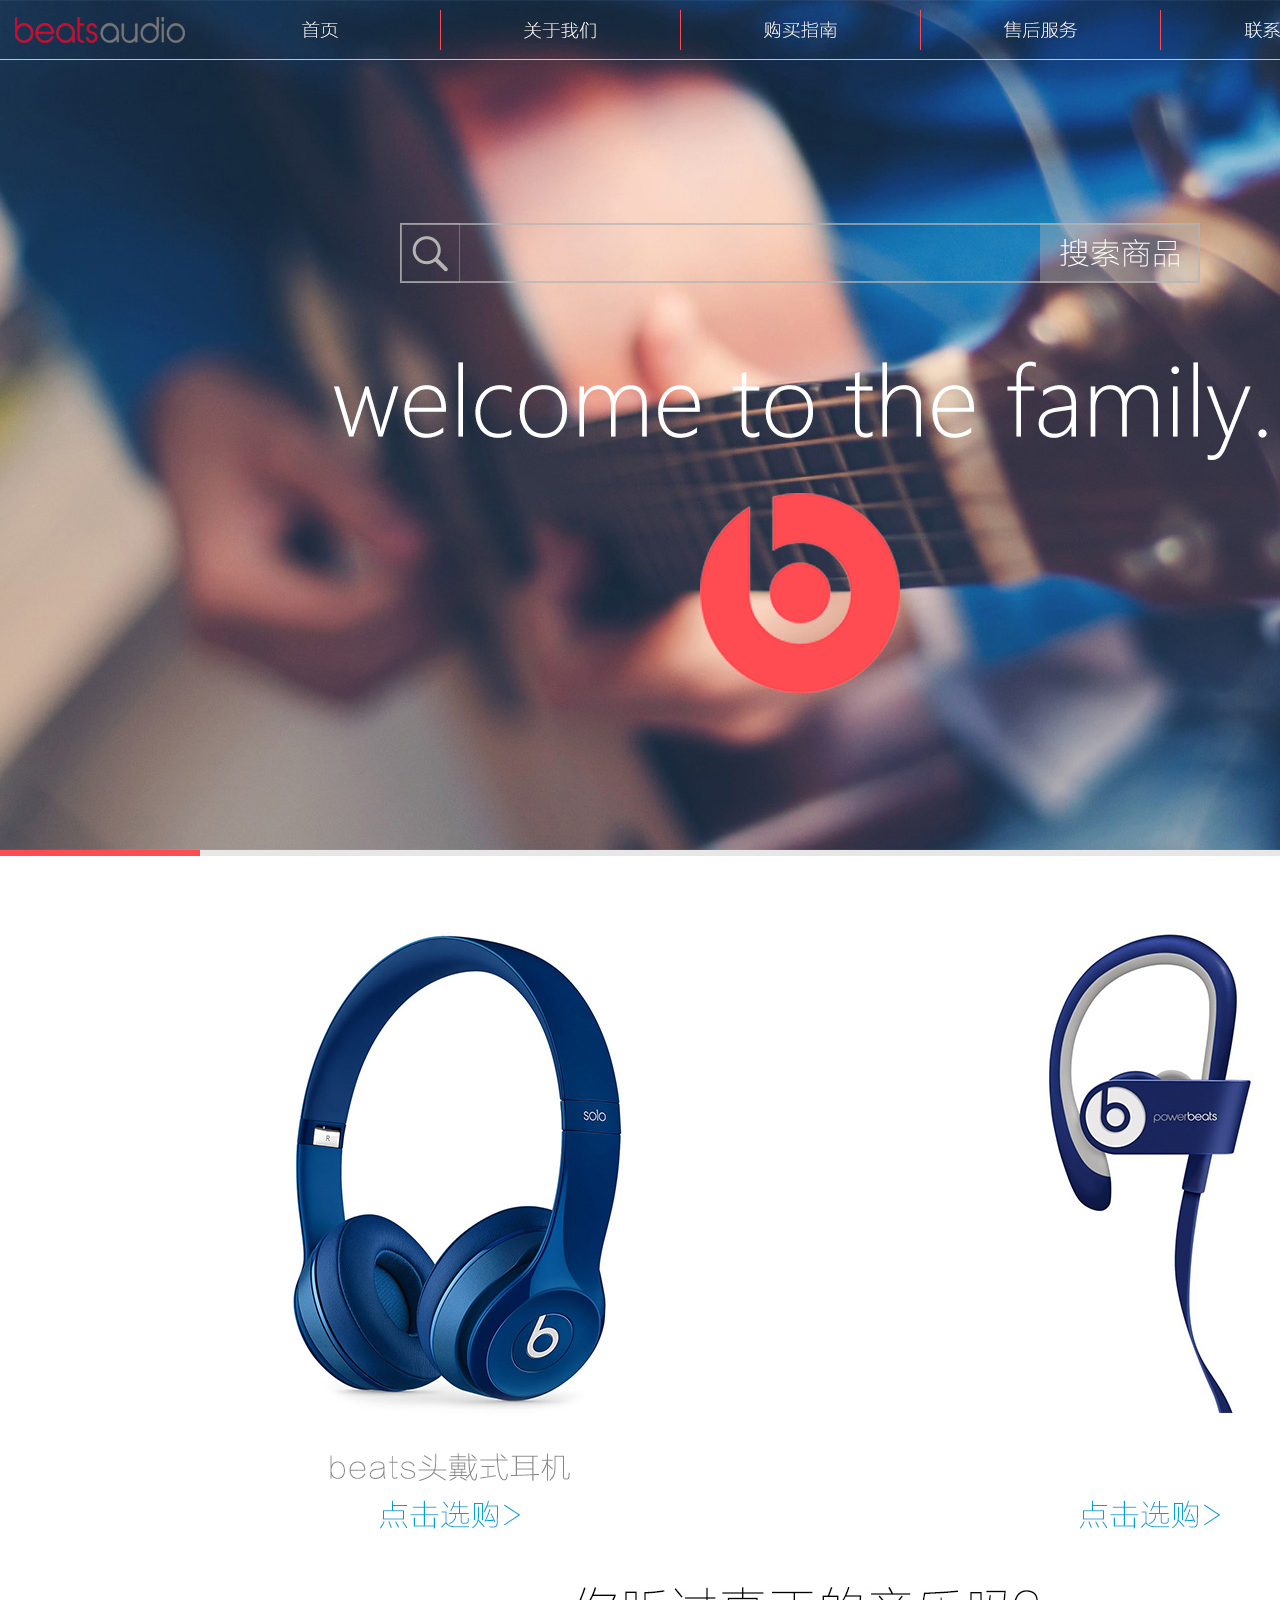
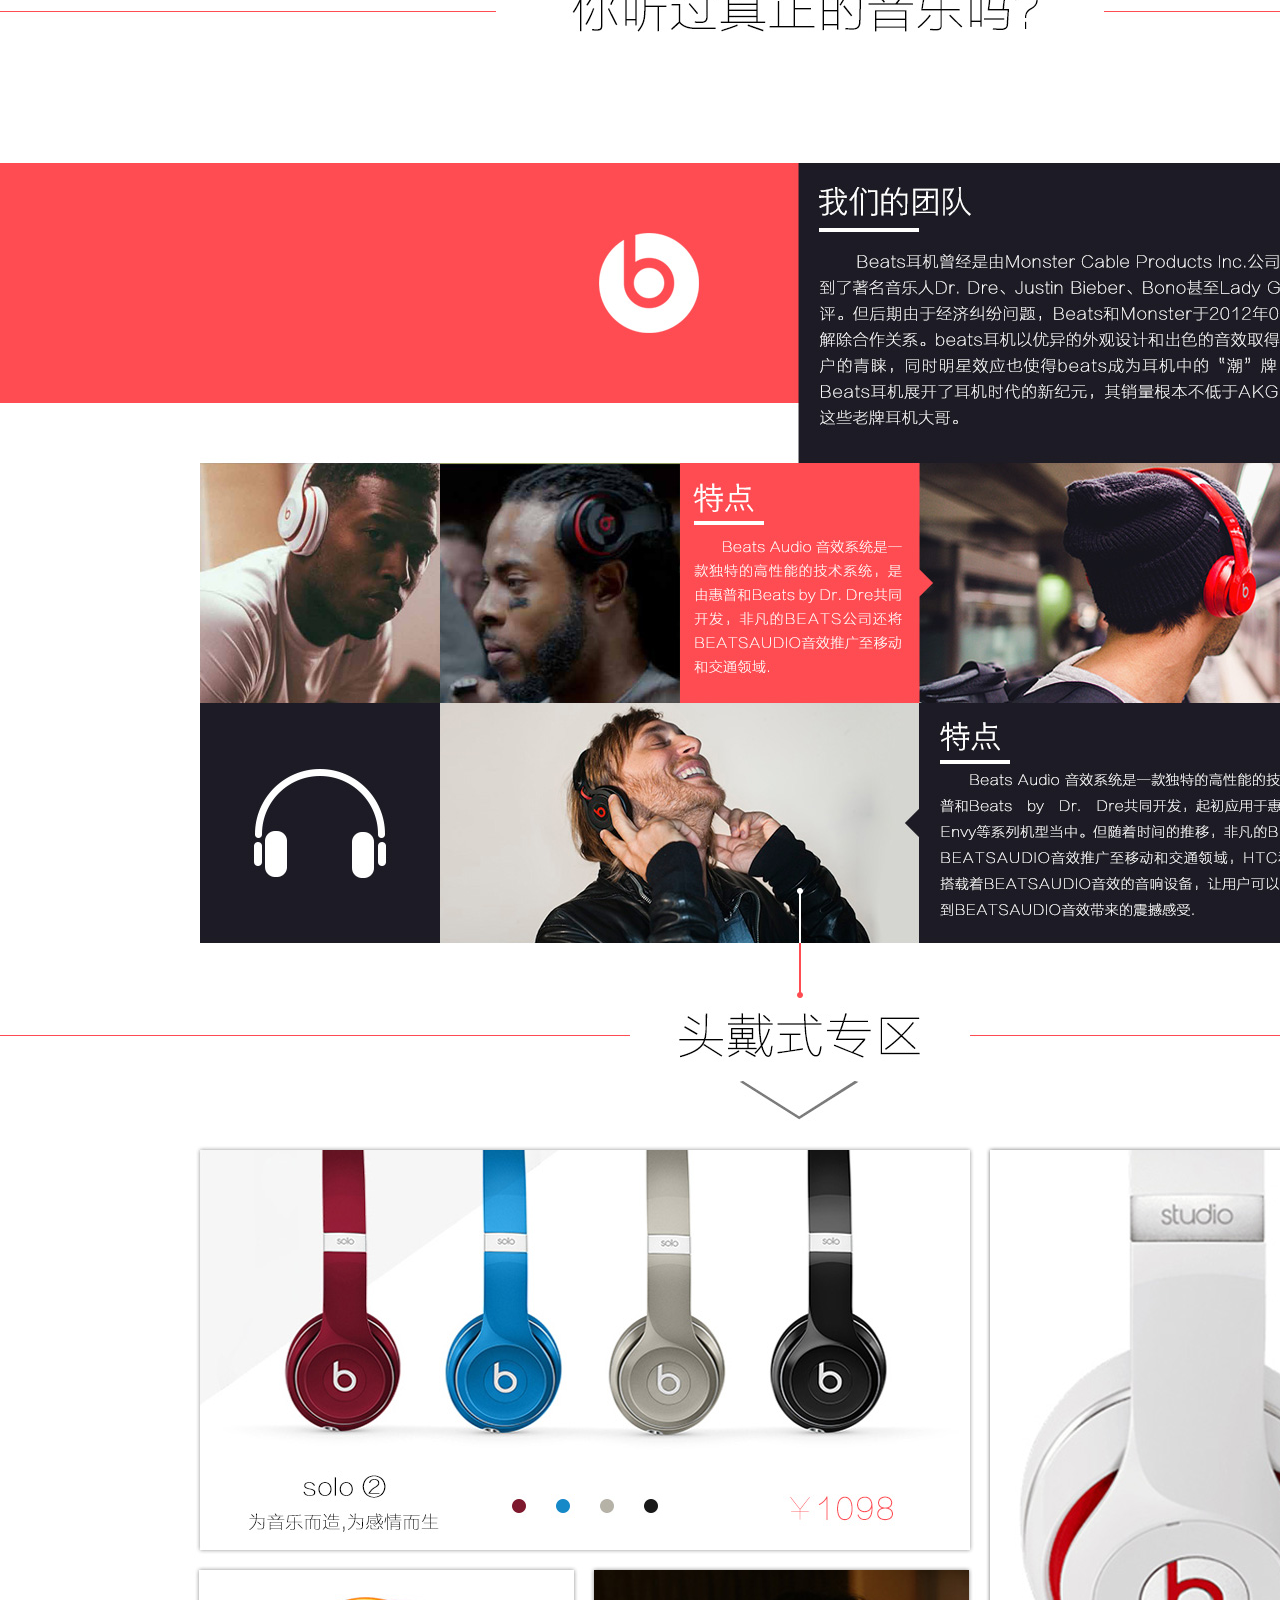
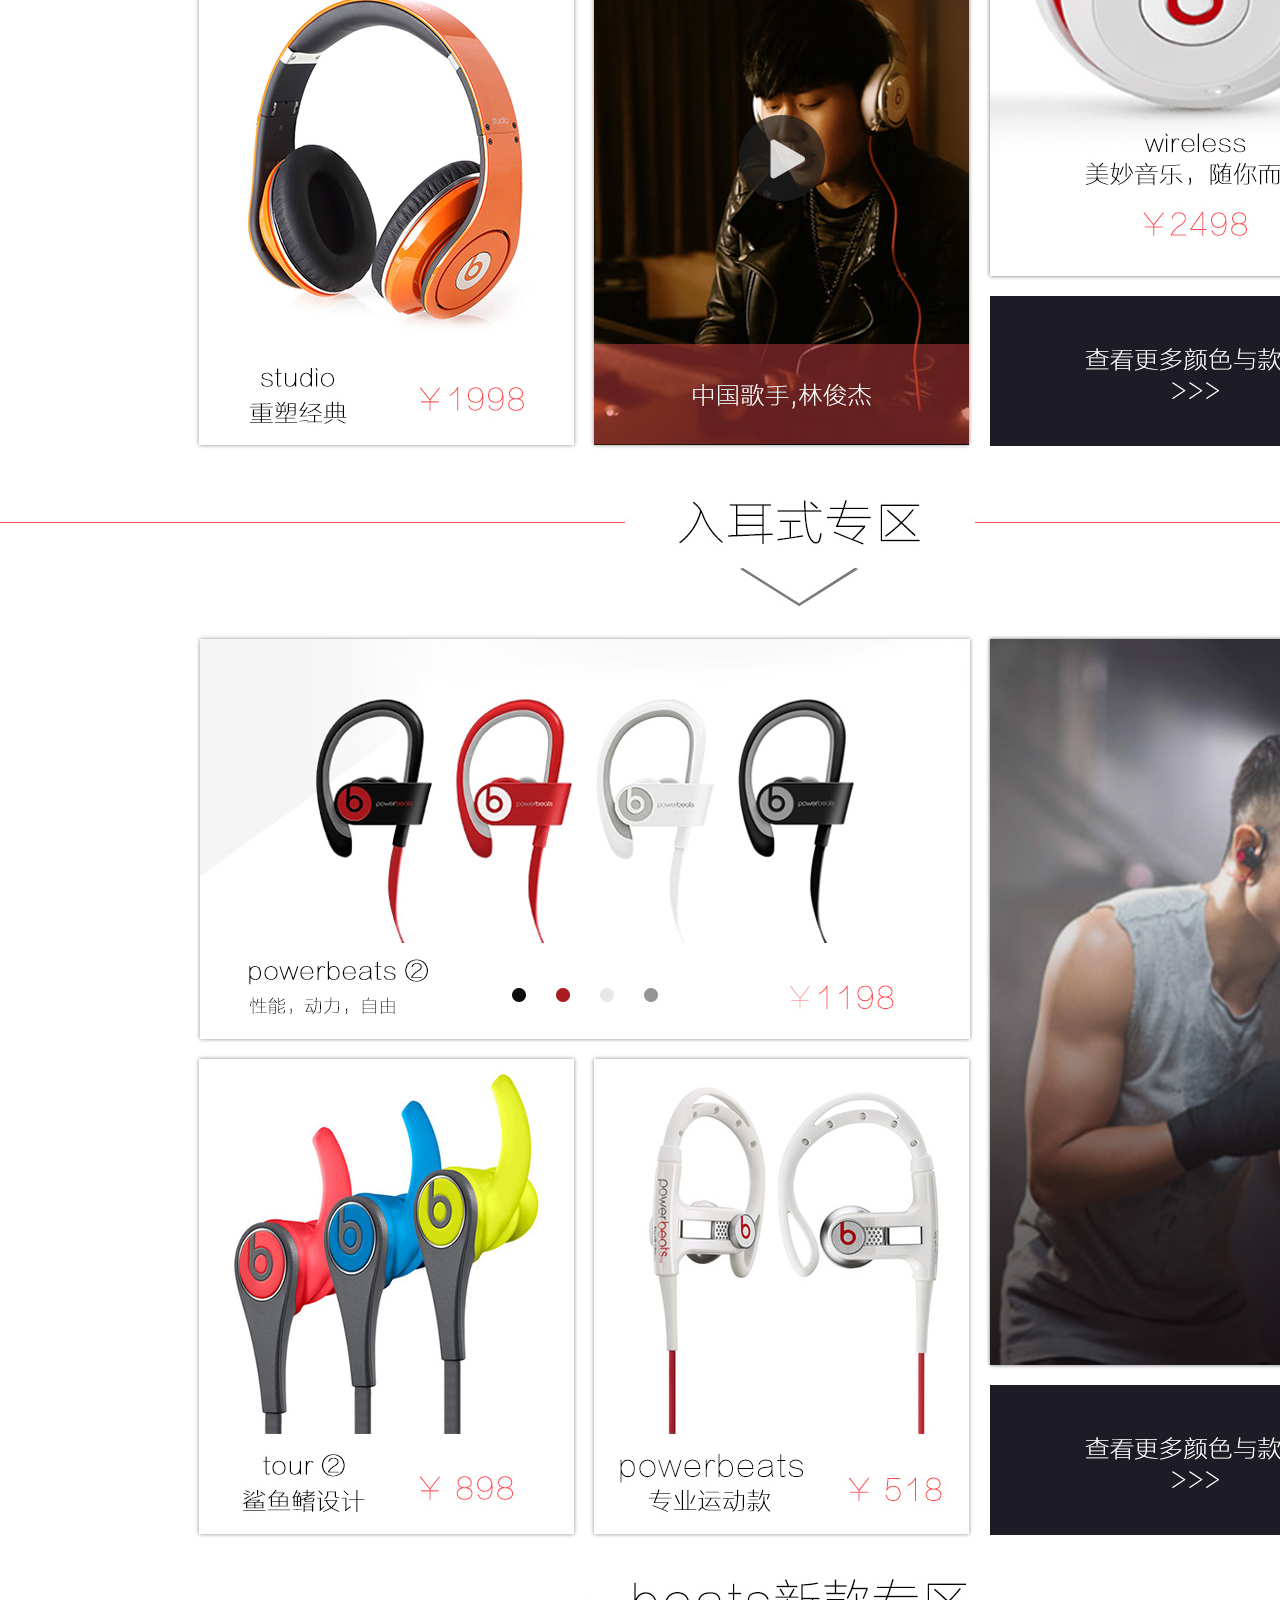
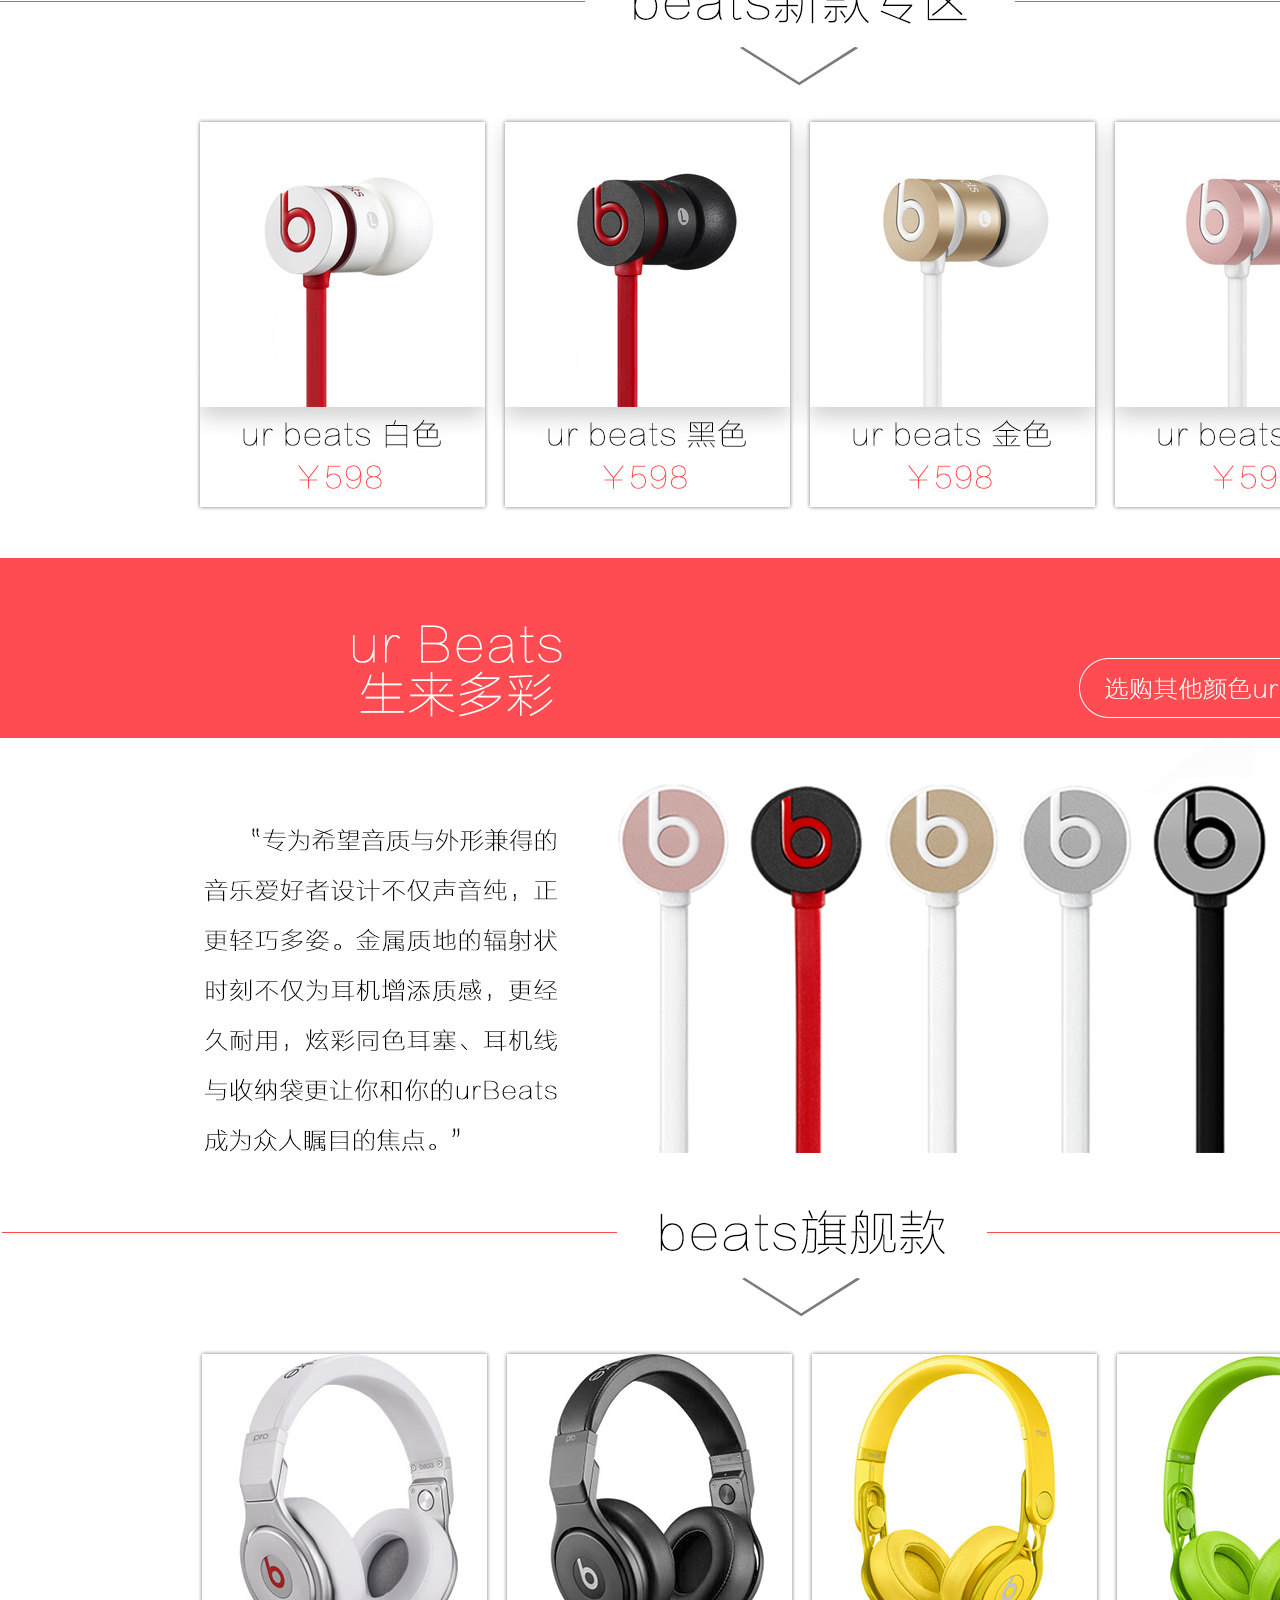
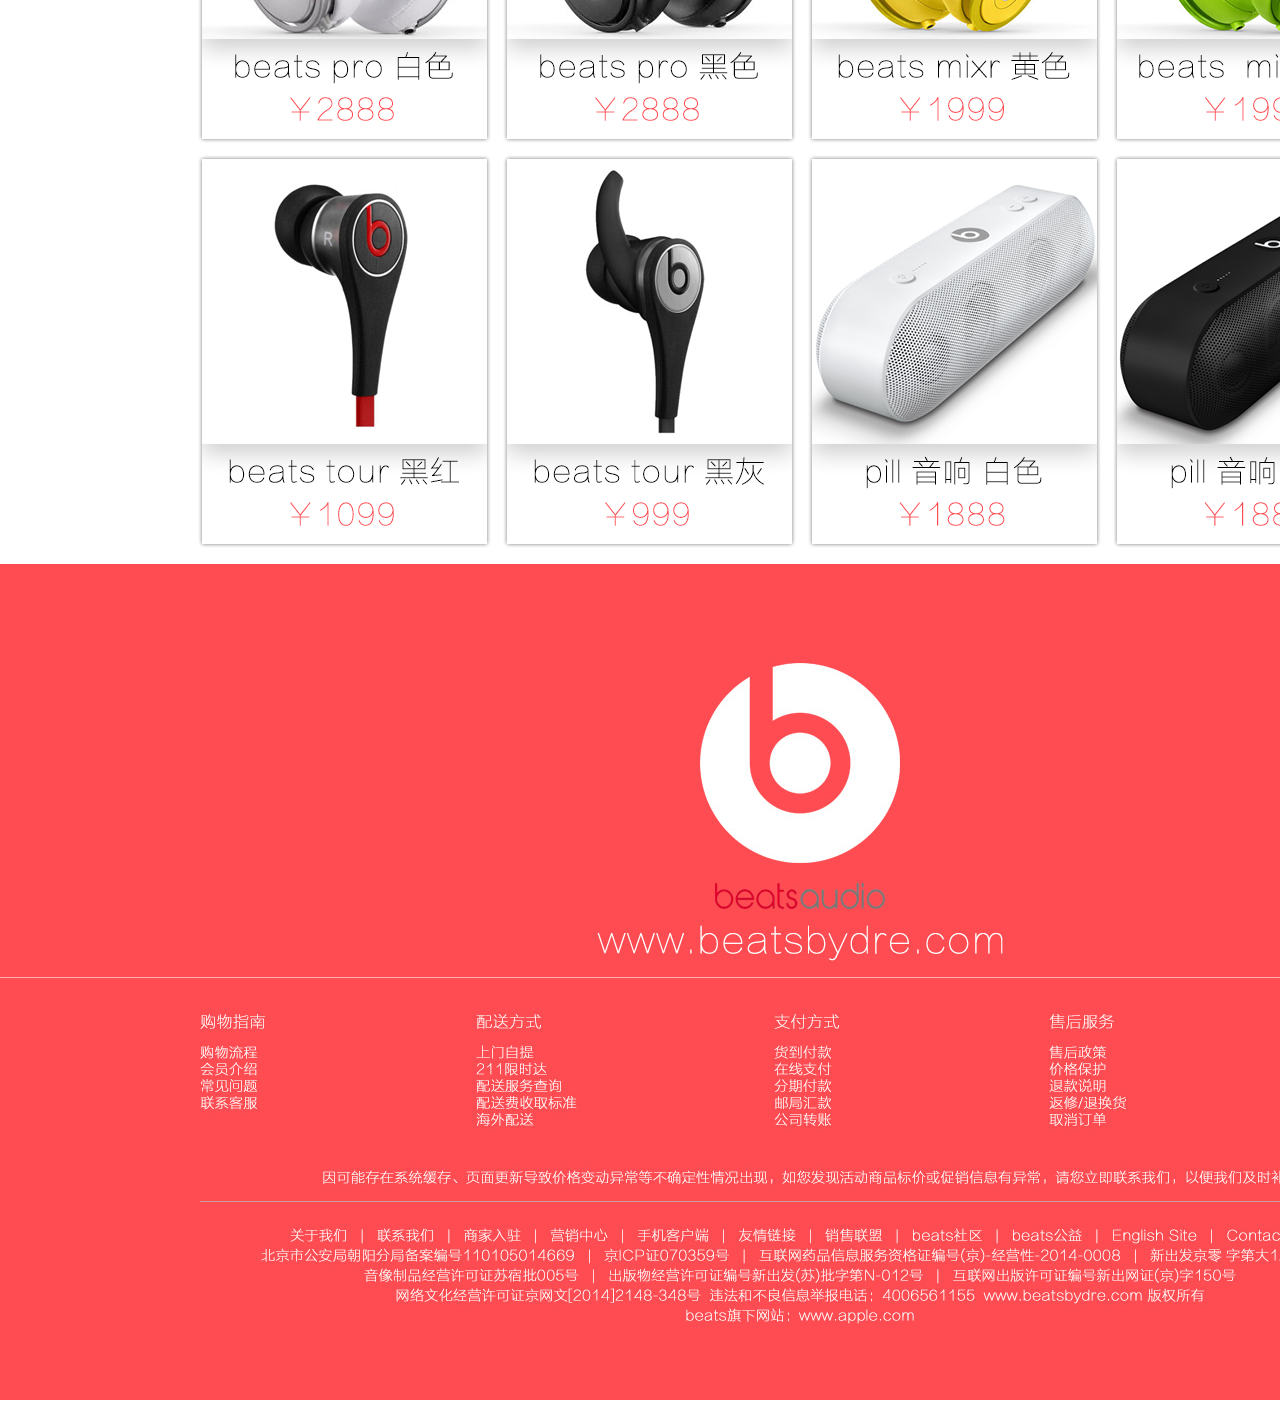
<file: beatsaudio/index.html>
<html>
<head>
<title>5812084344fe8</title>
<meta http-equiv="Content-Type" content="text/html; charset=utf-8">
</head>
<body bgcolor="#FFFFFF" leftmargin="0" topmargin="0" marginwidth="0" marginheight="0">
<!-- Save for Web Slices (5812084344fe8.psd) -->
<table id="__01" width="1601" height="7801" border="0" cellpadding="0" cellspacing="0">
	<tr>
		<td colspan="2">
			<img src="images/index_01.jpg" width="185" height="50" alt=""></td>
		<td colspan="4">
			<img src="images/index_02.jpg" width="256" height="50" alt=""></td>
		<td colspan="4">
			<img src="images/index_03.jpg" width="238" height="50" alt=""></td>
		<td colspan="2">
			<img src="images/index_04.jpg" width="240" height="50" alt=""></td>
		<td colspan="4">
			<img src="images/index_05.jpg" width="242" height="50" alt=""></td>
		<td colspan="3">
			<img src="images/index_06.jpg" width="439" height="50" alt=""></td>
		<td>
			<img src="images/&#x5206;&#x9694;&#x7b26;.gif" width="1" height="50" alt=""></td>
	</tr>
	<tr>
		<td colspan="19">
			<img src="images/index_07.jpg" width="1600" height="800" alt=""></td>
		<td>
			<img src="images/&#x5206;&#x9694;&#x7b26;.gif" width="1" height="800" alt=""></td>
	</tr>
	<tr>
		<td colspan="19">
			<img src="images/index_08.jpg" width="1600" height="6" alt=""></td>
		<td>
			<img src="images/&#x5206;&#x9694;&#x7b26;.gif" width="1" height="6" alt=""></td>
	</tr>
	<tr>
		<td colspan="11">
			<img src="images/index_09.jpg" width="800" height="731" alt=""></td>
		<td colspan="8">
			<img src="images/index_10.jpg" width="800" height="731" alt=""></td>
		<td>
			<img src="images/&#x5206;&#x9694;&#x7b26;.gif" width="1" height="731" alt=""></td>
	</tr>
	<tr>
		<td colspan="19">
			<img src="images/index_11.jpg" width="1600" height="45" alt=""></td>
		<td>
			<img src="images/&#x5206;&#x9694;&#x7b26;.gif" width="1" height="45" alt=""></td>
	</tr>
	<tr>
		<td colspan="19">
			<img src="images/index_12.jpg" width="1600" height="966" alt=""></td>
		<td>
			<img src="images/&#x5206;&#x9694;&#x7b26;.gif" width="1" height="966" alt=""></td>
	</tr>
	<tr>
		<td colspan="19">
			<img src="images/index_13.jpg" width="1600" height="83" alt=""></td>
		<td>
			<img src="images/&#x5206;&#x9694;&#x7b26;.gif" width="1" height="83" alt=""></td>
	</tr>
	<tr>
		<td colspan="19">
			<img src="images/index_14.jpg" width="1600" height="69" alt=""></td>
		<td>
			<img src="images/&#x5206;&#x9694;&#x7b26;.gif" width="1" height="69" alt=""></td>
	</tr>
	<tr>
		<td colspan="4" rowspan="2">
			<img src="images/index_15.jpg" width="199" height="420" alt=""></td>
		<td colspan="10">
			<img src="images/index_16.jpg" width="771" height="400" alt=""></td>
		<td rowspan="9">
			<img src="images/index_17.jpg" width="20" height="950" alt=""></td>
		<td colspan="3" rowspan="4">
			<img src="images/index_18.jpg" width="410" height="726" alt=""></td>
		<td rowspan="9">
			<img src="images/index_19.jpg" width="200" height="950" alt=""></td>
		<td>
			<img src="images/&#x5206;&#x9694;&#x7b26;.gif" width="1" height="400" alt=""></td>
	</tr>
	<tr>
		<td colspan="10">
			<img src="images/index_20.jpg" width="771" height="20" alt=""></td>
		<td>
			<img src="images/&#x5206;&#x9694;&#x7b26;.gif" width="1" height="20" alt=""></td>
	</tr>
	<tr>
		<td colspan="3" rowspan="7">
			<img src="images/index_21.jpg" width="198" height="530" alt=""></td>
		<td rowspan="4">
			<img src="images/index_22.jpg" width="1" height="474" alt=""></td>
		<td colspan="3" rowspan="4">
			<img src="images/index_23.jpg" width="375" height="474" alt=""></td>
		<td colspan="7">
			<img src="images/index_24.jpg" width="396" height="1" alt=""></td>
		<td>
			<img src="images/&#x5206;&#x9694;&#x7b26;.gif" width="1" height="1" alt=""></td>
	</tr>
	<tr>
		<td colspan="2" rowspan="6">
			<img src="images/index_25.jpg" width="20" height="529" alt=""></td>
		<td colspan="4" rowspan="4">
			<img src="images/index_26.jpg" width="375" height="474" alt=""></td>
		<td rowspan="6">
			<img src="images/index_27.jpg" width="1" height="529" alt=""></td>
		<td>
			<img src="images/&#x5206;&#x9694;&#x7b26;.gif" width="1" height="305" alt=""></td>
	</tr>
	<tr>
		<td colspan="3">
			<img src="images/index_28.jpg" width="410" height="20" alt=""></td>
		<td>
			<img src="images/&#x5206;&#x9694;&#x7b26;.gif" width="1" height="20" alt=""></td>
	</tr>
	<tr>
		<td colspan="3" rowspan="3">
			<img src="images/index_29.jpg" width="410" height="150" alt=""></td>
		<td>
			<img src="images/&#x5206;&#x9694;&#x7b26;.gif" width="1" height="148" alt=""></td>
	</tr>
	<tr>
		<td colspan="4" rowspan="3">
			<img src="images/index_30.jpg" width="376" height="56" alt=""></td>
		<td>
			<img src="images/&#x5206;&#x9694;&#x7b26;.gif" width="1" height="1" alt=""></td>
	</tr>
	<tr>
		<td colspan="4" rowspan="2">
			<img src="images/index_31.jpg" width="375" height="55" alt=""></td>
		<td>
			<img src="images/&#x5206;&#x9694;&#x7b26;.gif" width="1" height="1" alt=""></td>
	</tr>
	<tr>
		<td colspan="3">
			<img src="images/index_32.jpg" width="410" height="54" alt=""></td>
		<td>
			<img src="images/&#x5206;&#x9694;&#x7b26;.gif" width="1" height="54" alt=""></td>
	</tr>
	<tr>
		<td colspan="19">
			<img src="images/index_33.jpg" width="1600" height="106" alt=""></td>
		<td>
			<img src="images/&#x5206;&#x9694;&#x7b26;.gif" width="1" height="106" alt=""></td>
	</tr>
	<tr>
		<td colspan="19">
			<img src="images/index_34.jpg" width="1600" height="33" alt=""></td>
		<td>
			<img src="images/&#x5206;&#x9694;&#x7b26;.gif" width="1" height="33" alt=""></td>
	</tr>
	<tr>
		<td colspan="5" rowspan="6">
			<img src="images/index_35.jpg" width="200" height="941" alt=""></td>
		<td colspan="9">
			<img src="images/index_36.jpg" width="770" height="400" alt=""></td>
		<td rowspan="6">
			<img src="images/index_37.jpg" width="20" height="941" alt=""></td>
		<td colspan="3" rowspan="3">
			<img src="images/index_38.jpg" width="410" height="726" alt=""></td>
		<td rowspan="8">
			<img src="images/index_39.jpg" width="200" height="1519" alt=""></td>
		<td>
			<img src="images/&#x5206;&#x9694;&#x7b26;.gif" width="1" height="400" alt=""></td>
	</tr>
	<tr>
		<td colspan="9">
			<img src="images/index_40.jpg" width="770" height="20" alt=""></td>
		<td>
			<img src="images/&#x5206;&#x9694;&#x7b26;.gif" width="1" height="20" alt=""></td>
	</tr>
	<tr>
		<td colspan="3" rowspan="3">
			<img src="images/index_41.jpg" width="375" height="476" alt=""></td>
		<td rowspan="4">
			<img src="images/index_42.jpg" width="19" height="521" alt=""></td>
		<td colspan="4" rowspan="3">
			<img src="images/index_43.jpg" width="375" height="476" alt=""></td>
		<td rowspan="4">
			<img src="images/index_44.jpg" width="1" height="521" alt=""></td>
		<td>
			<img src="images/&#x5206;&#x9694;&#x7b26;.gif" width="1" height="306" alt=""></td>
	</tr>
	<tr>
		<td colspan="3">
			<img src="images/index_45.jpg" width="410" height="20" alt=""></td>
		<td>
			<img src="images/&#x5206;&#x9694;&#x7b26;.gif" width="1" height="20" alt=""></td>
	</tr>
	<tr>
		<td colspan="3">
			<img src="images/index_46.jpg" width="410" height="150" alt=""></td>
		<td>
			<img src="images/&#x5206;&#x9694;&#x7b26;.gif" width="1" height="150" alt=""></td>
	</tr>
	<tr>
		<td colspan="3">
			<img src="images/index_47.jpg" width="375" height="45" alt=""></td>
		<td colspan="4">
			<img src="images/index_48.jpg" width="375" height="45" alt=""></td>
		<td colspan="3">
			<img src="images/index_49.jpg" width="410" height="45" alt=""></td>
		<td>
			<img src="images/&#x5206;&#x9694;&#x7b26;.gif" width="1" height="45" alt=""></td>
	</tr>
	<tr>
		<td colspan="4" rowspan="2">
			<img src="images/index_50.jpg" width="199" height="578" alt=""></td>
		<td colspan="13">
			<img src="images/index_51.jpg" width="1200" height="105" alt=""></td>
		<td rowspan="2">
			<img src="images/index_52.jpg" width="1" height="578" alt=""></td>
		<td>
			<img src="images/&#x5206;&#x9694;&#x7b26;.gif" width="1" height="105" alt=""></td>
	</tr>
	<tr>
		<td colspan="13">
			<img src="images/index_53.jpg" width="1200" height="473" alt=""></td>
		<td>
			<img src="images/&#x5206;&#x9694;&#x7b26;.gif" width="1" height="473" alt=""></td>
	</tr>
	<tr>
		<td>
			<img src="images/index_54.jpg" width="2" height="1606" alt=""></td>
		<td colspan="18">
			<img src="images/index_55.jpg" width="1598" height="1606" alt=""></td>
		<td>
			<img src="images/&#x5206;&#x9694;&#x7b26;.gif" width="1" height="1606" alt=""></td>
	</tr>
	<tr>
		<td colspan="19">
			<img src="images/index_56.jpg" width="1600" height="836" alt=""></td>
		<td>
			<img src="images/&#x5206;&#x9694;&#x7b26;.gif" width="1" height="836" alt=""></td>
	</tr>
	<tr>
		<td>
			<img src="images/&#x5206;&#x9694;&#x7b26;.gif" width="2" height="1" alt=""></td>
		<td>
			<img src="images/&#x5206;&#x9694;&#x7b26;.gif" width="183" height="1" alt=""></td>
		<td>
			<img src="images/&#x5206;&#x9694;&#x7b26;.gif" width="13" height="1" alt=""></td>
		<td>
			<img src="images/&#x5206;&#x9694;&#x7b26;.gif" width="1" height="1" alt=""></td>
		<td>
			<img src="images/&#x5206;&#x9694;&#x7b26;.gif" width="1" height="1" alt=""></td>
		<td>
			<img src="images/&#x5206;&#x9694;&#x7b26;.gif" width="241" height="1" alt=""></td>
		<td>
			<img src="images/&#x5206;&#x9694;&#x7b26;.gif" width="133" height="1" alt=""></td>
		<td>
			<img src="images/&#x5206;&#x9694;&#x7b26;.gif" width="1" height="1" alt=""></td>
		<td>
			<img src="images/&#x5206;&#x9694;&#x7b26;.gif" width="19" height="1" alt=""></td>
		<td>
			<img src="images/&#x5206;&#x9694;&#x7b26;.gif" width="85" height="1" alt=""></td>
		<td>
			<img src="images/&#x5206;&#x9694;&#x7b26;.gif" width="121" height="1" alt=""></td>
		<td>
			<img src="images/&#x5206;&#x9694;&#x7b26;.gif" width="119" height="1" alt=""></td>
		<td>
			<img src="images/&#x5206;&#x9694;&#x7b26;.gif" width="50" height="1" alt=""></td>
		<td>
			<img src="images/&#x5206;&#x9694;&#x7b26;.gif" width="1" height="1" alt=""></td>
		<td>
			<img src="images/&#x5206;&#x9694;&#x7b26;.gif" width="20" height="1" alt=""></td>
		<td>
			<img src="images/&#x5206;&#x9694;&#x7b26;.gif" width="171" height="1" alt=""></td>
		<td>
			<img src="images/&#x5206;&#x9694;&#x7b26;.gif" width="238" height="1" alt=""></td>
		<td>
			<img src="images/&#x5206;&#x9694;&#x7b26;.gif" width="1" height="1" alt=""></td>
		<td>
			<img src="images/&#x5206;&#x9694;&#x7b26;.gif" width="200" height="1" alt=""></td>
		<td></td>
	</tr>
</table>
<!-- End Save for Web Slices -->
</body>
</html>
</file>
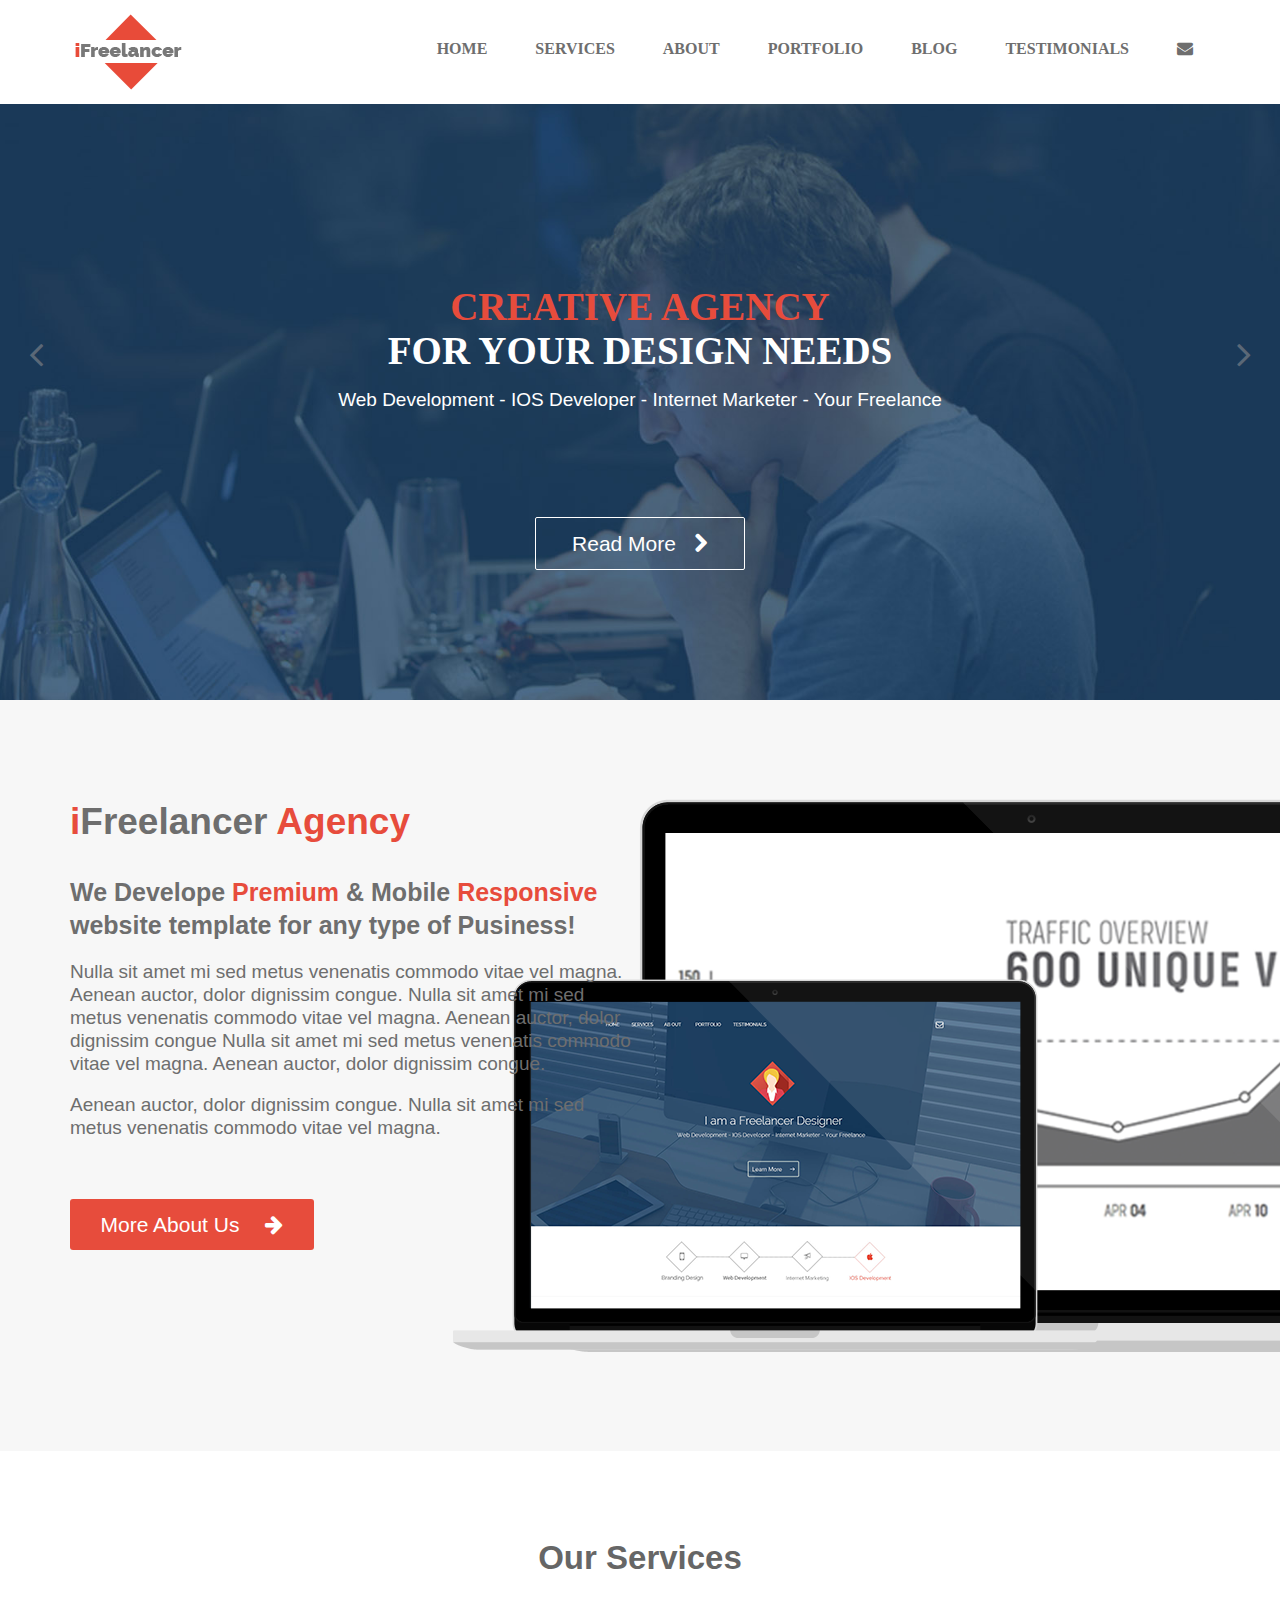
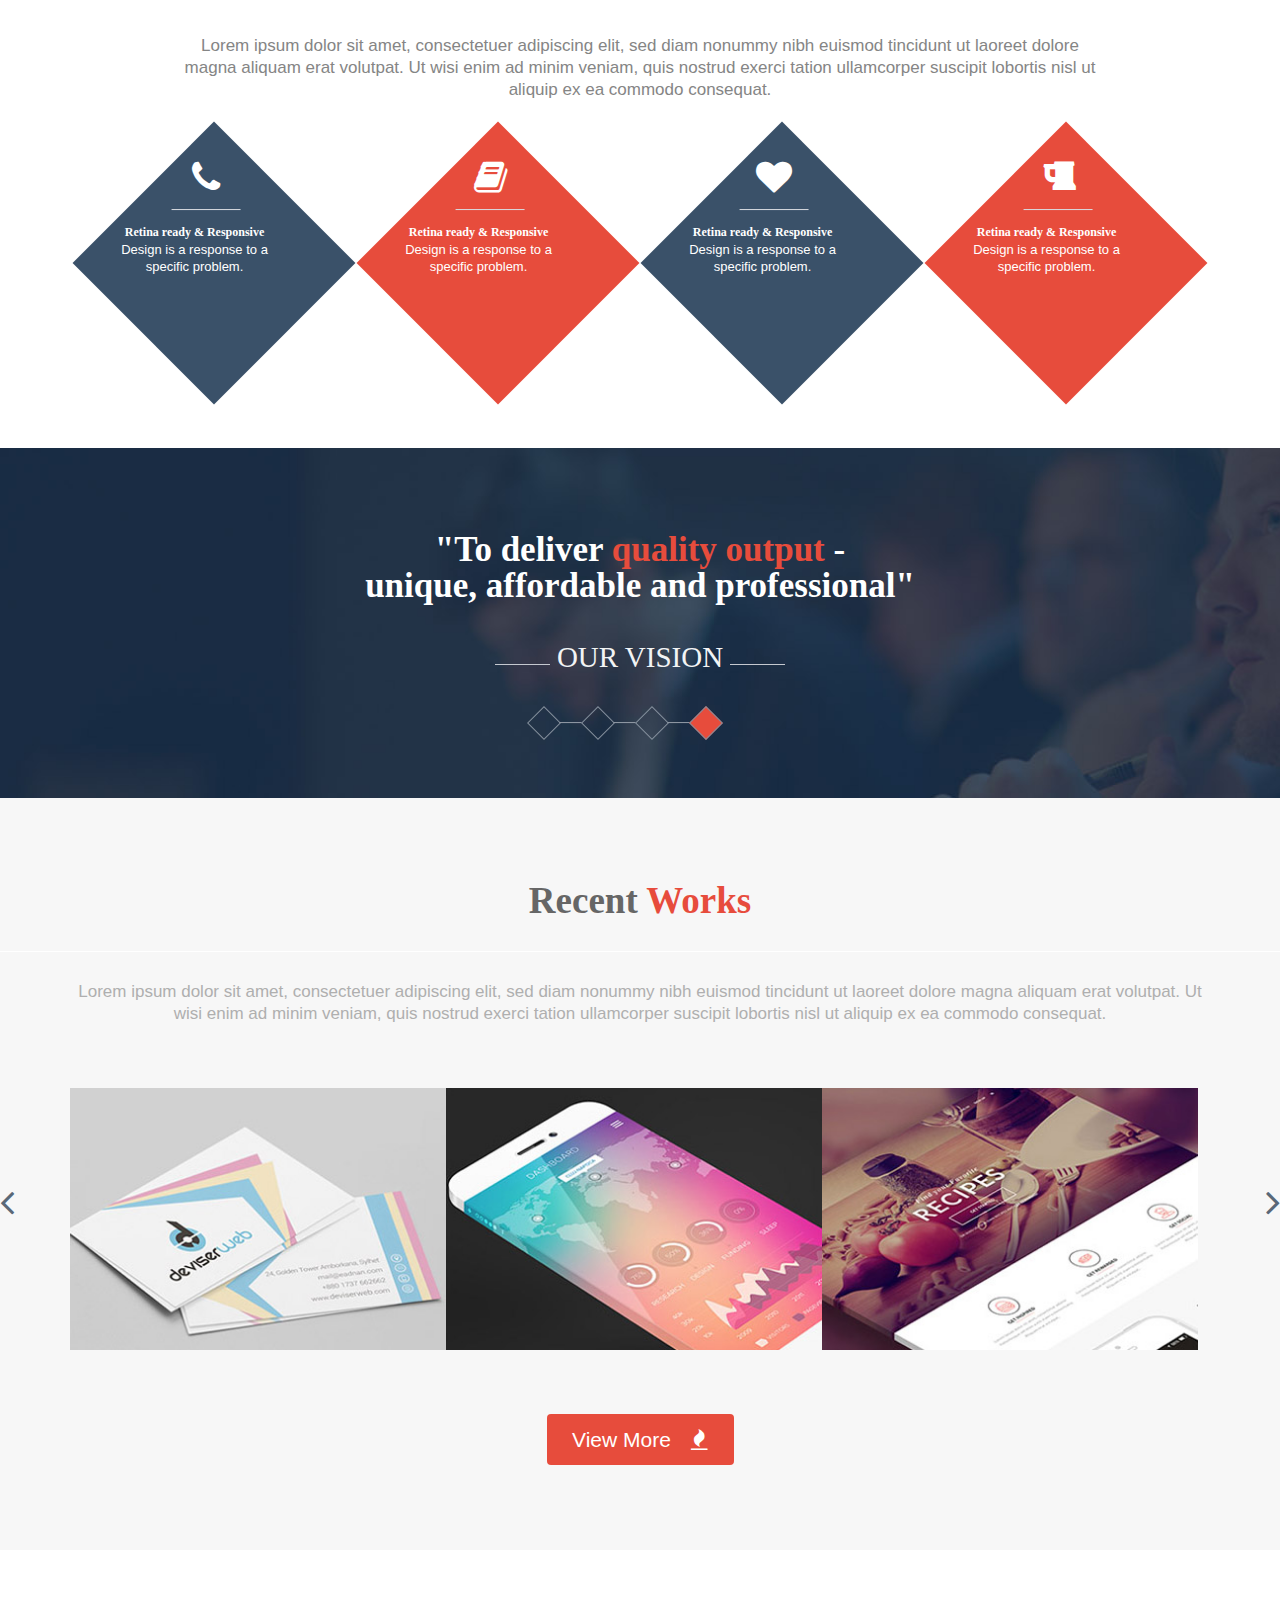
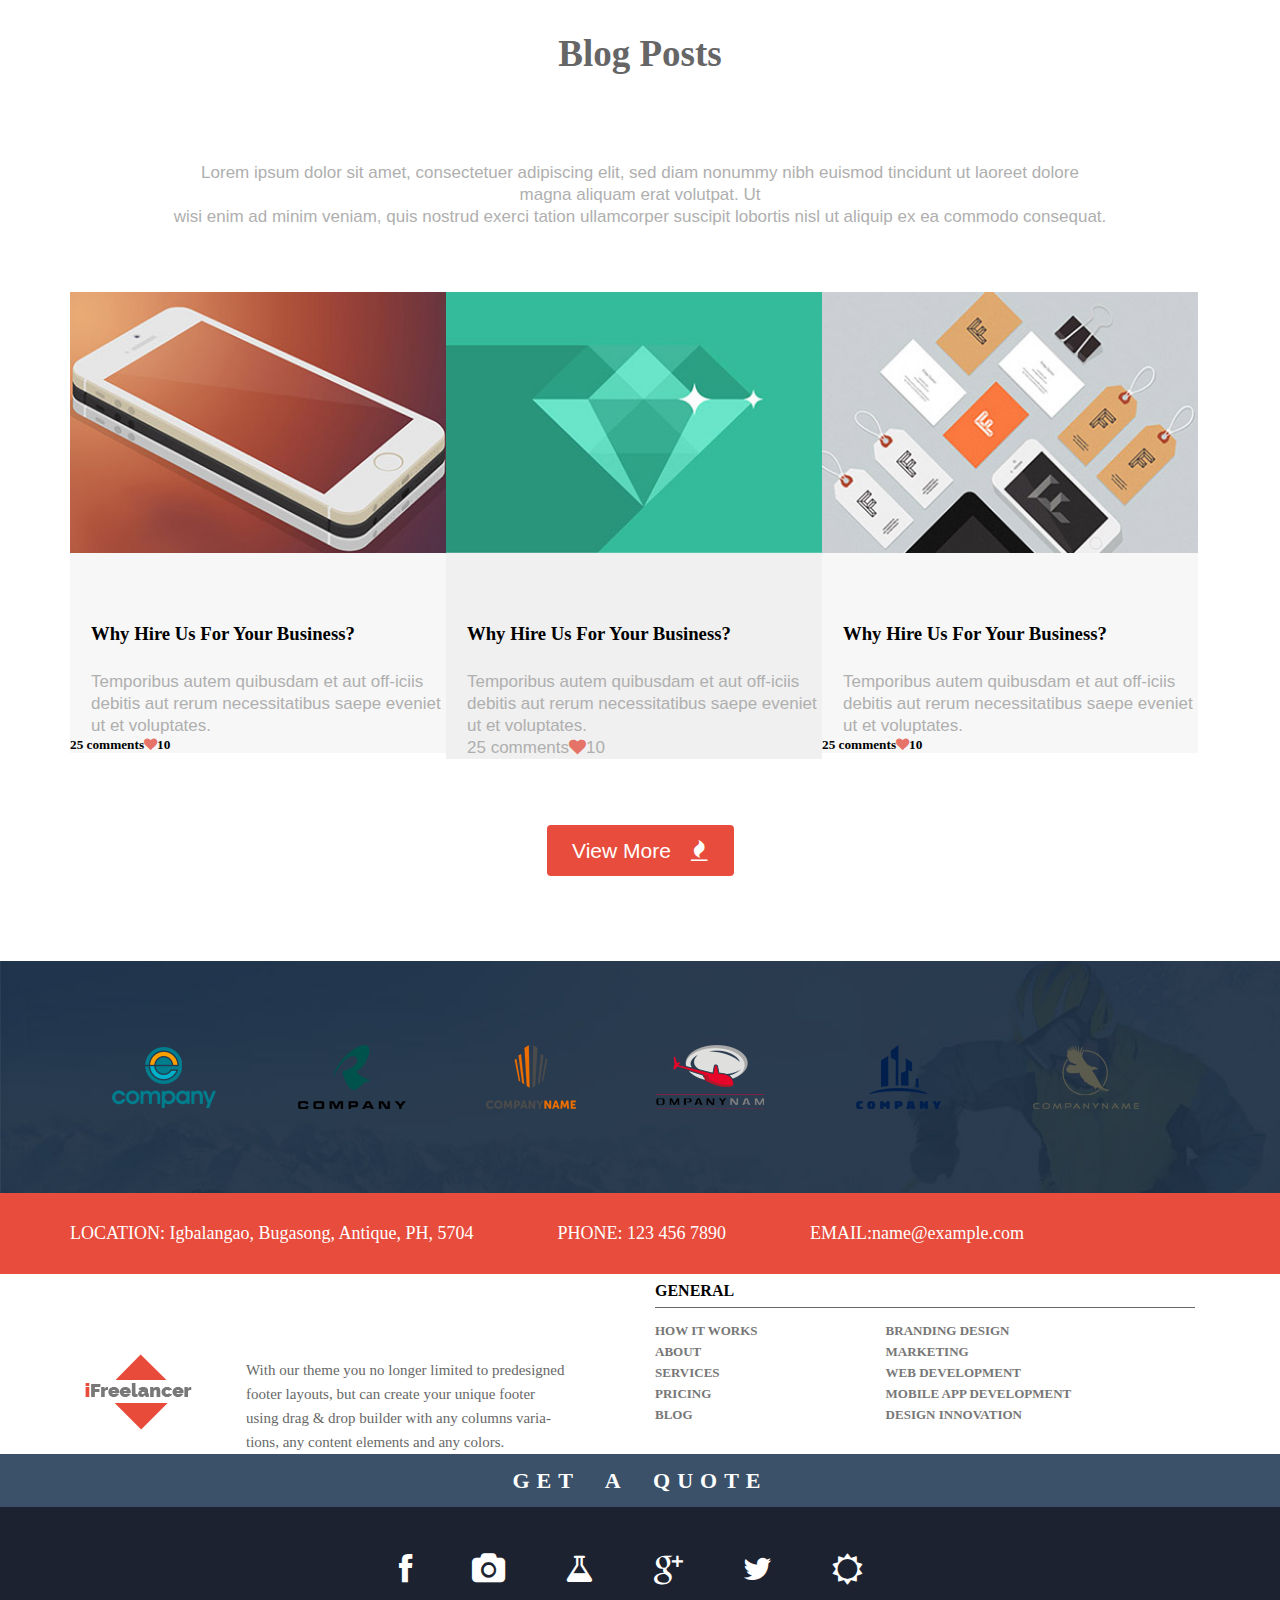
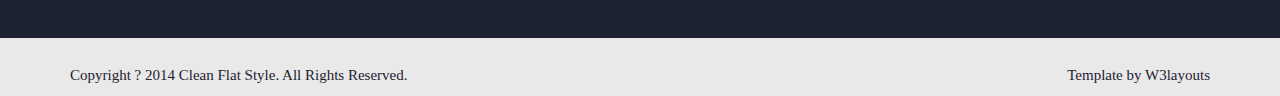
<file: ifreelancer/index.html>
<!doctype html>
<html>
<head>
<meta charset="utf-8">
<title>iFreelancer</title>
<link href="css/style.css" rel="stylesheet" type="text/css">
<link href="css/index.css" rel="stylesheet" type="text/css">
<link href="css/font-awesome.min.css" rel="stylesheet" type="text/css">
</head>

<body>
<header>
	<div class="logo"><a href="#"><img src="images/logo.png"></a></div>
    <ul>
    	<li><a href="#">HOME</a></li>
    	<li><a href="#">SERVICES</a></li>
    	<li><a href="#">ABOUT</a></li>
    	<li><a href="#">PORTFOLIO</a></li>
    	<li><a href="#">BLOG</a></li>
    	<li><a href="#">TESTIMONIALS</a></li>
    	<li><a href="#"><i class="icon-envelope"></i></a></li>
    </ul>
</header>
<section class="first">
	<div class="inner">
    	<h2><span>CREATIVE AGENCY</span><br/>FOR YOUR DESIGN NEEDS</h2>
        <p>Web Development - IOS Developer - Internet Marketer - Your Freelance</p>
        <div class="more"><a href="#">Read More<i class="icon-chevron-right"></i></a></div>
        <a href="#"><i class="icon-angle-left"></i></a>
        <a href="#"><i class="icon-angle-right"></i></a>
    </div>
</section>
<section class="two">
	<div class="inner">
    	<div class="text">
            <h2><span>i</span>Freelancer <span>Agency</span></h2>
            <h3>We Develope <span>Premium</span> & Mobile <span>Responsive</span> website template for any type of Pusiness!</h3>
            <p>Nulla sit amet mi sed metus venenatis commodo vitae vel magna. Aenean auctor, dolor dignissim congue. Nulla sit amet mi sed metus venenatis commodo vitae vel magna. Aenean auctor, dolor dignissim congue Nulla sit amet mi sed metus venenatis commodo vitae vel magna. Aenean auctor, dolor dignissim congue.</p>
            <p>Aenean auctor, dolor dignissim congue. Nulla sit amet mi sed metus venenatis commodo vitae vel magna.
        </p>
            <div class="more"><a href="#">More About Us<i class="icon-arrow-right"></i></a></div>
    	</div>
    </div>
</section>
<section class="tre">
	<h2>Our Services</h2>
    <p>Lorem ipsum dolor sit amet, consectetuer adipiscing elit, sed diam nonummy nibh euismod tincidunt ut laoreet dolore<br> magna aliquam erat volutpat. Ut wisi enim ad minim veniam, quis nostrud exerci tation ullamcorper suscipit lobortis nisl ut<br> aliquip ex ea commodo consequat.
</p>
    <ul>
    	<li><a href="#"><div class="icon"><i class="icon-phone"></i></div></i><h4>Retina ready & Responsive</h4><p>Design is a response to a specific problem.</p></a></li>
        <li><a href="#"><div class="icon"><i class="icon-book"></i></div></i><h4>Retina ready & Responsive</h4><p>Design is a response to a specific problem.</p></a></li>
    	<li><a href="#"><div class="icon"><i class="icon-heart"></i></div></i><h4>Retina ready & Responsive</h4><p>Design is a response to a specific problem.</p></a></li>
    	<li><a href="#"><div class="icon"><i class="icon-beer"></i></div></i><h4>Retina ready & Responsive</h4><p>Design is a response to a specific problem.</p></a></li>

    </ul>
</section>
<section class="four">
	<div class="inner">
        <h2>"To deliver <span>quality output</span> -<br/>unique, affordable and professional"</h2>
    <p>OUR VISION</p>
    <ul>
    	<li></li>
    	<li></li>
    	<li></li>
    	<li></li>
    </ul>
	</div>
</section>
<section class="five">
	<h2>Recent <span>Works</span></h2>
	<div class="inner">
    <p>Lorem ipsum dolor sit amet, consectetuer adipiscing elit, sed diam nonummy nibh euismod tincidunt ut laoreet dolore magna aliquam erat volutpat. Ut wisi enim ad minim veniam, quis nostrud exerci tation ullamcorper suscipit lobortis nisl ut aliquip ex ea commodo consequat.</p>
    <ul>
    	<li><img src="images/card.jpg"></li>
    	<li><img src="images/phone.jpg"></li>
    	<li><img src="images/food.jpg"></li>
    </ul>
    <div class="view"><a href="#">View More<i class="icon-fire"></i></a></div>
        <a href="#"><i class="icon-angle-left"></i></a>
        <a href="#"><i class="icon-angle-right"></i></a>
    </div>
</section>
<section class="six">
	<div class="inner">
    	<h2>Blog Posts</h2>
        <p>Lorem ipsum dolor sit amet, consectetuer adipiscing elit, sed diam nonummy nibh euismod tincidunt ut laoreet dolore<br/> magna aliquam erat volutpat. Ut<br/> wisi enim ad minim veniam, quis nostrud exerci tation ullamcorper suscipit lobortis nisl ut aliquip ex ea commodo consequat.</p>
        <ul>
        	<li><div class="pic"><img src="images/phone1.jpg"></div><h3>Why Hire Us For Your Business?</h3><p>Temporibus autem quibusdam et aut off-iciis debitis aut rerum necessitatibus saepe eveniet ut et voluptates.</p><h5>25 comments<i class="icon-heart"></i>10</h5></li>
       	  <li><div class="pic"><img src="images/dimond.jpg"></div><h3>Why Hire Us For Your Business?</h3><p>Temporibus autem quibusdam et aut off-iciis debitis aut rerum necessitatibus saepe eveniet ut et voluptates.</p><p>25 comments<i class="icon-heart"></i>10</h5></li>
       	  <li><div class="pic"><img src="images/tag.jpg"></div><h3>Why Hire Us For Your Business?</h3><p>Temporibus autem quibusdam et aut off-iciis debitis aut rerum necessitatibus saepe eveniet ut et voluptates.</p><h5>25 comments<i class="icon-heart"></i>10</h5></li>
        </ul>
        <div class="view">
        <a href="#">View More<i class="icon-fire"></i></a></div>
        <a href="#"><i class="icon-angle-left"></i></a>
        <a href="#"><i class="icon-angle-right"></i></a>
        </div>
    </div>
</section>
<section class="sev">
	<div class="inner">
	<ul>
    	<li><img src="images/company1.png"></li>
    	<li><img src="images/company2.png"></li>
    	<li><img src="images/company3.png"></li>
    	<li><img src="images/company4.png"></li>
    	<li><img src="images/company5.png"></li>
    	<li><img src="images/company6.png"></li>
    </ul>
    </div>
</section>
<section class="nine">
	<div class="inner">
    	<p>LOCATION: Igbalangao, Bugasong, Antique, PH, 5704</p>
        <p>PHONE: 123 456 7890</p>
        <p class="last">EMAIL:name@example.com</p>
    </div>
</section>
<section class="ten">
	<div class="left"><p>With our theme you no longer limited to predesigned footer layouts, but can create your unique footer using drag & drop builder with any columns varia-tions, any content elements and any colors.</p></div>
    <div class="right">
    	<h4>GENERAL</h4>
        <ul>
        	<li>HOW IT WORKS</li>
        	<li>ABOUT</li>
        	<li>SERVICES</li>
        	<li>PRICING</li>
        	<li>BLOG</li>
        </ul>
        <ul>
        	<li>BRANDING DESIGN</li>
        	<li>MARKETING</li>
        	<li>WEB DEVELOPMENT</li>
        	<li>MOBILE APP DEVELOPMENT</li>
        	<li>DESIGN INNOVATION</li>
        </ul>
    </div>
    <div class="clear"></div>
</section>
<section class="ele">GET A QUOTE</section>
<section class="twl">
	<div class="inner">
    	<ul>
        	<li><a href="#"><i class="icon-facebook"></i></a></li>
        	<li><a href="#"><i class="icon-camera"></i></a></li>
        	<li><a href="#"><i class="icon-beaker"></i></a></li>
        	<li><a href="#"><i class="icon-google-plus"></i></a></li>
        	<li><a href="#"><i class="icon-twitter"></i></a></li>
        	<li><a href="#"><i class="icon-sun"></i></a></li>
            <div class="clear"></div>
        </ul>
    </div>
</section>
<section class="bottom">
	<div class="inner">
    	<p class="left">Copyright ? 2014 Clean Flat Style. All Rights Reserved.</p>
    	<p class="right">Template by W3layouts</p>
        <div class="icon"><a href="#"><img src="images/up-arrow.png"></a></div>
        <div class="clear"></div>
    </div>
</section>
</body>
</html>
</file>
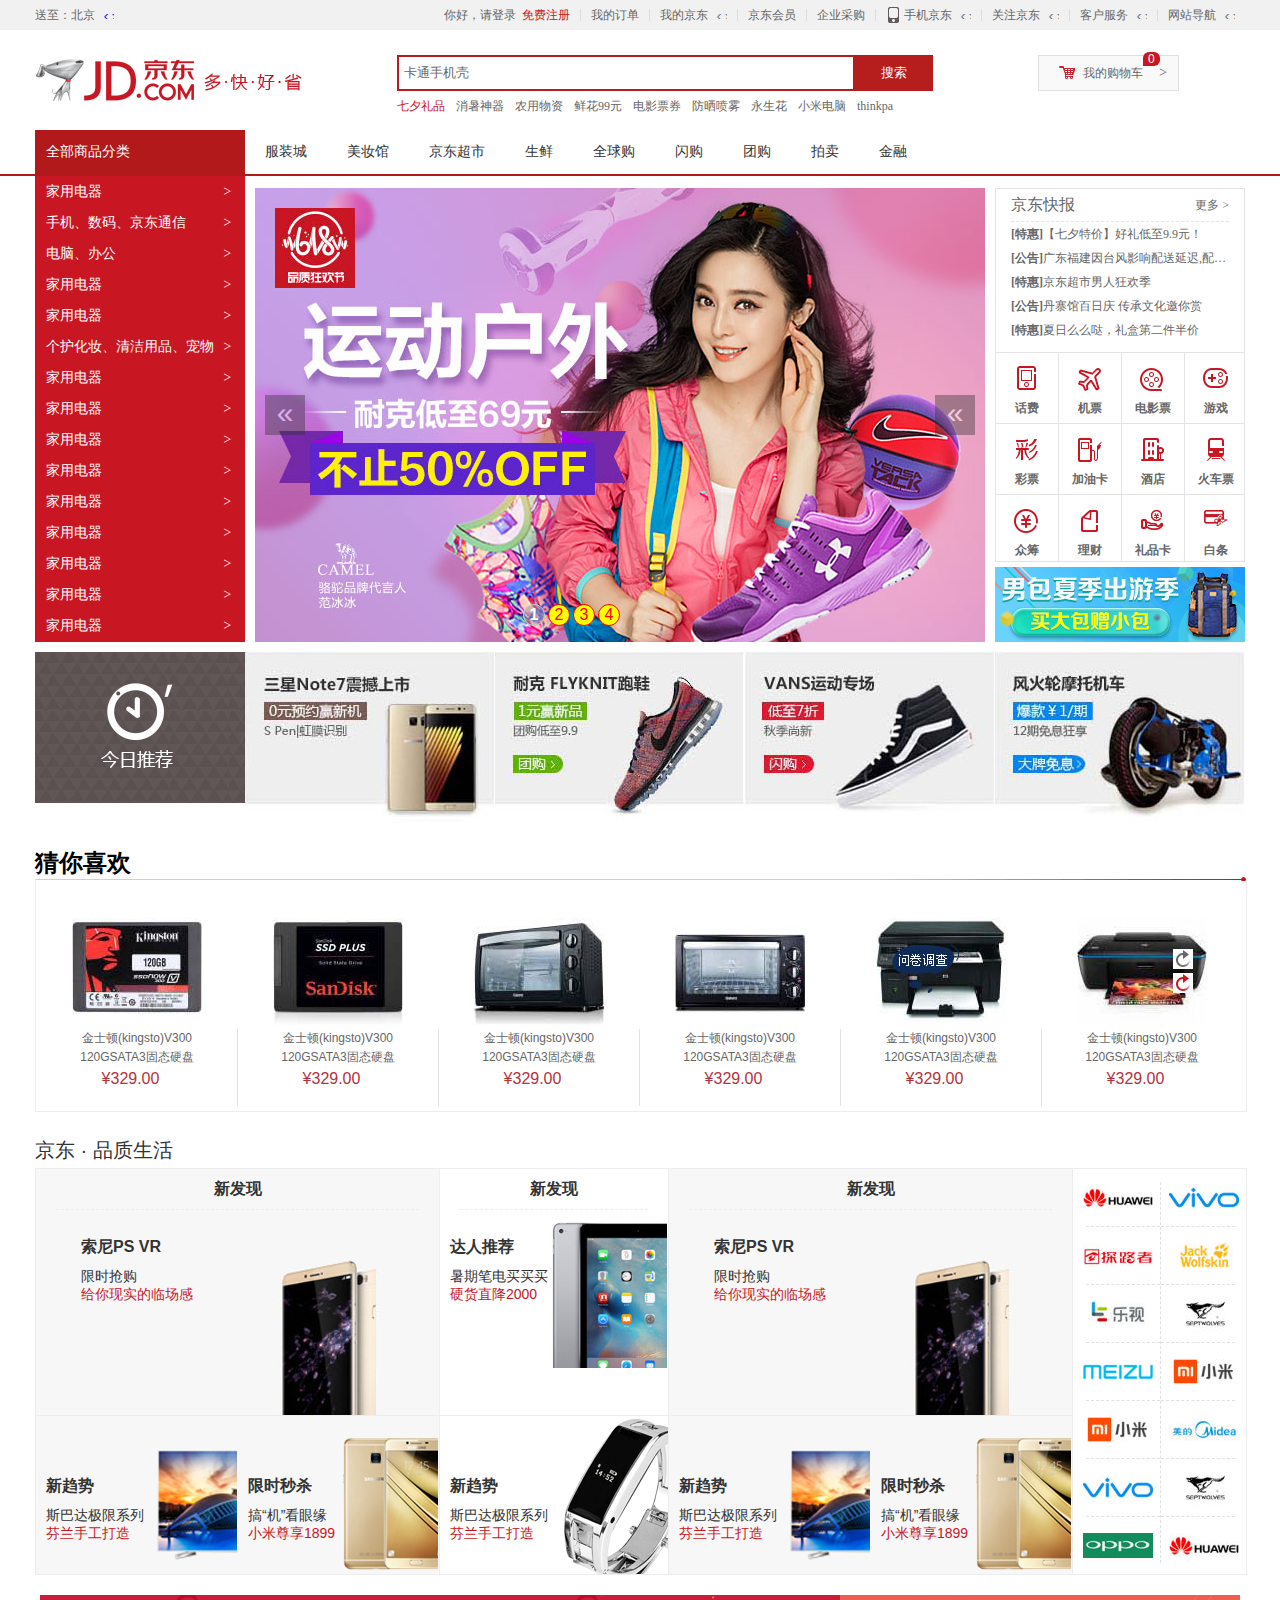
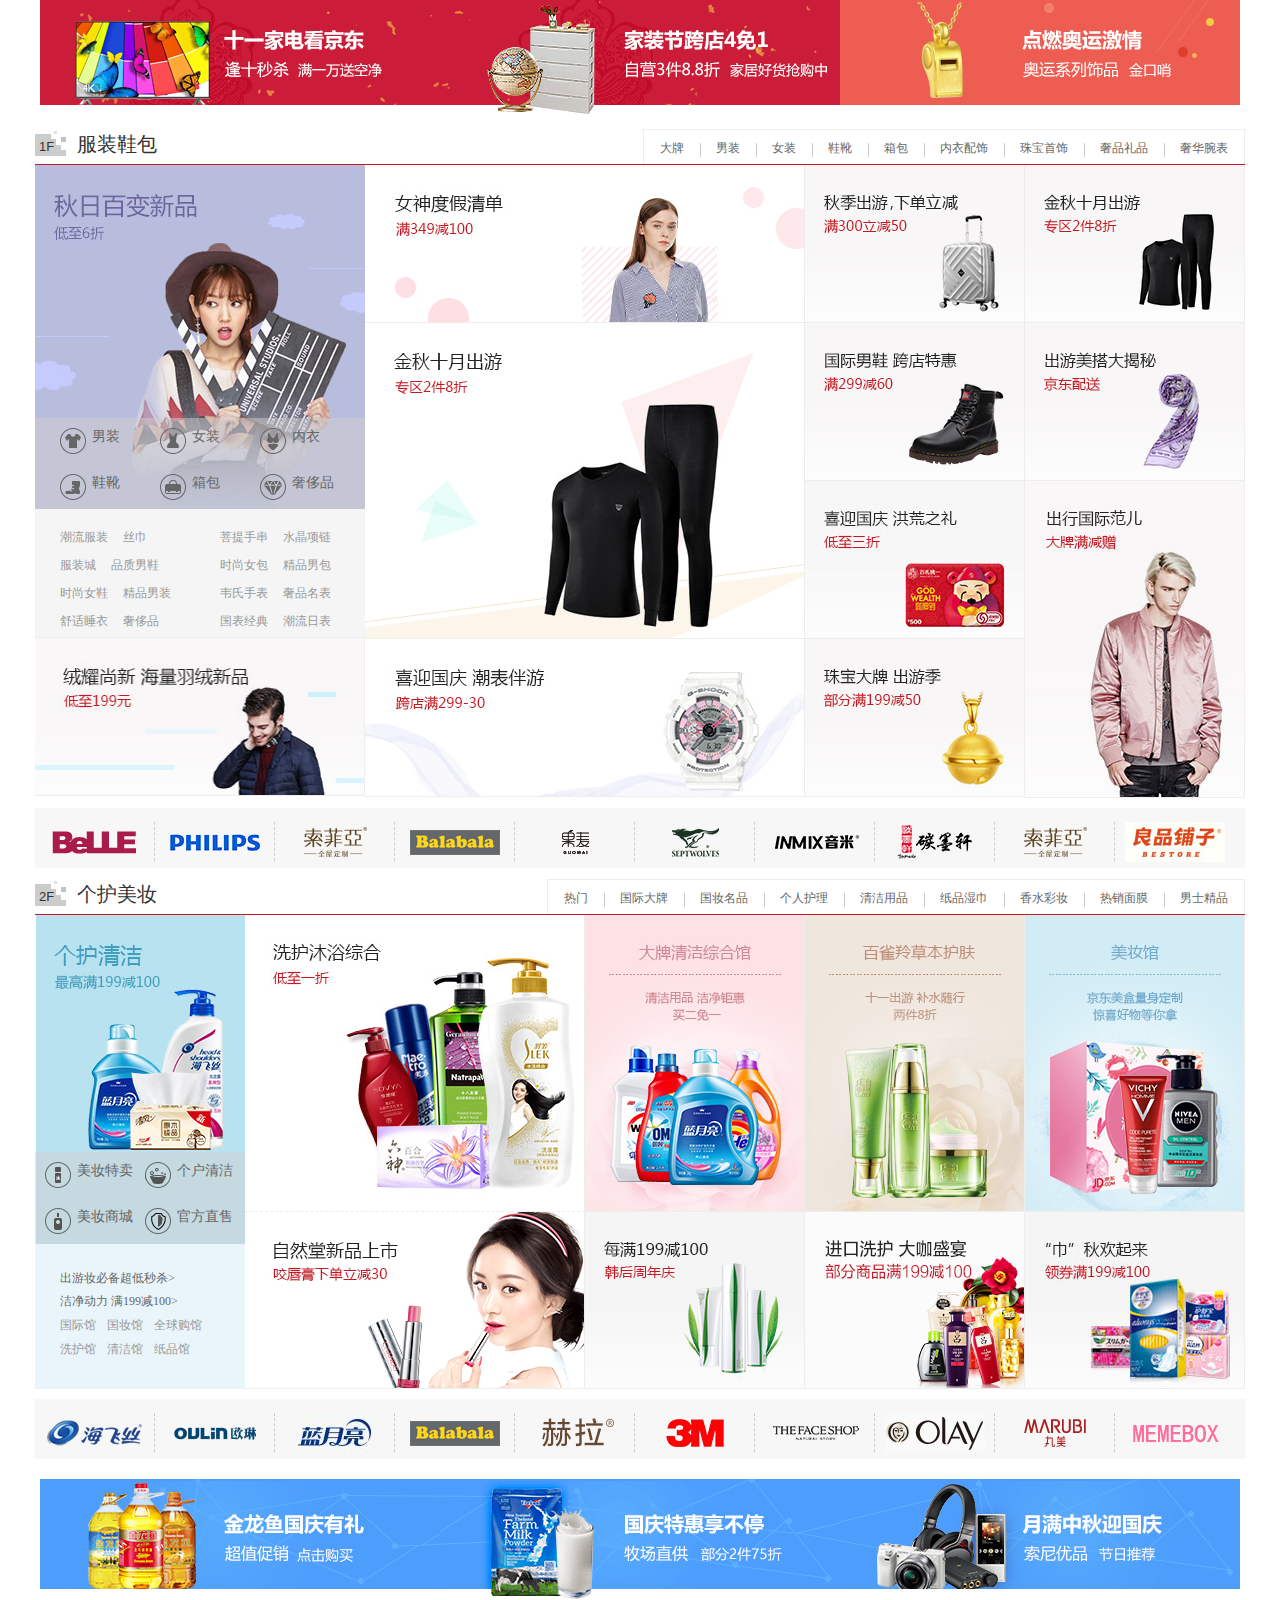
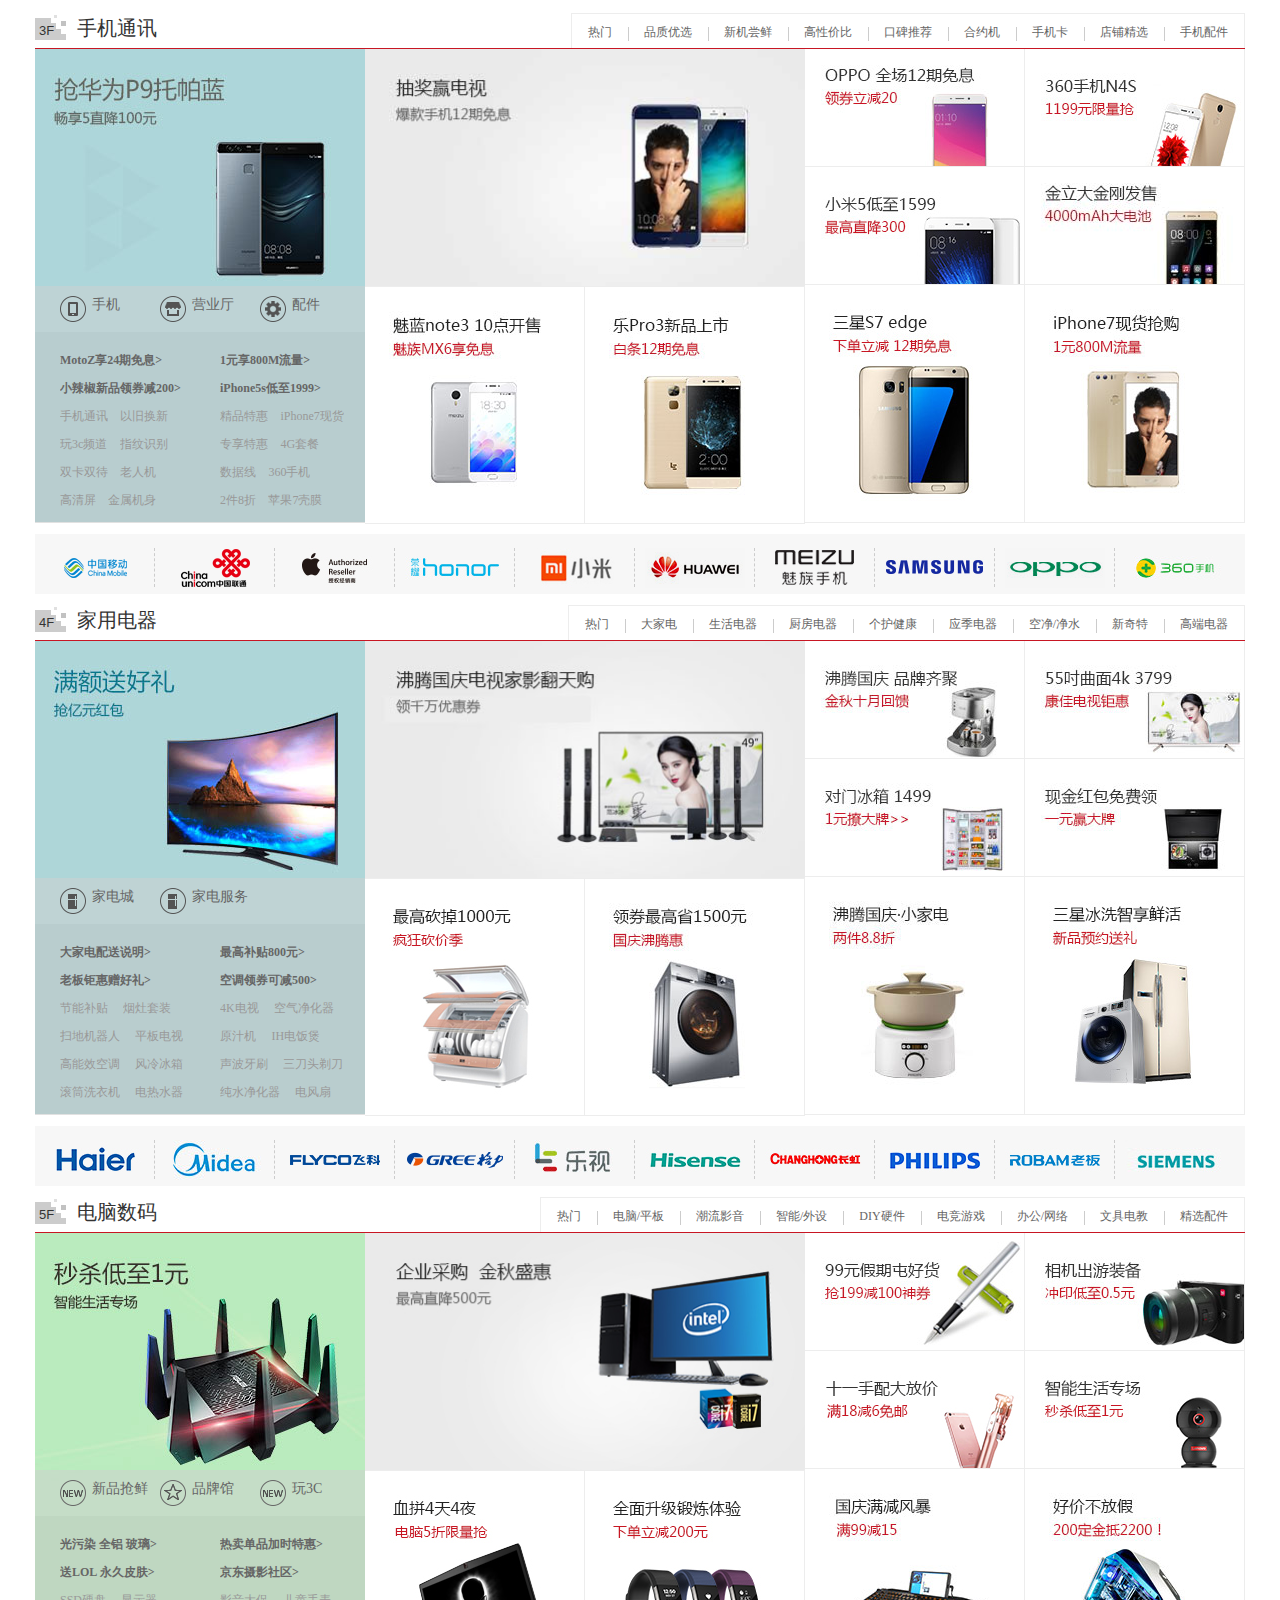
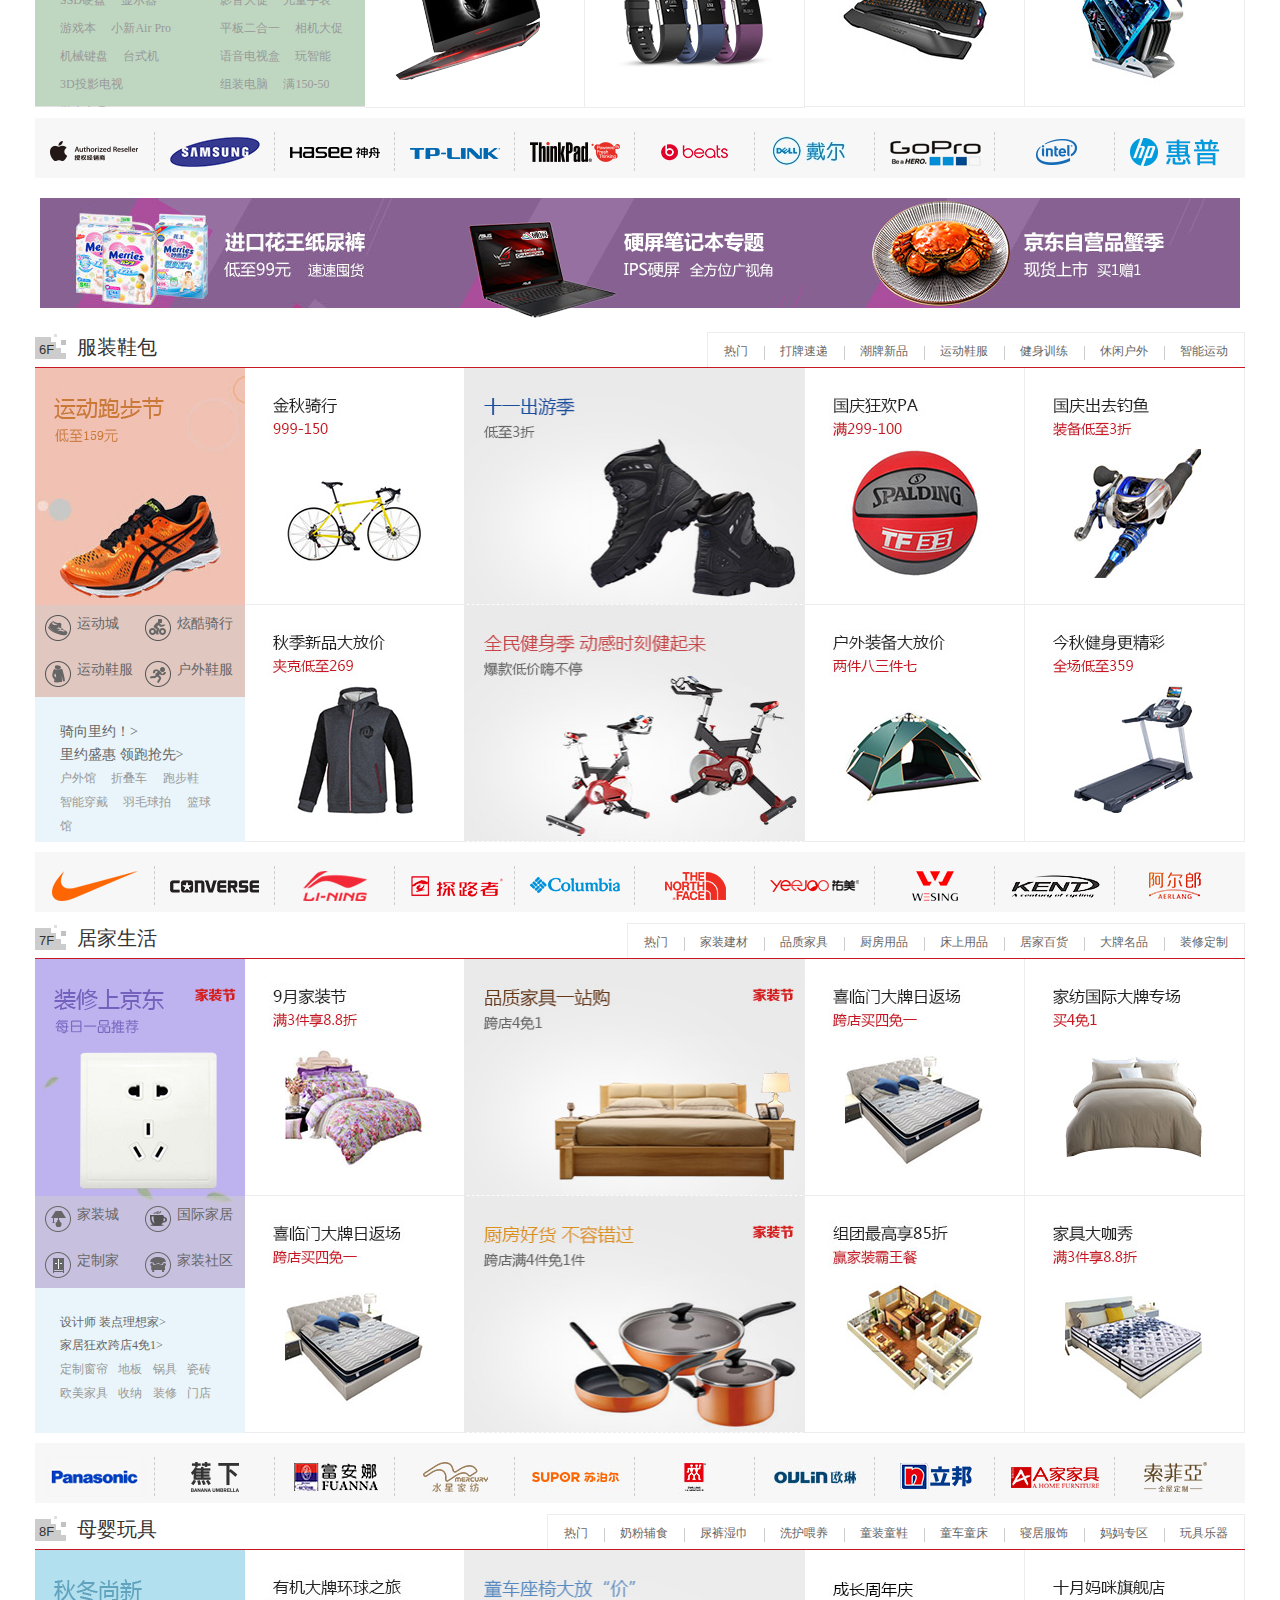
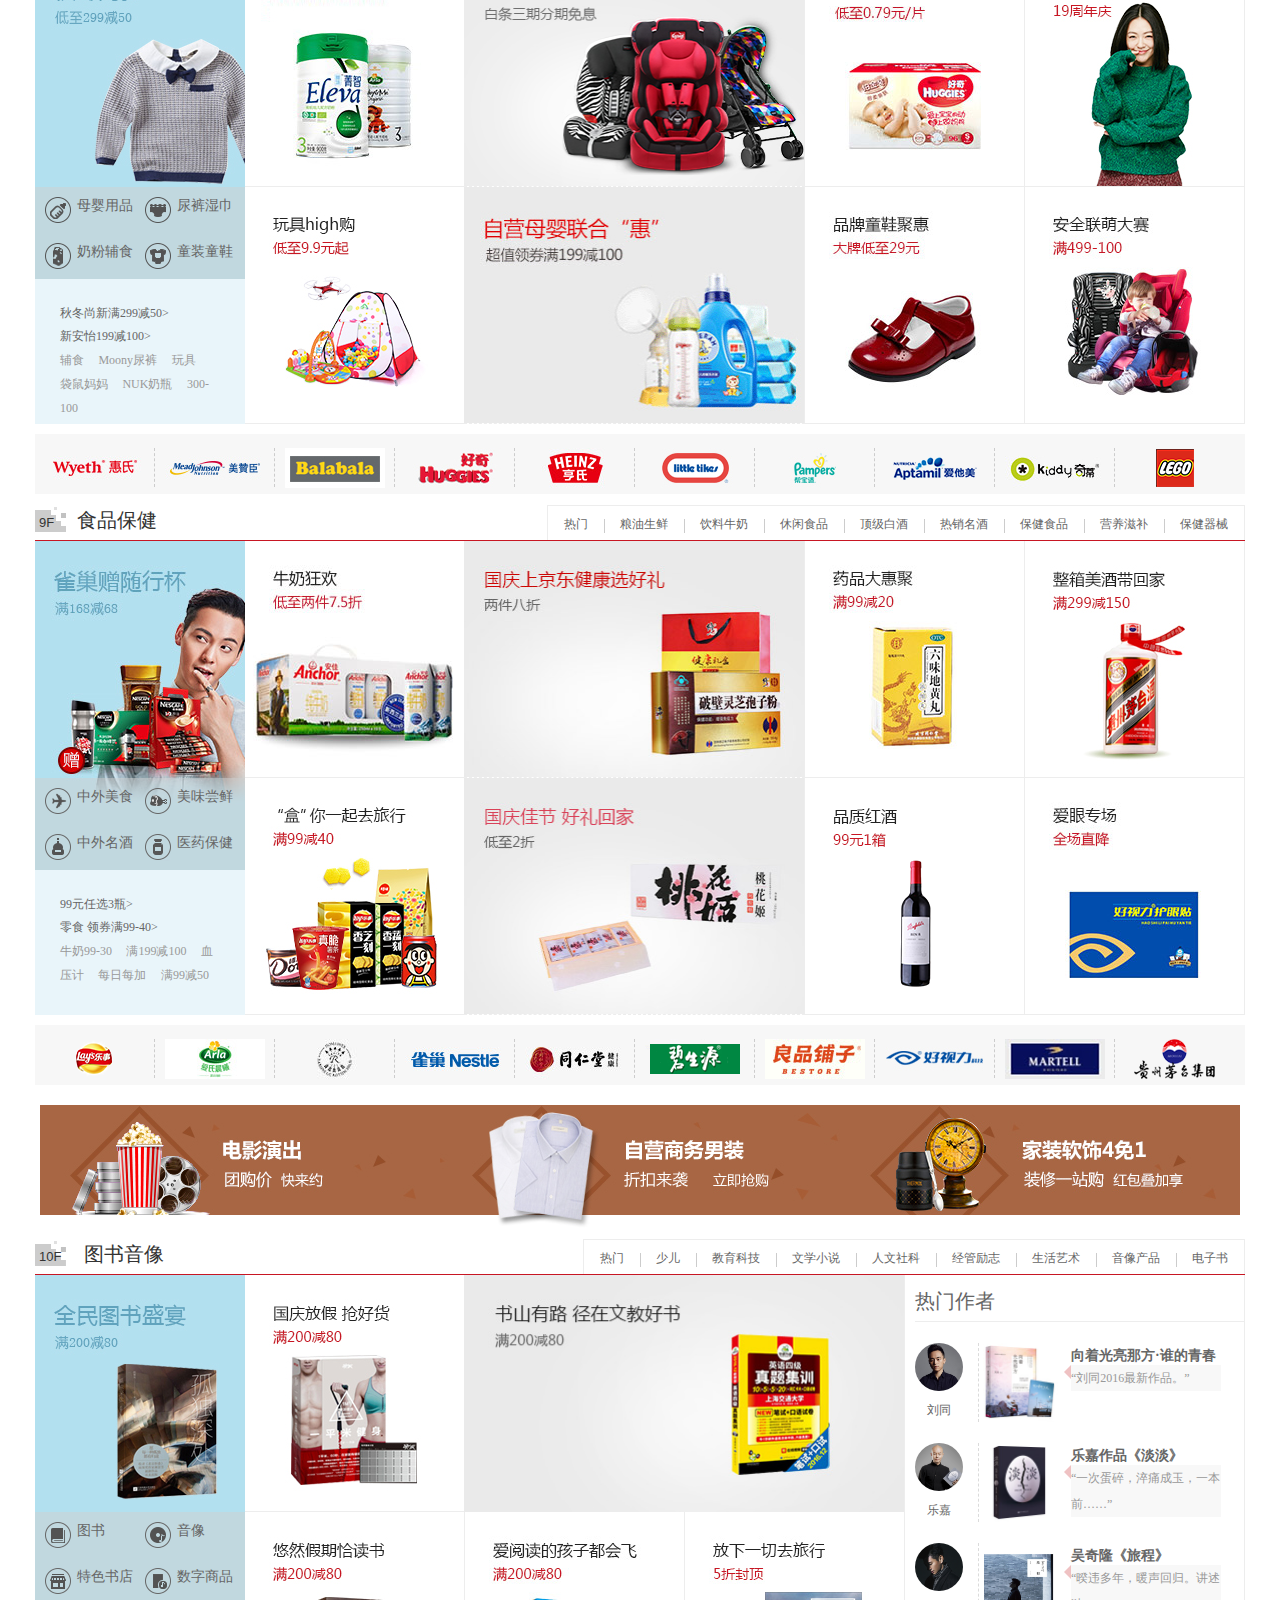
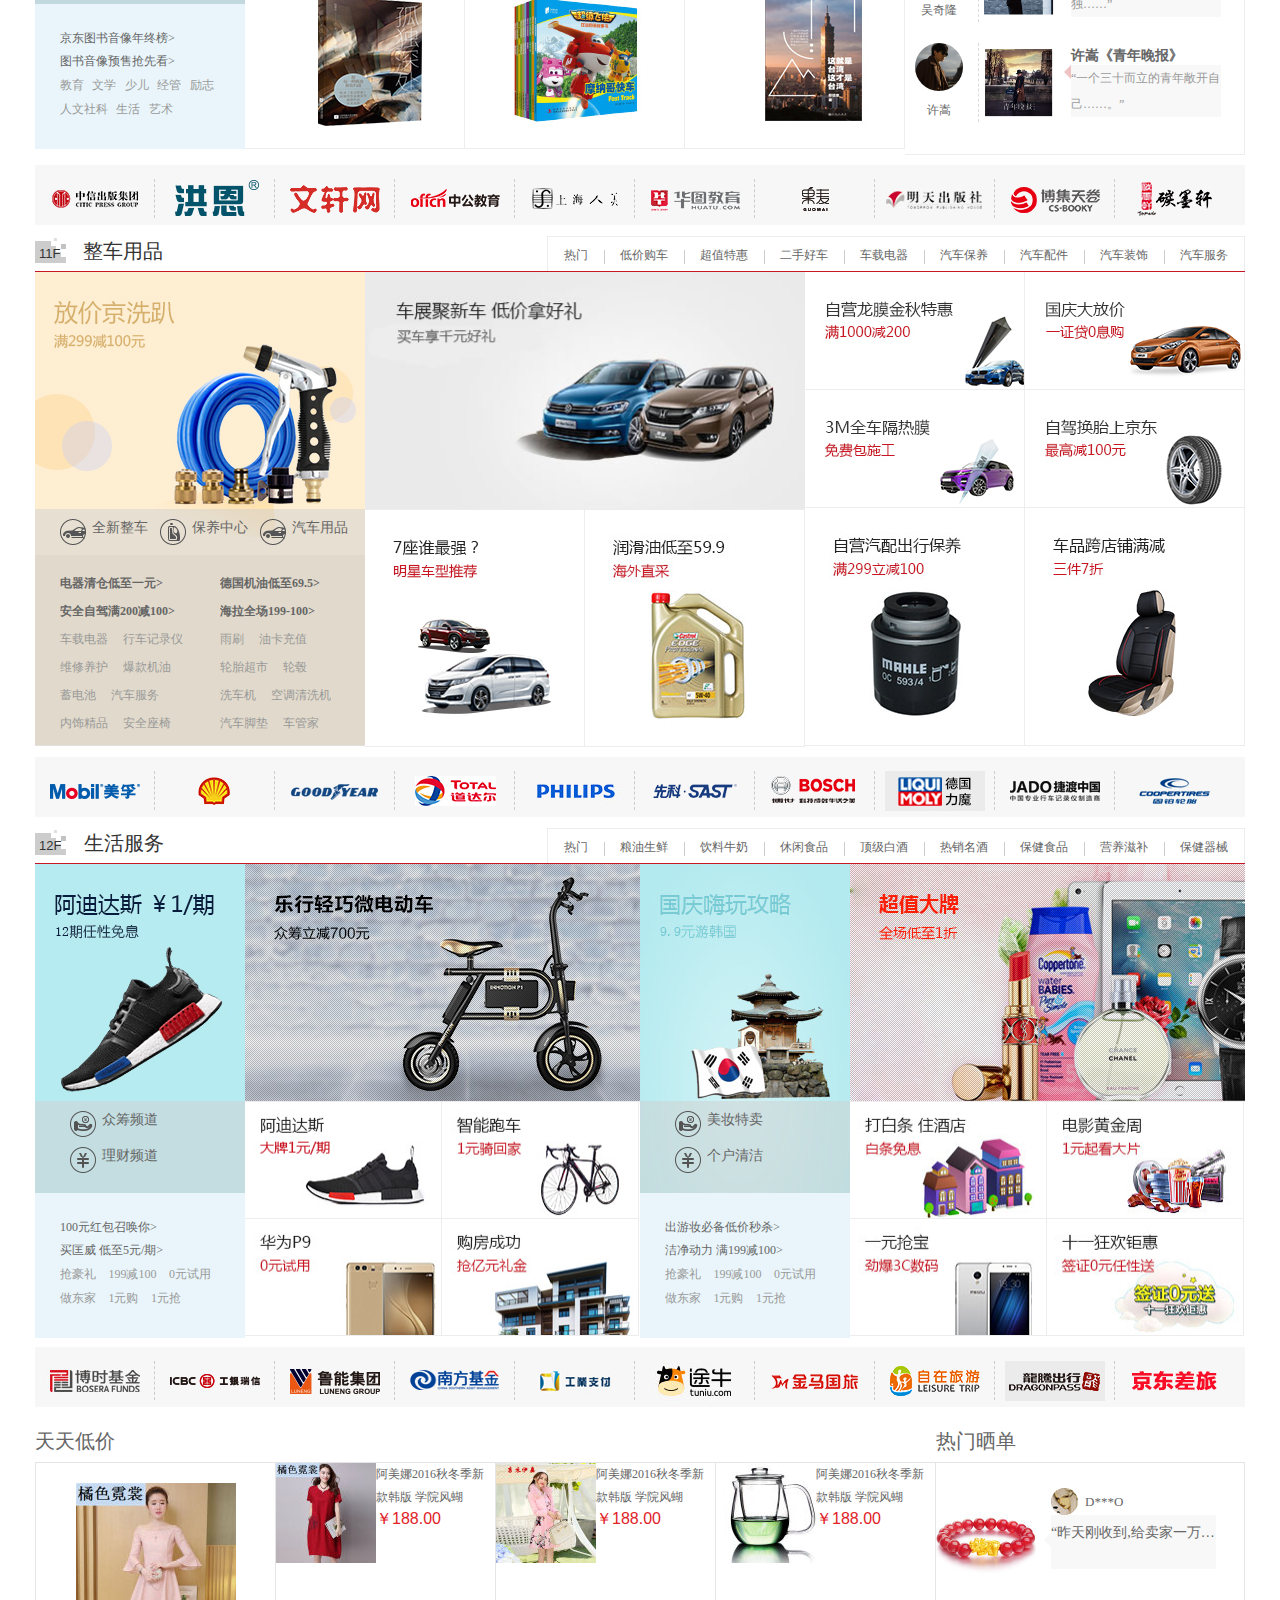
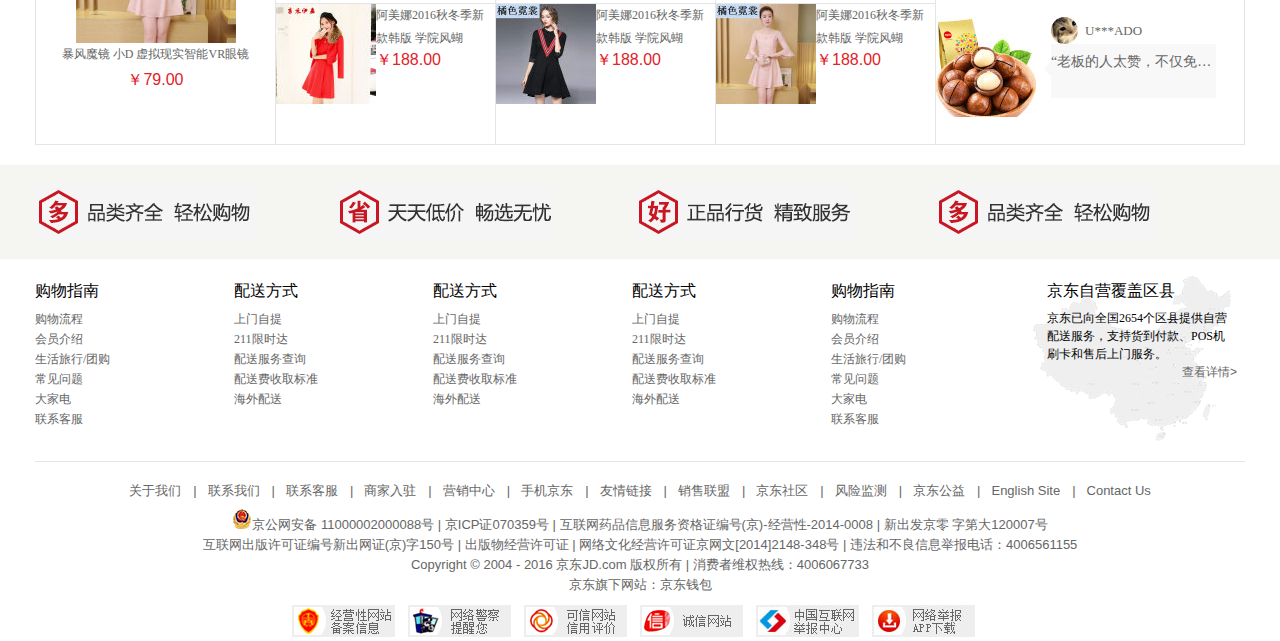
<file: jingdongIndex/index.html>
<!doctype html>
<html>
<head>
<meta charset="utf-8">
<title>京东首页</title>
<link href="css/style.css" rel="stylesheet" type="text/css">
<link href="css/index.css" rel="stylesheet" type="text/css">
<script src="js/hxsd_tools.js"></script>
<script>
window.onload=function(){
	var oListNav=document.getElementsByClassName('list_nav')[0];
	var oUl=oListNav.children[0];
	var aLi=oUl.children;
	var oPopup=document.getElementsByClassName('popup')[0];
	var aSection=document.getElementsByClassName('section1');
	var timer1;
	var timer2;
		for(var i=0;i<aLi.length;i++){
			aLi[i].index=i;
			aLi[i].onmouseover=function(){
				var _this=this;
				timer1=setTimeout(function(){
					oPopup.style.display='block';
					for(var j=0;j<aSection.length;j++){
						aSection[j].style.display='none';
						console.log(j)
					}
					aSection[_this.index].style.display='block';
					console.log(_this.index)
				},100)
				
			};
			function run(){
				timer2=setTimeout(function(){
					oPopup.style.display='none';	
				},100)
			};
			 
			aLi[i].onmouseout=function(){
				run();
			};
			oPopup.onmouseover=function(){
				clearTimeout(timer2)
			}
			oPopup.onmouseout=function(){
				run();
			}
		};
	//-----------banner轮播图------------------
	var oBanner=document.getElementById('banner_one');
	var oUl1=oBanner.getElementsByTagName('ul')[0];
	var aBtn=oBanner.getElementsByTagName('ol')[0].children;
	var aLi=oUl1.children;
	var li_w=aLi[1].offsetWidth;
	//alert(li_w)
	var timer;
	
	oUl1.style.width=li_w*aLi.length+'px';
	console.log(oUl1.style.width);
	function ac(n){								//------btn类名切换
		for(var q=0;q<aBtn.length;q++){
			aBtn[q].className='';
		}
		aBtn[n].className='ac';	
	};
	
	function run3(san){
		for(var i=0;i<san;i++){
			aBtn[i].index=i;
			aBtn[i].onclick=function(){
				for(var j=0;j<san;j++){
					aBtn[j].className='';
				};
				this.className='ac';
				hxsd_tools.move(oUl1,{"left":-li_w*this.index});
			};
		};		
	};
	run3(aBtn.length);
	var prevBtn=oBanner.children[2];
	var nextBtn=oBanner.children[3];
	var iNow=0;
	console.log(typeof prevBtn);
	prevBtn.onclick=function(){
		clearTimeout(timer);
		iNow--;
		if(iNow<0){iNow=0}
		ac(iNow);
		hxsd_tools.move(oUl1,{"left":-li_w*iNow},null,500);
	};
	
	nextBtn.onclick=function(){
		clearTimeout(timer);
		iNow++;
		if(iNow>aLi.length-1){iNow=aLi.length-1}
		ac(iNow);
		hxsd_tools.move(oUl1,{"left":-li_w*iNow},null,500)	
		console.log(iNow)
	};
	//自动播放-----------------------
	function run2(){
		var i=0;
		var n=0;
		var flag=true;
		timer=setInterval(function(){
			n++;
			for(var m=0;m<aBtn.length;m++){
				aBtn[m].className='';
			}
			if(n>aBtn.length-1){
				n=0;
			}
			i+=li_w;
			if(i>=li_w*aLi.length){
				i=0;
			};
			console.log(i);
			aBtn[n].className='ac';
			hxsd_tools.move(oUl1,{"left":-i});
		},1500);
	}
	run2();
	
	for(var i=0;i<aLi.length;i++){
		aLi[i].onmouseover=function(){
			clearInterval(timer);
		};
		aLi[i].onmouseout=function(){
			run2();	
		}
	};
	//---------------------------------
}
</script>
</head>

<body>
<div class="header">
	<div class="h_top clearfix">
    	<div class="inner">
        	<div class="map">送至：北京<a href="javascript:;"><i>◇</i></a></div>
            <ul>
            	<li><a href="javascript:;" class="first">你好，请登录</a><a href="javascript:;" class="red">免费注册</a></li>
                <li class="line"></li>
            	<li><a href="javascript:;">我的订单</a></li>
                <li class="line"></li>
            	<li class="bg"><a href="javascript:;">我的京东<i>◇</i></a></li>
                <li class="line"></li>
            	<li><a href="javascript:;">京东会员</a></li>
                <li class="line"></li>
            	<li><a href="javascript:;">企业采购</a></li>
                <li class="line"></li>
            	<li class="bg"><a href="javascript:;"><span></span>手机京东<i>◇</i></a></li>
                <li class="line"></li>
            	<li class="bg"><a href="javascript:;">关注京东<i>◇</i></a></li>
                <li class="line"></li>
            	<li class="bg"><a href="javascript:;">客户服务<i>◇</i></a></li>
                <li class="line"></li>
            	<li class="bg"><a href="javascript:;">网站导航<i>◇</i></a></li>
            </ul>
        </div>
    </div>
    <div class="h_mid clearfix">
        <div class="logo"><a href="javascript:;"><img src="images/logo-201305.png"></a></div>
        <div class="search">
        	<form>
            	<input type="text" value="卡通手机壳" class="kuang"><input type="submit" value="搜索" class="sub">
            </form>
            <div class="tags">
            <a href="javascript:;" class="one">七夕礼品</a><a href="javascript:;">消暑神器</a><a href="javascript:;">农用物资</a><a href="javascript:;">鲜花99元</a><a href="javascript:;">电影票券</a><a href="javascript:;">防晒喷雾</a><a href="javascript:;">永生花</a><a href="javascript:;">小米电脑</a><a href="javascript:;">thinkpa</a>
            </div>
        </div>
        <div class="buy">
        	<a href="javascript:;">我的购物车</a>
            <i>></i>
            <div class="number">0</div>
        </div>
    </div>
    <div class="h_bot clearfix">
    	<div class="fenlei">全部商品分类</div>
        <ul>
        	<li><a href="javascript:;">服装城</a></li>
        	<li><a href="javascript:;">美妆馆</a></li>
        	<li><a href="javascript:;">京东超市</a></li>
        	<li><a href="javascript:;">生鲜</a></li>
        	<li><a href="javascript:;">全球购</a></li>
        	<li><a href="javascript:;">闪购</a></li>
        	<li><a href="javascript:;">团购</a></li>
        	<li><a href="javascript:;">拍卖</a></li>
        	<li><a href="javascript:;">金融</a></li>
        </ul>
    </div>
</div>
<div class="page1">
	<div class="inner">
        <div class="page_top clearfix">
            <div class="wrap">
            	<div class="list_nav">
                <ul>
                    <li><h3><a href="javascript:;">家用电器</a></h3><i>></i></li>
                    <li><h3><a href="javascript:;">手机</a>、<a href="javascript:;">数码</a>、<a href="javascript:;">京东通信</a></h3><i>></i></li>
                    <li><h3><a href="javascript:;">电脑</a>、<a href="javascript:;">办公</a></h3><i>></i></li>
                    <li><h3><a href="javascript:;">家用电器</a></h3><i>></i></li>
                    <li><h3><a href="javascript:;">家用电器</a></h3><i>></i></li>
                    <li><h3><a href="javascript:;">个护化妆</a>、<a href="javascript:;">清洁用品</a>、<a href="javascript:;">宠物</a></h3><i>></i></li>
                    <li><h3><a href="javascript:;">家用电器</a></h3><i>></i></li>
                    <li><h3><a href="javascript:;">家用电器</a></h3><i>></i></li>
                    <li><h3><a href="javascript:;">家用电器</a></h3><i>></i></li>
                    <li><h3><a href="javascript:;">家用电器</a></h3><i>></i></li>
                    <li><h3><a href="javascript:;">家用电器</a></h3><i>></i></li>
                    <li><h3><a href="javascript:;">家用电器</a></h3><i>></i></li>
                    <li><h3><a href="javascript:;">家用电器</a></h3><i>></i></li>
                    <li><h3><a href="javascript:;">家用电器</a></h3><i>></i></li>
                    <li><h3><a href="javascript:;">家用电器</a></h3><i>></i></li>
                </ul>
            </div>
            	<div class="popup">
                	<div class="section1 clearfix">
                        <div class="left">
                        	<div class="brand">
                            	<a href="javascript:;">家电狂欢<i>></i></a>
                            	<a href="javascript:;">品牌日<i>></i></a>
                            	<a href="javascript:;">家电城<i>></i></a>
                            	<a href="javascript:;">智能生活馆<i>></i></a>
                            	<a href="javascript:;">京东净化馆<i>></i></a>
                            	<a href="javascript:;">京东帮服务店<i>></i></a>
                            	<a href="javascript:;">家电众筹馆<i>></i></a>
                            </div>
                            <div class="menu">
                            	<dl>
                                	<dt><a href="javascript:;">大家电<i>></i></a></dt>
                                    <dd><a href="javascript:;"><img src="images/573d8dd9N215dc6c9.jpg"></a><a href="javascript:;">平板电脑</a><a href="javascript:;">空调</a><a href="javascript:;">冰箱</a><a href="javascript:;">洗衣机</a><a href="javascript:;">家庭影院</a><a href="javascript:;">DVD</a><a href="javascript:;">迷你音响</a><a href="javascript:;">冷柜/冰吧</a><a href="javascript:;">酒柜</a><a href="javascript:;">家电配件</a></dd>
                                </dl>
                            	<dl>
                                	<dt><a href="javascript:;">厨卫大电<i>></i></a></dt>
                                    <dd><a href="javascript:;">油烟机</a><a href="javascript:;">燃气灶</a><a href="javascript:;">烟灶套装</a><a href="javascript:;">消毒柜</a><a href="javascript:;">洗碗机</a><a href="javascript:;">电热水器</a><a href="javascript:;">燃气热水器</a><a href="javascript:;">嵌入式厨电</a></dd>
                                </dl>
                            	<dl>
                                	<dt><a href="javascript:;">厨房小电<i>></i></a></dt>
                                    <dd><a href="javascript:;"><img src="images/573d8dd9N215dc6c9.jpg"></a><a href="javascript:;">电饭煲</a><a href="javascript:;">微波炉</a><a href="javascript:;">电烤箱</a><a href="javascript:;">电磁炉</a><a href="javascript:;">电压力锅</a><a href="javascript:;">豆浆机</a><a href="javascript:;">咖啡机</a><a href="javascript:;">面包机</a><a href="javascript:;">榨汁机</a><a href="javascript:;">料理机</a><a href="javascript:;">电饼铛</a><a href="javascript:;">养生壶/煎药壶</a><a href="javascript:;">酸奶机</a><a href="javascript:;">煮蛋器</a><a href="javascript:;">电水壶/热水瓶</a><a href="javascript:;">电炖锅</a><a href="javascript:;">多用途锅</a><a href="javascript:;">电烧烤炉</a><a href="javascript:;">电热饭盒</a><a href="javascript:;">其它厨房电器</a></dd>
                                </dl>
                            	<dl>
                                	<dt><a href="javascript:;">生活电器<i>></i></a></dt>
                                    <dd><a href="javascript:;">电风扇</a><a href="javascript:;">冷风扇</a><a href="javascript:;">吸尘器</a><a href="javascript:;">净化器</a><a href="javascript:;">扫地机器人</a><a href="javascript:;">加湿器</a><a href="javascript:;">挂烫机/熨斗</a><a href="javascript:;">取暖电器</a><a href="javascript:;">插座</a><a href="javascript:;">电话机</a><a href="javascript:;">净水器</a><a href="javascript:;">饮水机</a><a href="javascript:;">除湿机</a><a href="javascript:;">干衣机</a><a href="javascript:;">清洁机</a><a href="javascript:;">收录/音机</a><a href="javascript:;">其它生活电器</a><a href="javascript:;">生活电器配件</a></dd>
                                </dl>
                            	<dl>
                                	<dt><a href="javascript:;">个护健康<i>></i></a></dt>
                                    <dd><a href="javascript:;">剃须刀</a><a href="javascript:;">口腔护理</a><a href="javascript:;">电吹风</a><a href="javascript:;">美容器</a><a href="javascript:;">卷/直发器</a><a href="javascript:;">理发器</a><a href="javascript:;">剃/脱毛器</a><a href="javascript:;">足浴盆</a><a href="javascript:;">健康秤/厨房秤</a><a href="javascript:;">按摩器</a><a href="javascript:;">按摩椅</a><a href="javascript:;">血压计</a><a href="javascript:;">血糖仪</a><a href="javascript:;">体温计</a><a href="javascript:;">计步器/脂肪检测仪</a><a href="javascript:;">其它健康电器</a></dd>
                                </dl>
                            	<dl>
                                	<dt><a href="javascript:;">五金家装<i>></i></a></dt>
                                    <dd><a href="javascript:;">电动工具</a><a href="javascript:;">手动工具</a><a href="javascript:;">仪器仪表</a><a href="javascript:;">浴霸/排气扇</a><a href="javascript:;">灯具</a><a href="javascript:;">LED灯</a><a href="javascript:;">洁身器</a><a href="javascript:;">水槽</a><a href="javascript:;">水槽</a><a href="javascript:;">龙头</a><a href="javascript:;">淋浴花洒</a><a href="javascript:;">厨卫五金</a><a href="javascript:;">家具五金</a><a href="javascript:;">门铃</a><a href="javascript:;">电气开关</a><a href="javascript:;">插座</a><a href="javascript:;">电工电料</a><a href="javascript:;">监控安防</a><a href="javascript:;">电线/线缆</a></dd>
                              	</dl>
                            </div>
                        </div>
                        <div class="right">
                        	<div class="show">
                            	<ul class="clearfix">
                                	<li><a href="javascript:;"><img src="images/shou-icon_03.jpg"></a></li>
                                	<li><a href="javascript:;"><img src="images/shou-icon_05.jpg"></a></li>
                                	<li><a href="javascript:;"><img src="images/shou-icon_09.jpg"></a></li>
                                	<li><a href="javascript:;"><img src="images/shou-icon_10.jpg"></a></li>
                                	<li><a href="javascript:;"><img src="images/shou-icon_11.jpg"></a></li>
                                	<li><a href="javascript:;"><img src="images/shou-icon_13.jpg"></a></li>
                                	<li><a href="javascript:;"><img src="images/shou-icon_15.jpg"></a></li>
                                	<li><a href="javascript:;"><img src="images/shou-icon_16.jpg"></a></li>
                                </ul>
                                <div class="mid-icon">
                                    <a href="javascript:;"><img src="images/577f019cN4ea29161.jpg"></a>
                                    <a href="javascript:;"><img src="images/shou-icon_19.jpg"></a>
                                </div>
                            </div>
                        </div>
                    </div>
                    <div class="section1 clearfix">
                        <div class="left">
                        	<div class="brand">
                            	<a href="javascript:;">家电狂欢<i>></i></a>
                            	<a href="javascript:;">品牌日<i>></i></a>
                            	<a href="javascript:;">家电城<i>></i></a>
                            	<a href="javascript:;">智能生活馆<i>></i></a>
                            	<a href="javascript:;">京东净化馆<i>></i></a>
                            	<a href="javascript:;">京东帮服务店<i>></i></a>
                            </div>
                            <div class="menu">
                            	<dl>
                                	<dt><a href="javascript:;">大家电<i>></i></a></dt>
                                    <dd><a href="javascript:;"><img src="images/573d8dd9N215dc6c9.jpg"></a><a href="javascript:;">平板电脑</a><a href="javascript:;">空调</a><a href="javascript:;">冰箱</a><a href="javascript:;">洗衣机</a><a href="javascript:;">家庭影院</a><a href="javascript:;">DVD</a><a href="javascript:;">迷你音响</a><a href="javascript:;">冷柜/冰吧</a><a href="javascript:;">酒柜</a><a href="javascript:;">家电配件</a></dd>
                                </dl>
                            	<dl>
                                	<dt><a href="javascript:;">厨卫大电<i>></i></a></dt>
                                    <dd><a href="javascript:;">油烟机</a><a href="javascript:;">燃气灶</a><a href="javascript:;">烟灶套装</a><a href="javascript:;">消毒柜</a><a href="javascript:;">洗碗机</a><a href="javascript:;">电热水器</a><a href="javascript:;">燃气热水器</a><a href="javascript:;">嵌入式厨电</a></dd>
                                </dl>
                            	<dl>
                                	<dt><a href="javascript:;">厨房小电<i>></i></a></dt>
                                    <dd><a href="javascript:;"><img src="images/573d8dd9N215dc6c9.jpg"></a><a href="javascript:;">电饭煲</a><a href="javascript:;">微波炉</a><a href="javascript:;">电烤箱</a><a href="javascript:;">电磁炉</a><a href="javascript:;">电压力锅</a><a href="javascript:;">豆浆机</a><a href="javascript:;">咖啡机</a><a href="javascript:;">面包机</a><a href="javascript:;">榨汁机</a><a href="javascript:;">料理机</a><a href="javascript:;">电饼铛</a><a href="javascript:;">养生壶/煎药壶</a><a href="javascript:;">酸奶机</a><a href="javascript:;">煮蛋器</a><a href="javascript:;">电水壶/热水瓶</a><a href="javascript:;">电炖锅</a><a href="javascript:;">多用途锅</a><a href="javascript:;">电烧烤炉</a><a href="javascript:;">电热饭盒</a><a href="javascript:;">其它厨房电器</a></dd>
                                </dl>
                            	<dl>
                                	<dt><a href="javascript:;">生活电器<i>></i></a></dt>
                                    <dd><a href="javascript:;">电风扇</a><a href="javascript:;">冷风扇</a><a href="javascript:;">吸尘器</a><a href="javascript:;">净化器</a><a href="javascript:;">扫地机器人</a><a href="javascript:;">加湿器</a><a href="javascript:;">挂烫机/熨斗</a><a href="javascript:;">取暖电器</a><a href="javascript:;">插座</a><a href="javascript:;">电话机</a><a href="javascript:;">净水器</a><a href="javascript:;">饮水机</a><a href="javascript:;">除湿机</a><a href="javascript:;">干衣机</a><a href="javascript:;">清洁机</a><a href="javascript:;">收录/音机</a><a href="javascript:;">其它生活电器</a><a href="javascript:;">生活电器配件</a></dd>
                                </dl>
                            	<dl>
                                	<dt><a href="javascript:;">个护健康<i>></i></a></dt>
                                    <dd><a href="javascript:;">剃须刀</a><a href="javascript:;">口腔护理</a><a href="javascript:;">电吹风</a><a href="javascript:;">美容器</a><a href="javascript:;">卷/直发器</a><a href="javascript:;">理发器</a><a href="javascript:;">剃/脱毛器</a><a href="javascript:;">足浴盆</a><a href="javascript:;">健康秤/厨房秤</a><a href="javascript:;">按摩器</a><a href="javascript:;">按摩椅</a><a href="javascript:;">血压计</a><a href="javascript:;">血糖仪</a><a href="javascript:;">体温计</a><a href="javascript:;">计步器/脂肪检测仪</a><a href="javascript:;">其它健康电器</a></dd>
                                </dl>
                            	<dl>
                                	<dt><a href="javascript:;">五金家装<i>></i></a></dt>
                                    <dd><a href="javascript:;">电动工具</a><a href="javascript:;">手动工具</a><a href="javascript:;">仪器仪表</a><a href="javascript:;">浴霸/排气扇</a><a href="javascript:;">灯具</a><a href="javascript:;">LED灯</a><a href="javascript:;">洁身器</a><a href="javascript:;">水槽</a><a href="javascript:;">水槽</a><a href="javascript:;">龙头</a><a href="javascript:;">淋浴花洒</a><a href="javascript:;">厨卫五金</a><a href="javascript:;">家具五金</a><a href="javascript:;">门铃</a><a href="javascript:;">电气开关</a><a href="javascript:;">插座</a><a href="javascript:;">电工电料</a><a href="javascript:;">监控安防</a><a href="javascript:;">电线/线缆</a></dd>
                              	</dl>
                            </div>
                        </div>
                        <div class="right">
                        	<div class="show">
                            	<ul class="clearfix">
                                	<li><a href="javascript:;"><img src="images/shou-icon_03.jpg"></a></li>
                                	<li><a href="javascript:;"><img src="images/shou-icon_05.jpg"></a></li>
                                	<li><a href="javascript:;"><img src="images/shou-icon_09.jpg"></a></li>
                                	<li><a href="javascript:;"><img src="images/shou-icon_10.jpg"></a></li>
                                	<li><a href="javascript:;"><img src="images/shou-icon_11.jpg"></a></li>
                                	<li><a href="javascript:;"><img src="images/shou-icon_13.jpg"></a></li>
                                	<li><a href="javascript:;"><img src="images/shou-icon_15.jpg"></a></li>
                                	<li><a href="javascript:;"><img src="images/shou-icon_16.jpg"></a></li>
                                </ul>
                                <div class="mid-icon">
                                    <a href="javascript:;"><img src="images/577f019cN4ea29161.jpg"></a>
                                    <a href="javascript:;"><img src="images/shou-icon_19.jpg"></a>
                                </div>
                            </div>
                        </div>
                    </div>
                    <div class="section1 clearfix">
                        <div class="left">
                        	<div class="brand">
                            	<a href="javascript:;">家电狂欢<i>></i></a>
                            	<a href="javascript:;">品牌日<i>></i></a>
                            	<a href="javascript:;">家电城<i>></i></a>
                            	<a href="javascript:;">智能生活馆<i>></i></a>
                            	<a href="javascript:;">京东净化馆<i>></i></a>
                            	<a href="javascript:;">京东帮服务店<i>></i></a>
                            </div>
                            <div class="menu">
                            	<dl>
                                	<dt><a href="javascript:;">大家电<i>></i></a></dt>
                                    <dd><a href="javascript:;"><img src="images/573d8dd9N215dc6c9.jpg"></a><a href="javascript:;">平板电脑</a><a href="javascript:;">空调</a><a href="javascript:;">冰箱</a><a href="javascript:;">洗衣机</a><a href="javascript:;">家庭影院</a><a href="javascript:;">DVD</a><a href="javascript:;">迷你音响</a><a href="javascript:;">冷柜/冰吧</a><a href="javascript:;">酒柜</a><a href="javascript:;">家电配件</a></dd>
                                </dl>
                            	<dl>
                                	<dt><a href="javascript:;">厨卫大电<i>></i></a></dt>
                                    <dd><a href="javascript:;">油烟机</a><a href="javascript:;">燃气灶</a><a href="javascript:;">烟灶套装</a><a href="javascript:;">消毒柜</a><a href="javascript:;">洗碗机</a><a href="javascript:;">电热水器</a><a href="javascript:;">燃气热水器</a><a href="javascript:;">嵌入式厨电</a></dd>
                                </dl>
                            	<dl>
                                	<dt><a href="javascript:;">厨房小电<i>></i></a></dt>
                                    <dd><a href="javascript:;"><img src="images/573d8dd9N215dc6c9.jpg"></a><a href="javascript:;">电饭煲</a><a href="javascript:;">微波炉</a><a href="javascript:;">电烤箱</a><a href="javascript:;">电磁炉</a><a href="javascript:;">电压力锅</a><a href="javascript:;">豆浆机</a><a href="javascript:;">咖啡机</a><a href="javascript:;">面包机</a><a href="javascript:;">榨汁机</a><a href="javascript:;">料理机</a><a href="javascript:;">电饼铛</a><a href="javascript:;">养生壶/煎药壶</a><a href="javascript:;">酸奶机</a><a href="javascript:;">煮蛋器</a><a href="javascript:;">电水壶/热水瓶</a><a href="javascript:;">电炖锅</a><a href="javascript:;">多用途锅</a><a href="javascript:;">电烧烤炉</a><a href="javascript:;">电热饭盒</a><a href="javascript:;">其它厨房电器</a></dd>
                                </dl>
                            	<dl>
                                	<dt><a href="javascript:;">生活电器<i>></i></a></dt>
                                    <dd><a href="javascript:;">电风扇</a><a href="javascript:;">冷风扇</a><a href="javascript:;">吸尘器</a><a href="javascript:;">净化器</a><a href="javascript:;">扫地机器人</a><a href="javascript:;">加湿器</a><a href="javascript:;">挂烫机/熨斗</a><a href="javascript:;">取暖电器</a><a href="javascript:;">插座</a><a href="javascript:;">电话机</a><a href="javascript:;">净水器</a><a href="javascript:;">饮水机</a><a href="javascript:;">除湿机</a><a href="javascript:;">干衣机</a><a href="javascript:;">清洁机</a><a href="javascript:;">收录/音机</a><a href="javascript:;">其它生活电器</a><a href="javascript:;">生活电器配件</a></dd>
                                </dl>
                            	<dl>
                                	<dt><a href="javascript:;">个护健康<i>></i></a></dt>
                                    <dd><a href="javascript:;">剃须刀</a><a href="javascript:;">口腔护理</a><a href="javascript:;">电吹风</a><a href="javascript:;">美容器</a><a href="javascript:;">卷/直发器</a><a href="javascript:;">理发器</a><a href="javascript:;">剃/脱毛器</a><a href="javascript:;">足浴盆</a><a href="javascript:;">健康秤/厨房秤</a><a href="javascript:;">按摩器</a><a href="javascript:;">按摩椅</a><a href="javascript:;">血压计</a><a href="javascript:;">血糖仪</a><a href="javascript:;">体温计</a><a href="javascript:;">计步器/脂肪检测仪</a><a href="javascript:;">其它健康电器</a></dd>
                                </dl>
                            	<dl>
                                	<dt><a href="javascript:;">五金家装<i>></i></a></dt>
                                    <dd><a href="javascript:;">电动工具</a><a href="javascript:;">手动工具</a><a href="javascript:;">仪器仪表</a><a href="javascript:;">浴霸/排气扇</a><a href="javascript:;">灯具</a><a href="javascript:;">LED灯</a><a href="javascript:;">洁身器</a><a href="javascript:;">水槽</a><a href="javascript:;">水槽</a><a href="javascript:;">龙头</a><a href="javascript:;">淋浴花洒</a><a href="javascript:;">厨卫五金</a><a href="javascript:;">家具五金</a><a href="javascript:;">门铃</a><a href="javascript:;">电气开关</a><a href="javascript:;">插座</a><a href="javascript:;">电工电料</a><a href="javascript:;">监控安防</a><a href="javascript:;">电线/线缆</a></dd>
                              	</dl>
                            </div>
                        </div>
                        <div class="right">
                        	<div class="show">
                            	<ul class="clearfix">
                                	<li><a href="javascript:;"><img src="images/shou-icon_03.jpg"></a></li>
                                	<li><a href="javascript:;"><img src="images/shou-icon_05.jpg"></a></li>
                                	<li><a href="javascript:;"><img src="images/shou-icon_09.jpg"></a></li>
                                	<li><a href="javascript:;"><img src="images/shou-icon_10.jpg"></a></li>
                                	<li><a href="javascript:;"><img src="images/shou-icon_11.jpg"></a></li>
                                	<li><a href="javascript:;"><img src="images/shou-icon_13.jpg"></a></li>
                                	<li><a href="javascript:;"><img src="images/shou-icon_15.jpg"></a></li>
                                	<li><a href="javascript:;"><img src="images/shou-icon_16.jpg"></a></li>
                                </ul>
                                <div class="mid-icon">
                                    <a href="javascript:;"><img src="images/577f019cN4ea29161.jpg"></a>
                                    <a href="javascript:;"><img src="images/shou-icon_19.jpg"></a>
                                </div>
                            </div>
                        </div>
                    </div>
                    <div class="section1 clearfix">
                        <div class="left">
                        	<div class="brand">
                            	<a href="javascript:;">家电狂欢<i>></i></a>
                            	<a href="javascript:;">品牌日<i>></i></a>
                            	<a href="javascript:;">家电城<i>></i></a>
                            	<a href="javascript:;">智能生活馆<i>></i></a>
                            	<a href="javascript:;">京东净化馆<i>></i></a>
                            	<a href="javascript:;">京东帮服务店<i>></i></a>
                            </div>
                            <div class="menu">
                            	<dl>
                                	<dt><a href="javascript:;">大家电<i>></i></a></dt>
                                    <dd><a href="javascript:;"><img src="images/573d8dd9N215dc6c9.jpg"></a><a href="javascript:;">平板电脑</a><a href="javascript:;">空调</a><a href="javascript:;">冰箱</a><a href="javascript:;">洗衣机</a><a href="javascript:;">家庭影院</a><a href="javascript:;">DVD</a><a href="javascript:;">迷你音响</a><a href="javascript:;">冷柜/冰吧</a><a href="javascript:;">酒柜</a><a href="javascript:;">家电配件</a></dd>
                                </dl>
                            	<dl>
                                	<dt><a href="javascript:;">厨卫大电<i>></i></a></dt>
                                    <dd><a href="javascript:;">油烟机</a><a href="javascript:;">燃气灶</a><a href="javascript:;">烟灶套装</a><a href="javascript:;">消毒柜</a><a href="javascript:;">洗碗机</a><a href="javascript:;">电热水器</a><a href="javascript:;">燃气热水器</a><a href="javascript:;">嵌入式厨电</a></dd>
                                </dl>
                            	<dl>
                                	<dt><a href="javascript:;">厨房小电<i>></i></a></dt>
                                    <dd><a href="javascript:;"><img src="images/573d8dd9N215dc6c9.jpg"></a><a href="javascript:;">电饭煲</a><a href="javascript:;">微波炉</a><a href="javascript:;">电烤箱</a><a href="javascript:;">电磁炉</a><a href="javascript:;">电压力锅</a><a href="javascript:;">豆浆机</a><a href="javascript:;">咖啡机</a><a href="javascript:;">面包机</a><a href="javascript:;">榨汁机</a><a href="javascript:;">料理机</a><a href="javascript:;">电饼铛</a><a href="javascript:;">养生壶/煎药壶</a><a href="javascript:;">酸奶机</a><a href="javascript:;">煮蛋器</a><a href="javascript:;">电水壶/热水瓶</a><a href="javascript:;">电炖锅</a><a href="javascript:;">多用途锅</a><a href="javascript:;">电烧烤炉</a><a href="javascript:;">电热饭盒</a><a href="javascript:;">其它厨房电器</a></dd>
                                </dl>
                            	<dl>
                                	<dt><a href="javascript:;">生活电器<i>></i></a></dt>
                                    <dd><a href="javascript:;">电风扇</a><a href="javascript:;">冷风扇</a><a href="javascript:;">吸尘器</a><a href="javascript:;">净化器</a><a href="javascript:;">扫地机器人</a><a href="javascript:;">加湿器</a><a href="javascript:;">挂烫机/熨斗</a><a href="javascript:;">取暖电器</a><a href="javascript:;">插座</a><a href="javascript:;">电话机</a><a href="javascript:;">净水器</a><a href="javascript:;">饮水机</a><a href="javascript:;">除湿机</a><a href="javascript:;">干衣机</a><a href="javascript:;">清洁机</a><a href="javascript:;">收录/音机</a><a href="javascript:;">其它生活电器</a><a href="javascript:;">生活电器配件</a></dd>
                                </dl>
                            	<dl>
                                	<dt><a href="javascript:;">个护健康<i>></i></a></dt>
                                    <dd><a href="javascript:;">剃须刀</a><a href="javascript:;">口腔护理</a><a href="javascript:;">电吹风</a><a href="javascript:;">美容器</a><a href="javascript:;">卷/直发器</a><a href="javascript:;">理发器</a><a href="javascript:;">剃/脱毛器</a><a href="javascript:;">足浴盆</a><a href="javascript:;">健康秤/厨房秤</a><a href="javascript:;">按摩器</a><a href="javascript:;">按摩椅</a><a href="javascript:;">血压计</a><a href="javascript:;">血糖仪</a><a href="javascript:;">体温计</a><a href="javascript:;">计步器/脂肪检测仪</a><a href="javascript:;">其它健康电器</a></dd>
                                </dl>
                            	<dl>
                                	<dt><a href="javascript:;">五金家装<i>></i></a></dt>
                                    <dd><a href="javascript:;">电动工具</a><a href="javascript:;">手动工具</a><a href="javascript:;">仪器仪表</a><a href="javascript:;">浴霸/排气扇</a><a href="javascript:;">灯具</a><a href="javascript:;">LED灯</a><a href="javascript:;">洁身器</a><a href="javascript:;">水槽</a><a href="javascript:;">水槽</a><a href="javascript:;">龙头</a><a href="javascript:;">淋浴花洒</a><a href="javascript:;">厨卫五金</a><a href="javascript:;">家具五金</a><a href="javascript:;">门铃</a><a href="javascript:;">电气开关</a><a href="javascript:;">插座</a><a href="javascript:;">电工电料</a><a href="javascript:;">监控安防</a><a href="javascript:;">电线/线缆</a></dd>
                              	</dl>
                            </div>
                        </div>
                        <div class="right">
                        	<div class="show">
                            	<ul class="clearfix">
                                	<li><a href="javascript:;"><img src="images/shou-icon_03.jpg"></a></li>
                                	<li><a href="javascript:;"><img src="images/shou-icon_05.jpg"></a></li>
                                	<li><a href="javascript:;"><img src="images/shou-icon_09.jpg"></a></li>
                                	<li><a href="javascript:;"><img src="images/shou-icon_10.jpg"></a></li>
                                	<li><a href="javascript:;"><img src="images/shou-icon_11.jpg"></a></li>
                                	<li><a href="javascript:;"><img src="images/shou-icon_13.jpg"></a></li>
                                	<li><a href="javascript:;"><img src="images/shou-icon_15.jpg"></a></li>
                                	<li><a href="javascript:;"><img src="images/shou-icon_16.jpg"></a></li>
                                </ul>
                                <div class="mid-icon">
                                    <a href="javascript:;"><img src="images/577f019cN4ea29161.jpg"></a>
                                    <a href="javascript:;"><img src="images/shou-icon_19.jpg"></a>
                                </div>
                            </div>
                        </div>
                    </div>
                	<div class="section1 clearfix">
                        <div class="left">
                        	<div class="brand">
                            	<a href="javascript:;">家电狂欢<i>></i></a>
                            	<a href="javascript:;">品牌日<i>></i></a>
                            	<a href="javascript:;">家电城<i>></i></a>
                            	<a href="javascript:;">智能生活馆<i>></i></a>
                            	<a href="javascript:;">京东净化馆<i>></i></a>
                            	<a href="javascript:;">京东帮服务店<i>></i></a>
                            	<a href="javascript:;">家电众筹馆<i>></i></a>
                            </div>
                            <div class="menu">
                            	<dl>
                                	<dt><a href="javascript:;">大家电<i>></i></a></dt>
                                    <dd><a href="javascript:;"><img src="images/573d8dd9N215dc6c9.jpg"></a><a href="javascript:;">平板电脑</a><a href="javascript:;">空调</a><a href="javascript:;">冰箱</a><a href="javascript:;">洗衣机</a><a href="javascript:;">家庭影院</a><a href="javascript:;">DVD</a><a href="javascript:;">迷你音响</a><a href="javascript:;">冷柜/冰吧</a><a href="javascript:;">酒柜</a><a href="javascript:;">家电配件</a></dd>
                                </dl>
                            	<dl>
                                	<dt><a href="javascript:;">厨卫大电<i>></i></a></dt>
                                    <dd><a href="javascript:;">油烟机</a><a href="javascript:;">燃气灶</a><a href="javascript:;">烟灶套装</a><a href="javascript:;">消毒柜</a><a href="javascript:;">洗碗机</a><a href="javascript:;">电热水器</a><a href="javascript:;">燃气热水器</a><a href="javascript:;">嵌入式厨电</a></dd>
                                </dl>
                            	<dl>
                                	<dt><a href="javascript:;">厨房小电<i>></i></a></dt>
                                    <dd><a href="javascript:;"><img src="images/573d8dd9N215dc6c9.jpg"></a><a href="javascript:;">电饭煲</a><a href="javascript:;">微波炉</a><a href="javascript:;">电烤箱</a><a href="javascript:;">电磁炉</a><a href="javascript:;">电压力锅</a><a href="javascript:;">豆浆机</a><a href="javascript:;">咖啡机</a><a href="javascript:;">面包机</a><a href="javascript:;">榨汁机</a><a href="javascript:;">料理机</a><a href="javascript:;">电饼铛</a><a href="javascript:;">养生壶/煎药壶</a><a href="javascript:;">酸奶机</a><a href="javascript:;">煮蛋器</a><a href="javascript:;">电水壶/热水瓶</a><a href="javascript:;">电炖锅</a><a href="javascript:;">多用途锅</a><a href="javascript:;">电烧烤炉</a><a href="javascript:;">电热饭盒</a><a href="javascript:;">其它厨房电器</a></dd>
                                </dl>
                            	<dl>
                                	<dt><a href="javascript:;">生活电器<i>></i></a></dt>
                                    <dd><a href="javascript:;">电风扇</a><a href="javascript:;">冷风扇</a><a href="javascript:;">吸尘器</a><a href="javascript:;">净化器</a><a href="javascript:;">扫地机器人</a><a href="javascript:;">加湿器</a><a href="javascript:;">挂烫机/熨斗</a><a href="javascript:;">取暖电器</a><a href="javascript:;">插座</a><a href="javascript:;">电话机</a><a href="javascript:;">净水器</a><a href="javascript:;">饮水机</a><a href="javascript:;">除湿机</a><a href="javascript:;">干衣机</a><a href="javascript:;">清洁机</a><a href="javascript:;">收录/音机</a><a href="javascript:;">其它生活电器</a><a href="javascript:;">生活电器配件</a></dd>
                                </dl>
                            	<dl>
                                	<dt><a href="javascript:;">个护健康<i>></i></a></dt>
                                    <dd><a href="javascript:;">剃须刀</a><a href="javascript:;">口腔护理</a><a href="javascript:;">电吹风</a><a href="javascript:;">美容器</a><a href="javascript:;">卷/直发器</a><a href="javascript:;">理发器</a><a href="javascript:;">剃/脱毛器</a><a href="javascript:;">足浴盆</a><a href="javascript:;">健康秤/厨房秤</a><a href="javascript:;">按摩器</a><a href="javascript:;">按摩椅</a><a href="javascript:;">血压计</a><a href="javascript:;">血糖仪</a><a href="javascript:;">体温计</a><a href="javascript:;">计步器/脂肪检测仪</a><a href="javascript:;">其它健康电器</a></dd>
                                </dl>
                            	<dl>
                                	<dt><a href="javascript:;">五金家装<i>></i></a></dt>
                                    <dd><a href="javascript:;">电动工具</a><a href="javascript:;">手动工具</a><a href="javascript:;">仪器仪表</a><a href="javascript:;">浴霸/排气扇</a><a href="javascript:;">灯具</a><a href="javascript:;">LED灯</a><a href="javascript:;">洁身器</a><a href="javascript:;">水槽</a><a href="javascript:;">水槽</a><a href="javascript:;">龙头</a><a href="javascript:;">淋浴花洒</a><a href="javascript:;">厨卫五金</a><a href="javascript:;">家具五金</a><a href="javascript:;">门铃</a><a href="javascript:;">电气开关</a><a href="javascript:;">插座</a><a href="javascript:;">电工电料</a><a href="javascript:;">监控安防</a><a href="javascript:;">电线/线缆</a></dd>
                              	</dl>
                            </div>
                        </div>
                        <div class="right">
                        	<div class="show">
                            	<ul class="clearfix">
                                	<li><a href="javascript:;"><img src="images/shou-icon_03.jpg"></a></li>
                                	<li><a href="javascript:;"><img src="images/shou-icon_05.jpg"></a></li>
                                	<li><a href="javascript:;"><img src="images/shou-icon_09.jpg"></a></li>
                                	<li><a href="javascript:;"><img src="images/shou-icon_10.jpg"></a></li>
                                	<li><a href="javascript:;"><img src="images/shou-icon_11.jpg"></a></li>
                                	<li><a href="javascript:;"><img src="images/shou-icon_13.jpg"></a></li>
                                	<li><a href="javascript:;"><img src="images/shou-icon_15.jpg"></a></li>
                                	<li><a href="javascript:;"><img src="images/shou-icon_16.jpg"></a></li>
                                </ul>
                                <div class="mid-icon">
                                    <a href="javascript:;"><img src="images/577f019cN4ea29161.jpg"></a>
                                    <a href="javascript:;"><img src="images/shou-icon_19.jpg"></a>
                                </div>
                            </div>
                        </div>
                    </div>
                    <div class="section1 clearfix">
                        <div class="left">
                        	<div class="brand">
                            	<a href="javascript:;">家电狂欢<i>></i></a>
                            	<a href="javascript:;">品牌日<i>></i></a>
                            	<a href="javascript:;">家电城<i>></i></a>
                            	<a href="javascript:;">智能生活馆<i>></i></a>
                            	<a href="javascript:;">京东净化馆<i>></i></a>
                            	<a href="javascript:;">京东帮服务店<i>></i></a>
                            </div>
                            <div class="menu">
                            	<dl>
                                	<dt><a href="javascript:;">大家电<i>></i></a></dt>
                                    <dd><a href="javascript:;"><img src="images/573d8dd9N215dc6c9.jpg"></a><a href="javascript:;">平板电脑</a><a href="javascript:;">空调</a><a href="javascript:;">冰箱</a><a href="javascript:;">洗衣机</a><a href="javascript:;">家庭影院</a><a href="javascript:;">DVD</a><a href="javascript:;">迷你音响</a><a href="javascript:;">冷柜/冰吧</a><a href="javascript:;">酒柜</a><a href="javascript:;">家电配件</a></dd>
                                </dl>
                            	<dl>
                                	<dt><a href="javascript:;">厨卫大电<i>></i></a></dt>
                                    <dd><a href="javascript:;">油烟机</a><a href="javascript:;">燃气灶</a><a href="javascript:;">烟灶套装</a><a href="javascript:;">消毒柜</a><a href="javascript:;">洗碗机</a><a href="javascript:;">电热水器</a><a href="javascript:;">燃气热水器</a><a href="javascript:;">嵌入式厨电</a></dd>
                                </dl>
                            	<dl>
                                	<dt><a href="javascript:;">厨房小电<i>></i></a></dt>
                                    <dd><a href="javascript:;"><img src="images/573d8dd9N215dc6c9.jpg"></a><a href="javascript:;">电饭煲</a><a href="javascript:;">微波炉</a><a href="javascript:;">电烤箱</a><a href="javascript:;">电磁炉</a><a href="javascript:;">电压力锅</a><a href="javascript:;">豆浆机</a><a href="javascript:;">咖啡机</a><a href="javascript:;">面包机</a><a href="javascript:;">榨汁机</a><a href="javascript:;">料理机</a><a href="javascript:;">电饼铛</a><a href="javascript:;">养生壶/煎药壶</a><a href="javascript:;">酸奶机</a><a href="javascript:;">煮蛋器</a><a href="javascript:;">电水壶/热水瓶</a><a href="javascript:;">电炖锅</a><a href="javascript:;">多用途锅</a><a href="javascript:;">电烧烤炉</a><a href="javascript:;">电热饭盒</a><a href="javascript:;">其它厨房电器</a></dd>
                                </dl>
                            	<dl>
                                	<dt><a href="javascript:;">生活电器<i>></i></a></dt>
                                    <dd><a href="javascript:;">电风扇</a><a href="javascript:;">冷风扇</a><a href="javascript:;">吸尘器</a><a href="javascript:;">净化器</a><a href="javascript:;">扫地机器人</a><a href="javascript:;">加湿器</a><a href="javascript:;">挂烫机/熨斗</a><a href="javascript:;">取暖电器</a><a href="javascript:;">插座</a><a href="javascript:;">电话机</a><a href="javascript:;">净水器</a><a href="javascript:;">饮水机</a><a href="javascript:;">除湿机</a><a href="javascript:;">干衣机</a><a href="javascript:;">清洁机</a><a href="javascript:;">收录/音机</a><a href="javascript:;">其它生活电器</a><a href="javascript:;">生活电器配件</a></dd>
                                </dl>
                            	<dl>
                                	<dt><a href="javascript:;">个护健康<i>></i></a></dt>
                                    <dd><a href="javascript:;">剃须刀</a><a href="javascript:;">口腔护理</a><a href="javascript:;">电吹风</a><a href="javascript:;">美容器</a><a href="javascript:;">卷/直发器</a><a href="javascript:;">理发器</a><a href="javascript:;">剃/脱毛器</a><a href="javascript:;">足浴盆</a><a href="javascript:;">健康秤/厨房秤</a><a href="javascript:;">按摩器</a><a href="javascript:;">按摩椅</a><a href="javascript:;">血压计</a><a href="javascript:;">血糖仪</a><a href="javascript:;">体温计</a><a href="javascript:;">计步器/脂肪检测仪</a><a href="javascript:;">其它健康电器</a></dd>
                                </dl>
                            	<dl>
                                	<dt><a href="javascript:;">五金家装<i>></i></a></dt>
                                    <dd><a href="javascript:;">电动工具</a><a href="javascript:;">手动工具</a><a href="javascript:;">仪器仪表</a><a href="javascript:;">浴霸/排气扇</a><a href="javascript:;">灯具</a><a href="javascript:;">LED灯</a><a href="javascript:;">洁身器</a><a href="javascript:;">水槽</a><a href="javascript:;">水槽</a><a href="javascript:;">龙头</a><a href="javascript:;">淋浴花洒</a><a href="javascript:;">厨卫五金</a><a href="javascript:;">家具五金</a><a href="javascript:;">门铃</a><a href="javascript:;">电气开关</a><a href="javascript:;">插座</a><a href="javascript:;">电工电料</a><a href="javascript:;">监控安防</a><a href="javascript:;">电线/线缆</a></dd>
                              	</dl>
                            </div>
                        </div>
                        <div class="right">
                        	<div class="show">
                            	<ul class="clearfix">
                                	<li><a href="javascript:;"><img src="images/shou-icon_03.jpg"></a></li>
                                	<li><a href="javascript:;"><img src="images/shou-icon_05.jpg"></a></li>
                                	<li><a href="javascript:;"><img src="images/shou-icon_09.jpg"></a></li>
                                	<li><a href="javascript:;"><img src="images/shou-icon_10.jpg"></a></li>
                                	<li><a href="javascript:;"><img src="images/shou-icon_11.jpg"></a></li>
                                	<li><a href="javascript:;"><img src="images/shou-icon_13.jpg"></a></li>
                                	<li><a href="javascript:;"><img src="images/shou-icon_15.jpg"></a></li>
                                	<li><a href="javascript:;"><img src="images/shou-icon_16.jpg"></a></li>
                                </ul>
                                <div class="mid-icon">
                                    <a href="javascript:;"><img src="images/577f019cN4ea29161.jpg"></a>
                                    <a href="javascript:;"><img src="images/shou-icon_19.jpg"></a>
                                </div>
                            </div>
                        </div>
                    </div>
                    <div class="section1 clearfix">
                        <div class="left">
                        	<div class="brand">
                            	<a href="javascript:;">家电狂欢<i>></i></a>
                            	<a href="javascript:;">品牌日<i>></i></a>
                            	<a href="javascript:;">家电城<i>></i></a>
                            	<a href="javascript:;">智能生活馆<i>></i></a>
                            	<a href="javascript:;">京东净化馆<i>></i></a>
                            	<a href="javascript:;">京东帮服务店<i>></i></a>
                            </div>
                            <div class="menu">
                            	<dl>
                                	<dt><a href="javascript:;">大家电<i>></i></a></dt>
                                    <dd><a href="javascript:;"><img src="images/573d8dd9N215dc6c9.jpg"></a><a href="javascript:;">平板电脑</a><a href="javascript:;">空调</a><a href="javascript:;">冰箱</a><a href="javascript:;">洗衣机</a><a href="javascript:;">家庭影院</a><a href="javascript:;">DVD</a><a href="javascript:;">迷你音响</a><a href="javascript:;">冷柜/冰吧</a><a href="javascript:;">酒柜</a><a href="javascript:;">家电配件</a></dd>
                                </dl>
                            	<dl>
                                	<dt><a href="javascript:;">厨卫大电<i>></i></a></dt>
                                    <dd><a href="javascript:;">油烟机</a><a href="javascript:;">燃气灶</a><a href="javascript:;">烟灶套装</a><a href="javascript:;">消毒柜</a><a href="javascript:;">洗碗机</a><a href="javascript:;">电热水器</a><a href="javascript:;">燃气热水器</a><a href="javascript:;">嵌入式厨电</a></dd>
                                </dl>
                            	<dl>
                                	<dt><a href="javascript:;">厨房小电<i>></i></a></dt>
                                    <dd><a href="javascript:;"><img src="images/573d8dd9N215dc6c9.jpg"></a><a href="javascript:;">电饭煲</a><a href="javascript:;">微波炉</a><a href="javascript:;">电烤箱</a><a href="javascript:;">电磁炉</a><a href="javascript:;">电压力锅</a><a href="javascript:;">豆浆机</a><a href="javascript:;">咖啡机</a><a href="javascript:;">面包机</a><a href="javascript:;">榨汁机</a><a href="javascript:;">料理机</a><a href="javascript:;">电饼铛</a><a href="javascript:;">养生壶/煎药壶</a><a href="javascript:;">酸奶机</a><a href="javascript:;">煮蛋器</a><a href="javascript:;">电水壶/热水瓶</a><a href="javascript:;">电炖锅</a><a href="javascript:;">多用途锅</a><a href="javascript:;">电烧烤炉</a><a href="javascript:;">电热饭盒</a><a href="javascript:;">其它厨房电器</a></dd>
                                </dl>
                            	<dl>
                                	<dt><a href="javascript:;">生活电器<i>></i></a></dt>
                                    <dd><a href="javascript:;">电风扇</a><a href="javascript:;">冷风扇</a><a href="javascript:;">吸尘器</a><a href="javascript:;">净化器</a><a href="javascript:;">扫地机器人</a><a href="javascript:;">加湿器</a><a href="javascript:;">挂烫机/熨斗</a><a href="javascript:;">取暖电器</a><a href="javascript:;">插座</a><a href="javascript:;">电话机</a><a href="javascript:;">净水器</a><a href="javascript:;">饮水机</a><a href="javascript:;">除湿机</a><a href="javascript:;">干衣机</a><a href="javascript:;">清洁机</a><a href="javascript:;">收录/音机</a><a href="javascript:;">其它生活电器</a><a href="javascript:;">生活电器配件</a></dd>
                                </dl>
                            	<dl>
                                	<dt><a href="javascript:;">个护健康<i>></i></a></dt>
                                    <dd><a href="javascript:;">剃须刀</a><a href="javascript:;">口腔护理</a><a href="javascript:;">电吹风</a><a href="javascript:;">美容器</a><a href="javascript:;">卷/直发器</a><a href="javascript:;">理发器</a><a href="javascript:;">剃/脱毛器</a><a href="javascript:;">足浴盆</a><a href="javascript:;">健康秤/厨房秤</a><a href="javascript:;">按摩器</a><a href="javascript:;">按摩椅</a><a href="javascript:;">血压计</a><a href="javascript:;">血糖仪</a><a href="javascript:;">体温计</a><a href="javascript:;">计步器/脂肪检测仪</a><a href="javascript:;">其它健康电器</a></dd>
                                </dl>
                            	<dl>
                                	<dt><a href="javascript:;">五金家装<i>></i></a></dt>
                                    <dd><a href="javascript:;">电动工具</a><a href="javascript:;">手动工具</a><a href="javascript:;">仪器仪表</a><a href="javascript:;">浴霸/排气扇</a><a href="javascript:;">灯具</a><a href="javascript:;">LED灯</a><a href="javascript:;">洁身器</a><a href="javascript:;">水槽</a><a href="javascript:;">水槽</a><a href="javascript:;">龙头</a><a href="javascript:;">淋浴花洒</a><a href="javascript:;">厨卫五金</a><a href="javascript:;">家具五金</a><a href="javascript:;">门铃</a><a href="javascript:;">电气开关</a><a href="javascript:;">插座</a><a href="javascript:;">电工电料</a><a href="javascript:;">监控安防</a><a href="javascript:;">电线/线缆</a></dd>
                              	</dl>
                            </div>
                        </div>
                        <div class="right">
                        	<div class="show">
                            	<ul class="clearfix">
                                	<li><a href="javascript:;"><img src="images/shou-icon_03.jpg"></a></li>
                                	<li><a href="javascript:;"><img src="images/shou-icon_05.jpg"></a></li>
                                	<li><a href="javascript:;"><img src="images/shou-icon_09.jpg"></a></li>
                                	<li><a href="javascript:;"><img src="images/shou-icon_10.jpg"></a></li>
                                	<li><a href="javascript:;"><img src="images/shou-icon_11.jpg"></a></li>
                                	<li><a href="javascript:;"><img src="images/shou-icon_13.jpg"></a></li>
                                	<li><a href="javascript:;"><img src="images/shou-icon_15.jpg"></a></li>
                                	<li><a href="javascript:;"><img src="images/shou-icon_16.jpg"></a></li>
                                </ul>
                                <div class="mid-icon">
                                    <a href="javascript:;"><img src="images/577f019cN4ea29161.jpg"></a>
                                    <a href="javascript:;"><img src="images/shou-icon_19.jpg"></a>
                                </div>
                            </div>
                        </div>
                    </div>
                    <div class="section1 clearfix">
                        <div class="left">
                        	<div class="brand">
                            	<a href="javascript:;">家电狂欢<i>></i></a>
                            	<a href="javascript:;">品牌日<i>></i></a>
                            	<a href="javascript:;">家电城<i>></i></a>
                            	<a href="javascript:;">智能生活馆<i>></i></a>
                            	<a href="javascript:;">京东净化馆<i>></i></a>
                            	<a href="javascript:;">京东帮服务店<i>></i></a>
                            </div>
                            <div class="menu">
                            	<dl>
                                	<dt><a href="javascript:;">大家电<i>></i></a></dt>
                                    <dd><a href="javascript:;"><img src="images/573d8dd9N215dc6c9.jpg"></a><a href="javascript:;">平板电脑</a><a href="javascript:;">空调</a><a href="javascript:;">冰箱</a><a href="javascript:;">洗衣机</a><a href="javascript:;">家庭影院</a><a href="javascript:;">DVD</a><a href="javascript:;">迷你音响</a><a href="javascript:;">冷柜/冰吧</a><a href="javascript:;">酒柜</a><a href="javascript:;">家电配件</a></dd>
                                </dl>
                            	<dl>
                                	<dt><a href="javascript:;">厨卫大电<i>></i></a></dt>
                                    <dd><a href="javascript:;">油烟机</a><a href="javascript:;">燃气灶</a><a href="javascript:;">烟灶套装</a><a href="javascript:;">消毒柜</a><a href="javascript:;">洗碗机</a><a href="javascript:;">电热水器</a><a href="javascript:;">燃气热水器</a><a href="javascript:;">嵌入式厨电</a></dd>
                                </dl>
                            	<dl>
                                	<dt><a href="javascript:;">厨房小电<i>></i></a></dt>
                                    <dd><a href="javascript:;"><img src="images/573d8dd9N215dc6c9.jpg"></a><a href="javascript:;">电饭煲</a><a href="javascript:;">微波炉</a><a href="javascript:;">电烤箱</a><a href="javascript:;">电磁炉</a><a href="javascript:;">电压力锅</a><a href="javascript:;">豆浆机</a><a href="javascript:;">咖啡机</a><a href="javascript:;">面包机</a><a href="javascript:;">榨汁机</a><a href="javascript:;">料理机</a><a href="javascript:;">电饼铛</a><a href="javascript:;">养生壶/煎药壶</a><a href="javascript:;">酸奶机</a><a href="javascript:;">煮蛋器</a><a href="javascript:;">电水壶/热水瓶</a><a href="javascript:;">电炖锅</a><a href="javascript:;">多用途锅</a><a href="javascript:;">电烧烤炉</a><a href="javascript:;">电热饭盒</a><a href="javascript:;">其它厨房电器</a></dd>
                                </dl>
                            	<dl>
                                	<dt><a href="javascript:;">生活电器<i>></i></a></dt>
                                    <dd><a href="javascript:;">电风扇</a><a href="javascript:;">冷风扇</a><a href="javascript:;">吸尘器</a><a href="javascript:;">净化器</a><a href="javascript:;">扫地机器人</a><a href="javascript:;">加湿器</a><a href="javascript:;">挂烫机/熨斗</a><a href="javascript:;">取暖电器</a><a href="javascript:;">插座</a><a href="javascript:;">电话机</a><a href="javascript:;">净水器</a><a href="javascript:;">饮水机</a><a href="javascript:;">除湿机</a><a href="javascript:;">干衣机</a><a href="javascript:;">清洁机</a><a href="javascript:;">收录/音机</a><a href="javascript:;">其它生活电器</a><a href="javascript:;">生活电器配件</a></dd>
                                </dl>
                            	<dl>
                                	<dt><a href="javascript:;">个护健康<i>></i></a></dt>
                                    <dd><a href="javascript:;">剃须刀</a><a href="javascript:;">口腔护理</a><a href="javascript:;">电吹风</a><a href="javascript:;">美容器</a><a href="javascript:;">卷/直发器</a><a href="javascript:;">理发器</a><a href="javascript:;">剃/脱毛器</a><a href="javascript:;">足浴盆</a><a href="javascript:;">健康秤/厨房秤</a><a href="javascript:;">按摩器</a><a href="javascript:;">按摩椅</a><a href="javascript:;">血压计</a><a href="javascript:;">血糖仪</a><a href="javascript:;">体温计</a><a href="javascript:;">计步器/脂肪检测仪</a><a href="javascript:;">其它健康电器</a></dd>
                                </dl>
                            	<dl>
                                	<dt><a href="javascript:;">五金家装<i>></i></a></dt>
                                    <dd><a href="javascript:;">电动工具</a><a href="javascript:;">手动工具</a><a href="javascript:;">仪器仪表</a><a href="javascript:;">浴霸/排气扇</a><a href="javascript:;">灯具</a><a href="javascript:;">LED灯</a><a href="javascript:;">洁身器</a><a href="javascript:;">水槽</a><a href="javascript:;">水槽</a><a href="javascript:;">龙头</a><a href="javascript:;">淋浴花洒</a><a href="javascript:;">厨卫五金</a><a href="javascript:;">家具五金</a><a href="javascript:;">门铃</a><a href="javascript:;">电气开关</a><a href="javascript:;">插座</a><a href="javascript:;">电工电料</a><a href="javascript:;">监控安防</a><a href="javascript:;">电线/线缆</a></dd>
                              	</dl>
                            </div>
                        </div>
                        <div class="right">
                        	<div class="show">
                            	<ul class="clearfix">
                                	<li><a href="javascript:;"><img src="images/shou-icon_03.jpg"></a></li>
                                	<li><a href="javascript:;"><img src="images/shou-icon_05.jpg"></a></li>
                                	<li><a href="javascript:;"><img src="images/shou-icon_09.jpg"></a></li>
                                	<li><a href="javascript:;"><img src="images/shou-icon_10.jpg"></a></li>
                                	<li><a href="javascript:;"><img src="images/shou-icon_11.jpg"></a></li>
                                	<li><a href="javascript:;"><img src="images/shou-icon_13.jpg"></a></li>
                                	<li><a href="javascript:;"><img src="images/shou-icon_15.jpg"></a></li>
                                	<li><a href="javascript:;"><img src="images/shou-icon_16.jpg"></a></li>
                                </ul>
                                <div class="mid-icon">
                                    <a href="javascript:;"><img src="images/577f019cN4ea29161.jpg"></a>
                                    <a href="javascript:;"><img src="images/shou-icon_19.jpg"></a>
                                </div>
                            </div>
                        </div>
                    </div>
                	<div class="section1 clearfix">
                        <div class="left">
                        	<div class="brand">
                            	<a href="javascript:;">家电狂欢<i>></i></a>
                            	<a href="javascript:;">品牌日<i>></i></a>
                            	<a href="javascript:;">家电城<i>></i></a>
                            	<a href="javascript:;">智能生活馆<i>></i></a>
                            	<a href="javascript:;">京东净化馆<i>></i></a>
                            	<a href="javascript:;">京东帮服务店<i>></i></a>
                            	<a href="javascript:;">家电众筹馆<i>></i></a>
                            </div>
                            <div class="menu">
                            	<dl>
                                	<dt><a href="javascript:;">大家电<i>></i></a></dt>
                                    <dd><a href="javascript:;"><img src="images/573d8dd9N215dc6c9.jpg"></a><a href="javascript:;">平板电脑</a><a href="javascript:;">空调</a><a href="javascript:;">冰箱</a><a href="javascript:;">洗衣机</a><a href="javascript:;">家庭影院</a><a href="javascript:;">DVD</a><a href="javascript:;">迷你音响</a><a href="javascript:;">冷柜/冰吧</a><a href="javascript:;">酒柜</a><a href="javascript:;">家电配件</a></dd>
                                </dl>
                            	<dl>
                                	<dt><a href="javascript:;">厨卫大电<i>></i></a></dt>
                                    <dd><a href="javascript:;">油烟机</a><a href="javascript:;">燃气灶</a><a href="javascript:;">烟灶套装</a><a href="javascript:;">消毒柜</a><a href="javascript:;">洗碗机</a><a href="javascript:;">电热水器</a><a href="javascript:;">燃气热水器</a><a href="javascript:;">嵌入式厨电</a></dd>
                                </dl>
                            	<dl>
                                	<dt><a href="javascript:;">厨房小电<i>></i></a></dt>
                                    <dd><a href="javascript:;"><img src="images/573d8dd9N215dc6c9.jpg"></a><a href="javascript:;">电饭煲</a><a href="javascript:;">微波炉</a><a href="javascript:;">电烤箱</a><a href="javascript:;">电磁炉</a><a href="javascript:;">电压力锅</a><a href="javascript:;">豆浆机</a><a href="javascript:;">咖啡机</a><a href="javascript:;">面包机</a><a href="javascript:;">榨汁机</a><a href="javascript:;">料理机</a><a href="javascript:;">电饼铛</a><a href="javascript:;">养生壶/煎药壶</a><a href="javascript:;">酸奶机</a><a href="javascript:;">煮蛋器</a><a href="javascript:;">电水壶/热水瓶</a><a href="javascript:;">电炖锅</a><a href="javascript:;">多用途锅</a><a href="javascript:;">电烧烤炉</a><a href="javascript:;">电热饭盒</a><a href="javascript:;">其它厨房电器</a></dd>
                                </dl>
                            	<dl>
                                	<dt><a href="javascript:;">生活电器<i>></i></a></dt>
                                    <dd><a href="javascript:;">电风扇</a><a href="javascript:;">冷风扇</a><a href="javascript:;">吸尘器</a><a href="javascript:;">净化器</a><a href="javascript:;">扫地机器人</a><a href="javascript:;">加湿器</a><a href="javascript:;">挂烫机/熨斗</a><a href="javascript:;">取暖电器</a><a href="javascript:;">插座</a><a href="javascript:;">电话机</a><a href="javascript:;">净水器</a><a href="javascript:;">饮水机</a><a href="javascript:;">除湿机</a><a href="javascript:;">干衣机</a><a href="javascript:;">清洁机</a><a href="javascript:;">收录/音机</a><a href="javascript:;">其它生活电器</a><a href="javascript:;">生活电器配件</a></dd>
                                </dl>
                            	<dl>
                                	<dt><a href="javascript:;">个护健康<i>></i></a></dt>
                                    <dd><a href="javascript:;">剃须刀</a><a href="javascript:;">口腔护理</a><a href="javascript:;">电吹风</a><a href="javascript:;">美容器</a><a href="javascript:;">卷/直发器</a><a href="javascript:;">理发器</a><a href="javascript:;">剃/脱毛器</a><a href="javascript:;">足浴盆</a><a href="javascript:;">健康秤/厨房秤</a><a href="javascript:;">按摩器</a><a href="javascript:;">按摩椅</a><a href="javascript:;">血压计</a><a href="javascript:;">血糖仪</a><a href="javascript:;">体温计</a><a href="javascript:;">计步器/脂肪检测仪</a><a href="javascript:;">其它健康电器</a></dd>
                                </dl>
                            	<dl>
                                	<dt><a href="javascript:;">五金家装<i>></i></a></dt>
                                    <dd><a href="javascript:;">电动工具</a><a href="javascript:;">手动工具</a><a href="javascript:;">仪器仪表</a><a href="javascript:;">浴霸/排气扇</a><a href="javascript:;">灯具</a><a href="javascript:;">LED灯</a><a href="javascript:;">洁身器</a><a href="javascript:;">水槽</a><a href="javascript:;">水槽</a><a href="javascript:;">龙头</a><a href="javascript:;">淋浴花洒</a><a href="javascript:;">厨卫五金</a><a href="javascript:;">家具五金</a><a href="javascript:;">门铃</a><a href="javascript:;">电气开关</a><a href="javascript:;">插座</a><a href="javascript:;">电工电料</a><a href="javascript:;">监控安防</a><a href="javascript:;">电线/线缆</a></dd>
                              	</dl>
                            </div>
                        </div>
                        <div class="right">
                        	<div class="show">
                            	<ul class="clearfix">
                                	<li><a href="javascript:;"><img src="images/shou-icon_03.jpg"></a></li>
                                	<li><a href="javascript:;"><img src="images/shou-icon_05.jpg"></a></li>
                                	<li><a href="javascript:;"><img src="images/shou-icon_09.jpg"></a></li>
                                	<li><a href="javascript:;"><img src="images/shou-icon_10.jpg"></a></li>
                                	<li><a href="javascript:;"><img src="images/shou-icon_11.jpg"></a></li>
                                	<li><a href="javascript:;"><img src="images/shou-icon_13.jpg"></a></li>
                                	<li><a href="javascript:;"><img src="images/shou-icon_15.jpg"></a></li>
                                	<li><a href="javascript:;"><img src="images/shou-icon_16.jpg"></a></li>
                                </ul>
                                <div class="mid-icon">
                                    <a href="javascript:;"><img src="images/577f019cN4ea29161.jpg"></a>
                                    <a href="javascript:;"><img src="images/shou-icon_19.jpg"></a>
                                </div>
                            </div>
                        </div>
                    </div>
                    <div class="section1 clearfix">
                        <div class="left">
                        	<div class="brand">
                            	<a href="javascript:;">家电狂欢<i>></i></a>
                            	<a href="javascript:;">品牌日<i>></i></a>
                            	<a href="javascript:;">家电城<i>></i></a>
                            	<a href="javascript:;">智能生活馆<i>></i></a>
                            	<a href="javascript:;">京东净化馆<i>></i></a>
                            	<a href="javascript:;">京东帮服务店<i>></i></a>
                            </div>
                            <div class="menu">
                            	<dl>
                                	<dt><a href="javascript:;">大家电<i>></i></a></dt>
                                    <dd><a href="javascript:;"><img src="images/573d8dd9N215dc6c9.jpg"></a><a href="javascript:;">平板电脑</a><a href="javascript:;">空调</a><a href="javascript:;">冰箱</a><a href="javascript:;">洗衣机</a><a href="javascript:;">家庭影院</a><a href="javascript:;">DVD</a><a href="javascript:;">迷你音响</a><a href="javascript:;">冷柜/冰吧</a><a href="javascript:;">酒柜</a><a href="javascript:;">家电配件</a></dd>
                                </dl>
                            	<dl>
                                	<dt><a href="javascript:;">厨卫大电<i>></i></a></dt>
                                    <dd><a href="javascript:;">油烟机</a><a href="javascript:;">燃气灶</a><a href="javascript:;">烟灶套装</a><a href="javascript:;">消毒柜</a><a href="javascript:;">洗碗机</a><a href="javascript:;">电热水器</a><a href="javascript:;">燃气热水器</a><a href="javascript:;">嵌入式厨电</a></dd>
                                </dl>
                            	<dl>
                                	<dt><a href="javascript:;">厨房小电<i>></i></a></dt>
                                    <dd><a href="javascript:;"><img src="images/573d8dd9N215dc6c9.jpg"></a><a href="javascript:;">电饭煲</a><a href="javascript:;">微波炉</a><a href="javascript:;">电烤箱</a><a href="javascript:;">电磁炉</a><a href="javascript:;">电压力锅</a><a href="javascript:;">豆浆机</a><a href="javascript:;">咖啡机</a><a href="javascript:;">面包机</a><a href="javascript:;">榨汁机</a><a href="javascript:;">料理机</a><a href="javascript:;">电饼铛</a><a href="javascript:;">养生壶/煎药壶</a><a href="javascript:;">酸奶机</a><a href="javascript:;">煮蛋器</a><a href="javascript:;">电水壶/热水瓶</a><a href="javascript:;">电炖锅</a><a href="javascript:;">多用途锅</a><a href="javascript:;">电烧烤炉</a><a href="javascript:;">电热饭盒</a><a href="javascript:;">其它厨房电器</a></dd>
                                </dl>
                            	<dl>
                                	<dt><a href="javascript:;">生活电器<i>></i></a></dt>
                                    <dd><a href="javascript:;">电风扇</a><a href="javascript:;">冷风扇</a><a href="javascript:;">吸尘器</a><a href="javascript:;">净化器</a><a href="javascript:;">扫地机器人</a><a href="javascript:;">加湿器</a><a href="javascript:;">挂烫机/熨斗</a><a href="javascript:;">取暖电器</a><a href="javascript:;">插座</a><a href="javascript:;">电话机</a><a href="javascript:;">净水器</a><a href="javascript:;">饮水机</a><a href="javascript:;">除湿机</a><a href="javascript:;">干衣机</a><a href="javascript:;">清洁机</a><a href="javascript:;">收录/音机</a><a href="javascript:;">其它生活电器</a><a href="javascript:;">生活电器配件</a></dd>
                                </dl>
                            	<dl>
                                	<dt><a href="javascript:;">个护健康<i>></i></a></dt>
                                    <dd><a href="javascript:;">剃须刀</a><a href="javascript:;">口腔护理</a><a href="javascript:;">电吹风</a><a href="javascript:;">美容器</a><a href="javascript:;">卷/直发器</a><a href="javascript:;">理发器</a><a href="javascript:;">剃/脱毛器</a><a href="javascript:;">足浴盆</a><a href="javascript:;">健康秤/厨房秤</a><a href="javascript:;">按摩器</a><a href="javascript:;">按摩椅</a><a href="javascript:;">血压计</a><a href="javascript:;">血糖仪</a><a href="javascript:;">体温计</a><a href="javascript:;">计步器/脂肪检测仪</a><a href="javascript:;">其它健康电器</a></dd>
                                </dl>
                            	<dl>
                                	<dt><a href="javascript:;">五金家装<i>></i></a></dt>
                                    <dd><a href="javascript:;">电动工具</a><a href="javascript:;">手动工具</a><a href="javascript:;">仪器仪表</a><a href="javascript:;">浴霸/排气扇</a><a href="javascript:;">灯具</a><a href="javascript:;">LED灯</a><a href="javascript:;">洁身器</a><a href="javascript:;">水槽</a><a href="javascript:;">水槽</a><a href="javascript:;">龙头</a><a href="javascript:;">淋浴花洒</a><a href="javascript:;">厨卫五金</a><a href="javascript:;">家具五金</a><a href="javascript:;">门铃</a><a href="javascript:;">电气开关</a><a href="javascript:;">插座</a><a href="javascript:;">电工电料</a><a href="javascript:;">监控安防</a><a href="javascript:;">电线/线缆</a></dd>
                              	</dl>
                            </div>
                        </div>
                        <div class="right">
                        	<div class="show">
                            	<ul class="clearfix">
                                	<li><a href="javascript:;"><img src="images/shou-icon_03.jpg"></a></li>
                                	<li><a href="javascript:;"><img src="images/shou-icon_05.jpg"></a></li>
                                	<li><a href="javascript:;"><img src="images/shou-icon_09.jpg"></a></li>
                                	<li><a href="javascript:;"><img src="images/shou-icon_10.jpg"></a></li>
                                	<li><a href="javascript:;"><img src="images/shou-icon_11.jpg"></a></li>
                                	<li><a href="javascript:;"><img src="images/shou-icon_13.jpg"></a></li>
                                	<li><a href="javascript:;"><img src="images/shou-icon_15.jpg"></a></li>
                                	<li><a href="javascript:;"><img src="images/shou-icon_16.jpg"></a></li>
                                </ul>
                                <div class="mid-icon">
                                    <a href="javascript:;"><img src="images/577f019cN4ea29161.jpg"></a>
                                    <a href="javascript:;"><img src="images/shou-icon_19.jpg"></a>
                                </div>
                            </div>
                        </div>
                    </div>
                    <div class="section1 clearfix">
                        <div class="left">
                        	<div class="brand">
                            	<a href="javascript:;">家电狂欢<i>></i></a>
                            	<a href="javascript:;">品牌日<i>></i></a>
                            	<a href="javascript:;">家电城<i>></i></a>
                            	<a href="javascript:;">智能生活馆<i>></i></a>
                            	<a href="javascript:;">京东净化馆<i>></i></a>
                            	<a href="javascript:;">京东帮服务店<i>></i></a>
                            </div>
                            <div class="menu">
                            	<dl>
                                	<dt><a href="javascript:;">大家电<i>></i></a></dt>
                                    <dd><a href="javascript:;"><img src="images/573d8dd9N215dc6c9.jpg"></a><a href="javascript:;">平板电脑</a><a href="javascript:;">空调</a><a href="javascript:;">冰箱</a><a href="javascript:;">洗衣机</a><a href="javascript:;">家庭影院</a><a href="javascript:;">DVD</a><a href="javascript:;">迷你音响</a><a href="javascript:;">冷柜/冰吧</a><a href="javascript:;">酒柜</a><a href="javascript:;">家电配件</a></dd>
                                </dl>
                            	<dl>
                                	<dt><a href="javascript:;">厨卫大电<i>></i></a></dt>
                                    <dd><a href="javascript:;">油烟机</a><a href="javascript:;">燃气灶</a><a href="javascript:;">烟灶套装</a><a href="javascript:;">消毒柜</a><a href="javascript:;">洗碗机</a><a href="javascript:;">电热水器</a><a href="javascript:;">燃气热水器</a><a href="javascript:;">嵌入式厨电</a></dd>
                                </dl>
                            	<dl>
                                	<dt><a href="javascript:;">厨房小电<i>></i></a></dt>
                                    <dd><a href="javascript:;"><img src="images/573d8dd9N215dc6c9.jpg"></a><a href="javascript:;">电饭煲</a><a href="javascript:;">微波炉</a><a href="javascript:;">电烤箱</a><a href="javascript:;">电磁炉</a><a href="javascript:;">电压力锅</a><a href="javascript:;">豆浆机</a><a href="javascript:;">咖啡机</a><a href="javascript:;">面包机</a><a href="javascript:;">榨汁机</a><a href="javascript:;">料理机</a><a href="javascript:;">电饼铛</a><a href="javascript:;">养生壶/煎药壶</a><a href="javascript:;">酸奶机</a><a href="javascript:;">煮蛋器</a><a href="javascript:;">电水壶/热水瓶</a><a href="javascript:;">电炖锅</a><a href="javascript:;">多用途锅</a><a href="javascript:;">电烧烤炉</a><a href="javascript:;">电热饭盒</a><a href="javascript:;">其它厨房电器</a></dd>
                                </dl>
                            	<dl>
                                	<dt><a href="javascript:;">生活电器<i>></i></a></dt>
                                    <dd><a href="javascript:;">电风扇</a><a href="javascript:;">冷风扇</a><a href="javascript:;">吸尘器</a><a href="javascript:;">净化器</a><a href="javascript:;">扫地机器人</a><a href="javascript:;">加湿器</a><a href="javascript:;">挂烫机/熨斗</a><a href="javascript:;">取暖电器</a><a href="javascript:;">插座</a><a href="javascript:;">电话机</a><a href="javascript:;">净水器</a><a href="javascript:;">饮水机</a><a href="javascript:;">除湿机</a><a href="javascript:;">干衣机</a><a href="javascript:;">清洁机</a><a href="javascript:;">收录/音机</a><a href="javascript:;">其它生活电器</a><a href="javascript:;">生活电器配件</a></dd>
                                </dl>
                            	<dl>
                                	<dt><a href="javascript:;">个护健康<i>></i></a></dt>
                                    <dd><a href="javascript:;">剃须刀</a><a href="javascript:;">口腔护理</a><a href="javascript:;">电吹风</a><a href="javascript:;">美容器</a><a href="javascript:;">卷/直发器</a><a href="javascript:;">理发器</a><a href="javascript:;">剃/脱毛器</a><a href="javascript:;">足浴盆</a><a href="javascript:;">健康秤/厨房秤</a><a href="javascript:;">按摩器</a><a href="javascript:;">按摩椅</a><a href="javascript:;">血压计</a><a href="javascript:;">血糖仪</a><a href="javascript:;">体温计</a><a href="javascript:;">计步器/脂肪检测仪</a><a href="javascript:;">其它健康电器</a></dd>
                                </dl>
                            	<dl>
                                	<dt><a href="javascript:;">五金家装<i>></i></a></dt>
                                    <dd><a href="javascript:;">电动工具</a><a href="javascript:;">手动工具</a><a href="javascript:;">仪器仪表</a><a href="javascript:;">浴霸/排气扇</a><a href="javascript:;">灯具</a><a href="javascript:;">LED灯</a><a href="javascript:;">洁身器</a><a href="javascript:;">水槽</a><a href="javascript:;">水槽</a><a href="javascript:;">龙头</a><a href="javascript:;">淋浴花洒</a><a href="javascript:;">厨卫五金</a><a href="javascript:;">家具五金</a><a href="javascript:;">门铃</a><a href="javascript:;">电气开关</a><a href="javascript:;">插座</a><a href="javascript:;">电工电料</a><a href="javascript:;">监控安防</a><a href="javascript:;">电线/线缆</a></dd>
                              	</dl>
                            </div>
                        </div>
                        <div class="right">
                        	<div class="show">
                            	<ul class="clearfix">
                                	<li><a href="javascript:;"><img src="images/shou-icon_03.jpg"></a></li>
                                	<li><a href="javascript:;"><img src="images/shou-icon_05.jpg"></a></li>
                                	<li><a href="javascript:;"><img src="images/shou-icon_09.jpg"></a></li>
                                	<li><a href="javascript:;"><img src="images/shou-icon_10.jpg"></a></li>
                                	<li><a href="javascript:;"><img src="images/shou-icon_11.jpg"></a></li>
                                	<li><a href="javascript:;"><img src="images/shou-icon_13.jpg"></a></li>
                                	<li><a href="javascript:;"><img src="images/shou-icon_15.jpg"></a></li>
                                	<li><a href="javascript:;"><img src="images/shou-icon_16.jpg"></a></li>
                                </ul>
                                <div class="mid-icon">
                                    <a href="javascript:;"><img src="images/577f019cN4ea29161.jpg"></a>
                                    <a href="javascript:;"><img src="images/shou-icon_19.jpg"></a>
                                </div>
                            </div>
                        </div>
                    </div>
                    <div class="section1 clearfix">
                        <div class="left">
                        	<div class="brand">
                            	<a href="javascript:;">家电狂欢<i>></i></a>
                            	<a href="javascript:;">品牌日<i>></i></a>
                            	<a href="javascript:;">家电城<i>></i></a>
                            	<a href="javascript:;">智能生活馆<i>></i></a>
                            	<a href="javascript:;">京东净化馆<i>></i></a>
                            	<a href="javascript:;">京东帮服务店<i>></i></a>
                            </div>
                            <div class="menu">
                            	<dl>
                                	<dt><a href="javascript:;">大家电<i>></i></a></dt>
                                    <dd><a href="javascript:;"><img src="images/573d8dd9N215dc6c9.jpg"></a><a href="javascript:;">平板电脑</a><a href="javascript:;">空调</a><a href="javascript:;">冰箱</a><a href="javascript:;">洗衣机</a><a href="javascript:;">家庭影院</a><a href="javascript:;">DVD</a><a href="javascript:;">迷你音响</a><a href="javascript:;">冷柜/冰吧</a><a href="javascript:;">酒柜</a><a href="javascript:;">家电配件</a></dd>
                                </dl>
                            	<dl>
                                	<dt><a href="javascript:;">厨卫大电<i>></i></a></dt>
                                    <dd><a href="javascript:;">油烟机</a><a href="javascript:;">燃气灶</a><a href="javascript:;">烟灶套装</a><a href="javascript:;">消毒柜</a><a href="javascript:;">洗碗机</a><a href="javascript:;">电热水器</a><a href="javascript:;">燃气热水器</a><a href="javascript:;">嵌入式厨电</a></dd>
                                </dl>
                            	<dl>
                                	<dt><a href="javascript:;">厨房小电<i>></i></a></dt>
                                    <dd><a href="javascript:;"><img src="images/573d8dd9N215dc6c9.jpg"></a><a href="javascript:;">电饭煲</a><a href="javascript:;">微波炉</a><a href="javascript:;">电烤箱</a><a href="javascript:;">电磁炉</a><a href="javascript:;">电压力锅</a><a href="javascript:;">豆浆机</a><a href="javascript:;">咖啡机</a><a href="javascript:;">面包机</a><a href="javascript:;">榨汁机</a><a href="javascript:;">料理机</a><a href="javascript:;">电饼铛</a><a href="javascript:;">养生壶/煎药壶</a><a href="javascript:;">酸奶机</a><a href="javascript:;">煮蛋器</a><a href="javascript:;">电水壶/热水瓶</a><a href="javascript:;">电炖锅</a><a href="javascript:;">多用途锅</a><a href="javascript:;">电烧烤炉</a><a href="javascript:;">电热饭盒</a><a href="javascript:;">其它厨房电器</a></dd>
                                </dl>
                            	<dl>
                                	<dt><a href="javascript:;">生活电器<i>></i></a></dt>
                                    <dd><a href="javascript:;">电风扇</a><a href="javascript:;">冷风扇</a><a href="javascript:;">吸尘器</a><a href="javascript:;">净化器</a><a href="javascript:;">扫地机器人</a><a href="javascript:;">加湿器</a><a href="javascript:;">挂烫机/熨斗</a><a href="javascript:;">取暖电器</a><a href="javascript:;">插座</a><a href="javascript:;">电话机</a><a href="javascript:;">净水器</a><a href="javascript:;">饮水机</a><a href="javascript:;">除湿机</a><a href="javascript:;">干衣机</a><a href="javascript:;">清洁机</a><a href="javascript:;">收录/音机</a><a href="javascript:;">其它生活电器</a><a href="javascript:;">生活电器配件</a></dd>
                                </dl>
                            	<dl>
                                	<dt><a href="javascript:;">个护健康<i>></i></a></dt>
                                    <dd><a href="javascript:;">剃须刀</a><a href="javascript:;">口腔护理</a><a href="javascript:;">电吹风</a><a href="javascript:;">美容器</a><a href="javascript:;">卷/直发器</a><a href="javascript:;">理发器</a><a href="javascript:;">剃/脱毛器</a><a href="javascript:;">足浴盆</a><a href="javascript:;">健康秤/厨房秤</a><a href="javascript:;">按摩器</a><a href="javascript:;">按摩椅</a><a href="javascript:;">血压计</a><a href="javascript:;">血糖仪</a><a href="javascript:;">体温计</a><a href="javascript:;">计步器/脂肪检测仪</a><a href="javascript:;">其它健康电器</a></dd>
                                </dl>
                            	<dl>
                                	<dt><a href="javascript:;">五金家装<i>></i></a></dt>
                                    <dd><a href="javascript:;">电动工具</a><a href="javascript:;">手动工具</a><a href="javascript:;">仪器仪表</a><a href="javascript:;">浴霸/排气扇</a><a href="javascript:;">灯具</a><a href="javascript:;">LED灯</a><a href="javascript:;">洁身器</a><a href="javascript:;">水槽</a><a href="javascript:;">水槽</a><a href="javascript:;">龙头</a><a href="javascript:;">淋浴花洒</a><a href="javascript:;">厨卫五金</a><a href="javascript:;">家具五金</a><a href="javascript:;">门铃</a><a href="javascript:;">电气开关</a><a href="javascript:;">插座</a><a href="javascript:;">电工电料</a><a href="javascript:;">监控安防</a><a href="javascript:;">电线/线缆</a></dd>
                              	</dl>
                            </div>
                        </div>
                        <div class="right">
                        	<div class="show">
                            	<ul class="clearfix">
                                	<li><a href="javascript:;"><img src="images/shou-icon_03.jpg"></a></li>
                                	<li><a href="javascript:;"><img src="images/shou-icon_05.jpg"></a></li>
                                	<li><a href="javascript:;"><img src="images/shou-icon_09.jpg"></a></li>
                                	<li><a href="javascript:;"><img src="images/shou-icon_10.jpg"></a></li>
                                	<li><a href="javascript:;"><img src="images/shou-icon_11.jpg"></a></li>
                                	<li><a href="javascript:;"><img src="images/shou-icon_13.jpg"></a></li>
                                	<li><a href="javascript:;"><img src="images/shou-icon_15.jpg"></a></li>
                                	<li><a href="javascript:;"><img src="images/shou-icon_16.jpg"></a></li>
                                </ul>
                                <div class="mid-icon">
                                    <a href="javascript:;"><img src="images/577f019cN4ea29161.jpg"></a>
                                    <a href="javascript:;"><img src="images/shou-icon_19.jpg"></a>
                                </div>
                            </div>
                        </div>
                    </div>
                	<div class="section1 clearfix">
                        <div class="left">
                        	<div class="brand">
                            	<a href="javascript:;">家电狂欢<i>></i></a>
                            	<a href="javascript:;">品牌日<i>></i></a>
                            	<a href="javascript:;">家电城<i>></i></a>
                            	<a href="javascript:;">智能生活馆<i>></i></a>
                            	<a href="javascript:;">京东净化馆<i>></i></a>
                            	<a href="javascript:;">京东帮服务店<i>></i></a>
                            	<a href="javascript:;">家电众筹馆<i>></i></a>
                            </div>
                            <div class="menu">
                            	<dl>
                                	<dt><a href="javascript:;">大家电<i>></i></a></dt>
                                    <dd><a href="javascript:;"><img src="images/573d8dd9N215dc6c9.jpg"></a><a href="javascript:;">平板电脑</a><a href="javascript:;">空调</a><a href="javascript:;">冰箱</a><a href="javascript:;">洗衣机</a><a href="javascript:;">家庭影院</a><a href="javascript:;">DVD</a><a href="javascript:;">迷你音响</a><a href="javascript:;">冷柜/冰吧</a><a href="javascript:;">酒柜</a><a href="javascript:;">家电配件</a></dd>
                                </dl>
                            	<dl>
                                	<dt><a href="javascript:;">厨卫大电<i>></i></a></dt>
                                    <dd><a href="javascript:;">油烟机</a><a href="javascript:;">燃气灶</a><a href="javascript:;">烟灶套装</a><a href="javascript:;">消毒柜</a><a href="javascript:;">洗碗机</a><a href="javascript:;">电热水器</a><a href="javascript:;">燃气热水器</a><a href="javascript:;">嵌入式厨电</a></dd>
                                </dl>
                            	<dl>
                                	<dt><a href="javascript:;">厨房小电<i>></i></a></dt>
                                    <dd><a href="javascript:;"><img src="images/573d8dd9N215dc6c9.jpg"></a><a href="javascript:;">电饭煲</a><a href="javascript:;">微波炉</a><a href="javascript:;">电烤箱</a><a href="javascript:;">电磁炉</a><a href="javascript:;">电压力锅</a><a href="javascript:;">豆浆机</a><a href="javascript:;">咖啡机</a><a href="javascript:;">面包机</a><a href="javascript:;">榨汁机</a><a href="javascript:;">料理机</a><a href="javascript:;">电饼铛</a><a href="javascript:;">养生壶/煎药壶</a><a href="javascript:;">酸奶机</a><a href="javascript:;">煮蛋器</a><a href="javascript:;">电水壶/热水瓶</a><a href="javascript:;">电炖锅</a><a href="javascript:;">多用途锅</a><a href="javascript:;">电烧烤炉</a><a href="javascript:;">电热饭盒</a><a href="javascript:;">其它厨房电器</a></dd>
                                </dl>
                            	<dl>
                                	<dt><a href="javascript:;">生活电器<i>></i></a></dt>
                                    <dd><a href="javascript:;">电风扇</a><a href="javascript:;">冷风扇</a><a href="javascript:;">吸尘器</a><a href="javascript:;">净化器</a><a href="javascript:;">扫地机器人</a><a href="javascript:;">加湿器</a><a href="javascript:;">挂烫机/熨斗</a><a href="javascript:;">取暖电器</a><a href="javascript:;">插座</a><a href="javascript:;">电话机</a><a href="javascript:;">净水器</a><a href="javascript:;">饮水机</a><a href="javascript:;">除湿机</a><a href="javascript:;">干衣机</a><a href="javascript:;">清洁机</a><a href="javascript:;">收录/音机</a><a href="javascript:;">其它生活电器</a><a href="javascript:;">生活电器配件</a></dd>
                                </dl>
                            	<dl>
                                	<dt><a href="javascript:;">个护健康<i>></i></a></dt>
                                    <dd><a href="javascript:;">剃须刀</a><a href="javascript:;">口腔护理</a><a href="javascript:;">电吹风</a><a href="javascript:;">美容器</a><a href="javascript:;">卷/直发器</a><a href="javascript:;">理发器</a><a href="javascript:;">剃/脱毛器</a><a href="javascript:;">足浴盆</a><a href="javascript:;">健康秤/厨房秤</a><a href="javascript:;">按摩器</a><a href="javascript:;">按摩椅</a><a href="javascript:;">血压计</a><a href="javascript:;">血糖仪</a><a href="javascript:;">体温计</a><a href="javascript:;">计步器/脂肪检测仪</a><a href="javascript:;">其它健康电器</a></dd>
                                </dl>
                            	<dl>
                                	<dt><a href="javascript:;">五金家装<i>></i></a></dt>
                                    <dd><a href="javascript:;">电动工具</a><a href="javascript:;">手动工具</a><a href="javascript:;">仪器仪表</a><a href="javascript:;">浴霸/排气扇</a><a href="javascript:;">灯具</a><a href="javascript:;">LED灯</a><a href="javascript:;">洁身器</a><a href="javascript:;">水槽</a><a href="javascript:;">水槽</a><a href="javascript:;">龙头</a><a href="javascript:;">淋浴花洒</a><a href="javascript:;">厨卫五金</a><a href="javascript:;">家具五金</a><a href="javascript:;">门铃</a><a href="javascript:;">电气开关</a><a href="javascript:;">插座</a><a href="javascript:;">电工电料</a><a href="javascript:;">监控安防</a><a href="javascript:;">电线/线缆</a></dd>
                              	</dl>
                            </div>
                        </div>
                        <div class="right">
                        	<div class="show">
                            	<ul class="clearfix">
                                	<li><a href="javascript:;"><img src="images/shou-icon_03.jpg"></a></li>
                                	<li><a href="javascript:;"><img src="images/shou-icon_05.jpg"></a></li>
                                	<li><a href="javascript:;"><img src="images/shou-icon_09.jpg"></a></li>
                                	<li><a href="javascript:;"><img src="images/shou-icon_10.jpg"></a></li>
                                	<li><a href="javascript:;"><img src="images/shou-icon_11.jpg"></a></li>
                                	<li><a href="javascript:;"><img src="images/shou-icon_13.jpg"></a></li>
                                	<li><a href="javascript:;"><img src="images/shou-icon_15.jpg"></a></li>
                                	<li><a href="javascript:;"><img src="images/shou-icon_16.jpg"></a></li>
                                </ul>
                                <div class="mid-icon">
                                    <a href="javascript:;"><img src="images/577f019cN4ea29161.jpg"></a>
                                    <a href="javascript:;"><img src="images/shou-icon_19.jpg"></a>
                                </div>
                            </div>
                        </div>
                    </div>
                    <div class="section1 clearfix">
                        <div class="left">
                        	<div class="brand">
                            	<a href="javascript:;">家电狂欢<i>></i></a>
                            	<a href="javascript:;">品牌日<i>></i></a>
                            	<a href="javascript:;">家电城<i>></i></a>
                            	<a href="javascript:;">智能生活馆<i>></i></a>
                            	<a href="javascript:;">京东净化馆<i>></i></a>
                            	<a href="javascript:;">京东帮服务店<i>></i></a>
                            </div>
                            <div class="menu">
                            	<dl>
                                	<dt><a href="javascript:;">大家电<i>></i></a></dt>
                                    <dd><a href="javascript:;"><img src="images/573d8dd9N215dc6c9.jpg"></a><a href="javascript:;">平板电脑</a><a href="javascript:;">空调</a><a href="javascript:;">冰箱</a><a href="javascript:;">洗衣机</a><a href="javascript:;">家庭影院</a><a href="javascript:;">DVD</a><a href="javascript:;">迷你音响</a><a href="javascript:;">冷柜/冰吧</a><a href="javascript:;">酒柜</a><a href="javascript:;">家电配件</a></dd>
                                </dl>
                            	<dl>
                                	<dt><a href="javascript:;">厨卫大电<i>></i></a></dt>
                                    <dd><a href="javascript:;">油烟机</a><a href="javascript:;">燃气灶</a><a href="javascript:;">烟灶套装</a><a href="javascript:;">消毒柜</a><a href="javascript:;">洗碗机</a><a href="javascript:;">电热水器</a><a href="javascript:;">燃气热水器</a><a href="javascript:;">嵌入式厨电</a></dd>
                                </dl>
                            	<dl>
                                	<dt><a href="javascript:;">厨房小电<i>></i></a></dt>
                                    <dd><a href="javascript:;"><img src="images/573d8dd9N215dc6c9.jpg"></a><a href="javascript:;">电饭煲</a><a href="javascript:;">微波炉</a><a href="javascript:;">电烤箱</a><a href="javascript:;">电磁炉</a><a href="javascript:;">电压力锅</a><a href="javascript:;">豆浆机</a><a href="javascript:;">咖啡机</a><a href="javascript:;">面包机</a><a href="javascript:;">榨汁机</a><a href="javascript:;">料理机</a><a href="javascript:;">电饼铛</a><a href="javascript:;">养生壶/煎药壶</a><a href="javascript:;">酸奶机</a><a href="javascript:;">煮蛋器</a><a href="javascript:;">电水壶/热水瓶</a><a href="javascript:;">电炖锅</a><a href="javascript:;">多用途锅</a><a href="javascript:;">电烧烤炉</a><a href="javascript:;">电热饭盒</a><a href="javascript:;">其它厨房电器</a></dd>
                                </dl>
                            	<dl>
                                	<dt><a href="javascript:;">生活电器<i>></i></a></dt>
                                    <dd><a href="javascript:;">电风扇</a><a href="javascript:;">冷风扇</a><a href="javascript:;">吸尘器</a><a href="javascript:;">净化器</a><a href="javascript:;">扫地机器人</a><a href="javascript:;">加湿器</a><a href="javascript:;">挂烫机/熨斗</a><a href="javascript:;">取暖电器</a><a href="javascript:;">插座</a><a href="javascript:;">电话机</a><a href="javascript:;">净水器</a><a href="javascript:;">饮水机</a><a href="javascript:;">除湿机</a><a href="javascript:;">干衣机</a><a href="javascript:;">清洁机</a><a href="javascript:;">收录/音机</a><a href="javascript:;">其它生活电器</a><a href="javascript:;">生活电器配件</a></dd>
                                </dl>
                            	<dl>
                                	<dt><a href="javascript:;">个护健康<i>></i></a></dt>
                                    <dd><a href="javascript:;">剃须刀</a><a href="javascript:;">口腔护理</a><a href="javascript:;">电吹风</a><a href="javascript:;">美容器</a><a href="javascript:;">卷/直发器</a><a href="javascript:;">理发器</a><a href="javascript:;">剃/脱毛器</a><a href="javascript:;">足浴盆</a><a href="javascript:;">健康秤/厨房秤</a><a href="javascript:;">按摩器</a><a href="javascript:;">按摩椅</a><a href="javascript:;">血压计</a><a href="javascript:;">血糖仪</a><a href="javascript:;">体温计</a><a href="javascript:;">计步器/脂肪检测仪</a><a href="javascript:;">其它健康电器</a></dd>
                                </dl>
                            	<dl>
                                	<dt><a href="javascript:;">五金家装<i>></i></a></dt>
                                    <dd><a href="javascript:;">电动工具</a><a href="javascript:;">手动工具</a><a href="javascript:;">仪器仪表</a><a href="javascript:;">浴霸/排气扇</a><a href="javascript:;">灯具</a><a href="javascript:;">LED灯</a><a href="javascript:;">洁身器</a><a href="javascript:;">水槽</a><a href="javascript:;">水槽</a><a href="javascript:;">龙头</a><a href="javascript:;">淋浴花洒</a><a href="javascript:;">厨卫五金</a><a href="javascript:;">家具五金</a><a href="javascript:;">门铃</a><a href="javascript:;">电气开关</a><a href="javascript:;">插座</a><a href="javascript:;">电工电料</a><a href="javascript:;">监控安防</a><a href="javascript:;">电线/线缆</a></dd>
                              	</dl>
                            </div>
                        </div>
                        <div class="right">
                        	<div class="show">
                            	<ul class="clearfix">
                                	<li><a href="javascript:;"><img src="images/shou-icon_03.jpg"></a></li>
                                	<li><a href="javascript:;"><img src="images/shou-icon_05.jpg"></a></li>
                                	<li><a href="javascript:;"><img src="images/shou-icon_09.jpg"></a></li>
                                	<li><a href="javascript:;"><img src="images/shou-icon_10.jpg"></a></li>
                                	<li><a href="javascript:;"><img src="images/shou-icon_11.jpg"></a></li>
                                	<li><a href="javascript:;"><img src="images/shou-icon_13.jpg"></a></li>
                                	<li><a href="javascript:;"><img src="images/shou-icon_15.jpg"></a></li>
                                	<li><a href="javascript:;"><img src="images/shou-icon_16.jpg"></a></li>
                                </ul>
                                <div class="mid-icon">
                                    <a href="javascript:;"><img src="images/577f019cN4ea29161.jpg"></a>
                                    <a href="javascript:;"><img src="images/shou-icon_19.jpg"></a>
                                </div>
                            </div>
                        </div>
                    </div>
                    <div class="section1 clearfix">
                        <div class="left">
                        	<div class="brand">
                            	<a href="javascript:;">家电狂欢<i>></i></a>
                            	<a href="javascript:;">品牌日<i>></i></a>
                            	<a href="javascript:;">家电城<i>></i></a>
                            	<a href="javascript:;">智能生活馆<i>></i></a>
                            	<a href="javascript:;">京东净化馆<i>></i></a>
                            	<a href="javascript:;">京东帮服务店<i>></i></a>
                            </div>
                            <div class="menu">
                            	<dl>
                                	<dt><a href="javascript:;">大家电<i>></i></a></dt>
                                    <dd><a href="javascript:;"><img src="images/573d8dd9N215dc6c9.jpg"></a><a href="javascript:;">平板电脑</a><a href="javascript:;">空调</a><a href="javascript:;">冰箱</a><a href="javascript:;">洗衣机</a><a href="javascript:;">家庭影院</a><a href="javascript:;">DVD</a><a href="javascript:;">迷你音响</a><a href="javascript:;">冷柜/冰吧</a><a href="javascript:;">酒柜</a><a href="javascript:;">家电配件</a></dd>
                                </dl>
                            	<dl>
                                	<dt><a href="javascript:;">厨卫大电<i>></i></a></dt>
                                    <dd><a href="javascript:;">油烟机</a><a href="javascript:;">燃气灶</a><a href="javascript:;">烟灶套装</a><a href="javascript:;">消毒柜</a><a href="javascript:;">洗碗机</a><a href="javascript:;">电热水器</a><a href="javascript:;">燃气热水器</a><a href="javascript:;">嵌入式厨电</a></dd>
                                </dl>
                            	<dl>
                                	<dt><a href="javascript:;">厨房小电<i>></i></a></dt>
                                    <dd><a href="javascript:;"><img src="images/573d8dd9N215dc6c9.jpg"></a><a href="javascript:;">电饭煲</a><a href="javascript:;">微波炉</a><a href="javascript:;">电烤箱</a><a href="javascript:;">电磁炉</a><a href="javascript:;">电压力锅</a><a href="javascript:;">豆浆机</a><a href="javascript:;">咖啡机</a><a href="#">面包机</a><a href="#">榨汁机</a># href="#">料理机</a><a href="javascript:;">电饼铛</a><a href="javascript:;">养生壶/煎药壶</a><a href="javascript:;">酸奶机</a><a href="javascript:;">煮蛋器</a><a href="javascript:;">电水壶/热水瓶</a><a href="javascript:;">电炖锅</a><a href="javascript:;">多用途锅</a><a href="javascript:;">电烧烤炉</a><a href="javascript:;">电热饭盒</a><a href="javascript:;">其它厨房电器</a></dd>
                                </dl>
                            	<dl>
                                	<dt><a href="javascript:;">生活电器<i>></i></a></dt>
                                    <dd><a href="javascript:;">电风扇</a><a href="javascript:;">冷风扇</a><a href="javascript:;">吸尘器</a><a href="javascript:;">净化器</a><a href="javascript:;">扫地机器人</a><a href="javascript:;">加湿器</a><a href="javascript:;">挂烫机/熨斗</a><a href="javascript:;">取暖电器</a><a href="javascript:;">插座</a><a href="javascript:;">电话机</a><a href="javascript:;">净水器</a><a href="javascript:;">饮水机</a><a href="javascript:;">除湿机</a><a href="javascript:;">干衣机</a><a href="javascript:;">清洁机</a><a href="javascript:;">收录/音机</a><a href="javascript:;">其它生活电器</a><a href="javascript:;">生活电器配件</a></dd>
                                </dl>
                            	<dl>
                                	<dt><a href="javascript:;">个护健康<i>></i></a></dt>
                                    <dd><a href="javascript:;">剃须刀</a><a href="javascript:;">口腔护理</a><a href="javascript:;">电吹风</a><a href="javascript:;">美容器</a><a href="javascript:;">卷/直发器</a><a href="javascript:;">理发器</a><a href="javascript:;">剃/脱毛器</a><a href="javascript:;">足浴盆</a><a href="javascript:;">健康秤/厨房秤</a><a href="javascript:;">按摩器</a><a href="javascript:;">按摩椅</a><a href="javascript:;">血压计</a><a href="javascript:;">血糖仪</a><a href="javascript:;">体温计</a><a href="javascript:;">计步器/脂肪检测仪</a><a href="javascript:;">其它健康电器</a></dd>
                                </dl>
                            	<dl>
                                	<dt><a href="javascript:;">五金家装<i>></i></a></dt>
                                    <dd><a href="javascript:;">电动工具</a><a href="javascript:;">手动工具</a><a href="javascript:;">仪器仪表</a><a href="javascript:;">浴霸/排气扇</a><a href="javascript:;">灯具</a><a href="javascript:;">LED灯</a><a href="javascript:;">洁身器</a><a href="javascript:;">水槽</a><a href="javascript:;">水槽</a><a href="javascript:;">龙头</a><a href="javascript:;">淋浴花洒</a><a href="javascript:;">厨卫五金</a><a href="javascript:;">家具五金</a><a href="javascript:;">门铃</a><a href="javascript:;">电气开关</a><a href="javascript:;">插座</a><a href="javascript:;">电工电料</a><a href="javascript:;">监控安防</a><a href="javascript:;">电线/线缆</a></dd>
                              	</dl>
                            </div>
                        </div>
                        <div class="right">
                        	<div class="show">
                            	<ul class="clearfix">
                                	<li><a href="javascript:;"><img src="images/shou-icon_03.jpg"></a></li>
                                	<li><a href="javascript:;"><img src="images/shou-icon_05.jpg"></a></li>
                                	<li><a href="javascript:;"><img src="images/shou-icon_09.jpg"></a></li>
                                	<li><a href="javascript:;"><img src="images/shou-icon_10.jpg"></a></li>
                                	<li><a href="javascript:;"><img src="images/shou-icon_11.jpg"></a></li>
                                	<li><a href="javascript:;"><img src="images/shou-icon_13.jpg"></a></li>
                                	<li><a href="javascript:;"><img src="images/shou-icon_15.jpg"></a></li>
                                	<li><a href="javascript:;"><img src="images/shou-icon_16.jpg"></a></li>
                                </ul>
                                <div class="mid-icon">
                                    <a href="javascript:;"><img src="images/577f019cN4ea29161.jpg"></a>
                                    <a href="javascript:;"><img src="images/shou-icon_19.jpg"></a>
                                </div>
                            </div>
                        </div>
                    </div>
                </div>
            </div>
            <div class="banner" id='banner_one'>
            	<ul>
                	<li><a href="javascript:;"><img src="images/574c0514Ne3530f5d.jpg"></a></li>
                    <li><a href="javascript:;"><img src="images/l-lunbo-2.jpg"></a></li>
                    <li><a href="javascript:;"><img src="images/l-lunbo-6.jpg"></a></li>
                    <li><a href="javascript:;"><img src="images/l-lunbo-3.jpg"></a></li>
                </ul>
                <ol>
                    <li class="ac">1</li>
                    <li>2</li>
                    <li>3</li>
                    <li>4</li>
    			</ol>
                <a href="javascript:;" class="prevBtn">&laquo;</a>
                <a href="javascript:;" class="nextBtn">&laquo;</a>
            </div>
            <div class="page_text">
            	<div class="news">
                	<div class="title">
                    	<h2>京东快报</h2><a href="javascript:;">更多 ></a>
                    </div>
                    <ul>
                    	<li><a href="javascript:;"><span>[特惠]</span>【七夕特价】好礼低至9.9元！</a></li>
                    	<li><a href="javascript:;"><span>[公告]</span>广东福建因台风影响配送延迟,配送日期顺延两日</a></li>
                    	<li><a href="javascript:;"><span>[特惠]</span>京东超市男人狂欢季</a></li>
                    	<li><a href="javascript:;"><span>[公告]</span>丹寨馆百日庆 传承文化邀你赏</a></li>
                    	<li><a href="javascript:;"><span>[特惠]</span>夏日么么哒，礼盒第二件半价</a></li>
                    </ul>
                </div>
                <div class="icon">
                	<ul>
                    	<li><a href="javascript:;"><i></i><span>话费</span></a></li>
                    	<li><a href="javascript:;"><i class="er"></i><span>机票</span></a></li>
                    	<li><a href="javascript:;"><i class="san"></i><span>电影票</span></a></li>
                    	<li><a href="javascript:;"><i class="si"></i><span>游戏</span></a></li>
                    	<li><a href="javascript:;"><i class="wu"></i><span>彩票</span></a></li>
                    	<li><a href="javascript:;"><i class="liu"></i><span>加油卡</span></a></li>
                    	<li><a href="javascript:;"><i class="qi"></i><span>酒店</span></a></li>
                    	<li><a href="javascript:;"><i class="ba"></i><span>火车票</span></a></li>
                    	<li><a href="javascript:;"><i class="jiu"></i><span>众筹</span></a></li>
                    	<li><a href="javascript:;"><i class="shi"></i><span>理财</span></a></li>
                    	<li><a href="javascript:;"><i class="shiyi"></i><span>礼品卡</span></a></li>
                    	<li><a href="javascript:;"><i class="shier"></i><span>白条</span></a></li>
                    </ul>
                </div>
                <div class="pic"><a href="javascript:;"><img src="images/577cd92fN2de2d25a.jpg"></a></div>
            </div>
        </div>
        <div class="page_bot clearfix">
        	<div class="left"><a href="javascript:;"></a></div>
            <div class="right">
            	<ul>
                	<li><a href="javascript:;"><img src="images/jd2_03.jpg"></a></li>
                	<li><a href="javascript:;"><img src="images/jd2_05.jpg"></a></li>
                	<li><a href="javascript:;"><img src="images/jd2_06.jpg"></a></li>
                	<li><a href="javascript:;"><img src="images/jd2_08.jpg"></a></li>
                </ul>
            </div>
        </div>
    </div>
</div>
<div class="page2">
	<div class="title">
	  <h2>猜你喜欢</h2><a href="javascript:;"></a>
    </div>
    <div class="con">
    	<i></i>
        <ul>
        	<li><a href="javascript:;"><img src="images/like_03.jpg"><div class="text"><p>金士顿(kingsto)V300 120GSATA3固态硬盘</p><span>¥329.00</span></div></a></li>
        	<li><a href="javascript:;"><img src="images/like_05.jpg"><div class="text"><p>金士顿(kingsto)V300 120GSATA3固态硬盘</p><span>¥329.00</span></div></a></li>
        	<li><a href="javascript:;"><img src="images/like_07.jpg"><div class="text"><p>金士顿(kingsto)V300 120GSATA3固态硬盘</p><span>¥329.00</span></div></a></li>
        	<li><a href="javascript:;"><img src="images/like_09.jpg"><div class="text"><p>金士顿(kingsto)V300 120GSATA3固态硬盘</p><span>¥329.00</span></div></a></li>
        	<li><a href="javascript:;"><img src="images/like_11.jpg"><div class="text"><p>金士顿(kingsto)V300 120GSATA3固态硬盘</p><span>¥329.00</span></div></a></li>
        	<li><a href="javascript:;"><img src="images/like_13.jpg"><div class="text"><p>金士顿(kingsto)V300 120GSATA3固态硬盘</p><span>¥329.00</span></div></a></li>
        </ul>
    </div>
</div>
<div class="page3">
	<h3>京东 · 品质生活</h3>
	<div class="con">
    	<div class="text">
        	<div class="text-top">
            	<a href="javascript:;">
                    <h4>新发现</h4>
                    <div class="pic"><img src="images/57a0a62fNd04717a8.jpg"></div>
                    <div class="font">
                        <h5>索尼PS VR</h5>
                        <p>限时抢购</p>
                        <span>给你现实的临场感</span>
                    </div>
                </a>
            </div>
            <div class="text-bot">
            	<a href="javascript:;"><div class="pic"><img src="images/57a08d53Naf7f716c.jpg"></div>
                	<div class="font">
                        <h5>新趋势</h5>
                        <p>斯巴达极限系列</p>
                        <span>芬兰手工打造</span>
                    </div>
                </a>
            	<a href="javascript:;" class="er"><div class="pic"><img src="images/577b75faNb5780d1c.jpg"></div>
                	<div class="font">
                        <h5>限时秒杀</h5>
                        <p>搞“机”看眼缘</p>
                        <span>小米尊享1899</span>
                    </div>
                </a>
            </div>
        </div>
    	<div class="text box">
        	<div class="text-top">
            	<a href="javascript:;">
                    <h4>新发现</h4>
                    <div class="pic"><img src="images/577b7f77N7e736645.jpg"></div>
                    <div class="font">
                        <h5>达人推荐</h5>
                        <p>暑期笔电买买买</p>
                        <span>硬货直降2000</span>
                    </div>
                </a>
            </div>
            <div class="text-bot">
            	<a href="javascript:;">
            	<div class="pic"><img src="images/57d652ebNaf14d666.jpg"></div>
                	<div class="font">
                        <h5>新趋势</h5>
                        <p>斯巴达极限系列</p>
                        <span>芬兰手工打造</span>
                    </div>
                </a>
            </div>
        </div>
            	<div class="text">
        	<div class="text-top">
            	<a href="javascript:;">
                    <h4>新发现</h4>
                    <div class="pic"><img src="images/57a0a62fNd04717a8.jpg"></div>
                    <div class="font">
                        <h5>索尼PS VR</h5>
                        <p>限时抢购</p>
                        <span>给你现实的临场感</span>
                    </div>
                </a>
            </div>
            <div class="text-bot">
            	<a href="javascript:;"><div class="pic"><img src="images/57a08d53Naf7f716c.jpg"></div>
                	<div class="font">
                        <h5>新趋势</h5>
                        <p>斯巴达极限系列</p>
                        <span>芬兰手工打造</span>
                    </div>
                </a>
            	<a href="javascript:;" class="er"><div class="pic"><img src="images/577b75faNb5780d1c.jpg"></div>
                	<div class="font">
                        <h5>限时秒杀</h5>
                        <p>搞“机”看眼缘</p>
                        <span>小米尊享1899</span>
                    </div>
                </a>
            </div>
        </div>

        <div class="icon">
        	<div class="i_left">
            	<ul>
                	<li><a href="javascript:;"><img src="images/5786128bN6232ac1b.jpg"></a></li>
                	<li><a href="javascript:;"><img src="images/5762439eNad1cbdfe.jpg"></a></li>
                	<li><a href="javascript:;"><img src="images/56b17227N33396de6.jpg"></a></li>
                	<li><a href="javascript:;"><img src="images/564d4328N6fb33fc8.png"></a></li>
                	<li><a href="javascript:;"><img src="images/56fe1ec7N0c3302e2.jpg"></a></li>
                	<li><a href="javascript:;"><img src="images/563b3484N9ba68e13.jpg"></a></li>
                	<li><a href="javascript:;"><img src="images/56b2f385N8e4eb051.jpg"></a></li>
                </ul>
            </div>
            <div class="i_left i_right">
            	 <ul>
                	<li><a href="javascript:;"><img src="images/563b3484N9ba68e13.jpg"></a></li>
                	<li><a href="javascript:;"><img src="images/56a5cd77N8d890c92.jpg"></a></li>
                	<li><a href="javascript:;"><img src="images/569dce20N87f111d4.jpg"></a></li>
                	<li><a href="javascript:;"><img src="images/56fe1ec7N0c3302e2.jpg"></a></li>
                	<li><a href="javascript:;"><img src="images/56724bebN11ce6e78.jpg"></a></li>
                	<li><a href="javascript:;"><img src="images/569dce20N87f111d4.jpg"></a></li>
                	<li><a href="javascript:;"><img src="images/5786128bN6232ac1b.jpg"></a></li>
                </ul>

            </div>
        </div>
    </div>
</div>
<div class="advert">
	<ul>
    	<li><a href="javascript:;"><img src="images/57e4dec5Nf3cbd1aa.png"></a></li>
    	<li><a href="javascript:;"><img src="images/57e90458Nc99f61ed.png"></a></li>
    	<li><a href="javascript:;"><img src="images/579862f4N69e8f478.jpg"></a></li>
    </ul>
</div>
<div class="page4">
	<div class="title clearfix">
    	<h2><span>1F</span>服装鞋包</h2>
        <div class="nav">
        	<ul>
            	<li><a href="javascript:;">大牌</a><span></span></li>
            	<li><a href="javascript:;">男装</a><span></span></li>
            	<li><a href="javascript:;">女装</a><span></span></li>
            	<li><a href="javascript:;">鞋靴</a><span></span></li>
            	<li><a href="javascript:;">箱包</a><span></span></li>
            	<li><a href="javascript:;">内衣配饰</a><span></span></li>
            	<li><a href="javascript:;">珠宝首饰</a><span></span></li>
            	<li><a href="javascript:;">奢品礼品</a><span></span></li>
            	<li><a href="javascript:;">奢华腕表</a></li>
            </ul>
        </div>
    </div>
    <div class="con clearfix">
    	<div class="left">
        	<div class="pic"><a href="javascript:;"><img src="images/57e7e7b5N337c30af.jpg"></a>
            	<div class="fukuang">
                	<ul>
                    	<li><a href="javascript:;">男装</a></li>
                    	<li class="er"><a href="javascript:;">女装</a></li>
                    	<li class="san"><a href="javascript:;">内衣</a></li>
                    	<li class="si"><a href="javascript:;">鞋靴</a></li>
                    	<li class="wu"><a href="javascript:;">箱包</a></li>
                    	<li class="liu"><a href="javascript:;">奢侈品</a></li>
                    </ul>
                </div>
            </div>
            <div class="list clearfix">
            	<div class="list-1">
                	<a href="javascript:;">潮流服装</a>
                	<a href="javascript:;">丝巾</a>
                	<a href="javascript:;">服装城</a>
                	<a href="javascript:;">品质男鞋</a>
                	<a href="javascript:;">时尚女鞋</a>
                	<a href="javascript:;">精品男装</a>
                	<a href="javascript:;">舒适睡衣</a>
                	<a href="javascript:;">奢侈品</a>
                </div>
                <div class="list-2">
                    <a href="javascript:;">菩提手串</a>
                	<a href="javascript:;">水晶项链</a>
                	<a href="javascript:;">时尚女包</a>
                	<a href="javascript:;">精品男包</a>
                	<a href="javascript:;">韦氏手表</a>
                	<a href="javascript:;">奢品名表</a>
                	<a href="javascript:;">国表经典</a>
                	<a href="javascript:;">潮流日表</a>
                </div>
            </div>
            <div class="down"><a href="javascript:;"><img src="images/57e7e7eaN99f474af.jpg"></a></div>
        </div>
        <div class="mid">
        	<div class="pic-1"><a href="javascript:;"><img src="images/floor1-10.jpg"></a></div>
            <div class="pic-2"><a href="javascript:;"><img src="images/f1-lunbo-4.jpg"></a></div>
            <div class="pic-3"><a href="javascript:;"><img src="images/floor1-8.jpg"></a></div>
        </div>
        <div class="right clearfix">
        	<ul>
            	<li><a href="javascript:;"><img src="images/floor1-1.jpg"></a></li>
            	<li><a href="javascript:;"><img src="images/floor1-2.jpg"></a></li>
            	<li><a href="javascript:;"><img src="images/floor1-3.jpg"></a></li>
            	<li><a href="javascript:;"><img src="images/floor1-4.jpg"></a></li>
            	<li><a href="javascript:;"><img src="images/floor1-5.jpg"></a></li>
            	<li class="long"><a href="javascript:;"><img src="images/floor1-6.jpg"></a></li>
            	<li><a href="javascript:;"><img src="images/floor1-7.jpg"></a></li>
            </ul>
        </div>
    </div>
</div>
<div class="paizi">
	<ul>
    	<li><a href="javascript:;"><img src="images/f-b-1.jpg"></a></li>
    	<li><a href="javascript:;"><img src="images/f4-b-8.jpg"></a></li>
    	<li><a href="javascript:;"><img src="images/f7-b-0.jpg"></a></li>
    	<li><a href="javascript:;"><img src="images/f-b-4.png"></a></li>
    	<li><a href="javascript:;"><img src="images/f10-b-7.jpg"></a></li>
    	<li><a href="javascript:;"><img src="images/f-b-2.png"></a></li>
    	<li><a href="javascript:;"><img src="images/f-b-3.jpg"></a></li>
    	<li><a href="javascript:;"><img src="images/f10-b-0.jpg"></a></li>
    	<li><a href="javascript:;"><img src="images/f7-b-0.jpg"></a></li>
    	<li><a href="javascript:;" class="last"><img src="images/f9-b-7.jpg"></a></li>
    </ul>
</div>
<div class="page4">
	<div class="title clearfix">
    	<h2><span>2F</span>个护美妆</h2>
        <div class="nav">
        	<ul>
            	<li><a href="javascript:;">热门</a><span></span></li>
            	<li><a href="javascript:;">国际大牌</a><span></span></li>
            	<li><a href="javascript:;">国妆名品</a><span></span></li>
            	<li><a href="javascript:;">个人护理</a><span></span></li>
            	<li><a href="javascript:;">清洁用品</a><span></span></li>
            	<li><a href="javascript:;">纸品湿巾</a><span></span></li>
            	<li><a href="javascript:;">香水彩妆</a><span></span></li>
            	<li><a href="javascript:;">热销面膜</a><span></span></li>
            	<li><a href="javascript:;">男士精品</a></li>
            </ul>
        </div>
    </div>
    <div class="con clearfix">
    	<div class="left loft-2">
        	<div class="pic"><a href="javascript:;"><img src="images/floor02_ad01.jpg"></a>
            	<div class="fukuang kuang-2">
                	<ul class="ul-2">
                    	<li><a href="javascript:;">美妆特卖</a></li>
                    	<li class="er"><a href="javascript:;">个户清洁</a></li>
                    	<li class="san"><a href="javascript:;">美妆商城</a></li>
                    	<li class="si"><a href="javascript:;">官方直售</a></li>
                    </ul>
                </div>
            </div>
            <div class="loft-2-bot">
            	<p>出游妆必备超低秒杀></p>
                <p>洁净动力 满199减100></p>
                <a href="javascript:;">国际馆</a><a href="javascript:;">国妆馆</a><a href="javascript:;">全球购馆</a><a href="javascript:;">洗护馆</a><a href="javascript:;">清洁馆</a><a href="javascript:;">纸品馆</a>
            </div>
        </div>
        <div class="mid mid-2">
        	<div class="pic-1"><a href="javascript:;"><img src="images/hot01.jpg"></a></div>
            <div class="pic-2"><a href="javascript:;"><img src="images/f2-lunbo-1.2.jpg"></a></div>
        </div>
        <div class="right clearfix rig-2">
        	<ul>
            	<li class="shang"><a href="javascript:;"><img src="images/hot02.jpg"></a></li>
            	<li class="shang"><a href="javascript:;"><img src="images/hot03.jpg"></a></li>
            	<li class="shang"><a href="javascript:;"><img src="images/hot04.jpg"></a></li>
            </ul>
        	<ul>
            	<li class="xia"><a href="javascript:;"><img src="images/hot06.jpg"></a></li>
            	<li class="xia"><a href="javascript:;"><img src="images/hot07.jpg"></a></li>
            	<li class="xia"><a href="javascript:;"><img src="images/hot08.jpg"></a></li>
            </ul>
        </div>
    </div>
</div>
<div class="paizi">
	<ul>
    	<li><a href="javascript:;"><img src="images/head-shoulders.jpg"></a></li>
    	<li><a href="javascript:;"><img src="images/f7-b-7.jpg"></a></li>
    	<li><a href="javascript:;"><img src="images/blue-moon.jpg"></a></li>
    	<li><a href="javascript:;"><img src="images/f-b-4.png"></a></li>
    	<li><a href="javascript:;"><img src="images/hela.png"></a></li>
    	<li><a href="javascript:;"><img src="images/3m.jpg"></a></li>
    	<li><a href="javascript:;"><img src="images/htefaseshop.png"></a></li>
    	<li><a href="javascript:;"><img src="images/olay.jpg"></a></li>
    	<li><a href="javascript:;"><img src="images/marubi.png"></a></li>
    	<li><a href="javascript:;" class="last"><img src="images/memebox.jpg"></a></li>
    </ul>
</div>
<div class="advert">
	<ul>
    	<li><a href="javascript:;"><img src="images/floor02_ad02.jpg"></a></li>
    	<li><a href="javascript:;"><img src="images/floor02_ad03.png"></a></li>
    	<li><a href="javascript:;"><img src="images/floor02_ad04.jpg"></a></li>
    </ul>
</div>
<div class="page4">
	<div class="title clearfix">
    	<h2><span>3F</span>手机通讯</h2>
        <div class="nav">
        	<ul>
            	<li><a href="javascript:;">热门</a><span></span></li>
            	<li><a href="javascript:;">品质优选</a><span></span></li>
            	<li><a href="javascript:;">新机尝鲜</a><span></span></li>
            	<li><a href="javascript:;">高性价比</a><span></span></li>
            	<li><a href="javascript:;">口碑推荐</a><span></span></li>
            	<li><a href="javascript:;">合约机</a><span></span></li>
            	<li><a href="javascript:;">手机卡</a><span></span></li>
            	<li><a href="javascript:;">店铺精选</a><span></span></li>
            	<li><a href="javascript:;">手机配件</a></li>
            </ul>
        </div>
    </div>
    <div class="con clearfix">
    	<div class="left loft-3">
        	<div class="pic"><a href="javascript:;"><img src="images/57eb6490Ne5239258.jpg"></a>
            	<div class="fukuang kuang-3">
                	<ul class="ul-3">
                    	<li><a href="javascript:;">手机</a></li>
                    	<li class="er"><a href="javascript:;">营业厅</a></li>
                    	<li class="san"><a href="javascript:;">配件</a></li>
                    </ul>
                </div>
            </div>
            <div class="list clearfix">
            	<div class="list-1">
                	<a href="javascript:;"><p>MotoZ享24期免息></p></a>
                	<a href="javascript:;"><p>小辣椒新品领券减200></p></a>
                	<a href="javascript:;">手机通讯</a>
                	<a href="javascript:;">以旧换新</a>
                	<a href="javascript:;">玩3c频道</a>
                	<a href="javascript:;">指纹识别</a>
                	<a href="javascript:;">双卡双待</a>
                	<a href="javascript:;">老人机</a>
                	<a href="javascript:;">高清屏</a>
                	<a href="javascript:;">金属机身</a>
                </div>
                <div class="list-2">
                    <a href="javascript:;"><p>1元享800M流量></p></a>
                	<a href="javascript:;"><p>iPhone5s低至1999></p></a>
                    <a href="javascript:;">精品特惠</a>
                	<a href="javascript:;">iPhone7现货</a>
                	<a href="javascript:;">专享特惠</a>
                	<a href="javascript:;">4G套餐</a>
                	<a href="javascript:;">数据线</a>
                	<a href="javascript:;">360手机</a>
                	<a href="javascript:;">2件8折</a>
                	<a href="javascript:;">苹果7壳膜</a>
                </div>
            </div>
        </div>
        <div class="mid mid-3">
        	<div class="pic-1"><a href="javascript:;"><img src="images/f2-hot-1.jpg"></a></div>
            <ul>
            	<li><a href="javascript:;"><img src="images/f2-hot-6.jpg"></a></a></li>
            	<li><a href="javascript:;"><img src="images/f2-hot-7.jpg"></a></a></li>
            </ul>
        </div>
        <div class="right clearfix rig-3">
        	<ul>
            	<li><a href="javascript:;"><img src="images/f2-hot-2.jpg"></a></li>
            	<li><a href="javascript:;"><img src="images/f2-hot-3.jpg"></a></li>
            	<li><a href="javascript:;"><img src="images/f2-hot-4.jpg"></a></li>
            	<li><a href="javascript:;"><img src="images/f2-hot-5.jpg"></a></li>
            	<li class="gao"><a href="javascript:;"><img src="images/f2-hot-8.jpg"></a></li>
            	<li class="gao"><a href="javascript:;"><img src="images/f2-hot-9.jpg"></a></li>
            </ul>
        </div>
    </div>
</div>
<div class="paizi">
	<ul>
    	<li><a href="javascript:;"><img src="images/f2-b-1.png"></a></li>
    	<li><a href="javascript:;"><img src="images/f2-b-2.png"></a></li>
    	<li><a href="javascript:;"><img src="images/f2-b-3.jpg"></a></li>
    	<li><a href="javascript:;"><img src="images/f2-b-4.jpg"></a></li>
    	<li><a href="javascript:;"><img src="images/f2-b-5.jpg"></a></li>
    	<li><a href="javascript:;"><img src="images/f2-b-6.png"></a></li>
    	<li><a href="javascript:;"><img src="images/f2-b-7.png"></a></li>
    	<li><a href="javascript:;"><img src="images/f2-b-8.jpg"></a></li>
    	<li><a href="javascript:;"><img src="images/f2-b-9.png"></a></li>
    	<li><a href="javascript:;" class="last"><img src="images/f2-b-0.jpg"></a></li>
    </ul>
</div>
<div class="page4">
	<div class="title clearfix">
    	<h2><span>4F</span>家用电器</h2>
        <div class="nav">
        	<ul>
            	<li><a href="javascript:;">热门</a><span></span></li>
            	<li><a href="javascript:;">大家电</a><span></span></li>
            	<li><a href="javascript:;">生活电器</a><span></span></li>
            	<li><a href="javascript:;">厨房电器</a><span></span></li>
            	<li><a href="javascript:;">个护健康</a><span></span></li>
            	<li><a href="javascript:;">应季电器</a><span></span></li>
            	<li><a href="javascript:;">空净/净水</a><span></span></li>
            	<li><a href="javascript:;">新奇特</a><span></span></li>
            	<li><a href="javascript:;">高端电器</a></li>
            </ul>
        </div>
    </div>
    <div class="con clearfix">
    	<div class="left loft-4">
        	<div class="pic"><a href="javascript:;"><img src="images/f4-p-1.jpg"></a>
            	<div class="fukuang kuang-4">
                	<ul class="ul-4">
                    	<li><a href="javascript:;">家电城</a></li>
                    	<li class="er"><a href="javascript:;">家电服务</a></li>
                    </ul>
                </div>
            </div>
            <div class="list clearfix">
            	<div class="list-1">
                	<a href="javascript:;"><p>大家电配送说明></p></a>
                	<a href="javascript:;"><p>老板钜惠赠好礼></p></a>
                	<a href="javascript:;">节能补贴</a>
                	<a href="javascript:;">烟灶套装</a>
                	<a href="javascript:;">扫地机器人</a>
                	<a href="javascript:;">平板电视</a>
                	<a href="javascript:;">高能效空调</a>
                	<a href="javascript:;">风冷冰箱</a>
                	<a href="javascript:;">滚筒洗衣机</a>
                	<a href="javascript:;">电热水器</a>
                </div>
                <div class="list-2">
                    <a href="javascript:;"><p>最高补贴800元></p></a>
                	<a href="javascript:;"><p>空调领券可减500></p></a>
                    <a href="javascript:;">4K电视</a>
                	<a href="javascript:;">空气净化器</a>
                	<a href="javascript:;">原汁机</a>
                	<a href="javascript:;">IH电饭煲</a>
                	<a href="javascript:;">声波牙刷</a>
                	<a href="javascript:;">三刀头剃刀</a>
                	<a href="javascript:;">纯水净化器</a>
                	<a href="javascript:;">电风扇</a>
                </div>
            </div>
        </div>
        <div class="mid mid-4">
        	<div class="pic-1"><a href="javascript:;"><img src="images/f4-p-2.jpg"></a></div>
            <ul>
            	<li><a href="javascript:;"><img src="images/f4-p-7.jpg"></a></a></li>
            	<li><a href="javascript:;"><img src="images/f4-p-8.jpg"></a></a></li>
            </ul>
        </div>
        <div class="right clearfix rig-4">
        	<ul>
            	<li><a href="javascript:;"><img src="images/f4-p-3.jpg"></a></li>
            	<li><a href="javascript:;"><img src="images/f4-p-4.jpg"></a></li>
            	<li><a href="javascript:;"><img src="images/f4-p-5.jpg"></a></li>
            	<li><a href="javascript:;"><img src="images/f4-p-6.jpg"></a></li>
            	<li class="gao"><a href="javascript:;"><img src="images/f4-p-9.jpg"></a></li>
            	<li class="gao"><a href="javascript:;"><img src="images/f4-p-0.jpg"></a></li>
            </ul>
        </div>
    </div>
</div>
<div class="paizi">
	<ul>
    	<li><a href="javascript:;"><img src="images/f4-b-1.jpg"></a></li>
    	<li><a href="javascript:;"><img src="images/f4-b-2.jpg"></a></li>
    	<li><a href="javascript:;"><img src="images/f4-b-3.png"></a></li>
    	<li><a href="javascript:;"><img src="images/f4-b-4.png"></a></li>
    	<li><a href="javascript:;"><img src="images/f4-b-5.jpg"></a></li>
    	<li><a href="javascript:;"><img src="images/f4-b-6.jpg"></a></li>
    	<li><a href="javascript:;"><img src="images/f4-b-7.jpg"></a></li>
    	<li><a href="javascript:;"><img src="images/f4-b-8.jpg"></a></li>
    	<li><a href="javascript:;"><img src="images/f4-b-9.jpg"></a></li>
    	<li><a href="javascript:;" class="last"><img src="images/f4-b-0.jpg"></a></li>
    </ul>
</div>
<div class="page4">
	<div class="title clearfix">
    	<h2><span>5F</span>电脑数码</h2>
        <div class="nav">
        	<ul>
            	<li><a href="javascript:;">热门</a><span></span></li>
            	<li><a href="javascript:;">电脑/平板</a><span></span></li>
            	<li><a href="javascript:;">潮流影音</a><span></span></li>
            	<li><a href="javascript:;">智能/外设</a><span></span></li>
            	<li><a href="javascript:;">DIY硬件</a><span></span></li>
            	<li><a href="javascript:;">电竞游戏</a><span></span></li>
            	<li><a href="javascript:;">办公/网络</a><span></span></li>
            	<li><a href="javascript:;">文具电教</a><span></span></li>
            	<li><a href="javascript:;">精选配件</a></li>
            </ul>
        </div>
    </div>
    <div class="con clearfix">
    	<div class="left loft-5">
        	<div class="pic"><a href="javascript:;"><img src="images/f5-p-0.jpg"></a>
            	<div class="fukuang kuang-5">
                	<ul class="ul-5">
                    	<li><a href="javascript:;">新品抢鲜</a></li>
                    	<li class="er"><a href="javascript:;">品牌馆</a></li>
                    	<li class="san"><a href="javascript:;">玩3C</a></li>
                    </ul>
                </div>
            </div>
            <div class="list clearfix">
            	<div class="list-1">
                	<a href="javascript:;"><p>光污染 全铝 玻璃></p></a>
                	<a href="javascript:;"><p>送LOL 永久皮肤></p></a>
                	<a href="javascript:;">SSD硬盘</a>
                	<a href="javascript:;">显示器</a>
                	<a href="javascript:;">游戏本</a>
                	<a href="javascript:;">小新Air Pro</a>
                	<a href="javascript:;">机械键盘</a>
                	<a href="javascript:;">台式机</a>
                	<a href="javascript:;">3D投影电视</a>
                	<a href="javascript:;">学生文具</a>
                </div>
                <div class="list-2">
                    <a href="javascript:;"><p>热卖单品加时特惠></p></a>
                	<a href="javascript:;"><p>京东摄影社区></p></a>
                    <a href="javascript:;">影音大促</a>
                	<a href="javascript:;">儿童手表</a>
                	<a href="javascript:;">平板二合一</a>
                	<a href="javascript:;">相机大促</a>
                	<a href="javascript:;">语音电视盒</a>
                	<a href="javascript:;">玩智能</a>
                	<a href="javascript:;">组装电脑</a>
                	<a href="javascript:;">满150-50</a>
                </div>
            </div>
        </div>
        <div class="mid mid-5">
        	<div class="pic-1"><a href="javascript:;"><img src="images/f5-p-1.jpg"></a></div>
            <ul>
            	<li><a href="javascript:;"><img src="images/f5-p-6.jpg"></a></a></li>
            	<li><a href="javascript:;"><img src="images/f5-p-7.jpg"></a></a></li>
            </ul>
        </div>
        <div class="right clearfix rig-5">
        	<ul>
            	<li><a href="javascript:;"><img src="images/f5-p-2.jpg"></a></li>
            	<li><a href="javascript:;"><img src="images/f5-p-3.jpg"></a></li>
            	<li><a href="javascript:;"><img src="images/f5-p-4.jpg"></a></li>
            	<li><a href="javascript:;"><img src="images/f5-p-5.jpg"></a></li>
            	<li class="gao"><a href="javascript:;"><img src="images/f5-p-8.jpg"></a></li>
            	<li class="gao"><a href="javascript:;"><img src="images/f5-p-9.jpg"></a></li>
            </ul>
        </div>
    </div>
</div>
<div class="paizi">
	<ul>
    	<li><a href="javascript:;"><img src="images/f5-b-1.png"></a></li>
    	<li><a href="javascript:;"><img src="images/f5-b-2.jpg"></a></li>
    	<li><a href="javascript:;"><img src="images/f5-b-3.jpg"></a></li>
    	<li><a href="javascript:;"><img src="images/f5-b-4.png"></a></li>
    	<li><a href="javascript:;"><img src="images/f5-b-5.jpg"></a></li>
    	<li><a href="javascript:;"><img src="images/f5-b-6.png"></a></li>
    	<li><a href="javascript:;"><img src="images/f5-b-7.jpg"></a></li>
    	<li><a href="javascript:;"><img src="images/f5-b-8.jpg"></a></li>
    	<li><a href="javascript:;"><img src="images/f5-b-9.jpg"></a></li>
    	<li><a href="javascript:;" class="last"><img src="images/f5-b-0.jpg"></a></li>
    </ul>
</div>
<div class="advert">
	<ul>
    	<li><a href="javascript:;"><img src="images/f5-a-1.jpg"></a></li>
    	<li><a href="javascript:;"><img src="images/f5-a-2.png"></a></li>
    	<li><a href="javascript:;"><img src="images/f5-a-3.jpg"></a></li>
    </ul>
</div>
<div class="page4">
	<div class="title clearfix">
    	<h2><span>6F</span>服装鞋包</h2>
        <div class="nav">
        	<ul>
            	<li><a href="javascript:;">热门</a><span></span></li>
            	<li><a href="javascript:;">打牌速递</a><span></span></li>
            	<li><a href="javascript:;">潮牌新品</a><span></span></li>
            	<li><a href="javascript:;">运动鞋服</a><span></span></li>
            	<li><a href="javascript:;">健身训练</a><span></span></li>
            	<li><a href="javascript:;">休闲户外</a><span></span></li>
            	<li><a href="javascript:;">智能运动</a></li>
            </ul>
        </div>
    </div>
    <div class="con clearfix">
    	<div class="left loft-6">
        	<div class="pic"><a href="javascript:;"><img src="images/f6-p-1.jpg"></a>
            	<div class="fukuang kuang-6">
                	<ul class="ul-6">
                    	<li><a href="javascript:;">运动城</a></li>
                    	<li class="er"><a href="javascript:;">炫酷骑行</a></li>
                    	<li class="san"><a href="javascript:;">运动鞋服</a></li>
                    	<li class="si"><a href="javascript:;">户外鞋服</a></li>
                    </ul>
                </div>
            </div>
            	<div class="loft-6-bot">
                	<p>骑向里约！></p>
                	<p>里约盛惠 领跑抢先></p>
                	<a href="javascript:;">户外馆</a>
                	<a href="javascript:;">折叠车</a>
                	<a href="javascript:;">跑步鞋</a>
                	<a href="javascript:;">智能穿戴</a>
                	<a href="javascript:;">羽毛球拍</a>
                	<a href="javascript:;">篮球馆</a>
                </div>
        </div>
        <div class="mid mid-6">
			<ul class="ul-6-left">
            	<li><a href="javascript:;"><img src="images/f6-p-2.jpg"></a></a></li>
            	<li><a href="javascript:;"><img src="images/f6-p-6.jpg"></a></a></li>
            </ul>
			<ul class="ul-6-right">
            	<li><a href="javascript:;"><img src="images/f6-p-3.jpg"></a></a></li>
            	<li><a href="javascript:;"><img src="images/f6-p-7.jpg"></a></a></li>
            </ul>
        </div>
        <div class="right clearfix rig-6">
        	<ul>
            	<li><a href="javascript:;"><img src="images/f6-p-4.jpg"></a></li>
            	<li><a href="javascript:;"><img src="images/f6-p-5.jpg"></a></li>
            	<li><a href="javascript:;"><img src="images/f6-p-8.jpg"></a></li>
            	<li><a href="javascript:;"><img src="images/f6-p-9.jpg"></a></li>
            </ul>
        </div>
    </div>
</div>
<div class="paizi">
	<ul>
    	<li><a href="javascript:;"><img src="images/f6-b-1.jpg"></a></li>
    	<li><a href="javascript:;"><img src="images/f6-b-2.jpg"></a></li>
    	<li><a href="javascript:;"><img src="images/f6-b-3.jpg"></a></li>
    	<li><a href="javascript:;"><img src="images/f6-b-4.png"></a></li>
    	<li><a href="javascript:;"><img src="images/f6-b-5.png"></a></li>
    	<li><a href="javascript:;"><img src="images/f6-b-6.png"></a></li>
    	<li><a href="javascript:;"><img src="images/f6-b-7.jpg"></a></li>
    	<li><a href="javascript:;"><img src="images/f6-b-8.jpg"></a></li>
    	<li><a href="javascript:;"><img src="images/f6-b-9.jpg"></a></li>
    	<li><a href="javascript:;" class="last"><img src="images/f6-b-0.png"></a></li>
    </ul>
</div>
<div class="page4">
	<div class="title clearfix">
    	<h2><span>7F</span>居家生活</h2>
        <div class="nav">
        	<ul>
            	<li><a href="javascript:;">热门</a><span></span></li>
            	<li><a href="javascript:;">家装建材</a><span></span></li>
            	<li><a href="javascript:;">品质家具</a><span></span></li>
            	<li><a href="javascript:;">厨房用品</a><span></span></li>
            	<li><a href="javascript:;">床上用品</a><span></span></li>
            	<li><a href="javascript:;">居家百货</a><span></span></li>
            	<li><a href="javascript:;">大牌名品</a><span></span></li>
            	<li><a href="javascript:;">装修定制</a></li>
            </ul>
        </div>
    </div>
    <div class="con clearfix">
    	<div class="left loft-7">
        	<div class="pic"><a href="javascript:;"><img src="images/f7-p-1.jpg"></a>
            	<div class="fukuang kuang-7">
                	<ul class="ul-7">
                    	<li><a href="javascript:;">家装城</a></li>
                    	<li class="er"><a href="javascript:;">国际家居</a></li>
                    	<li class="san"><a href="javascript:;">定制家</a></li>
                    	<li class="si"><a href="javascript:;">家装社区</a></li>
                    </ul>
                </div>
            </div>
            	<div class="loft-7-bot">
                	<p>设计师 装点理想家></p>
                	<p>家居狂欢跨店4免1></p>
                	<a href="javascript:;">定制窗帘</a>
                	<a href="javascript:;">地板</a>
                	<a href="javascript:;">锅具</a>
                	<a href="javascript:;">瓷砖</a>
                	<a href="javascript:;">欧美家具</a>
                	<a href="javascript:;">收纳</a>
                	<a href="javascript:;">装修</a>
                	<a href="javascript:;">门店</a>
                </div>
        </div>
        <div class="mid mid-7">
			<ul class="ul-7-left">
            	<li><a href="javascript:;"><img src="images/f7-p-2.jpg"></a></a></li>
            	<li><a href="javascript:;"><img src="images/f7-p-6.jpg"></a></a></li>
            </ul>
			<ul class="ul-7-right">
            	<li><a href="javascript:;"><img src="images/f7-p-4.jpg"></a></a></li>
            	<li><a href="javascript:;"><img src="images/f7-p-5.jpg"></a></a></li>
            </ul>
        </div>
        <div class="right clearfix rig-7">
        	<ul>
            	<li><a href="javascript:;"><img src="images/f7-p-6.jpg"></a></li>
            	<li><a href="javascript:;"><img src="images/f7-p-7.jpg"></a></li>
            	<li><a href="javascript:;"><img src="images/f7-p-8.jpg"></a></li>
            	<li><a href="javascript:;"><img src="images/f7-p-9.jpg"></a></li>
            </ul>
        </div>
    </div>
</div>
<div class="paizi">
	<ul>
    	<li><a href="javascript:;"><img src="images/f7-b-1.jpg"></a></li>
    	<li><a href="javascript:;"><img src="images/f7-b-2.png"></a></li>
    	<li><a href="javascript:;"><img src="images/f7-b-3.png"></a></li>
    	<li><a href="javascript:;"><img src="images/f7-b-4.jpg"></a></li>
    	<li><a href="javascript:;"><img src="images/f7-b-5.jpg"></a></li>
    	<li><a href="javascript:;"><img src="images/f7-b-6.jpg"></a></li>
    	<li><a href="javascript:;"><img src="images/f7-b-7.jpg"></a></li>
    	<li><a href="javascript:;"><img src="images/f7-b-8.png"></a></li>
    	<li><a href="javascript:;"><img src="images/f7-b-9.png"></a></li>
    	<li><a href="javascript:;" class="last"><img src="images/f7-b-0.jpg"></a></li>
    </ul>
</div>
<div class="page4">
	<div class="title clearfix">
    	<h2><span>8F</span>母婴玩具</h2>
        <div class="nav">
        	<ul>
            	<li><a href="javascript:;">热门</a><span></span></li>
            	<li><a href="javascript:;">奶粉辅食</a><span></span></li>
            	<li><a href="javascript:;">尿裤湿巾</a><span></span></li>
            	<li><a href="javascript:;">洗护喂养</a><span></span></li>
            	<li><a href="javascript:;">童装童鞋</a><span></span></li>
            	<li><a href="javascript:;">童车童床</a><span></span></li>
            	<li><a href="javascript:;">寝居服饰</a><span></span></li>
            	<li><a href="javascript:;">妈妈专区</a><span></span></li>
            	<li><a href="javascript:;">玩具乐器</a></li>
            </ul>
        </div>
    </div>
    <div class="con clearfix">
    	<div class="left loft-8">
        	<div class="pic"><a href="javascript:;"><img src="images/f8-p-1.jpg"></a>
            	<div class="fukuang kuang-8">
                	<ul class="ul-8">
                    	<li><a href="javascript:;">母婴用品</a></li>
                    	<li class="er"><a href="javascript:;">尿裤湿巾</a></li>
                    	<li class="san"><a href="javascript:;">奶粉辅食</a></li>
                    	<li class="si"><a href="javascript:;">童装童鞋</a></li>
                    </ul>
                </div>
            </div>
            	<div class="loft-8-bot">
                	<p>秋冬尚新满299减50></p>
                	<p>新安怡199减100></p>
                	<a href="javascript:;">辅食</a>
                	<a href="javascript:;">Moony尿裤</a>
                	<a href="javascript:;">玩具</a>
                	<a href="javascript:;">袋鼠妈妈</a>
                	<a href="javascript:;">NUK奶瓶</a>
                	<a href="javascript:;">300-100</a>
                </div>
        </div>
        <div class="mid mid-8">
			<ul class="ul-8-left">
            	<li><a href="javascript:;"><img src="images/f8-p-2.jpg"></a></a></li>
            	<li><a href="javascript:;"><img src="images/f8-p-3.jpg"></a></a></li>
            </ul>
			<ul class="ul-8-right">
            	<li><a href="javascript:;"><img src="images/f8-p-4.jpg"></a></a></li>
            	<li><a href="javascript:;"><img src="images/f8-p-5.jpg"></a></a></li>
            </ul>
        </div>
        <div class="right clearfix rig-8">
        	<ul>
            	<li><a href="javascript:;"><img src="images/f8-p-6.jpg"></a></li>
            	<li><a href="javascript:;"><img src="images/f8-p-7.jpg"></a></li>
            	<li><a href="javascript:;"><img src="images/f8-p-8.jpg"></a></li>
            	<li><a href="javascript:;"><img src="images/f8-p-9.jpg"></a></li>
            </ul>
        </div>
    </div>
</div>
<div class="paizi">
	<ul>
    	<li><a href="javascript:;"><img src="images/f8-b-1.jpg"></a></li>
    	<li><a href="javascript:;"><img src="images/f8-b-2.jpg"></a></li>
    	<li><a href="javascript:;"><img src="images/f8-b-3.jpg"></a></li>
    	<li><a href="javascript:;"><img src="images/f8-b-4.jpg"></a></li>
    	<li><a href="javascript:;"><img src="images/f8-b-5.jpg"></a></li>
    	<li><a href="javascript:;"><img src="images/f8-b-6.jpg"></a></li>
    	<li><a href="javascript:;"><img src="images/f8-b-7.jpg"></a></li>
    	<li><a href="javascript:;"><img src="images/f8-b-8.png"></a></li>
    	<li><a href="javascript:;"><img src="images/f8-b-9.jpg"></a></li>
    	<li><a href="javascript:;" class="last"><img src="images/f8-b-0.png"></a></li>
    </ul>
</div>
<div class="page4">
	<div class="title clearfix">
    	<h2><span>9F</span>食品保健</h2>
     <div class="nav">
        	<ul>
            	<li><a href="javascript:;">热门</a><span></span></li>
            	<li><a href="javascript:;">粮油生鲜</a><span></span></li>
            	<li><a href="javascript:;">饮料牛奶</a><span></span></li>
            	<li><a href="javascript:;">休闲食品</a><span></span></li>
            	<li><a href="javascript:;">顶级白酒</a><span></span></li>
            	<li><a href="javascript:;">热销名酒</a><span></span></li>
            	<li><a href="javascript:;">保健食品</a><span></span></li>
            	<li><a href="javascript:;">营养滋补</a><span></span></li>
            	<li><a href="javascript:;">保健器械</a></li>
            </ul>
        </div>
    </div>
    <div class="con clearfix">
    	<div class="left loft-9">
        	<div class="pic"><a href="javascript:;"><img src="images/f9-p-1.jpg"></a>
            	<div class="fukuang kuang-9">
                	<ul class="ul-9">
                    	<li><a href="javascript:;">中外美食</a></li>
                    	<li class="er"><a href="javascript:;">美味尝鲜</a></li>
                    	<li class="san"><a href="javascript:;">中外名酒</a></li>
                    	<li class="si"><a href="javascript:;">医药保健</a></li>
                    </ul>
                </div>
            </div>
            	<div class="loft-9-bot">
                	<p>99元任选3瓶></p>
                	<p>零食 领券满99-40></p>
                	<a href="javascript:;">牛奶99-30</a>
                	<a href="javascript:;">满199减100</a>
                	<a href="javascript:;">血压计</a>
                	<a href="javascript:;">每日每加</a>
                	<a href="javascript:;">满99减50</a>
                </div>
        </div>
        <div class="mid mid-9">
			<ul class="ul-9-left">
            	<li><a href="javascript:;"><img src="images/f9-p-2.jpg"></a></a></li>
            	<li><a href="javascript:;"><img src="images/f9-p-3.jpg"></a></a></li>
            </ul>
			<ul class="ul-9-right">
            	<li><a href="javascript:;"><img src="images/f9-p-4.jpg"></a></a></li>
            	<li><a href="javascript:;"><img src="images/f9-p-5.jpg"></a></a></li>
            </ul>
        </div>
        <div class="right clearfix rig-9">
        	<ul>
            	<li><a href="javascript:;"><img src="images/f9-p-6.jpg"></a></li>
            	<li><a href="javascript:;"><img src="images/f9-p-7.jpg"></a></li>
            	<li><a href="javascript:;"><img src="images/f9-p-8.png"></a></li>
            	<li><a href="javascript:;"><img src="images/f9-p-9.jpg"></a></li>
            </ul>
        </div>
    </div>
</div>
<div class="paizi">
	<ul>
    	<li><a href="javascript:;"><img src="images/f9-b-1.png"></a></li>
    	<li><a href="javascript:;"><img src="images/f9-b-2.jpg"></a></li>
    	<li><a href="javascript:;"><img src="images/f9-b-3.jpg"></a></li>
    	<li><a href="javascript:;"><img src="images/f9-b-4.jpg"></a></li>
    	<li><a href="javascript:;"><img src="images/f9-b-5.jpg"></a></li>
    	<li><a href="javascript:;"><img src="images/f9-b-7.png"></a></li>
    	<li><a href="javascript:;"><img src="images/f9-b-7.jpg"></a></li>
    	<li><a href="javascript:;"><img src="images/f9-b-8.jpg"></a></li>
    	<li><a href="javascript:;"><img src="images/f9-b-9.jpg"></a></li>
    	<li><a href="javascript:;" class="last"><img src="images/f9-b-0.png"></a></li>
    </ul>
</div>
<div class="advert">
	<ul>
    	<li><a href="javascript:;"><img src="images/f9-a-1.jpg"></a></li>
    	<li><a href="javascript:;"><img src="images/f9-a-2.jpg"></a></li>
    	<li><a href="javascript:;"><img src="images/f9-a-3.jpg"></a></li>
    </ul>
</div>
<div class="page4">
	<div class="title clearfix">
    	<h2><span>10F</span>图书音像</h2>
     <div class="nav">
        	<ul>
            	<li><a href="javascript:;">热门</a><span></span></li>
            	<li><a href="javascript:;">少儿</a><span></span></li>
            	<li><a href="javascript:;">教育科技</a><span></span></li>
            	<li><a href="javascript:;">文学小说</a><span></span></li>
            	<li><a href="javascript:;">人文社科</a><span></span></li>
            	<li><a href="javascript:;">经管励志</a><span></span></li>
            	<li><a href="javascript:;">生活艺术</a><span></span></li>
            	<li><a href="javascript:;">音像产品</a><span></span></li>
            	<li><a href="javascript:;">电子书</a></li>
            </ul>
        </div>
    </div>
    <div class="con clearfix">
    	<div class="left loft-10">
        	<div class="pic"><a href="javascript:;"><img src="images/f10-p-1.jpg"></a>
            	<div class="fukuang kuang-10">
                	<ul class="ul-10">
                    	<li><a href="javascript:;">图书</a></li>
                    	<li class="er"><a href="javascript:;">音像</a></li>
                    	<li class="san"><a href="javascript:;">特色书店</a></li>
                    	<li class="si"><a href="javascript:;">数字商品</a></li>
                    </ul>
                </div>
            </div>
            	<div class="loft-10-bot">
                	<p>京东图书音像年终榜></p>
                	<p>图书音像预售抢先看></p>
                	<a href="javascript:;">教育</a>
                	<a href="javascript:;">文学</a>
                	<a href="javascript:;">少儿</a>
                	<a href="javascript:;">经管</a>
                	<a href="javascript:;">励志</a>
                	<a href="javascript:;">人文社科</a>
                	<a href="javascript:;">生活</a>
                	<a href="javascript:;">艺术</a>
                </div>
        </div>
        <div class="mid mid-10">
			<ul class="ul-10-left">
            	<li><a href="javascript:;"><img src="images/f10-p-2.jpg"></a></li>
            	<li><a href="javascript:;"><img src="images/f10-p-3.jpg"></a></li>
            </ul>
            <div class="ul-10-right">
			<div class="mid-10-shang"><a href="javascript:;"><img src="images/f10-p-4.jpg"></a></div>
			<ul class="mid-10-xia clearfix">
            	<li><a href="javascript:;"><img src="images/f10-p-5.jpg"></a></li>
            	<li><a href="javascript:;"><img src="images/f10-p-6.jpg"></a></li>
            </ul>
            </div>
        </div>
        <div class="rig-10 clearfix">
        	<h2>热门作者</h2>
            <ul>
            	<li>
                	<div class="icon">
                    	<div class="touxiang"><img src="images/f10-n-1.jpg"></div>
                        <p>刘同</p>
                    </div>
                    <div class="book clearfix">
                    	<div class="pic"><a href="javascript:;"><img src="images/f10-n-5.jpg"></a></div>
                        <div class="text">
                        	<h3><a href="javascript:;">向着光亮那方·谁的青春</a></h3>
                            <div class="font">“刘同2016最新作品。”</div>
                        </div>
                    </div>
                </li>
            	<li>
                	<div class="icon">
                    	<div class="touxiang"><img src="images/f10-n-4.jpg"></div>
                        <p>乐嘉</p>
                    </div>
                    <div class="book clearfix">
                    	<div class="pic"><a href="javascript:;"><img src="images/f10-n-6.jpg"></a></div>
                        <div class="text">
                        	<h3><a href="javascript:;">乐嘉作品《淡淡》</a></h3>
                            <div class="font">“一次蛋碎，淬痛成玉，一本前……”</div>
                        </div>
                    </div>
                </li>
            	<li>
                	<div class="icon">
                    	<div class="touxiang"><img src="images/f10-n-3.jpg"></div>
                        <p>吴奇隆</p>
                    </div>
                    <div class="book clearfix">
                    	<div class="pic"><a href="javascript:;"><img src="images/f10-n-7.jpg"></a></div>
                        <div class="text">
                        	<h3><a href="javascript:;">吴奇隆《旅程》</a></h3>
                            <div class="font">“暌违多年，暖声回归。讲述独……”</div>
                        </div>
                    </div>
                </li>
            	<li>
                	<div class="icon">
                    	<div class="touxiang"><img src="images/f10-n-2.jpg"></div>
                        <p>许嵩</p>
                    </div>
                    <div class="book clearfix">
                    	<div class="pic"><a href="javascript:;"><img src="images/f10-n-8.jpg"></a></div>
                        <div class="text">
                        	<h3><a href="javascript:;">许嵩《青年晚报》</a></h3>
                            <div class="font">“一个三十而立的青年敞开自己……。”</div>
                        </div>
                    </div>
                </li>
            </ul>
        </div>
    </div>
</div>
<div class="paizi">
	<ul>
    	<li><a href="javascript:;"><img src="images/f10-b-1.jpg"></a></li>
    	<li><a href="javascript:;"><img src="images/f10-b-2.jpg"></a></li>
    	<li><a href="javascript:;"><img src="images/f10-b-3.jpg"></a></li>
    	<li><a href="javascript:;"><img src="images/f10-b-4.png"></a></li>
    	<li><a href="javascript:;"><img src="images/f10-b-5.png"></a></li>
    	<li><a href="javascript:;"><img src="images/f10-b-6.png"></a></li>
    	<li><a href="javascript:;"><img src="images/f10-b-7.jpg"></a></li>
    	<li><a href="javascript:;"><img src="images/f10-b-8.jpg"></a></li>
    	<li><a href="javascript:;"><img src="images/f10-b-9.png"></a></li>
    	<li><a href="javascript:;" class="last"><img src="images/f10-b-0.jpg"></a></li>
    </ul>
</div>
<div class="page4">
	<div class="title clearfix">
    	<h2><span>11F</span>整车用品</h2>
        <div class="nav">
        	<ul>
            	<li><a href="javascript:;">热门</a><span></span></li>
            	<li><a href="javascript:;">低价购车</a><span></span></li>
            	<li><a href="javascript:;">超值特惠</a><span></span></li>
            	<li><a href="javascript:;">二手好车</a><span></span></li>
            	<li><a href="javascript:;">车载电器</a><span></span></li>
            	<li><a href="javascript:;">汽车保养</a><span></span></li>
            	<li><a href="javascript:;">汽车配件</a><span></span></li>
            	<li><a href="javascript:;">汽车装饰</a><span></span></li>
            	<li><a href="javascript:;">汽车服务</a></li>
            </ul>
        </div>
    </div>
    <div class="con clearfix">
    	<div class="left loft-11">
        	<div class="pic"><a href="javascript:;"><img src="images/f11-p-1.jpg"></a>
            	<div class="fukuang kuang-11">
                	<ul class="ul-11">
                    	<li><a href="javascript:;">全新整车</a></li>
                    	<li class="er"><a href="javascript:;">保养中心</a></li>
                    	<li class="san"><a href="javascript:;">汽车用品</a></li>
                    </ul>
                </div>
            </div>
            <div class="list clearfix">
            	<div class="list-1">
                	<a href="javascript:;"><p>电器清仓低至一元></p></a>
                	<a href="javascript:;"><p>安全自驾满200减100></p></a>
                	<a href="javascript:;">车载电器</a>
                	<a href="javascript:;">行车记录仪</a>
                	<a href="javascript:;">维修养护</a>
                	<a href="javascript:;">爆款机油</a>
                	<a href="javascript:;">蓄电池</a>
                	<a href="javascript:;">汽车服务</a>
                	<a href="javascript:;">内饰精品</a>
                	<a href="javascript:;">安全座椅</a>
                </div>
                <div class="list-2">
                    <a href="javascript:;"><p>德国机油低至69.5></p></a>
                	<a href="javascript:;"><p>海拉全场199-100></p></a>
                    <a href="javascript:;">雨刷</a>
                	<a href="javascript:;">油卡充值</a>
                	<a href="javascript:;">轮胎超市</a>
                	<a href="javascript:;">轮毂</a>
                	<a href="javascript:;">洗车机</a>
                	<a href="javascript:;">空调清洗机</a>
                	<a href="javascript:;">汽车脚垫</a>
                	<a href="javascript:;">车管家</a>
                </div>
            </div>
        </div>
        <div class="mid mid-11">
        	<div class="pic-1"><a href="javascript:;"><img src="images/f11-p-2.jpg"></a></div>
            <ul>
            	<li><a href="javascript:;"><img src="images/f11-p-7.jpg"></a></li>
            	<li><a href="javascript:;"><img src="images/f11-p-8.jpg"></a></li>
            </ul>
        </div>
        <div class="right clearfix rig-11">
        	<ul>
            	<li><a href="javascript:;"><img src="images/f11-p-3.jpg"></a></li>
            	<li><a href="javascript:;"><img src="images/f11-p-4.png"></a></li>
            	<li><a href="javascript:;"><img src="images/f11-p-5.jpg"></a></li>
            	<li><a href="javascript:;"><img src="images/f11-p-6.jpg"></a></li>
            	<li class="gao"><a href="javascript:;"><img src="images/f11-p-9.jpg"></a></li>
            	<li class="gao"><a href="javascript:;"><img src="images/f11-p-0.jpg"></a></li>
            </ul>
        </div>
    </div>
</div>
<div class="paizi">
	<ul>
    	<li><a href="javascript:;"><img src="images/f11-b-1.jpg"></a></li>
    	<li><a href="javascript:;"><img src="images/f11-b-2.png"></a></li>
    	<li><a href="javascript:;"><img src="images/f11-b-3.jpg"></a></li>
    	<li><a href="javascript:;"><img src="images/f11-b-4.jpg"></a></li>
    	<li><a href="javascript:;"><img src="images/f11-b-5.jpg"></a></li>
    	<li><a href="javascript:;"><img src="images/f11-b-6.jpg"></a></li>
    	<li><a href="javascript:;"><img src="images/f11-b-7.jpg"></a></li>
    	<li><a href="javascript:;"><img src="images/f11-b-8.jpg"></a></li>
    	<li><a href="javascript:;"><img src="images/f11-b-9.png"></a></li>
    	<li><a href="javascript:;" class="last"><img src="images/f11-b-0.png"></a></li>
    </ul>
</div>
<div class="page4">
	<div class="title clearfix">
    	<h2><span>12F</span>生活服务</h2>
     <div class="nav">
        	<ul>
            	<li><a href="javascript:;">热门</a><span></span></li>
            	<li><a href="javascript:;">粮油生鲜</a><span></span></li>
            	<li><a href="javascript:;">饮料牛奶</a><span></span></li>
            	<li><a href="javascript:;">休闲食品</a><span></span></li>
            	<li><a href="javascript:;">顶级白酒</a><span></span></li>
            	<li><a href="javascript:;">热销名酒</a><span></span></li>
            	<li><a href="javascript:;">保健食品</a><span></span></li>
            	<li><a href="javascript:;">营养滋补</a><span></span></li>
            	<li><a href="javascript:;">保健器械</a></li>
            </ul>
        </div>
    </div>
    <div class="con clearfix">
    	<div class="left loft-12">
        	<div class="pic"><a href="javascript:;"><img src="images/f12-p-1.jpg"></a>
            	<div class="fukuang kuang-12">
                	<ul class="ul-12">
                    	<li><a href="javascript:;">众筹频道</a></li>
                    	<li class="er"><a href="javascript:;">理财频道</a></li>
                    </ul>
                </div>
            </div>
            	<div class="loft-12-bot">
                	<p>100元红包召唤你></p>
                	<p>买匡威 低至5元/期></p>
                	<a href="javascript:;">抢豪礼</a>
                	<a href="javascript:;">199减100</a>
                	<a href="javascript:;">0元试用</a>
                	<a href="javascript:;">做东家</a>
                	<a href="javascript:;">1元购</a>
                	<a href="javascript:;">1元抢</a>
                </div>
        </div>
        <div class="mid mid-12">
        	<div class="pic-1"><a href="javascript:;"><img src="images/f12-p-2.jpg"></a></div>
            <ul>
            	<li><a href="javascript:;"><img src="images/f12-p-3.jpg"></a></li>
            	<li><a href="javascript:;"><img src="images/f12-p-4.jpg"></a></li>
            	<li><a href="javascript:;"><img src="images/f12-p-5.jpg"></a></li>
            	<li><a href="javascript:;"><img src="images/f12-p-6.jpg"></a></li>
            </ul>
        </div>
        <div class="left loft-12">
        	<div class="pic"><a href="javascript:;"><img src="images/f12-p-7.jpg"></a>
            	<div class="fukuang kuang-12">
                	<ul class="ul-12">
                    	<li><a href="javascript:;">美妆特卖</a></li>
                    	<li class="er"><a href="javascript:;">个户清洁</a></li>
                    </ul>
                </div>
            </div>
            	<div class="loft-12-bot">
                	<p>出游妆必备低价秒杀></p>
                	<p>洁净动力 满199减100></p>
                	<a href="javascript:;">抢豪礼</a>
                	<a href="javascript:;">199减100</a>
                	<a href="javascript:;">0元试用</a>
                	<a href="javascript:;">做东家</a>
                	<a href="javascript:;">1元购</a>
                	<a href="javascript:;">1元抢</a>
                </div>
        </div>
        <div class="mid mid-12">
        	<div class="pic-1"><a href="javascript:;"><img src="images/f12-p-8.jpg"></a></div>
            <ul>
            	<li><a href="javascript:;"><img src="images/f12-p-9.jpg"></a></li>
            	<li><a href="javascript:;"><img src="images/f12-p-10.jpg"></a></li>
            	<li><a href="javascript:;"><img src="images/f12-p-11.jpg"></a></li>
            	<li><a href="javascript:;"><img src="images/f12-p-12.jpg"></a></li>
            </ul>
        </div>

    </div>
</div>
<div class="paizi">
	<ul>
    	<li><a href="javascript:;"><img src="images/f12-b-1.jpg"></a></li>
    	<li><a href="javascript:;"><img src="images/f12-b-2.jpg"></a></li>
    	<li><a href="javascript:;"><img src="images/f12-b-3.jpg"></a></li>
    	<li><a href="javascript:;"><img src="images/f12-b-4.jpg"></a></li>
    	<li><a href="javascript:;"><img src="images/f12-b-5.jpg"></a></li>
    	<li><a href="javascript:;"><img src="images/f12-b-6.jpg"></a></li>
    	<li><a href="javascript:;"><img src="images/f12-b-7.png"></a></li>
    	<li><a href="javascript:;"><img src="images/f12-b-8.png"></a></li>
    	<li><a href="javascript:;"><img src="images/f12-b-9.png"></a></li>
    	<li><a href="javascript:;" class="last"><img src="images/f12-b-10.png"></a></li>
    </ul>
</div>
<div class="youhui clearfix">
    <div class="dijia">
        <h2>天天低价</h2>
            <ul class="clearfix">
                <li class="first"><a href="javascript:;"><div class="pic"><img src="images/e-1.jpg"></div><p>暴风魔镜 小D 虚拟现实智能VR眼镜</p></a><h4>￥79.00</h4></li>
                <li class="clearfix"><div class="pic"><a href="javascript:;"><img src="images/e-2.jpg"></a></div><a href="javascript:;"><p>阿美娜2016秋冬季新款韩版 学院风蝴</p></a><h4>￥188.00</h4></li>
                <li class="clearfix"><div class="pic"><a href="javascript:;"><img src="images/e-3.jpg"></a></div><a href="javascript:;"><p>阿美娜2016秋冬季新款韩版 学院风蝴</p></a><h4>￥188.00</h4></li>
                <li class="clearfix"><div class="pic"><a href="javascript:;"><img src="images/e-4.jpg"></a></div><a href="javascript:;"><p>阿美娜2016秋冬季新款韩版 学院风蝴</p></a><h4>￥188.00</h4></li>
                <li class="clearfix"><div class="pic"><a href="javascript:;"><img src="images/e-5.jpg"></a></div><a href="javascript:;"><p>阿美娜2016秋冬季新款韩版 学院风蝴</p></a><h4>￥188.00</h4></li>
                <li class="clearfix"><div class="pic"><a href="javascript:;"><img src="images/e-8_07.jpg"></a></div><a href="javascript:;"><p>阿美娜2016秋冬季新款韩版 学院风蝴</p></a><h4>￥188.00</h4></li>
                <li class="clearfix"><div class="pic"><a href="javascript:;"><img src="images/e-7.jpg"></a></div><a href="javascript:;"><p>阿美娜2016秋冬季新款韩版 学院风蝴</p></a><h4>￥188.00</h4></li>
            </ul>
    </div>
    <div class="shaidan">
    	<h2>热门晒单</h2>
    	<div class="gun">
        	<ul>
            	<li>
                	<div class="pic"><img src="images/c-lunbo-2.jpg"></div>
                    <div class="text">
                    	<div class="gun-t">
                        	<div class="icon"><img src="images/h-3.jpg"></div>
                            <h4>D***O</h4>
                        </div>
                        <div class="gun-zi">“昨天刚收到,给卖家一万个赞”</div>
                    </div>
                </li>
            	<li>
                	<div class="pic"><img src="images/c-lunbo-1.jpg"></div>
                    <div class="text">
                    	<div class="gun-t">
                        	<div class="icon"><img src="images/c-lunbo-2.1.jpg"></div>
                            <h4>U***ADO</h4>
                        </div>
                        <div class="gun-zi">“老板的人太赞，不仅免费送货”</div>
                    </div>
                </li>
            	<li>
                	<div class="pic"><img src="images/e-3.jpg"></div>
                    <div class="text">
                    	<div class="gun-t">
                        	<div class="icon"><img src="images/c-lunbo-1.1.jpg"></div>
                            <h4>Q***SSE</h4>
                        </div>
                        <div class="gun-zi">“没有买过这么性价比高的衣服”</div>
                    </div>
                </li>
                <li>
                	<div class="pic"><img src="images/c-lunbo-2.jpg"></div>
                    <div class="text">
                    	<div class="gun-t">
                        	<div class="icon"><img src="images/h-3.jpg"></div>
                            <h4>D***O</h4>
                        </div>
                        <div class="gun-zi">“昨天刚收到,给卖家一万个赞”</div>
                    </div>
                </li>
                <li>
                	<div class="pic"><img src="images/c-lunbo-1.jpg"></div>
                    <div class="text">
                    	<div class="gun-t">
                        	<div class="icon"><img src="images/c-lunbo-2.1.jpg"></div>
                            <h4>U***ADO</h4>
                        </div>
                        <div class="gun-zi">“老板的人太赞，不仅免费送货”</div>
                    </div>
                </li>
                            	<li>
                	<div class="pic"><img src="images/e-3.jpg"></div>
                    <div class="text">
                    	<div class="gun-t">
                        	<div class="icon"><img src="images/c-lunbo-1.1.jpg"></div>
                            <h4>Q***SSE</h4>
                        </div>
                        <div class="gun-zi">“没有买过这么性价比高的衣服”</div>
                    </div>
                </li>
            </ul>
        </div>
    </div>
</div>
<div class="bot-tit">
	<ul>
    	<li></li>
    	<li class="er"></li>
    	<li class="san"></li>
    	<li class="si"></li>
    </ul>
</div>
<div class="list">
	<dl>
        <dt>购物指南</dt>
        <dd><a href="javascript:;">购物流程</a></dd>
        <dd><a href="javascript:;">会员介绍</a></dd>
        <dd><a href="javascript:;">生活旅行/团购</a></dd>
        <dd><a href="javascript:;">常见问题</a></dd>
        <dd><a href="javascript:;">大家电</a></dd>
        <dd><a href="javascript:;">联系客服</a></dd>
    </dl>
	<dl>
       <dt>配送方式</dt>
       <dd><a href="javascript:;">上门自提</a></dd>
       <dd><a href="javascript:;">211限时达</a></dd>
       <dd><a href="javascript:;">配送服务查询</a></dd>
       <dd><a href="javascript:;">配送费收取标准</a></dd>
       <dd><a href="javascript:;">海外配送</a></dd>
   </dl>
	<dl>
       <dt>配送方式</dt>
       <dd><a href="javascript:;">上门自提</a></dd>
       <dd><a href="javascript:;">211限时达</a></dd>
       <dd><a href="javascript:;">配送服务查询</a></dd>
       <dd><a href="javascript:;">配送费收取标准</a></dd>
       <dd><a href="javascript:;">海外配送</a></dd>
   </dl>
	<dl>
       <dt>配送方式</dt>
       <dd><a href="javascript:;">上门自提</a></dd>
       <dd><a href="javascript:;">211限时达</a></dd>
       <dd><a href="javascript:;">配送服务查询</a></dd>
       <dd><a href="javascript:;">配送费收取标准</a></dd>
       <dd><a href="javascript:;">海外配送</a></dd>
   </dl>
   	<dl>
        <dt>购物指南</dt>
        <dd><a href="javascript:;">购物流程</a></dd>
        <dd><a href="javascript:;">会员介绍</a></dd>
        <dd><a href="javascript:;">生活旅行/团购</a></dd>
        <dd><a href="javascript:;">常见问题</a></dd>
        <dd><a href="javascript:;">大家电</a></dd>
        <dd><a href="javascript:;">联系客服</a></dd>
    </dl>
    <div class="place">
        	<h5>京东自营覆盖区县 </h5>
            <p>京东已向全国2654个区县提供自营配送服务，支持货到付款、POS机刷卡和售后上门服务。</p>
            <a href="javascript:;">查看详情<span>></span></a>
        </div>
</div>
<div class="footer">
	<ul class="clearfix">
    	<li><a href="javascript:;">关于我们</a><span>|</span></li>
    	<li><a href="javascript:;">联系我们</a><span>|</span></li>
    	<li><a href="javascript:;">联系客服</a><span>|</span></li>
    	<li><a href="javascript:;">商家入驻</a><span>|</span></li>
    	<li><a href="javascript:;">营销中心</a><span>|</span></li>
    	<li><a href="javascript:;">手机京东</a><span>|</span></li>
    	<li><a href="javascript:;">友情链接</a><span>|</span></li>
    	<li><a href="javascript:;">销售联盟</a><span>|</span></li>
    	<li><a href="javascript:;">京东社区</a><span>|</span></li>
    	<li><a href="javascript:;">风险监测</a><span>|</span></li>
    	<li><a href="javascript:;">京东公益</a><span>|</span></li>
    	<li><a href="javascript:;">English Site</a><span>|</span></li>
    	<li><a href="javascript:;">Contact Us</a></li>
    </ul>
    <div class="beian">
    	<a href="javascript:;"><img src="images/footer-1.png">京公网安备 11000002000088号</a>
        <span>|</span>
        <a href="javascript:;">京ICP证070359号</a>
        <span>|</span>
        <a href="javascript:;">互联网药品信息服务资格证编号(京)-经营性-2014-0008</a>
        <span>|</span>
        <a href="javascript:;">新出发京零 字第大120007号</a>
        <br/>
        <a href="javascript:;">互联网出版许可证编号新出网证(京)字150号</a>
        <span>|</span>
        <a href="javascript:;">出版物经营许可证</a>
        <span>|</span>
        <a href="javascript:;">网络文化经营许可证京网文[2014]2148-348号</a>
        <span>|</span>
        违法和不良信息举报电话：4006561155
        <br/>
        Copyright © 2004 - 2016 京东JD.com 版权所有
        <span>|</span>
        消费者维权热线：4006067733
        <br/>
        京东旗下网站：<a href="javascript:;">京东钱包</a>
    </div>
    <ul class="cx">
    	<li><a href="javascript:;"><img src="images/footer-2.png"></a></li>
    	<li><a href="javascript:;"><img src="images/footer-3.jpg"></a></li>
    	<li><a href="javascript:;"><img src="images/footer-3.png"></a></li>
    	<li><a href="javascript:;"><img src="images/footer-4.png"></a></li>
    	<li><a href="javascript:;"><img src="images/footer-5.jpg"></a></li>
    	<li><a href="javascript:;"><img src="images/footer-6.jpg"></a></li>
    </ul>
</div>
</body>
</html>
</file>
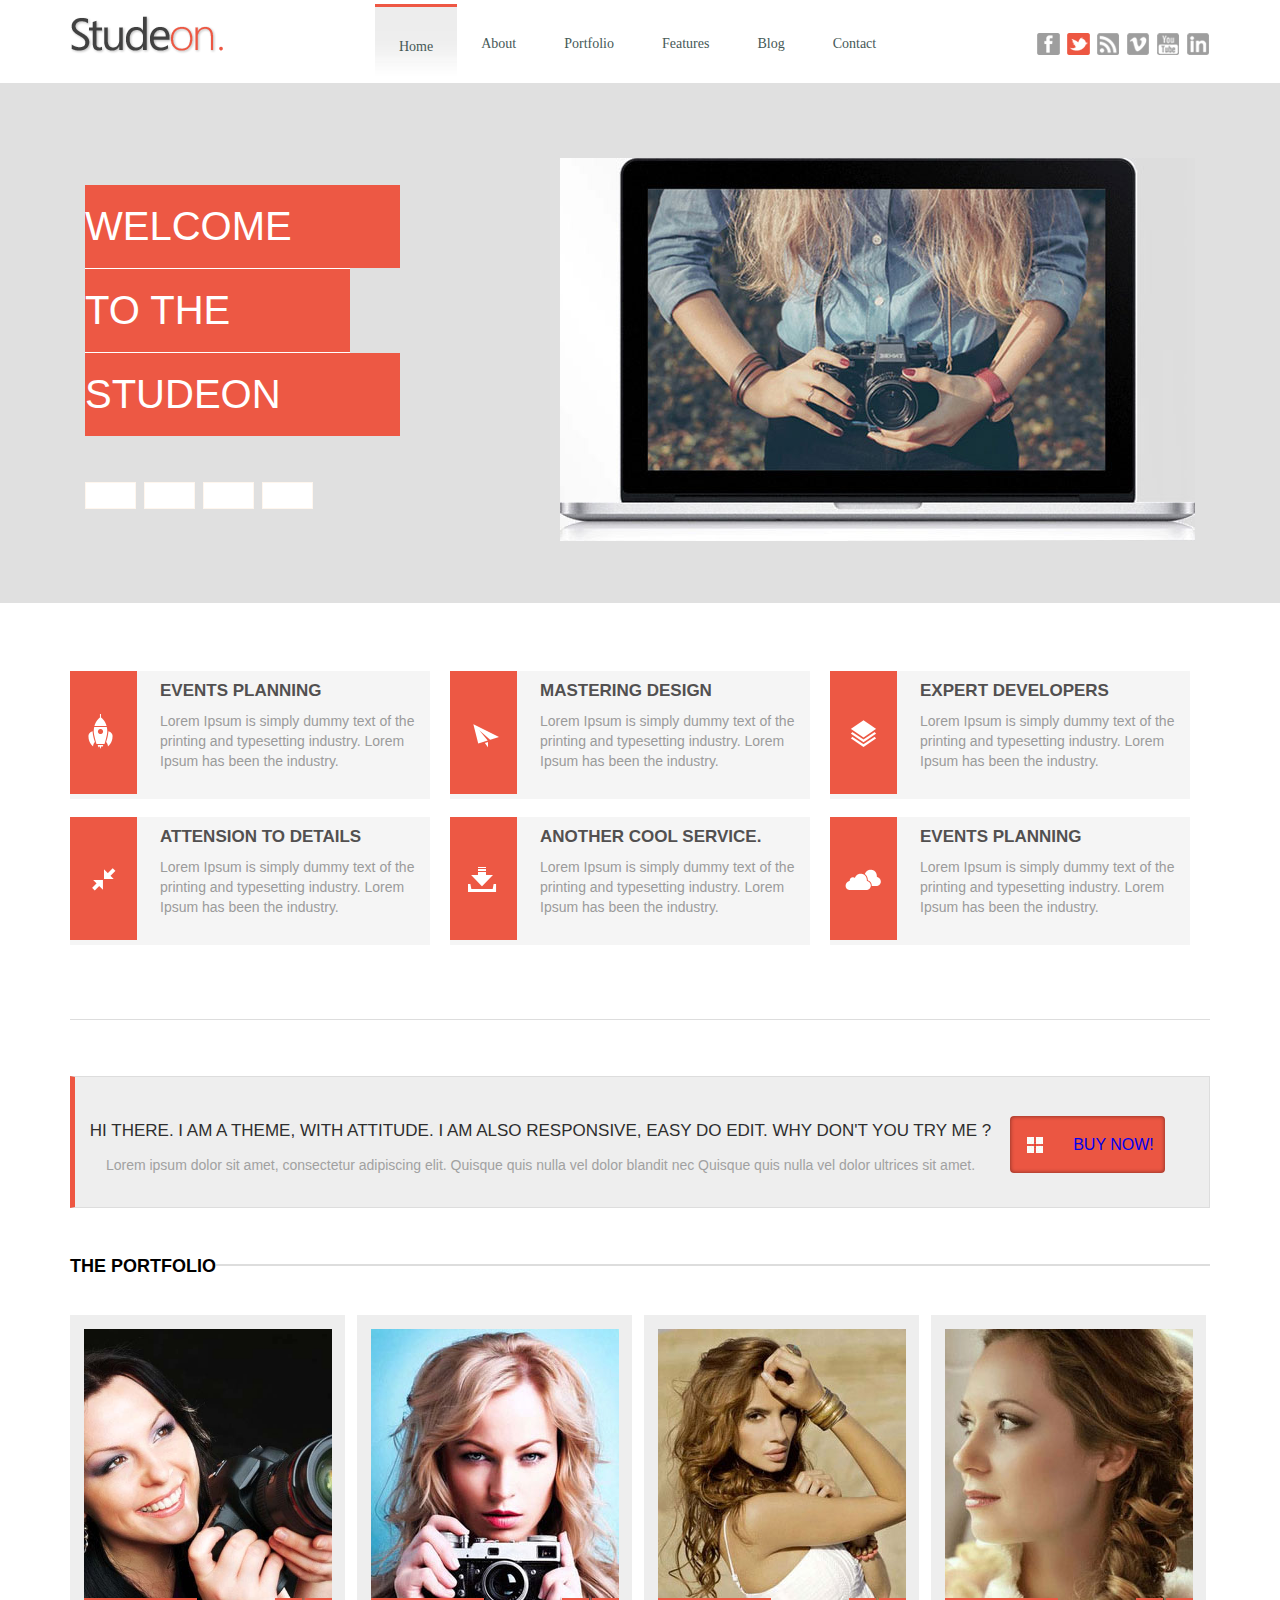
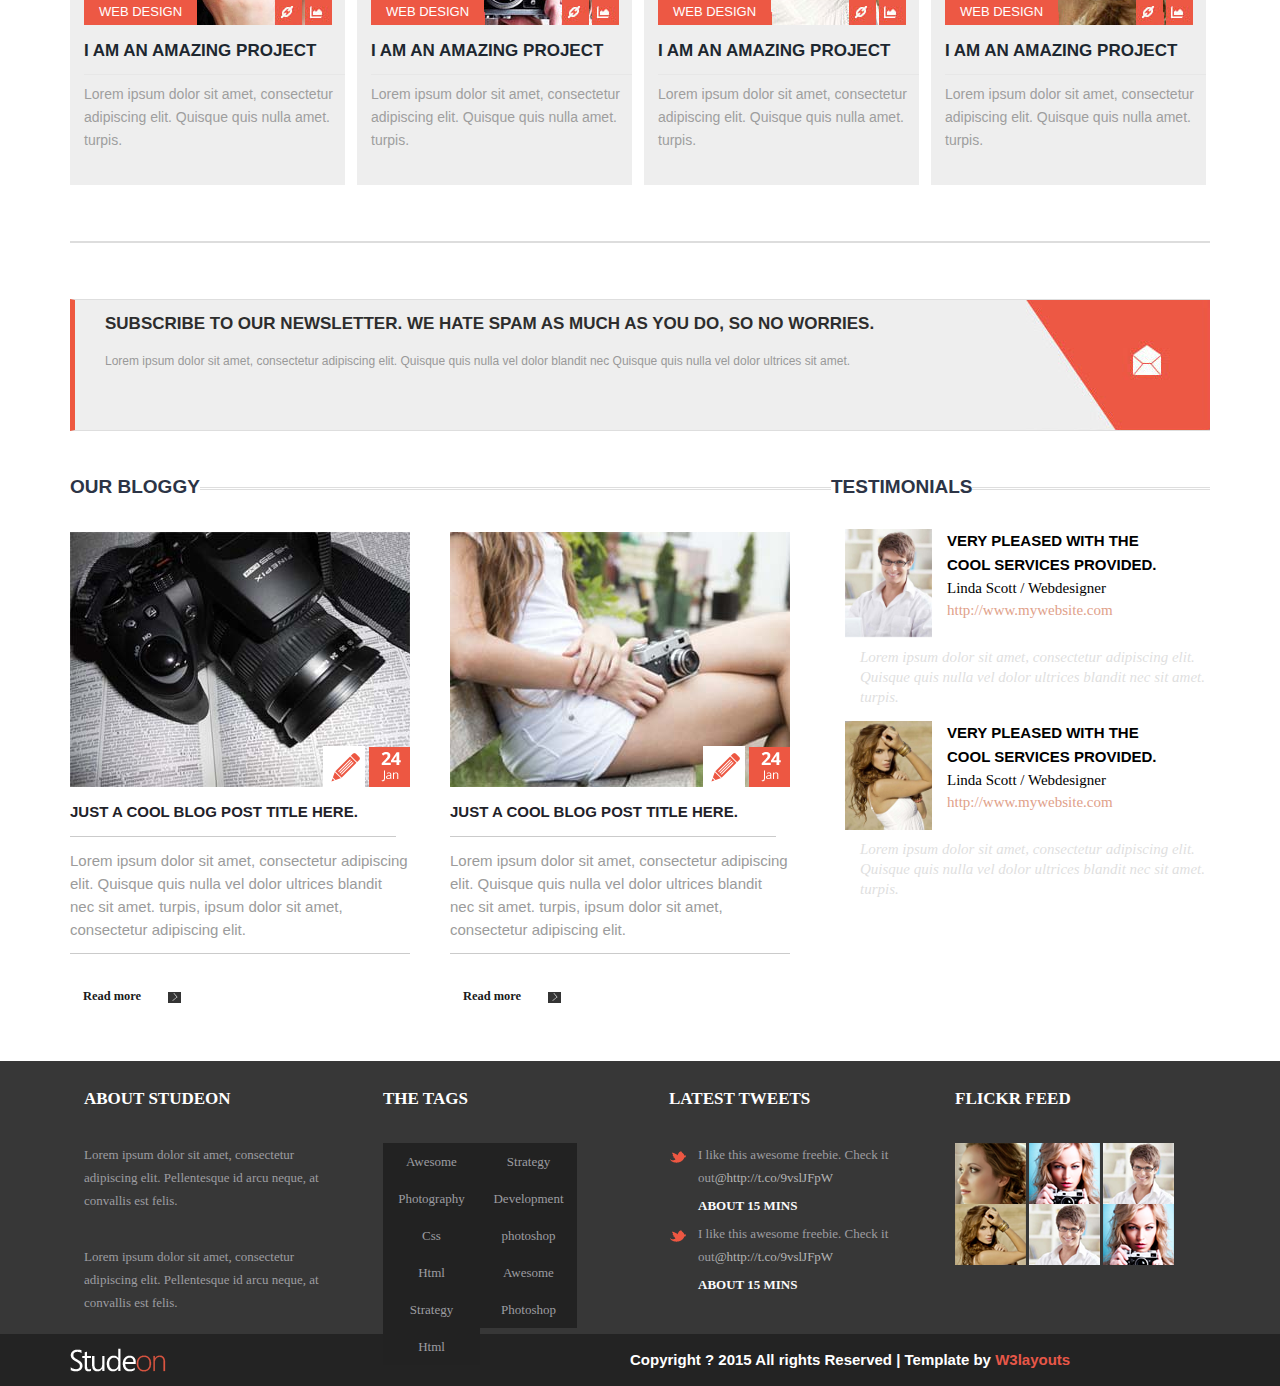
<file: studeon/index.html>
<!DOCTYPE html PUBLIC "-//W3C//DTD XHTML 1.0 Transitional//EN" "http://www.w3.org/TR/xhtml1/DTD/xhtml1-transitional.dtd">
<html xmlns="http://www.w3.org/1999/xhtml">
<head>
<meta http-equiv="Content-Type" content="text/html; charset=utf-8" />
<title>index</title>

<link href="css/style.css" rel="stylesheet" type="text/css" />
<link href="css/index.css" rel="stylesheet" type="text/css" />
</head>

<body>
<div class="header">
	<div class="inner">
    	<div class="logo"><img src="images/logo.png" /></div>
        <div class="nav">
        <ul>
        	<li class="dif"><a href="#">Home</a></li>
        	<li><a href="#about">About</a></li>
        	<li><a href="portfolio.html">Portfolio</a></li>
        	<li><a href="features.html">Features</a></li>
        	<li><a href="blog.html">Blog</a></li>
        	<li><a href="contact.html">Contact</a></li>
        </ul>
        </div>
        <div class="iocn">
        <ul>
        	<li><a href="#"></a></li>
        	<li><a href="#" class="niao"></a></li>
        	<li><a href="#" class="wifi"></a></li>
        	<li><a href="#" class="v"></a></li>
        	<li><a href="#" class="you"></a></li>
        	<li><a href="#" class="in"></a></li>
        </ul>
        </div>
    </div>
</div>
<div class="banner">
	<div class="inner">
        <div class="text">
        <p class="wel">WELCOME</p>
        <p class="to">TO THE</p>
        <p class="stu">STUDEON</p>
        <div class="one"></div>
        <div class="one"></div>
        <div class="one"></div>
        <div class="one"></div>
        </div>
    <div class="pic"></div>
    </div>
</div>
<div class="main">
	<div class="inner">
        <div class="top">
        	<div class="plan">
                <div class="iocn yi"></div>
               		<div class="right">
                <h3>EVENTS PLANNING</h3>
                <p>Lorem Ipsum is simply dummy text of the printing and typesetting industry. Lorem Ipsum has been the industry.</p>
                	</div>
            </div>
        	<div class="plan">
                <div class="iocn er"></div>
               		<div class="right">
                <h3>MASTERING DESIGN</h3>
                <p>Lorem Ipsum is simply dummy text of the printing and typesetting industry. Lorem Ipsum has been the industry.</p>
                	</div>
            </div>
        	<div class="plan">
                <div class="iocn san"></div>
               		<div class="right">
                <h3>EXPERT DEVELOPERS</h3>
                <p>Lorem Ipsum is simply dummy text of the printing and typesetting industry. Lorem Ipsum has been the industry.</p>
                	</div>
            </div>
        	<div class="plan">
                <div class="iocn si"></div>
               		<div class="right">
                <h3>ATTENSION TO DETAILS</h3>
                <p>Lorem Ipsum is simply dummy text of the printing and typesetting industry. Lorem Ipsum has been the industry.</p>
                	</div>
            </div>
        	<div class="plan">
                <div class="iocn wu"></div>
               		<div class="right">
                <h3>ANOTHER COOL SERVICE.</h3>
                <p>Lorem Ipsum is simply dummy text of the printing and typesetting industry. Lorem Ipsum has been the industry.</p>
                	</div>
            </div>
        	<div class="plan">
                <div class="iocn liu"></div>
               		<div class="right">
                <h3>EVENTS PLANNING</h3>
                <p>Lorem Ipsum is simply dummy text of the printing and typesetting industry. Lorem Ipsum has been the industry.</p>
                	</div>
            </div>
        </div>
        <div class="buy">
        	<div class="left">
                <h3>HI THERE. I AM A THEME, WITH ATTITUDE. I AM ALSO RESPONSIVE, EASY DO EDIT. WHY DON'T YOU TRY ME ?</h3>
                <p>Lorem ipsum dolor sit amet, consectetur adipiscing elit. Quisque quis nulla vel dolor blandit nec Quisque quis nulla vel dolor ultrices sit amet.</p>
            </div>
        	<div class="anniu"><a href="#">BUY NOW!</a></div>
        </div>
        <div class="por">
        <h2>THE PORTFOLIO</h2>
        <div class="text">
        	<div class="pic yi">
            	<div class="no-1">WEB DESIGN</div>
            	<div class="no-2"><img src="images/text-iocn_03.jpg" /></div>
            	<div class="no-3"><img src="images/text-iocn_05.jpg"/></div>
            </div>
            <h3>I AM AN AMAZING PROJECT</h3>
            <p>Lorem ipsum dolor sit amet, consectetur adipiscing elit. Quisque quis nulla amet. turpis.</p>
        </div>
        <div class="text">
        	<div class="pic er">
            	<div class="no-1">WEB DESIGN</div>
            	<div class="no-2"><img src="images/text-iocn_03.jpg" /></div>
            	<div class="no-3"><img src="images/text-iocn_05.jpg"/></div>
            </div>
            <h3>I AM AN AMAZING PROJECT</h3>
            <p>Lorem ipsum dolor sit amet, consectetur adipiscing elit. Quisque quis nulla amet. turpis.</p>
        </div>
        <div class="text">
        	<div class="pic san">
            	<div class="no-1">WEB DESIGN</div>
            	<div class="no-2"><img src="images/text-iocn_03.jpg" /></div>
            	<div class="no-3"><img src="images/text-iocn_05.jpg"/></div>
            </div>
            <h3>I AM AN AMAZING PROJECT</h3>
            <p>Lorem ipsum dolor sit amet, consectetur adipiscing elit. Quisque quis nulla amet. turpis.</p>
        </div>
        <div class="text last">
        	<div class="pic si">
            	<div class="no-1">WEB DESIGN</div>
            	<div class="no-2"><img src="images/text-iocn_03.jpg" /></div>
            	<div class="no-3"><img src="images/text-iocn_05.jpg"/></div>
            </div>
            <h3>I AM AN AMAZING PROJECT</h3>
            <p>Lorem ipsum dolor sit amet, consectetur adipiscing elit. Quisque quis nulla amet. turpis.</p>
        </div>
        </div>
        <div class="line">
        <h3>SUBSCRIBE TO OUR NEWSLETTER. WE HATE SPAM AS MUCH AS YOU DO, SO NO WORRIES.</h3>
        <p>Lorem ipsum dolor sit amet, consectetur adipiscing elit. Quisque quis nulla vel dolor blandit nec Quisque quis nulla vel dolor ultrices sit amet.
</p>
        </div>
        <div class="bloggy">
        	<div class="zuo">
            <h2>OUR BLOGGY</h2>
            <div class="text">
            	<div class="left">
                	<div class="pic"><img src="images/b1.jpg" />
                    <div class="iocn-1"></div>
                    <div class="iocn-2"></div>
                    </div>
                    <h3>JUST A COOL BLOG POST TITLE HERE.</h3>
                    <p>Lorem ipsum dolor sit amet, consectetur adipiscing elit. Quisque quis nulla vel dolor ultrices blandit nec sit amet. turpis, ipsum dolor sit amet, consectetur adipiscing elit.</p>
                    <a href="#"><h5>Read more <span></span></h5></a>
                </div>
            	<div class="left dier">
                	<div class="pic"><img src="images/b2.jpg" />
                    <div class="iocn-1"></div>
                    <div class="iocn-2"></div>
                    </div>
                    <h3>JUST A COOL BLOG POST TITLE HERE.</h3>
                    <p>Lorem ipsum dolor sit amet, consectetur adipiscing elit. Quisque quis nulla vel dolor ultrices blandit nec sit amet. turpis, ipsum dolor sit amet, consectetur adipiscing elit.</p>
                    <a href="#"><h5>Read more <span></span></h5></a>
                </div>
            </div>
            </div>
            <div class="you">
            <h2>TESTIMONIALS</h2>
            <div class="shang">
            	<div class="pic"><img src="images/t1.jpg" /></div>
                <h3>VERY PLEASED WITH THE COOL SERVICES PROVIDED.</h3>
                <p>Linda Scott / Webdesigner</p>
                <a href="#"><p>http://www.mywebsite.com</p></a>
                <p class="xieti">Lorem ipsum dolor sit amet, consectetur adipiscing elit. Quisque quis nulla vel dolor ultrices blandit nec sit amet. turpis.</p>
            </div>
            <div class="xia">
            	 <div class="pic"><img src="images/p3.jpg" /></div>
                <h3>VERY PLEASED WITH THE COOL SERVICES PROVIDED.</h3>
                <p>Linda Scott / Webdesigner</p>
                <a href="#"><p>http://www.mywebsite.com</p></a>
                <p class="xieti">Lorem ipsum dolor sit amet, consectetur adipiscing elit. Quisque quis nulla vel dolor ultrices blandit nec sit amet. turpis.</p>

            </div>
            </div>
        </div>
	</div>
</div>
<div class="footer">
    <div class="hui">
    	<div class="hui-inner">
        	<a name="about"><div class="about"></a>
            	<h2>ABOUT STUDEON</h2>
                <p>Lorem ipsum dolor sit amet, consectetur adipiscing elit. Pellentesque id arcu neque, at convallis est felis.</p>
                <p>Lorem ipsum dolor sit amet, consectetur adipiscing elit. Pellentesque id arcu neque, at convallis est felis.</p>
            </div>
            <div class="tags">
            	<h2>THE TAGS</h2>
               <span>Awesome</span><span>Strategy</span><span>Photography</span><span>Development</span><span>Css</span><span>photoshop</span><span>Html</span><span>Awesome</span><span>Strategy</span><span>Photoshop</span><span>Html</span>
            </div>
            <div class="latest">
            	<h2>LATEST TWEETS</h2>
                <p>I like this awesome freebie. Check it out<a href="#">@http://t.co/9vslJFpW</a></p>
                <h3>ABOUT 15 MINS</h3>
                <p>I like this awesome freebie. Check it out<a href="#">@http://t.co/9vslJFpW</a></p>
                <h3>ABOUT 15 MINS</h3>
            </div>
            <div class="feed">
            	<h2>FLICKR FEED</h2>
                <div class="pic"><img src="images/f1.png" /></div>
                <div class="pic"><img src="images/f2.png" /></div>
                <div class="pic"><img src="images/f3.png" /></div>
                <div class="pic"><img src="images/f4.png" /></div>
                <div class="pic"><img src="images/f3.png" /></div>
                <div class="pic"><img src="images/f2.png" /></div>
            </div>
        </div>
    </div>
    <div class="hei">
    	<div class="hei-inner">
        	<p>Copyright ? 2015 All rights Reserved | Template by  <span>W3layouts</span>
</p>
        </div>
    </div>
</div>
</body>
</html>
</file>
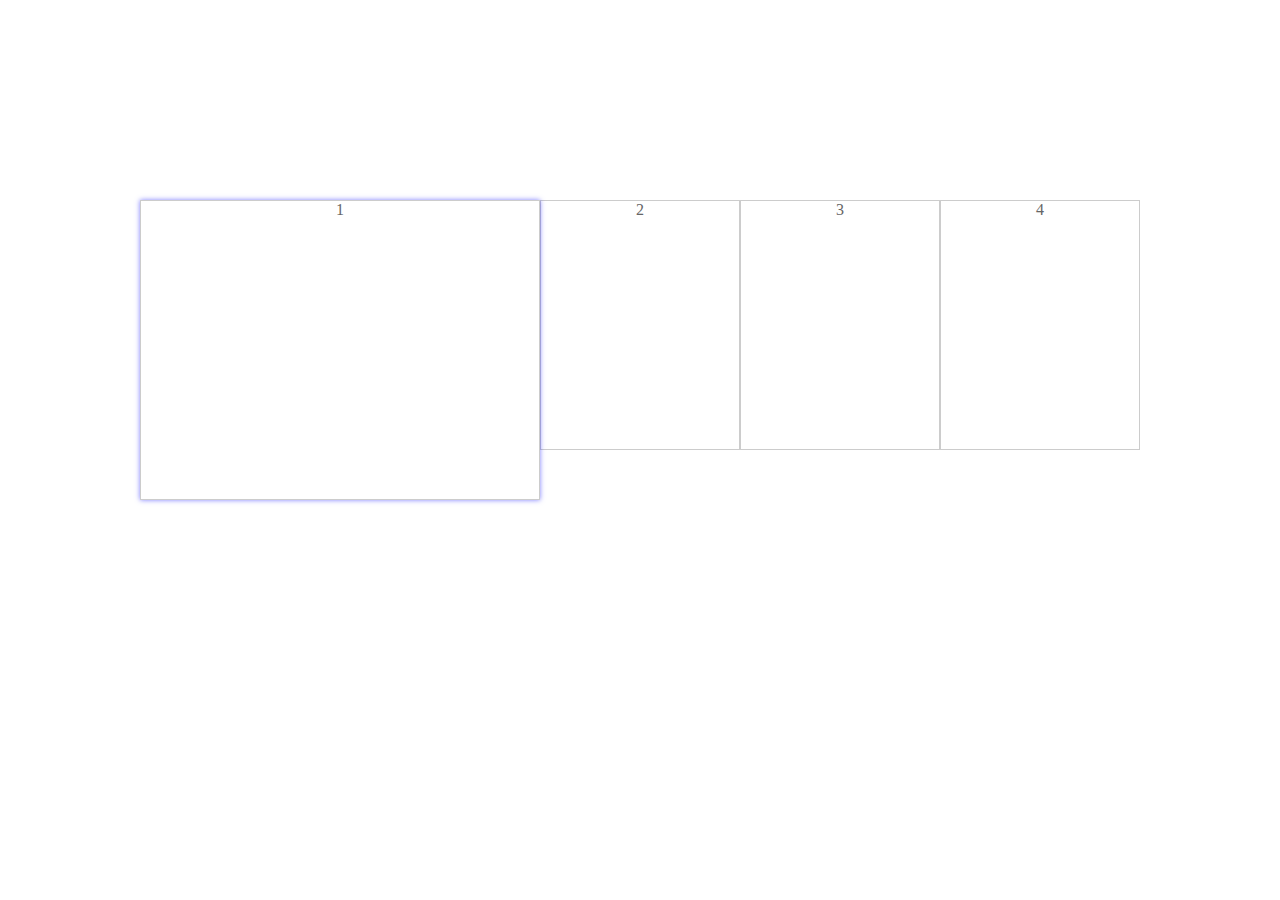
<file: demo1.html>
<!DOCTYPE html>
<html>
	<head>
		<meta charset="UTF-8">
		<title></title>
		<style>
			*{margin: 0; padding: 0;}
			ul{list-style: none;}
			a{text-decoration: none; color: #666;}
			#list{width:1000px;height: 250px;margin: 200px auto;}
			#list ul{width:100%;height: 250px;}
			#list ul li{width: 200px;text-align: center;float: left;box-sizing: border-box;border: 1px solid #ccc;height: 250px;transition: all .2s}		
			#list ul  .change{width:400px;height: 300px;box-shadow: 0 0 5px rgba(0,0,255,.5);position: relative;}	
		</style>
		<script>
			window.onload=function(){
				var oUl=document.getElementById("list");
				var aLi=oUl.getElementsByTagName("li");
				for(var i=0;i<aLi.length;i++){
					aLi[i].onmouseover=function(){
						this.className="change";
					}
					aLi[i].onmouseout=function(){
						this.className="";
					}
					if(aLi[i].className==""){
						aLi[0].className="change"
					}
				}
			}
		</script>
	</head>
	<body>
		<div id="list" class="list">
			<ul>
				<li><a href="javascript:;">1</a></li>
				<li><a href="javascript">2</a></li>
				<li><a href="javascript">3</a></li>
				<li><a href="javascript">4</a></li>
			</ul>
		</div>
	</body>
</html>
</file>
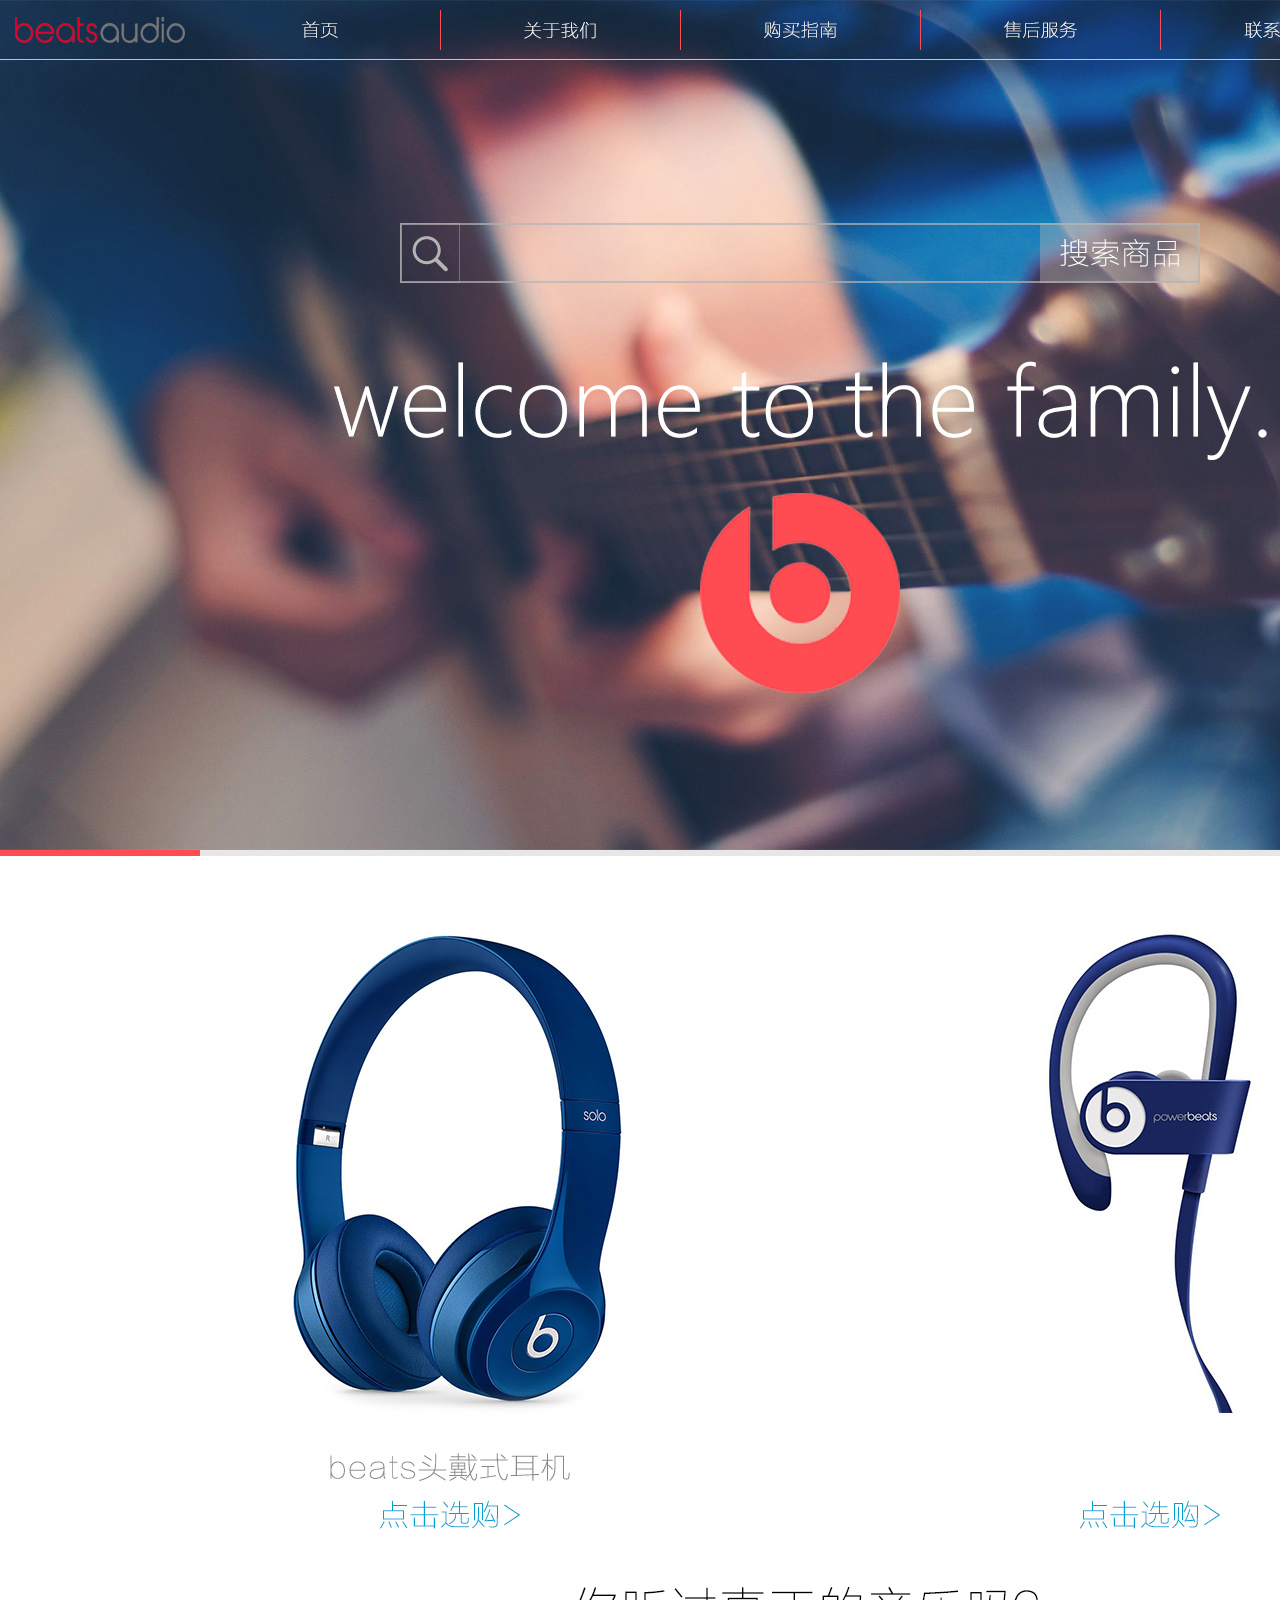
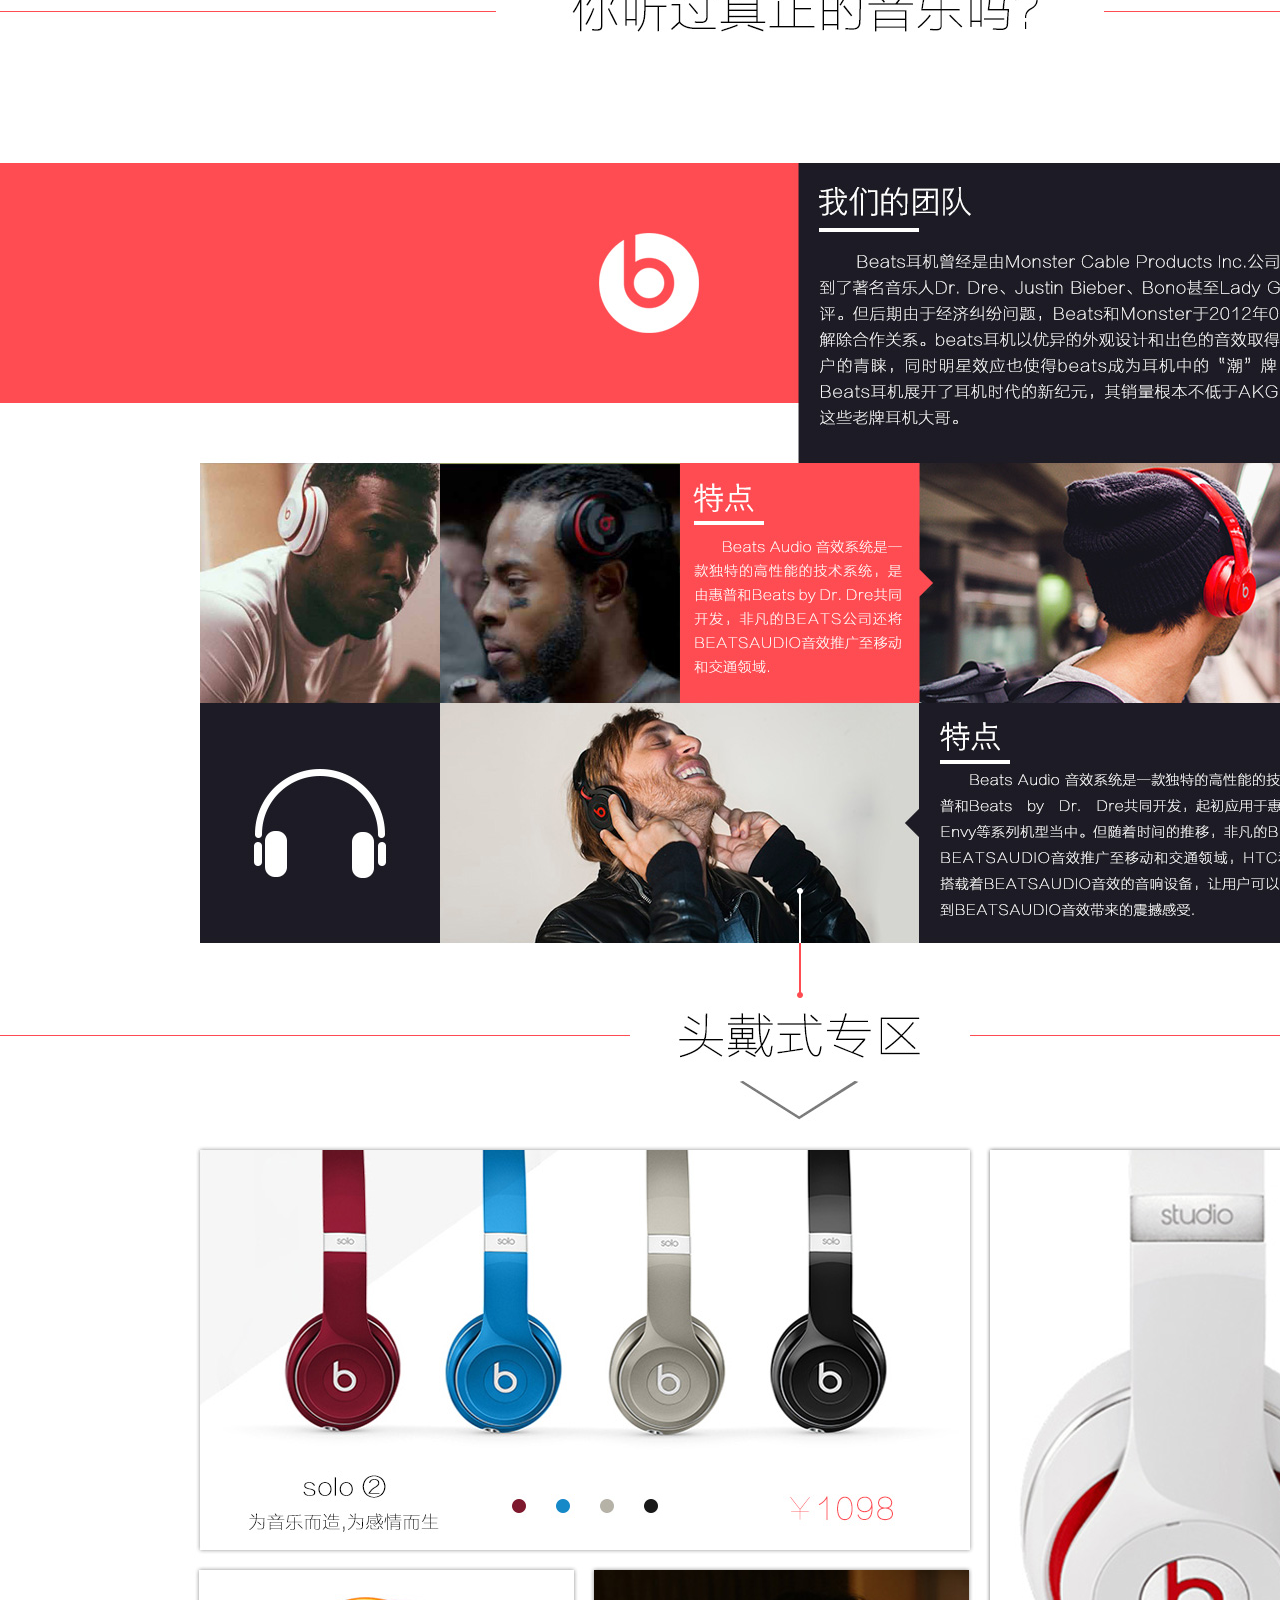
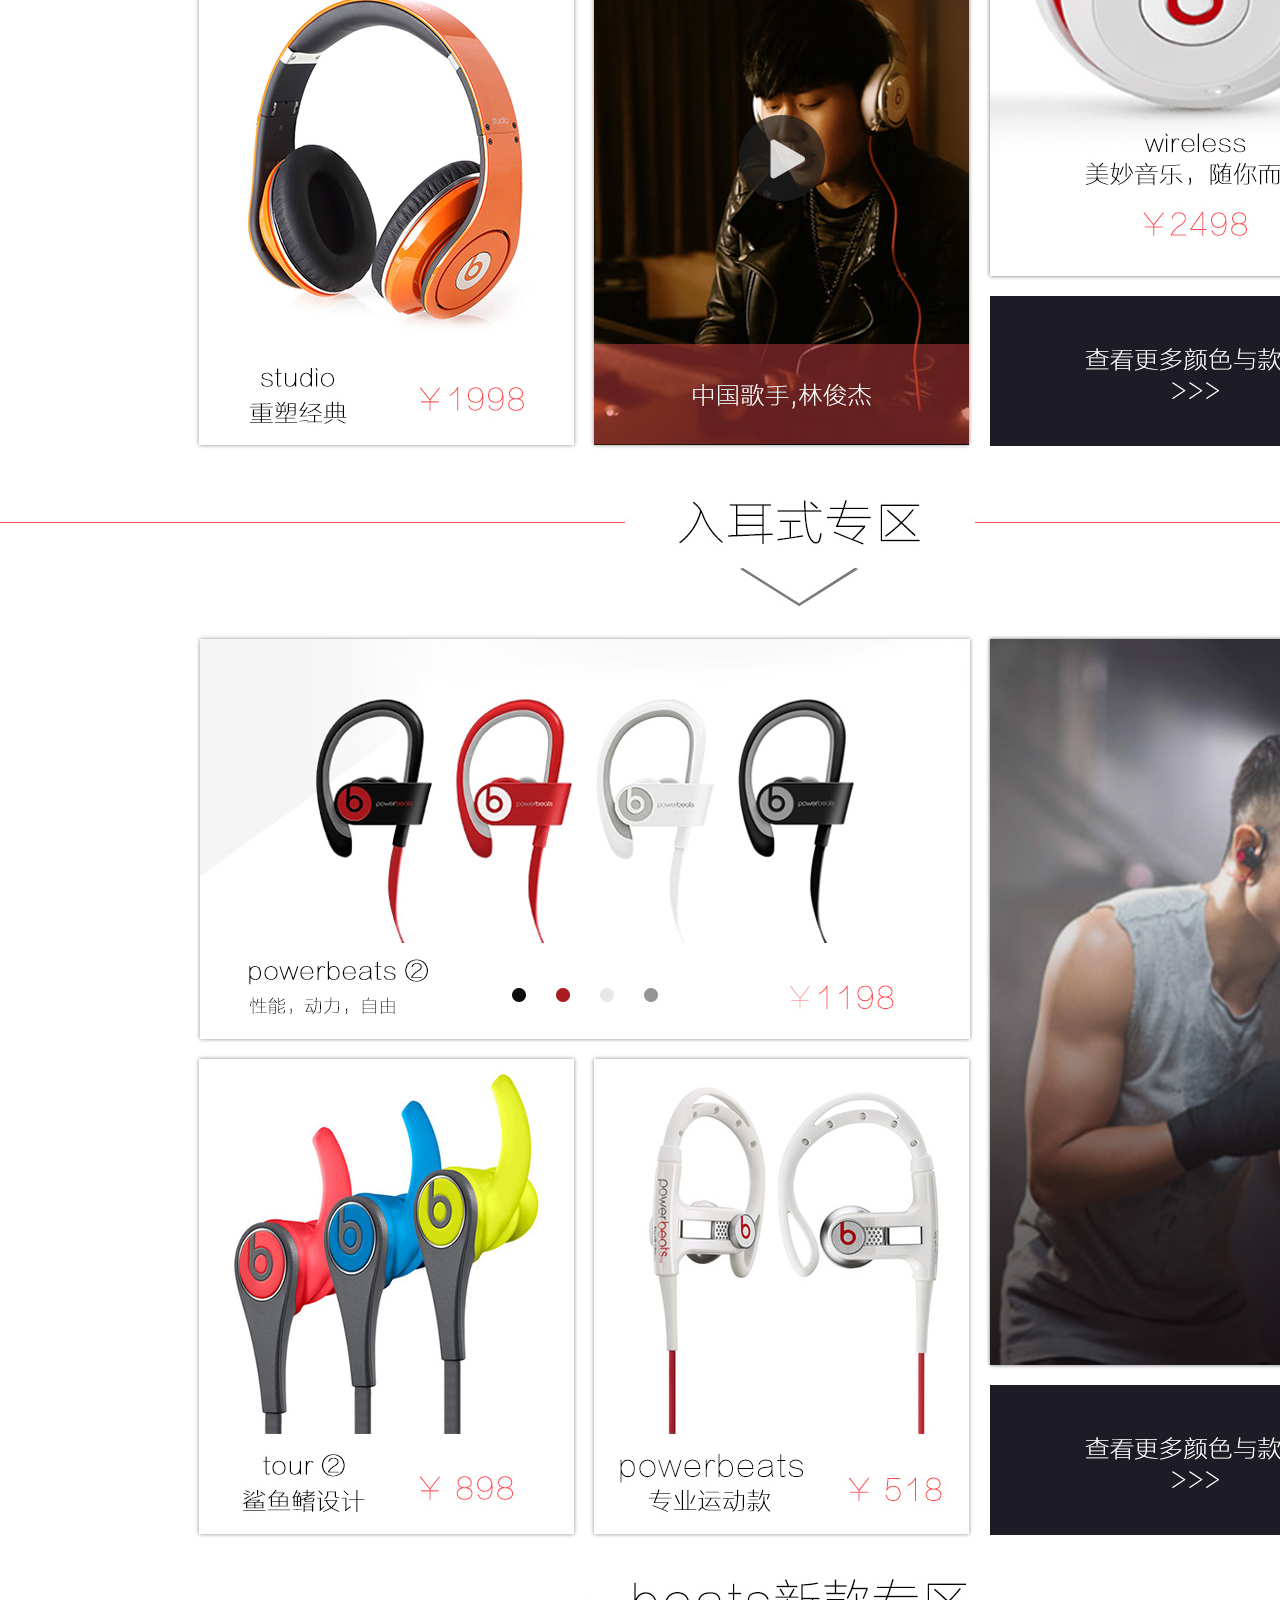
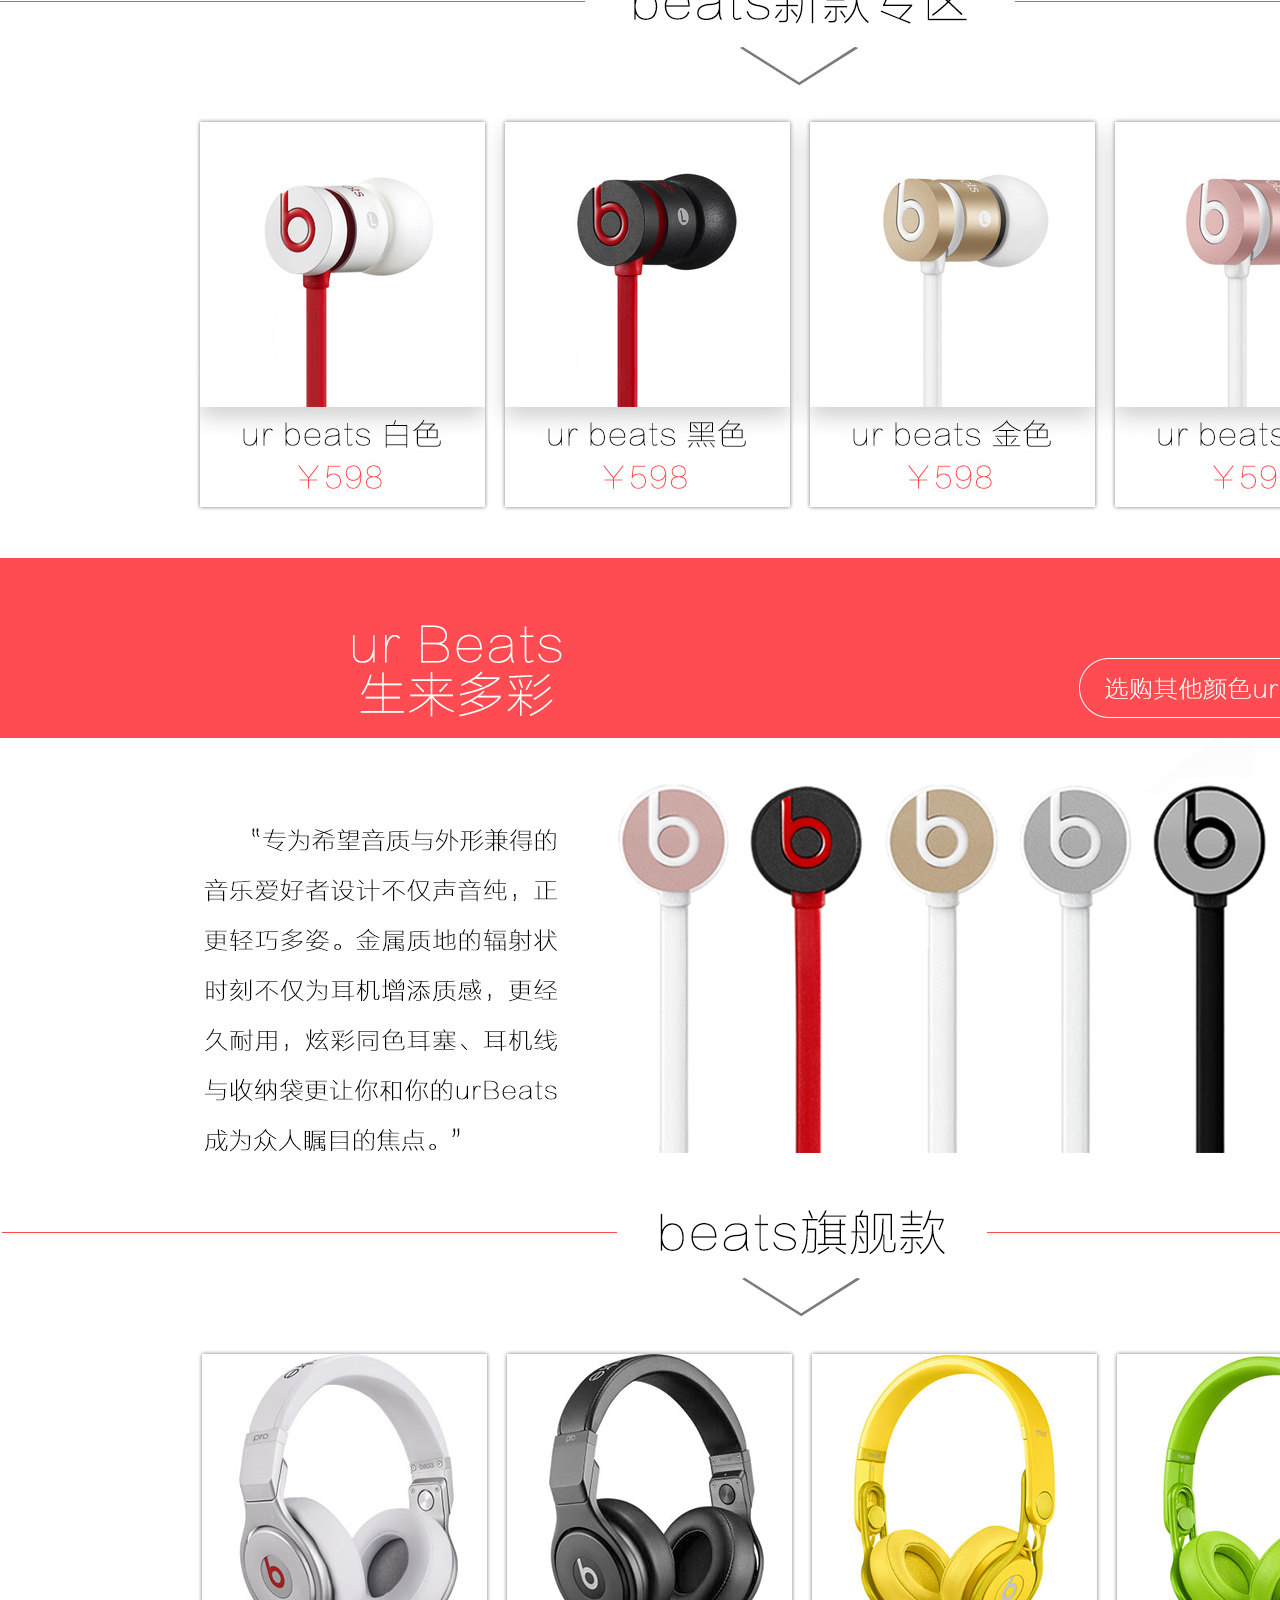
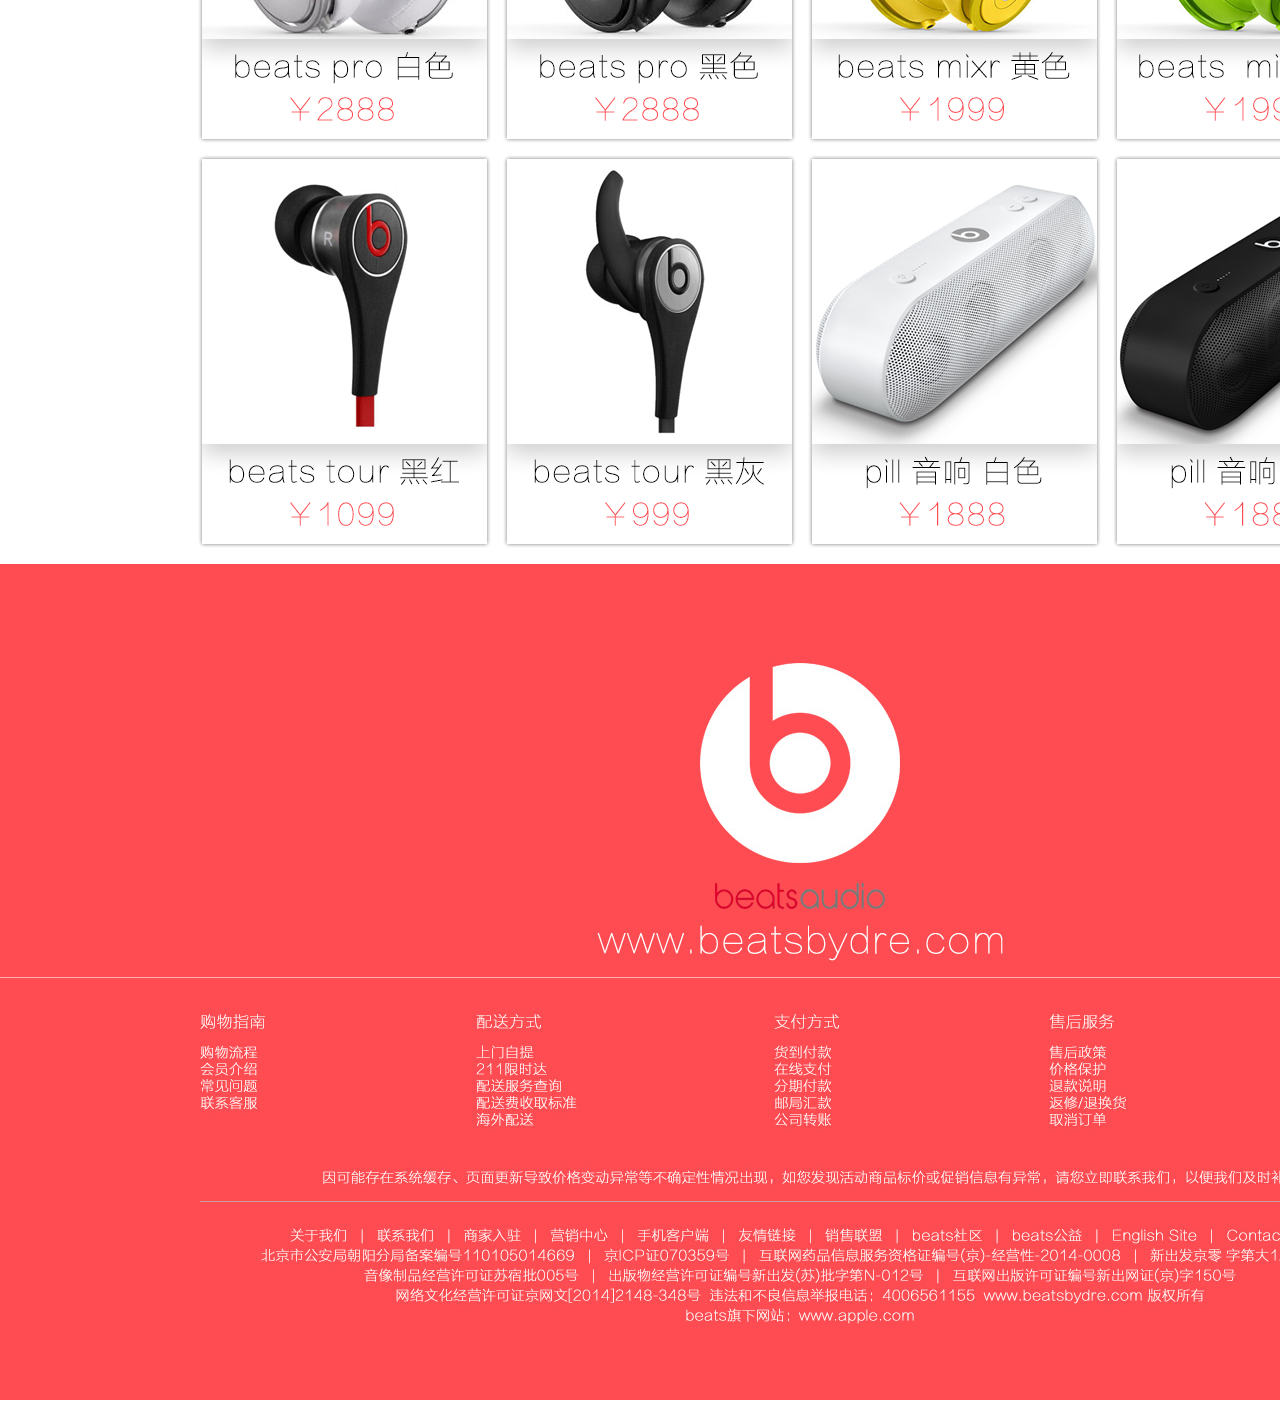
<file: beatsaudio/5812084344fe8.html>
<html>
<head>
<title>5812084344fe8</title>
<meta http-equiv="Content-Type" content="text/html; charset=utf-8">
</head>
<body bgcolor="#FFFFFF" leftmargin="0" topmargin="0" marginwidth="0" marginheight="0">
<!-- Save for Web Slices (5812084344fe8.psd) -->
<table id="__01" width="1601" height="7801" border="0" cellpadding="0" cellspacing="0">
	<tr>
		<td colspan="2">
			<img src="images/5812084344fe8_01.jpg" width="185" height="50" alt=""></td>
		<td colspan="13">
			<img src="images/5812084344fe8_02.jpg" width="1415" height="50" alt=""></td>
		<td>
			<img src="images/&#x5206;&#x9694;&#x7b26;.gif" width="1" height="50" alt=""></td>
	</tr>
	<tr>
		<td colspan="15">
			<img src="images/5812084344fe8_03.jpg" width="1600" height="800" alt=""></td>
		<td>
			<img src="images/&#x5206;&#x9694;&#x7b26;.gif" width="1" height="800" alt=""></td>
	</tr>
	<tr>
		<td colspan="15">
			<img src="images/5812084344fe8_04.jpg" width="1600" height="6" alt=""></td>
		<td>
			<img src="images/&#x5206;&#x9694;&#x7b26;.gif" width="1" height="6" alt=""></td>
	</tr>
	<tr>
		<td colspan="9">
			<img src="images/5812084344fe8_05.jpg" width="800" height="731" alt=""></td>
		<td colspan="6">
			<img src="images/5812084344fe8_06.jpg" width="800" height="731" alt=""></td>
		<td>
			<img src="images/&#x5206;&#x9694;&#x7b26;.gif" width="1" height="731" alt=""></td>
	</tr>
	<tr>
		<td colspan="15">
			<img src="images/5812084344fe8_07.jpg" width="1600" height="45" alt=""></td>
		<td>
			<img src="images/&#x5206;&#x9694;&#x7b26;.gif" width="1" height="45" alt=""></td>
	</tr>
	<tr>
		<td colspan="15">
			<img src="images/5812084344fe8_08.jpg" width="1600" height="966" alt=""></td>
		<td>
			<img src="images/&#x5206;&#x9694;&#x7b26;.gif" width="1" height="966" alt=""></td>
	</tr>
	<tr>
		<td colspan="15">
			<img src="images/5812084344fe8_09.jpg" width="1600" height="83" alt=""></td>
		<td>
			<img src="images/&#x5206;&#x9694;&#x7b26;.gif" width="1" height="83" alt=""></td>
	</tr>
	<tr>
		<td colspan="15">
			<img src="images/5812084344fe8_10.jpg" width="1600" height="69" alt=""></td>
		<td>
			<img src="images/&#x5206;&#x9694;&#x7b26;.gif" width="1" height="69" alt=""></td>
	</tr>
	<tr>
		<td colspan="4" rowspan="2">
			<img src="images/5812084344fe8_11.jpg" width="199" height="420" alt=""></td>
		<td colspan="7">
			<img src="images/5812084344fe8_12.jpg" width="771" height="400" alt=""></td>
		<td rowspan="9">
			<img src="images/5812084344fe8_13.jpg" width="20" height="950" alt=""></td>
		<td colspan="2" rowspan="4">
			<img src="images/5812084344fe8_14.jpg" width="410" height="726" alt=""></td>
		<td rowspan="9">
			<img src="images/5812084344fe8_15.jpg" width="200" height="950" alt=""></td>
		<td>
			<img src="images/&#x5206;&#x9694;&#x7b26;.gif" width="1" height="400" alt=""></td>
	</tr>
	<tr>
		<td colspan="7">
			<img src="images/5812084344fe8_16.jpg" width="771" height="20" alt=""></td>
		<td>
			<img src="images/&#x5206;&#x9694;&#x7b26;.gif" width="1" height="20" alt=""></td>
	</tr>
	<tr>
		<td colspan="3" rowspan="7">
			<img src="images/5812084344fe8_17.jpg" width="198" height="530" alt=""></td>
		<td rowspan="4">
			<img src="images/5812084344fe8_18.jpg" width="1" height="474" alt=""></td>
		<td colspan="2" rowspan="4">
			<img src="images/5812084344fe8_19.jpg" width="375" height="474" alt=""></td>
		<td colspan="5">
			<img src="images/5812084344fe8_20.jpg" width="396" height="1" alt=""></td>
		<td>
			<img src="images/&#x5206;&#x9694;&#x7b26;.gif" width="1" height="1" alt=""></td>
	</tr>
	<tr>
		<td colspan="2" rowspan="6">
			<img src="images/5812084344fe8_21.jpg" width="20" height="529" alt=""></td>
		<td colspan="2" rowspan="4">
			<img src="images/5812084344fe8_22.jpg" width="375" height="474" alt=""></td>
		<td rowspan="6">
			<img src="images/5812084344fe8_23.jpg" width="1" height="529" alt=""></td>
		<td>
			<img src="images/&#x5206;&#x9694;&#x7b26;.gif" width="1" height="305" alt=""></td>
	</tr>
	<tr>
		<td colspan="2">
			<img src="images/5812084344fe8_24.jpg" width="410" height="20" alt=""></td>
		<td>
			<img src="images/&#x5206;&#x9694;&#x7b26;.gif" width="1" height="20" alt=""></td>
	</tr>
	<tr>
		<td colspan="2" rowspan="3">
			<img src="images/5812084344fe8_25.jpg" width="410" height="150" alt=""></td>
		<td>
			<img src="images/&#x5206;&#x9694;&#x7b26;.gif" width="1" height="148" alt=""></td>
	</tr>
	<tr>
		<td colspan="3" rowspan="3">
			<img src="images/5812084344fe8_26.jpg" width="376" height="56" alt=""></td>
		<td>
			<img src="images/&#x5206;&#x9694;&#x7b26;.gif" width="1" height="1" alt=""></td>
	</tr>
	<tr>
		<td colspan="2" rowspan="2">
			<img src="images/5812084344fe8_27.jpg" width="375" height="55" alt=""></td>
		<td>
			<img src="images/&#x5206;&#x9694;&#x7b26;.gif" width="1" height="1" alt=""></td>
	</tr>
	<tr>
		<td colspan="2">
			<img src="images/5812084344fe8_28.jpg" width="410" height="54" alt=""></td>
		<td>
			<img src="images/&#x5206;&#x9694;&#x7b26;.gif" width="1" height="54" alt=""></td>
	</tr>
	<tr>
		<td colspan="15">
			<img src="images/5812084344fe8_29.jpg" width="1600" height="106" alt=""></td>
		<td>
			<img src="images/&#x5206;&#x9694;&#x7b26;.gif" width="1" height="106" alt=""></td>
	</tr>
	<tr>
		<td colspan="15">
			<img src="images/5812084344fe8_30.jpg" width="1600" height="33" alt=""></td>
		<td>
			<img src="images/&#x5206;&#x9694;&#x7b26;.gif" width="1" height="33" alt=""></td>
	</tr>
	<tr>
		<td colspan="5" rowspan="6">
			<img src="images/5812084344fe8_31.jpg" width="200" height="941" alt=""></td>
		<td colspan="6">
			<img src="images/5812084344fe8_32.jpg" width="770" height="400" alt=""></td>
		<td rowspan="6">
			<img src="images/5812084344fe8_33.jpg" width="20" height="941" alt=""></td>
		<td colspan="2" rowspan="3">
			<img src="images/5812084344fe8_34.jpg" width="410" height="726" alt=""></td>
		<td rowspan="8">
			<img src="images/5812084344fe8_35.jpg" width="200" height="1519" alt=""></td>
		<td>
			<img src="images/&#x5206;&#x9694;&#x7b26;.gif" width="1" height="400" alt=""></td>
	</tr>
	<tr>
		<td colspan="6">
			<img src="images/5812084344fe8_36.jpg" width="770" height="20" alt=""></td>
		<td>
			<img src="images/&#x5206;&#x9694;&#x7b26;.gif" width="1" height="20" alt=""></td>
	</tr>
	<tr>
		<td colspan="2" rowspan="3">
			<img src="images/5812084344fe8_37.jpg" width="375" height="476" alt=""></td>
		<td rowspan="4">
			<img src="images/5812084344fe8_38.jpg" width="19" height="521" alt=""></td>
		<td colspan="2" rowspan="3">
			<img src="images/5812084344fe8_39.jpg" width="375" height="476" alt=""></td>
		<td rowspan="4">
			<img src="images/5812084344fe8_40.jpg" width="1" height="521" alt=""></td>
		<td>
			<img src="images/&#x5206;&#x9694;&#x7b26;.gif" width="1" height="306" alt=""></td>
	</tr>
	<tr>
		<td colspan="2">
			<img src="images/5812084344fe8_41.jpg" width="410" height="20" alt=""></td>
		<td>
			<img src="images/&#x5206;&#x9694;&#x7b26;.gif" width="1" height="20" alt=""></td>
	</tr>
	<tr>
		<td colspan="2">
			<img src="images/5812084344fe8_42.jpg" width="410" height="150" alt=""></td>
		<td>
			<img src="images/&#x5206;&#x9694;&#x7b26;.gif" width="1" height="150" alt=""></td>
	</tr>
	<tr>
		<td colspan="2">
			<img src="images/5812084344fe8_43.jpg" width="375" height="45" alt=""></td>
		<td colspan="2">
			<img src="images/5812084344fe8_44.jpg" width="375" height="45" alt=""></td>
		<td colspan="2">
			<img src="images/5812084344fe8_45.jpg" width="410" height="45" alt=""></td>
		<td>
			<img src="images/&#x5206;&#x9694;&#x7b26;.gif" width="1" height="45" alt=""></td>
	</tr>
	<tr>
		<td colspan="4" rowspan="2">
			<img src="images/5812084344fe8_46.jpg" width="199" height="578" alt=""></td>
		<td colspan="9">
			<img src="images/5812084344fe8_47.jpg" width="1200" height="105" alt=""></td>
		<td rowspan="2">
			<img src="images/5812084344fe8_48.jpg" width="1" height="578" alt=""></td>
		<td>
			<img src="images/&#x5206;&#x9694;&#x7b26;.gif" width="1" height="105" alt=""></td>
	</tr>
	<tr>
		<td colspan="9">
			<img src="images/5812084344fe8_49.jpg" width="1200" height="473" alt=""></td>
		<td>
			<img src="images/&#x5206;&#x9694;&#x7b26;.gif" width="1" height="473" alt=""></td>
	</tr>
	<tr>
		<td>
			<img src="images/5812084344fe8_50.jpg" width="2" height="1606" alt=""></td>
		<td colspan="14">
			<img src="images/5812084344fe8_51.jpg" width="1598" height="1606" alt=""></td>
		<td>
			<img src="images/&#x5206;&#x9694;&#x7b26;.gif" width="1" height="1606" alt=""></td>
	</tr>
	<tr>
		<td colspan="15">
			<img src="images/5812084344fe8_52.jpg" width="1600" height="836" alt=""></td>
		<td>
			<img src="images/&#x5206;&#x9694;&#x7b26;.gif" width="1" height="836" alt=""></td>
	</tr>
	<tr>
		<td>
			<img src="images/&#x5206;&#x9694;&#x7b26;.gif" width="2" height="1" alt=""></td>
		<td>
			<img src="images/&#x5206;&#x9694;&#x7b26;.gif" width="183" height="1" alt=""></td>
		<td>
			<img src="images/&#x5206;&#x9694;&#x7b26;.gif" width="13" height="1" alt=""></td>
		<td>
			<img src="images/&#x5206;&#x9694;&#x7b26;.gif" width="1" height="1" alt=""></td>
		<td>
			<img src="images/&#x5206;&#x9694;&#x7b26;.gif" width="1" height="1" alt=""></td>
		<td>
			<img src="images/&#x5206;&#x9694;&#x7b26;.gif" width="374" height="1" alt=""></td>
		<td>
			<img src="images/&#x5206;&#x9694;&#x7b26;.gif" width="1" height="1" alt=""></td>
		<td>
			<img src="images/&#x5206;&#x9694;&#x7b26;.gif" width="19" height="1" alt=""></td>
		<td>
			<img src="images/&#x5206;&#x9694;&#x7b26;.gif" width="206" height="1" alt=""></td>
		<td>
			<img src="images/&#x5206;&#x9694;&#x7b26;.gif" width="169" height="1" alt=""></td>
		<td>
			<img src="images/&#x5206;&#x9694;&#x7b26;.gif" width="1" height="1" alt=""></td>
		<td>
			<img src="images/&#x5206;&#x9694;&#x7b26;.gif" width="20" height="1" alt=""></td>
		<td>
			<img src="images/&#x5206;&#x9694;&#x7b26;.gif" width="409" height="1" alt=""></td>
		<td>
			<img src="images/&#x5206;&#x9694;&#x7b26;.gif" width="1" height="1" alt=""></td>
		<td>
			<img src="images/&#x5206;&#x9694;&#x7b26;.gif" width="200" height="1" alt=""></td>
		<td></td>
	</tr>
</table>
<!-- End Save for Web Slices -->
</body>
</html>
</file>
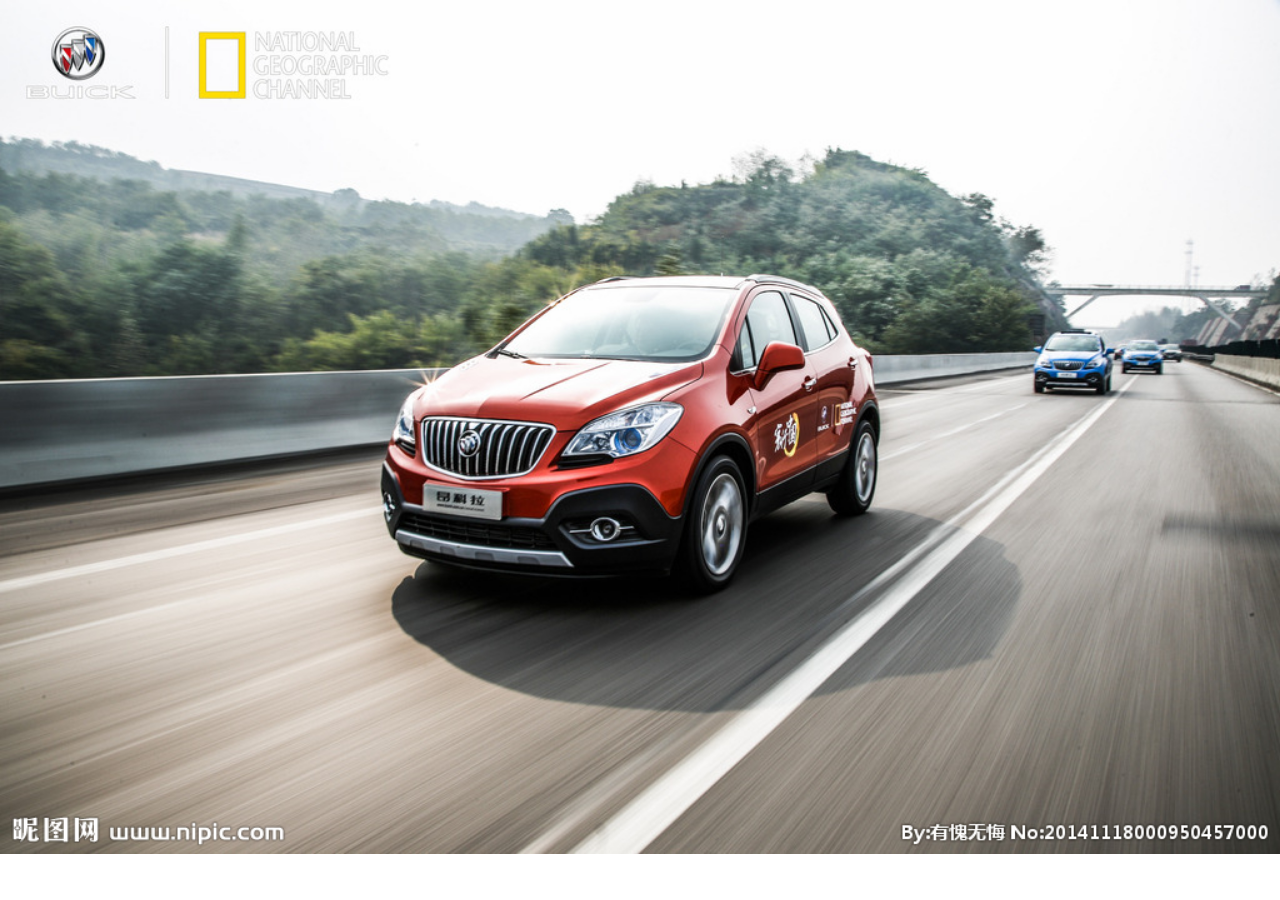
<file: calendar-1/日历下拉样式.html>
<!doctype html>
<html>
<head>
<meta charset="utf-8">
<title>下拉式日历</title>
<link rel="stylesheet" href="css/style.css" />
<script type="text/javascript" src="js/index.js" ></script>
</head>
<body>
<div id="calendar">
<form>
	<select>
    	<option value="2017">2017年</option>
        <option value="2016" selected>2016年</option>
        <option value="2015">2015年</option>
    </select>年
<select>
	<option value="0">01</option>
	<option value="1">02</option>
	<option value="2">03</option>
	<option value="3">04</option>
	<option value="4">05</option>
	<option value="5">06</option>
	<option value="6">07</option>
	<option value="7">08</option>
	<option value="8">09</option>
	<option value="9">10</option>
	<option value="10">11</option>
	<option value="11">12</option>
</select>月
<select>
	<option value="1">01</option>
	<option value="2">02</option>
	<option value="3">03</option>
	<option value="4">04</option>
	<option value="5">05</option>
	<option value="6">06</option>
	<option value="7">07</option>
	<option value="8">08</option>
	<option value="9">09</option>
	<option value="10">10</option>
	<option value="11">11</option>
	<option value="12">12</option>
	<option value="13">13</option>
	<option value="14">14</option>
	<option value="15">15</option>
	<option value="16">16</option>
	<option value="17">17</option>
	<option value="18">18</option>
	<option value="19">19</option>
	<option value="20">20</option>
	<option value="21">21</option>
	<option value="22">22</option>
	<option value="23">23</option>
	<option value="24">24</option>
	<option value="25">25</option>
	<option value="26">26</option>
	<option value="27">27</option>
	<option value="28">28</option>
	<option value="29">29</option>
	<option value="30">30</option>
	<option value="31">31</option>
</select>日
</form>
       <h4 id="title">2013年10月</h4>
   <ul class="week">
    	<li>日</li>
        <li>一</li>
    	<li>二</li>
    	<li>三</li>
    	<li>四</li>
    	<li>五</li>
    	<li>六</li>   	
    </ul>
    <ul id="date_list" class="dateUl"></ul>
</div>

</body>
</html>
</file>
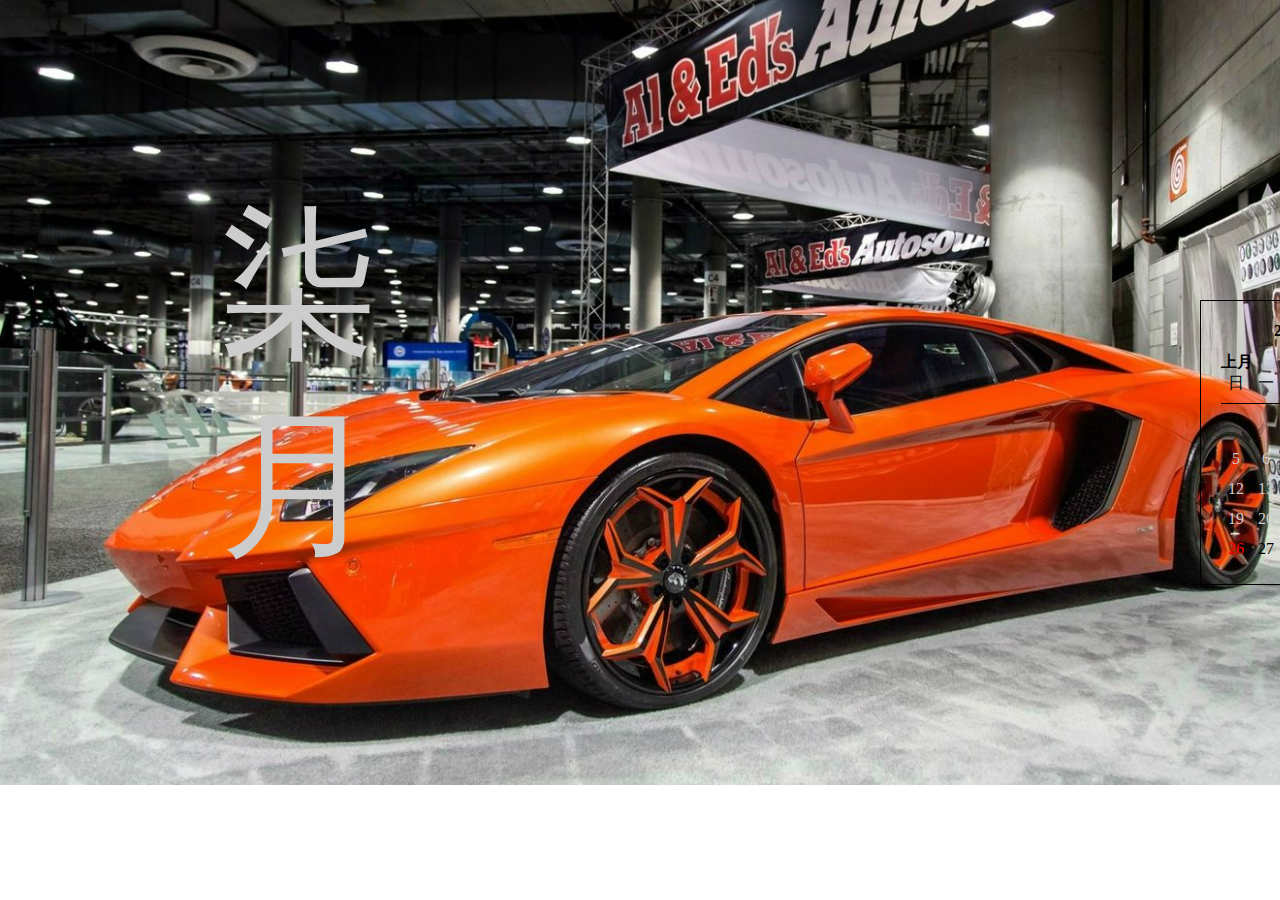
<file: calendar-2/日历.html>
<!doctype html>
<html>
<head>
<meta charset="utf-8">
<title>日历</title>
<link rel="stylesheet" href="css/style.css" />
<script type="text/javascript" src="js/index.js" ></script>
</head>
<body>
<div id="calendar">
       <h4 id="title">2013年10月</h4>
       <a href="javascript:;" id="pre" class="a1">上月</a>
       <a href="javascript:;" id="next" class="a2">下月</a>
   <ul class="week">
    	<li>日</li>
        <li>一</li>
    	<li>二</li>
    	<li>三</li>
    	<li>四</li>
    	<li>五</li>
    	<li>六</li>
    	
    </ul>
    <ul id="date_list" class="dateUl"></ul>
</div>

</body>
</html>
</file>
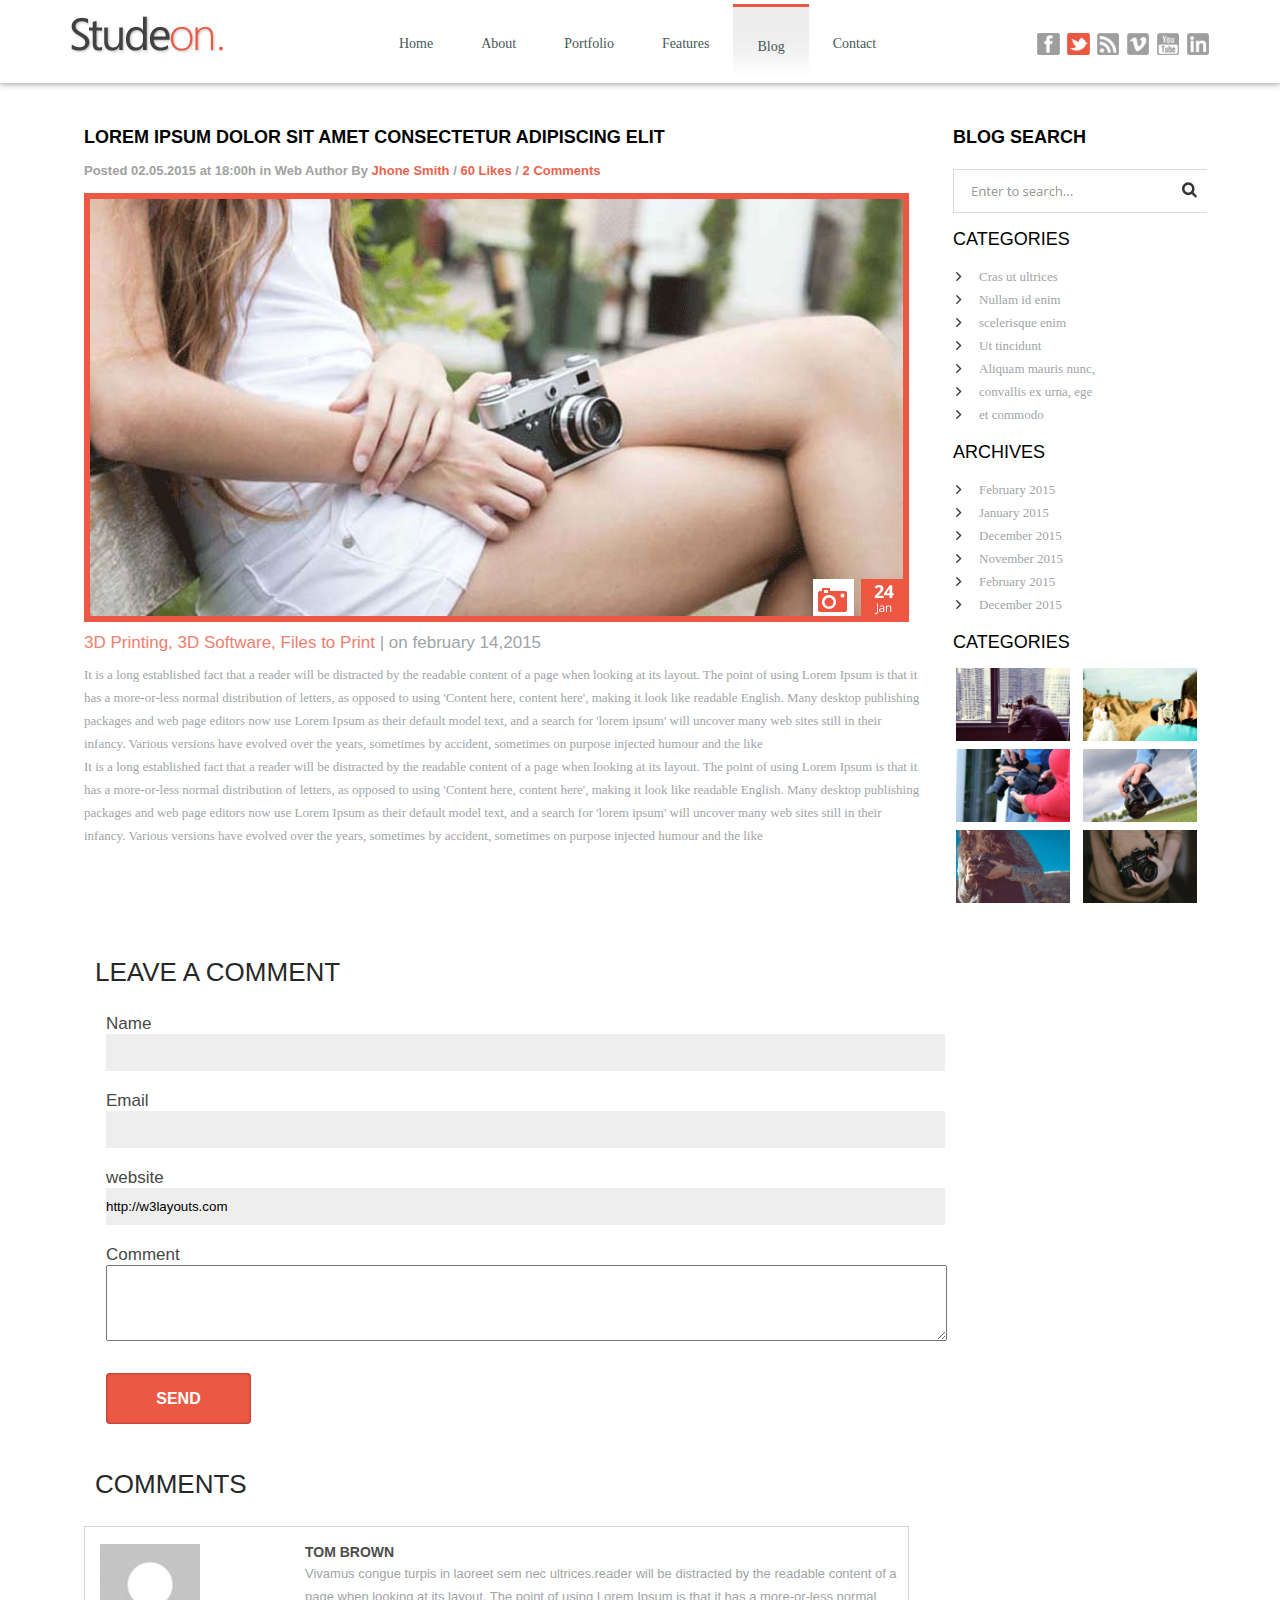
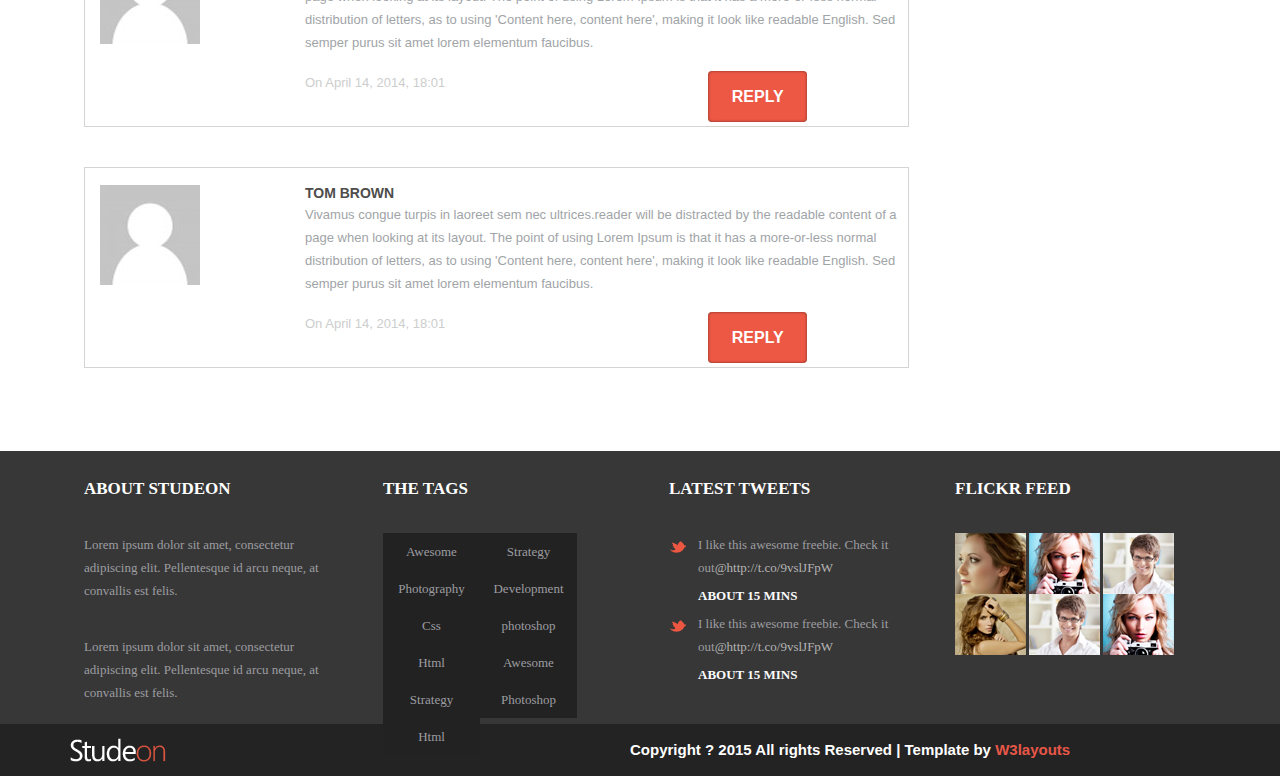
<file: studeon/blog.html>
<!DOCTYPE html PUBLIC "-//W3C//DTD XHTML 1.0 Transitional//EN" "http://www.w3.org/TR/xhtml1/DTD/xhtml1-transitional.dtd">
<html xmlns="http://www.w3.org/1999/xhtml">
<head>
<meta http-equiv="Content-Type" content="text/html; charset=utf-8" />
<title>blog</title>
<link href="css/style.css" rel="stylesheet" type="text/css" />
<link href="css/blog.css" rel="stylesheet" type="text/css" />
</head>

<body>
<div class="header">
	<div class="inner">
    	<div class="logo"><img src="images/logo.png" /></div>
        <div class="nav">
        <ul>
        	<li><a href="index.html">Home</a></li>
        	<li><a href="#about">About</a></li>
        	<li><a href="portfolio.html">Portfolio</a></li>
        	<li><a href="features.html">Features</a></li>
        	<li class="dif"><a href="#">Blog</a></li>
        	<li><a href="contact.html">Contact</a></li>
        </ul>
        </div>
        <div class="iocn">
        <ul>
        	<li><a href="#"></a></li>
        	<li><a href="#" class="niao"></a></li>
        	<li><a href="#" class="wifi"></a></li>
        	<li><a href="#" class="v"></a></li>
        	<li><a href="#" class="you"></a></li>
        	<li><a href="#" class="in"></a></li>
        </ul>
        </div>
    </div>
</div>
<div class="main">
	<div class="main-left">
    	<div class="top">
        	<h2>LOREM IPSUM DOLOR SIT AMET CONSECTETUR ADIPISCING ELIT</h2>
            <h3>Posted 02.05.2015 at 18:00h in Web Author By <span>Jhone Smith</span> / <span>60 Likes</span> / <span>2 Comments</span></h3>
            <div class="pic"><img src="images/single.jpg" />
            	<div class="bg-1"></div>
                <div class="bg-2"></div>
            </div>
            <h4>3D Printing, 3D Software, Files to Print <span>| on february 14,2015</span></h4>
            <p>It is a long established fact that a reader will be distracted by the readable content of a page when looking at its layout. The point of using Lorem Ipsum is that it has a more-or-less normal distribution of letters, as opposed to using 'Content here, content here', making it look like readable English. Many desktop publishing packages and web page editors now use Lorem Ipsum as their default model text, and a search for 'lorem ipsum' will uncover many web sites still in their infancy. Various versions have evolved over the years, sometimes by accident, sometimes on purpose injected humour and the like</p>
            <p>It is a long established fact that a reader will be distracted by the readable content of a page when looking at its layout. The point of using Lorem Ipsum is that it has a more-or-less normal distribution of letters, as opposed to using 'Content here, content here', making it look like readable English. Many desktop publishing packages and web page editors now use Lorem Ipsum as their default model text, and a search for 'lorem ipsum' will uncover many web sites still in their infancy. Various versions have evolved over the years, sometimes by accident, sometimes on purpose injected humour and the like</p>
        </div>
        <h1>LEAVE A COMMENT</h1>
        <div class="form">
            <form>
            	<h4>Name</h4><input type="text" name="name" />
                <h4>Email</h4><input type="text" name="email" />
                <h4>website</h4><input type="text" name="website" value="http://w3layouts.com" />
                <h4>Comment</h4><textarea></textarea><br/>
                <input type="submit" value="SEND" class="send"/>
            </form>
        </div>
        <div class="down">
        	<h1>COMMENTS</h1>
            <div class="box">
            	<div class="pic"></div>
                <h3>TOM BROWN</h3>
                <p>Vivamus congue turpis in laoreet sem nec ultrices.reader will be distracted by the readable content of a page when looking at its layout. The point of using Lorem Ipsum is that it has a more-or-less normal distribution of letters, as to using 'Content here, content here', making it look like readable English. Sed semper purus sit amet lorem elementum faucibus.
</p>			
				<div class="date">
				<p>On April 14, 2014, 18:01</p>
                <a href="#"><input type="submit" value="REPLY" /></a>
                </div>
            </div>
            <div class="box box-2">
            	<div class="pic"></div>
                <h3>TOM BROWN</h3>
                <p>Vivamus congue turpis in laoreet sem nec ultrices.reader will be distracted by the readable content of a page when looking at its layout. The point of using Lorem Ipsum is that it has a more-or-less normal distribution of letters, as to using 'Content here, content here', making it look like readable English. Sed semper purus sit amet lorem elementum faucibus.
</p>			
				<div class="date">
				<p>On April 14, 2014, 18:01</p>
                <a href="#"><input type="submit" value="REPLY" /></a>
                </div>
            </div>
        </div>
    </div>
    <div class="main-right">
    	<h2>BLOG SEARCH</h2>
        <div class="search"></div>
        <dl>
        	<dt>CATEGORIES</dt>
            <dd>Cras ut ultrices</dd>
            <dd>Nullam id enim</dd>
            <dd>scelerisque enim</dd>
            <dd>Ut tincidunt</dd>
            <dd>Aliquam mauris nunc,</dd>
            <dd>convallis ex urna, ege</dd>
            <dd>et commodo</dd>
        </dl>
        <dl>
        	<dt>ARCHIVES</dt>
            <dd>February 2015</dd>
            <dd>January 2015</dd>
            <dd>December 2015</dd>
            <dd>November 2015</dd>
            <dd>February 2015</dd>
            <dd>December 2015</dd>
        </dl>
        <dl>
        	<dt>CATEGORIES</dt>
    		<div class="iocn"><img src="images/s1.jpg" /></div>
    		<div class="iocn"><img src="images/s2.jpg" /></div>
    		<div class="iocn"><img src="images/s3.jpg" /></div>
    		<div class="iocn"><img src="images/s4.jpg" /></div>
    		<div class="iocn"><img src="images/s5.jpg" /></div>
    		<div class="iocn"><img src="images/s6.jpg" /></div>
        </dl>
    </div>
</div>
<div class="footer">
    <div class="hui">
    	<div class="hui-inner">
        	<div class="about">
            	<a name="about"><h2>ABOUT STUDEON</h2></a>
                <p>Lorem ipsum dolor sit amet, consectetur adipiscing elit. Pellentesque id arcu neque, at convallis est felis.</p>
                <p>Lorem ipsum dolor sit amet, consectetur adipiscing elit. Pellentesque id arcu neque, at convallis est felis.</p>
            </div>
            <div class="tags">
            	<h2>THE TAGS</h2>
               <span>Awesome</span><span>Strategy</span><span>Photography</span><span>Development</span><span>Css</span><span>photoshop</span><span>Html</span><span>Awesome</span><span>Strategy</span><span>Photoshop</span><span>Html</span>
            </div>
            <div class="latest">
            	<h2>LATEST TWEETS</h2>
                <p>I like this awesome freebie. Check it out<a href="#">@http://t.co/9vslJFpW</a></p>
                <h3>ABOUT 15 MINS</h3>
                <p>I like this awesome freebie. Check it out<a href="#">@http://t.co/9vslJFpW</a></p>
                <h3>ABOUT 15 MINS</h3>
            </div>
            <div class="feed">
            	<h2>FLICKR FEED</h2>
                <div class="pic"><img src="images/f1.png" /></div>
                <div class="pic"><img src="images/f2.png" /></div>
                <div class="pic"><img src="images/f3.png" /></div>
                <div class="pic"><img src="images/f4.png" /></div>
                <div class="pic"><img src="images/f3.png" /></div>
                <div class="pic"><img src="images/f2.png" /></div>
            </div>
        </div>
    </div>
    <div class="hei">
    	<div class="hei-inner">
        	<p>Copyright ? 2015 All rights Reserved | Template by  <span>W3layouts</span>
</p>
        </div>
    </div>
</div>
</body>
</html>
</file>
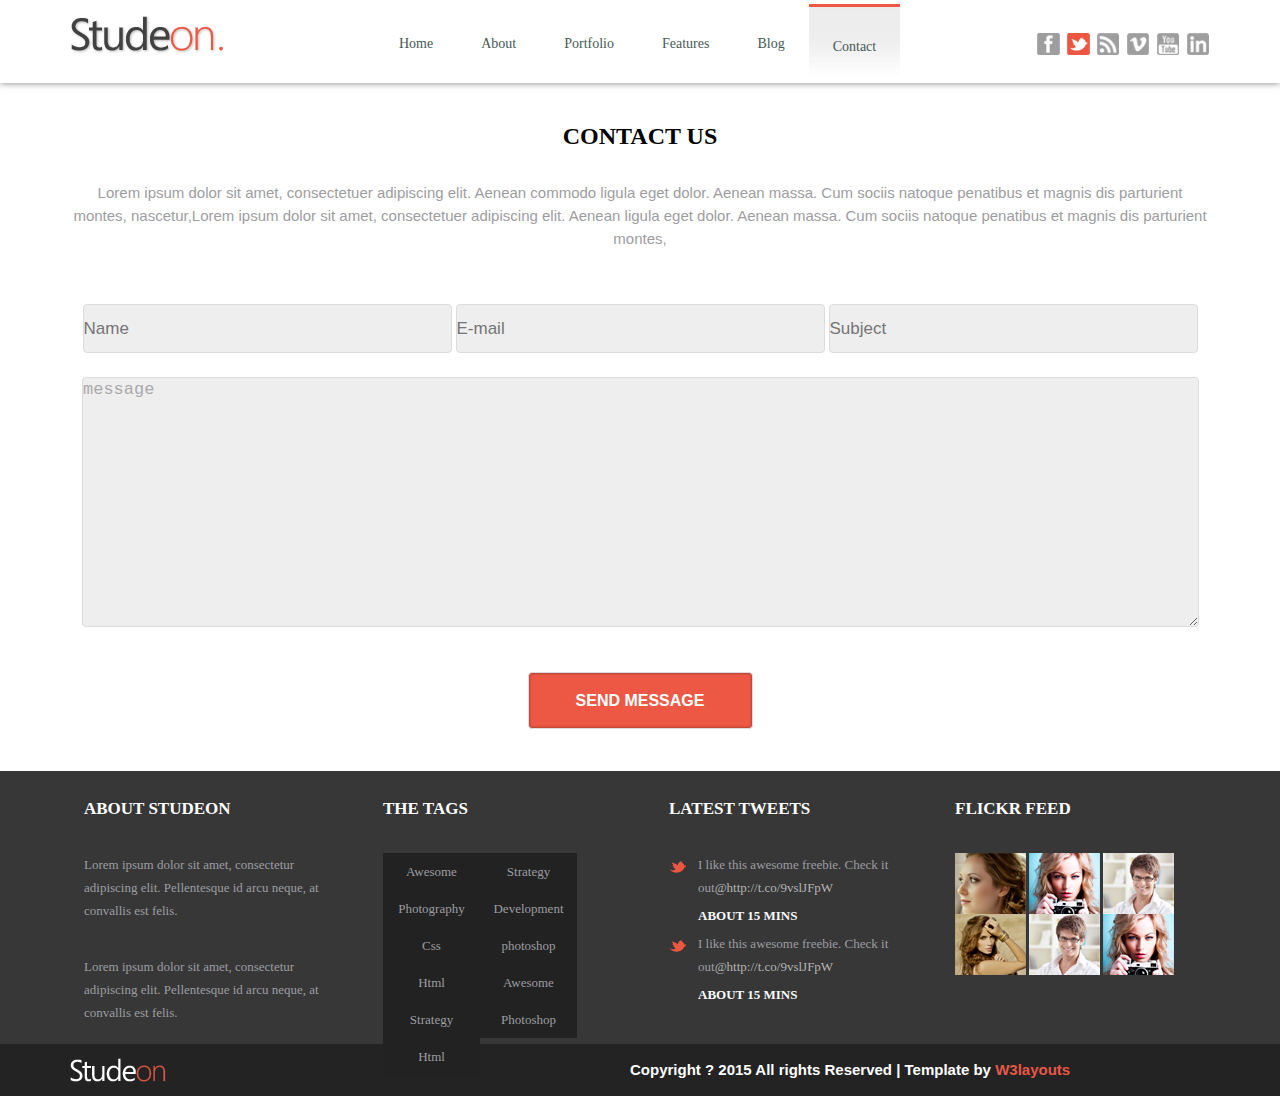
<file: studeon/contact.html>
<!DOCTYPE html PUBLIC "-//W3C//DTD XHTML 1.0 Transitional//EN" "http://www.w3.org/TR/xhtml1/DTD/xhtml1-transitional.dtd">
<html xmlns="http://www.w3.org/1999/xhtml">
<head>
<meta http-equiv="Content-Type" content="text/html; charset=utf-8" />
<title>contact</title>
<link href="css/style.css" rel="stylesheet" type="text/css" />
<link href="css/contact.css" rel="stylesheet" type="text/css" />
</head>

<body>
<div class="header">
	<div class="inner">
    	<div class="logo"><img src="images/logo.png" /></div>
        <div class="nav">
        <ul>
        	<li><a href="index.html">Home</a></li>
        	<li><a href="#about">About</a></li>
        	<li><a href="portfolio.html">Portfolio</a></li>
        	<li><a href="features.html">Features</a></li>
        	<li><a href="blog.html">Blog</a></li>
        	<li class="dif"><a href="#">Contact</a></li>
        </ul>
        </div>
        <div class="iocn">
        <ul>
        	<li><a href="#"></a></li>
        	<li><a href="#" class="niao"></a></li>
        	<li><a href="#" class="wifi"></a></li>
        	<li><a href="#" class="v"></a></li>
        	<li><a href="#" class="you"></a></li>
        	<li><a href="#" class="in"></a></li>
        </ul>
        </div>
    </div>
</div>
<div class="main">
	<h2>CONTACT US</h2>
    <p>Lorem ipsum dolor sit amet, consectetuer adipiscing elit. Aenean commodo ligula eget dolor. Aenean massa. Cum sociis natoque penatibus et magnis dis parturient montes, nascetur,Lorem ipsum dolor sit amet, consectetuer adipiscing elit. Aenean ligula eget dolor. Aenean massa. Cum sociis natoque penatibus et magnis dis parturient montes,</p>
    <form>
    	<input type="text" placeholder="Name" name="name" />
        <input type="email" placeholder="E-mail" name="email" />
        <input type="text" placeholder="Subject" />
        <textarea >message</textarea>
        <input type="submit" value="SEND MESSAGE" class="send"/>
    </form>
</div>
<div class="footer">
    <div class="hui">
    	<div class="hui-inner">
        	<div class="about">
            	<a name="about"><h2>ABOUT STUDEON</h2></a>
                <p>Lorem ipsum dolor sit amet, consectetur adipiscing elit. Pellentesque id arcu neque, at convallis est felis.</p>
                <p>Lorem ipsum dolor sit amet, consectetur adipiscing elit. Pellentesque id arcu neque, at convallis est felis.</p>
            </div>
            <div class="tags">
            	<h2>THE TAGS</h2>
               <span>Awesome</span><span>Strategy</span><span>Photography</span><span>Development</span><span>Css</span><span>photoshop</span><span>Html</span><span>Awesome</span><span>Strategy</span><span>Photoshop</span><span>Html</span>
            </div>
            <div class="latest">
            	<h2>LATEST TWEETS</h2>
                <p>I like this awesome freebie. Check it out<a href="#">@http://t.co/9vslJFpW</a></p>
                <h3>ABOUT 15 MINS</h3>
                <p>I like this awesome freebie. Check it out<a href="#">@http://t.co/9vslJFpW</a></p>
                <h3>ABOUT 15 MINS</h3>
            </div>
            <div class="feed">
            	<h2>FLICKR FEED</h2>
                <div class="pic"><img src="images/f1.png" /></div>
                <div class="pic"><img src="images/f2.png" /></div>
                <div class="pic"><img src="images/f3.png" /></div>
                <div class="pic"><img src="images/f4.png" /></div>
                <div class="pic"><img src="images/f3.png" /></div>
                <div class="pic"><img src="images/f2.png" /></div>
            </div>
        </div>
    </div>
    <div class="hei">
    	<div class="hei-inner">
        	<p>Copyright ? 2015 All rights Reserved | Template by  <span>W3layouts</span>
</p>
        </div>
    </div>
</div>
</body>
</html>
</file>
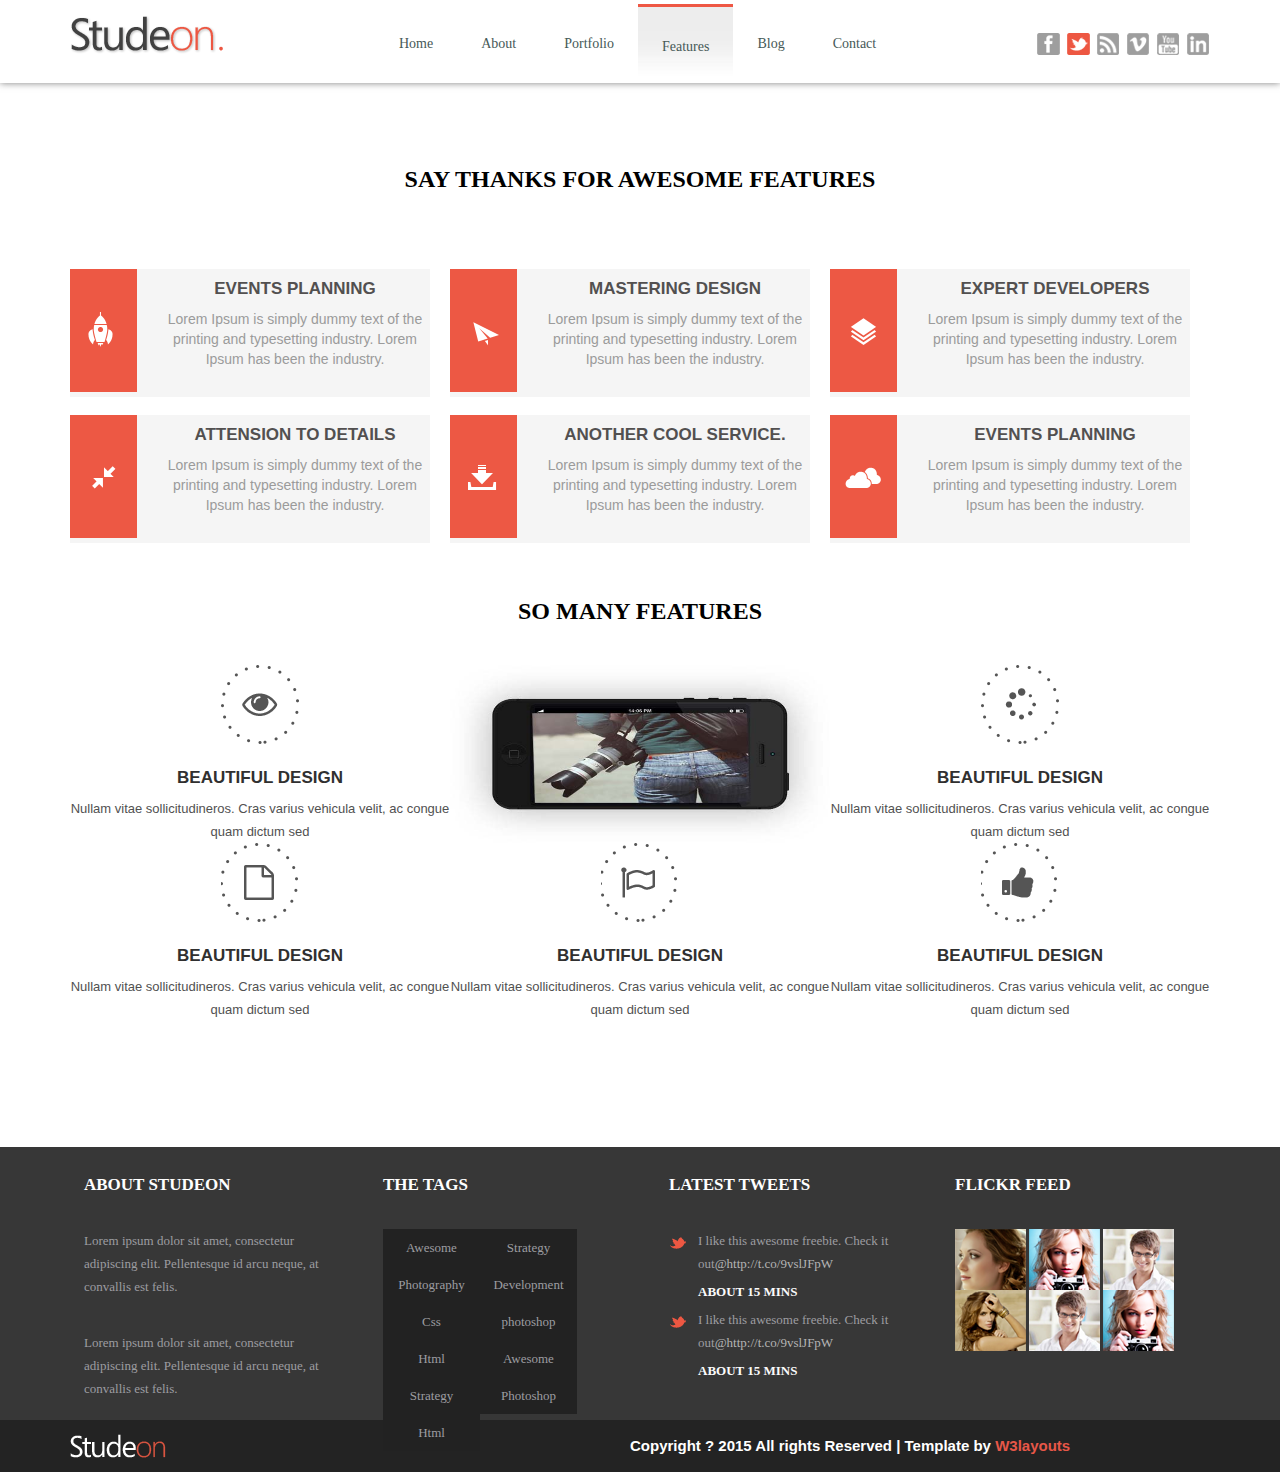
<file: studeon/features.html>
<!DOCTYPE html PUBLIC "-//W3C//DTD XHTML 1.0 Transitional//EN" "http://www.w3.org/TR/xhtml1/DTD/xhtml1-transitional.dtd">
<html xmlns="http://www.w3.org/1999/xhtml">
<head>
<meta http-equiv="Content-Type" content="text/html; charset=utf-8" />
<title>features</title>

<link href="css/style.css" rel="stylesheet" type="text/css" />
<link href="css/features.css" rel="stylesheet" type="text/css" />
</head>

<body>
<div class="header">
	<div class="inner">
    	<div class="logo"><img src="images/logo.png" /></div>
        <div class="nav">
        <ul>
        	<li><a href="index.html">Home</a></li>
        	<li><a href="#about">About</a></li>
        	<li><a href="portfolio.html">Portfolio</a></li>
        	<li class="dif"><a href="#">Features</a></li>
        	<li><a href="blog.html">Blog</a></li>
        	<li><a href="contact.html">Contact</a></li>
        </ul>
        </div>
        <div class="iocn">
        <ul>
        	<li><a href="#"></a></li>
        	<li><a href="#" class="niao"></a></li>
        	<li><a href="#" class="wifi"></a></li>
        	<li><a href="#" class="v"></a></li>
        	<li><a href="#" class="you"></a></li>
        	<li><a href="#" class="in"></a></li>
        </ul>
        </div>
    </div>
</div>
<div class="main">
	<div class="shang">
    	<h2>SAY THANKS FOR AWESOME FEATURES</h2>
        <div class="text-1">
        	<div class="plan">
                <div class="iocn yi"></div>
               		<div class="right">
                <h3>EVENTS PLANNING</h3>
                <p>Lorem Ipsum is simply dummy text of the printing and typesetting industry. Lorem Ipsum has been the industry.</p>
                	</div>
            </div>
            <div class="plan">
                <div class="iocn er"></div>
               		<div class="right">
                <h3>MASTERING DESIGN</h3>
                <p>Lorem Ipsum is simply dummy text of the printing and typesetting industry. Lorem Ipsum has been the industry.</p>
                	</div>
            </div>
        	<div class="plan">
                <div class="iocn san"></div>
               		<div class="right">
                <h3>EXPERT DEVELOPERS</h3>
                <p>Lorem Ipsum is simply dummy text of the printing and typesetting industry. Lorem Ipsum has been the industry.</p>
                	</div>
            </div>
        	<div class="plan">
                <div class="iocn si"></div>
               		<div class="right">
                <h3>ATTENSION TO DETAILS</h3>
                <p>Lorem Ipsum is simply dummy text of the printing and typesetting industry. Lorem Ipsum has been the industry.</p>
                	</div>
            </div>
        	<div class="plan">
                <div class="iocn wu"></div>
               		<div class="right">
                <h3>ANOTHER COOL SERVICE.</h3>
                <p>Lorem Ipsum is simply dummy text of the printing and typesetting industry. Lorem Ipsum has been the industry.</p>
                	</div>
            </div>
        	<div class="plan">
                <div class="iocn liu"></div>
               		<div class="right">
                <h3>EVENTS PLANNING</h3>
                <p>Lorem Ipsum is simply dummy text of the printing and typesetting industry. Lorem Ipsum has been the industry.</p>
                	</div>
            </div>
        </div>
    </div>
    <div class="xia">
    	<h2>SO MANY FEATURES</h2>
        <div class="text-2">
        	<div class="box">
            	<div class="iocn"></div>
                <h3>BEAUTIFUL DESIGN</h3>
                <p>Nullam vitae sollicitudineros. Cras varius vehicula velit, ac congue quam dictum sed</p>
            </div>
            <div class="box dif">
            	<img src="images/flat-phone.jpg" />  
            </div>
          <div class="box">
            	<div class="iocn san"></div>
                <h3>BEAUTIFUL DESIGN</h3>
                <p>Nullam vitae sollicitudineros. Cras varius vehicula velit, ac congue quam dictum sed</p>
            </div>
          <div class="box">
            	<div class="iocn si"></div>
                <h3>BEAUTIFUL DESIGN</h3>
                <p>Nullam vitae sollicitudineros. Cras varius vehicula velit, ac congue quam dictum sed</p>
            </div>
          <div class="box">
            	<div class="iocn wu"></div>
                <h3>BEAUTIFUL DESIGN</h3>
                <p>Nullam vitae sollicitudineros. Cras varius vehicula velit, ac congue quam dictum sed</p>
            </div>
          <div class="box">
            	<div class="iocn liu"></div>
                <h3>BEAUTIFUL DESIGN</h3>
                <p>Nullam vitae sollicitudineros. Cras varius vehicula velit, ac congue quam dictum sed</p>
            </div>
        </div>
    </div>
</div>
<div class="footer">
    <div class="hui">
    	<div class="hui-inner">
        	<a name="about"><div class="about"></a>
            	<h2>ABOUT STUDEON</h2>
                <p>Lorem ipsum dolor sit amet, consectetur adipiscing elit. Pellentesque id arcu neque, at convallis est felis.</p>
                <p>Lorem ipsum dolor sit amet, consectetur adipiscing elit. Pellentesque id arcu neque, at convallis est felis.</p>
            </div>
            <div class="tags">
            	<h2>THE TAGS</h2>
               <span>Awesome</span><span>Strategy</span><span>Photography</span><span>Development</span><span>Css</span><span>photoshop</span><span>Html</span><span>Awesome</span><span>Strategy</span><span>Photoshop</span><span>Html</span>
            </div>
            <div class="latest">
            	<h2>LATEST TWEETS</h2>
                <p>I like this awesome freebie. Check it out<a href="#">@http://t.co/9vslJFpW</a></p>
                <h3>ABOUT 15 MINS</h3>
                <p>I like this awesome freebie. Check it out<a href="#">@http://t.co/9vslJFpW</a></p>
                <h3>ABOUT 15 MINS</h3>
            </div>
            <div class="feed">
            	<h2>FLICKR FEED</h2>
                <div class="pic"><img src="images/f1.png" /></div>
                <div class="pic"><img src="images/f2.png" /></div>
                <div class="pic"><img src="images/f3.png" /></div>
                <div class="pic"><img src="images/f4.png" /></div>
                <div class="pic"><img src="images/f3.png" /></div>
                <div class="pic"><img src="images/f2.png" /></div>
            </div>
        </div>
    </div>
    <div class="hei">
    	<div class="hei-inner">
        	<p>Copyright ? 2015 All rights Reserved | Template by  <span>W3layouts</span>
</p>
        </div>
    </div>
</div>
</body>
</html>
</file>
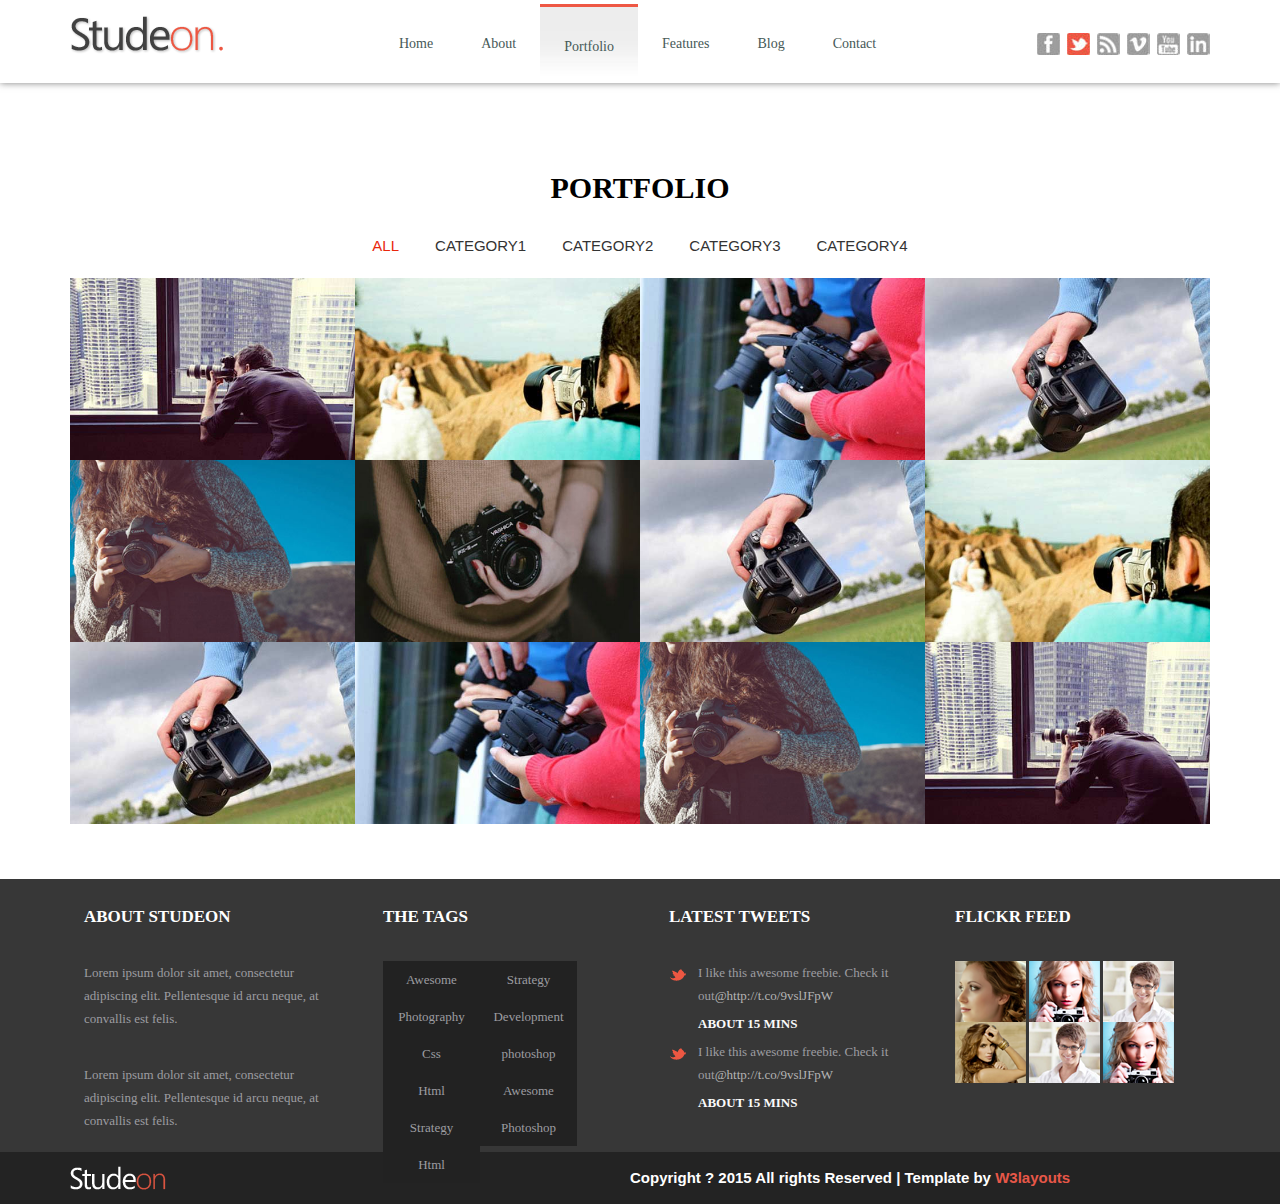
<file: studeon/portfolio.html>
<!DOCTYPE html PUBLIC "-//W3C//DTD XHTML 1.0 Transitional//EN" "http://www.w3.org/TR/xhtml1/DTD/xhtml1-transitional.dtd">
<html xmlns="http://www.w3.org/1999/xhtml">
<head>
<meta http-equiv="Content-Type" content="text/html; charset=utf-8" />
<title>portfolio</title>
<link href="css/style.css" rel="stylesheet" type="text/css" />
<link href="css/portfolio.css" rel="stylesheet" type="text/css" />
</head>

<body>
<div class="header">
	<div class="inner">
    	<div class="logo"><img src="images/logo.png" /></div>
        <div class="nav">
        <ul>
        	<li><a href="index.html">Home</a></li>
        	<li><a href="#about">About</a></li>
        	<li class="dif"><a href="#">Portfolio</a></li>
        	<li><a href="features.html">Features</a></li>
        	<li><a href="blog.html">Blog</a></li>
        	<li><a href="contact.html">Contact</a></li>
        </ul>
        </div>
        <div class="iocn">
        <ul>
        	<li><a href="#"><img src="images/iocn_03.jpg" /></a></li>
        	<li><a href="#"><img src="images/iocn_05.jpg" /></a></li>
        	<li><a href="#"><img src="images/iocn_07.jpg" /></a></li>
        	<li><a href="#"><img src="images/iocn_09.jpg" /></a></li>
        	<li><a href="#"><img src="images/iocn_11.jpg" /></a></li>
        	<li><a href="#"><img src="images/iocn_13.jpg" /></a></li>
        </ul>
        </div>
    </div>
</div>
<div class="main">
	<h2>PORTFOLIO</h2>
    <ul>
    	<li><a href="#" class="active">ALL</a></li>
    	<li><a href="#">CATEGORY1</a></li>
    	<li><a href="#">CATEGORY2</a></li>
    	<li><a href="#">CATEGORY3</a></li>
    	<li><a href="#">CATEGORY4</a></li>
    </ul>
    <div class="list-pic">
   	  <div class="pic">
        <img src="images/s1.jpg" />
        <a href="#">我就是我，不一样的烟火</a>
        </div>
    	<div class="pic">
        <img src="images/s2.jpg" />
        <a href="#">我就是我，不一样的烟火</a>
        </div>
    	<div class="pic">
        <img src="images/s3.jpg" />
        <a href="#">我就是我，不一样的烟火</a>
        </div>
    	<div class="pic">
        <img src="images/s4.jpg" />
        <a href="#">我就是我，不一样的烟火</a>
        </div>
    	<div class="pic">
        <img src="images/s5.jpg" />
        <a href="#">我就是我，不一样的烟火</a>
        </div>
    	<div class="pic">
        <img src="images/s6.jpg" />
        <a href="#">我就是我，不一样的烟火</a>
        </div>
    	<div class="pic">
        <img src="images/s4.jpg" />
        <a href="#">我就是我，不一样的烟火</a>
        </div>
    	<div class="pic">
        <img src="images/s2.jpg" />
        <a href="#">我就是我，不一样的烟火</a>
        </div>
    	<div class="pic">
        <img src="images/s4.jpg" />
        <a href="#">我就是我，不一样的烟火</a>
        </div>
    	<div class="pic">
        <img src="images/s3.jpg" />
        <a href="#">我就是我，不一样的烟火</a>
        </div>
    	<div class="pic">
        <img src="images/s5.jpg" />
        <a href="#">我就是我，不一样的烟火</a>
        </div>
    	<div class="pic">
        <img src="images/s1.jpg" />
        <a href="#">我就是我，不一样的烟火</a>
        </div>
    </div>
</div>
<div class="footer">
    <div class="hui">
    	<div class="hui-inner">
        	<div class="about">
            	<a name="about"><h2>ABOUT STUDEON</h2></a>
                <p>Lorem ipsum dolor sit amet, consectetur adipiscing elit. Pellentesque id arcu neque, at convallis est felis.</p>
                <p>Lorem ipsum dolor sit amet, consectetur adipiscing elit. Pellentesque id arcu neque, at convallis est felis.</p>
            </div>
            <div class="tags">
            	<h2>THE TAGS</h2>
               <span>Awesome</span><span>Strategy</span><span>Photography</span><span>Development</span><span>Css</span><span>photoshop</span><span>Html</span><span>Awesome</span><span>Strategy</span><span>Photoshop</span><span>Html</span>
            </div>
            <div class="latest">
            	<h2>LATEST TWEETS</h2>
                <p>I like this awesome freebie. Check it out<a href="#">@http://t.co/9vslJFpW</a></p>
                <h3>ABOUT 15 MINS</h3>
                <p>I like this awesome freebie. Check it out<a href="#">@http://t.co/9vslJFpW</a></p>
                <h3>ABOUT 15 MINS</h3>
            </div>
            <div class="feed">
            	<h2>FLICKR FEED</h2>
                <div class="pic"><img src="images/f1.png" /></div>
                <div class="pic"><img src="images/f2.png" /></div>
                <div class="pic"><img src="images/f3.png" /></div>
                <div class="pic"><img src="images/f4.png" /></div>
                <div class="pic"><img src="images/f3.png" /></div>
                <div class="pic"><img src="images/f2.png" /></div>
            </div>
        </div>
    </div>
    <div class="hei">
    	<div class="hei-inner">
        	<p>Copyright ? 2015 All rights Reserved | Template by  <span>W3layouts</span>
</p>
        </div>
    </div>
</div>
</body>
</html>
</file>
<file: ifreelancer/css/style.css>
@charset "utf-8";
/* CSS style */
body,h1,h2,h3,h4,h5,h6,p,ul,li,input,dltextarea{margin:0;padding:0;}
ul{list-style:none;}
a{text-decoration:none;}
img,input{border:none;}
.clear{clear:both;}
header{width:1130px;margin:0 auto;height:104px;}
header .logo{float:left;padding:14px 0;}
header ul{float:right;padding-right:12px;}
header li{float:left;padding-left:48px;line-height:98px;height:98px;}
header li a{font-size:16px;font-family:arlia;color:#6e6e6e;font-weight:bolder;display:inline-block;}
header li:hover a{color:#e74c3c;transition:all 0.5s;transform:scale(1.3);text-shadow:0 0 10px rgba(62,220,208,.5);}
</file>
<file: ifreelancer/css/index.css>
@charset "utf-8";
/* CSS index */
@keyframes shan{0%{font-size:19px;}50%{font-size:30px;}100%{font-size:19px;}}
.first{height:596px;width:100%;background:url(../images/bg.jpg) no-repeat top center;background-size:cover;}
.first .inner{width:1140px;margin:0 auto;text-align:center;padding-top:181px;position:relative;}
.first .inner h2{line-height:44px;font-size:39px;color:#fff;}
.first .inner span{color:#e74c3c;animation:shan 1s;position:relative;}
.first .inner p{line-height:54px;height:54px;font-size:19px;font-family:arial;color:#fff;font-weight:normal;}
.first .inner .more{width:208px;height:51px;border:1px solid #fff;border-radius:2px;text-align:center;line-height:51px;margin:90px 465px 0;transition:all 1s ease;}
.first .inner .more:hover{background:rgba(55,233,241,0.5);}
.first .inner .more a{color:#fff;font-family:arial;font-size:21px;}
.first .inner .more i{padding-left:18px;display:inline-block;transition:all 1s ease;}
.first .inner .more:hover i{transform:scale(1.5) translate(20px,0)}
.first .inner .icon-angle-left{position:absolute;left:-41px;top:230px;display:inline-block;font-size:40px;color:#5a6877;transition:all 1s ease;}
.first .inner .icon-angle-left:hover{transform:scale(1.5);}
.first .inner .icon-angle-right{position:absolute;right:-41px;top:230px;display:inline-block;font-size:40px;color:#5a6877;transition:all 1s ease;}
.first .inner .icon-angle-right:hover{transform:scale(1.5);}
.two{background:#f7f7f7 url(../images/device.png) no-repeat right center;padding-bottom:201px;}
.two .inner{width:1140px;margin:0 auto;}
.two .inner .text{width:568px;}
.two .inner h2{line-height:109px;height:109px;font-family:arial;font-size:37px;color:#6e6e6e;padding-top:67px;}
.two .inner h3{line-height:33px;font-family:arial;font-size:25px;color:#6e6e6e;}
.two .inner p{line-height:23px;font-family:arial;font-size:19px;color:#6e6e6e;font-weight:normal;padding-top:18px;}
.two .inner span{color:#e74c3c;}
.two .inner .more{width:244px;height:51px;background:#e74c3c;border-radius:3px;font-size:21px;font-family:arial;text-align:center;line-height:51px;margin-top:60px;}
.two .inner .more a{display:inline-block;color:#fff;font-size:21px;}
.two .inner .more i{padding-left:26px;}
.tre{width:1140px;margin:0 auto;text-align:center;}
.tre h2{font-family:arial;font-size:33px;line-height:155px;height:155px;padding-top:29px;color:#666;}
.tre p{font-family:arial;font-size:17px;line-height:22px;color:#858585;}
.tre ul{display:inline-block;margin:62px 0 85px 0;}
.tre li{width:200px;height:200px;display:inline-block;background:#3a5169;color:#fff;font-size:17px;text-align:center;margin:0 40px;transform:rotate(-45deg); vertical-align:top;}
.tre li:nth-child(2n){background:#e74c3c;}
.tre li a{display:inline-block;transform:rotate(45deg);color:#fff;margin:40px 25px;}
.tre li .icon{width:69px;height:50px;border-bottom:1px solid #d8dce1;position:absolute;left:52px;top:-52px;}
.tre li i{font-size:36px;color:#fff;position:relative;display:block;}
.tre li h4{line-height:18px;font-size:12px;margin:12px 0 0 0;display:inline-block;}
.tre li p{line-height:17px;font-size:13px;display:inline-block;color:#fff;}
.four{background:url(../images/sr-bottom.jpg) no-repeat left top;height:350px;background-size:cover;}
.four .inner{width:1140px;margin:0 auto;text-align:center;}
.four .inner h2{font-size:35px;line-height:36px;color:#fff;padding-top:84px;}
.four .inner span{color:#e74c3c;}
.four .inner p{line-height:107px;height:107px;color:#f2f4f5;font-size:29px;position:relative;}
.four .inner p:before{content:"";width:55px;height:1px;position:absolute;left:425px;top:60px;background:#c5c9d0;display:inline-block;}
.four .inner p:after{content:"";width:55px;height:1px;position:absolute;right:425px;top:60px;background:#c5c9d0;display:inline-block;}
.four .inner ul{margin:0 auto;display:inline-block;}
.four .inner li{width:22px;height:22px;border:1px solid #838e9b;margin-right:30px;float:left;transform:rotate(-45deg);position:relative;}
.four .inner li:before{content:"";width:22px;height:1px;background:#959ea8;position:absolute;transform:rotate(45deg) translate(34px,7px);display:block;}
.four .inner li:last-child:before{display:none;}
.four .inner li:last-child{background:#e74c3c;}
.five{background:#f7f7f7;text-align:center;padding-bottom:85px;}
.five .inner{width:1140px;margin:0 auto;position:relative;}
.five h2{line-height:101px;height:101px;border-bottom:1px solid #fff;color:#666;font-size:37px;padding-top:52px;}
.five span{color:#e74c3c;}
.five .inner p{font-family:arial;font-size:17px;color:#afafaf;line-height:22px;padding-top:29px;}
.five .inner li{float:left;}
.five .inner ul{padding:63px 0 64px 0;height:262px;}
.five .inner li img{width:376px;height:262px;}
.five .inner .view{width:187px;height:51px;background:#e74c3c;margin:0 auto;border-radius:4px;}
.five .inner .view a{color:#fff;font-size:21px;font-family:arial;line-height:51px;}
.five .inner .view i{padding-left:20px;}
.five .inner .icon-angle-left{position:absolute;left:-70px;top:230px;display:inline-block;font-size:40px;color:#5a6877;transition:all 1s ease;}
.five .inner .icon-angle-left:hover{transform:scale(1.5);}
.five .inner .icon-angle-right{position:absolute;right:-70px;top:230px;display:inline-block;font-size:40px;color:#5a6877;transition:all 1s ease;}
.five .inner .icon-angle-right:hover{transform:scale(1.5);}
.six{text-align:center;}
.six .inner{width:1140px;margin:0 auto;margin-top:24px;}
.six .inner h2{line-height:159px;height:159px;color:#666;font-size:37px;}
.six .inner p{font-family:arial;font-size:17px;color:#afafaf;line-height:22px;padding:29px 0 64px 0;}
.six .inner ul{height:533px;}
.six .inner li{float:left;width:376px;background:#f7f7f7;text-align:left;}
.six .inner img{width:376px;height:261px;}
.six .inner li:nth-child(2){background:#f0f0f0;}
.six .inner li h3{line-height:74px;padding-top:40px;padding-left:21px;}
.six .inner li p{line-height:22px;padding:0 0 0 21px;}
.six .inner li h5{}
.six .inner li i{color:#e67367;}
.six .inner .view{width:187px;height:51px;background:#e74c3c;border-radius:4px;display:inline-block;margin-bottom:85px;}
.six .inner .view a{color:#fff;font-size:21px;font-family:arial;line-height:51px;}
.six .inner .view i{padding-left:20px;}
.six .inner .icon-angle-left{position:absolute;left:-70px;top:230px;display:inline-block;font-size:40px;color:#5a6877;transition:all 1s ease;}
.six .inner .icon-angle-left:hover{transform:scale(1.5);}
.six .inner .icon-angle-right{position:absolute;right:-70px;top:230px;display:inline-block;font-size:40px;color:#5a6877;transition:all 1s ease;}
.six .inner .icon-angle-right:hover{transform:scale(1.5);}
.sev{height:232px;background:url(../images/snow.jpg) no-repeat;background-size:cover;}
.sev .inner{width:1140px;margin:0 auto;}
.sev .inner ul{padding-top:84px;}
.sev .inner li{float:left;margin:0 40px;}
.nine{background:#e74c3c;color:#fff;}
.nine .inner{width:1140px;margin:0 auto;}
.nine .inner p{display:inline;line-height:81px;height:81px;margin-right:80px;font-size:18px;}
.nine .inner .last{margin-right:50px;}
.ten{width:1140px;margin:0 auto;}
.ten .left{width:500px;float:left;background:url(../images/logo.png) no-repeat 15px 80px;}
.ten .left p{line-height:24px;padding:84px 0 0 176px;color:#9a9a9a;font-size:17px;font-size:15px;color:#686868;}
.ten .right{width:555px;float:right;}
.ten .right h4{line-height:33px;height:33px;position:relative;}
.ten .right h4:before{content:"";width:540px;height:1px;background:#676767;position:absolute;left:0px;top:33px;}
.ten .right ul{float:left;padding:13px 128px 0 0;}
.ten .right li{line-height:21px;font-size:13px;color:#777;font-weight:bolder;}
.ele{width:100%;background:#3a5169;text-align:center;color:#fff;font-size:22px;line-height:53px;word-spacing:14px;letter-spacing:7px;font-weight:bolder;}
.twl{background:#1c2230;}
.twl .inner{width:1140px;margin:0 auto;}
.twl .inner ul{width:543px;margin:0 auto;}
.twl .inner li{float:left;padding:0 30px;line-height:126px;}
.twl .inner a{color:#fff;font-size:31px;}
.bottom{background:#e9e9e9;}
.bottom .inner{width:1140px;margin:0 auto;padding-top:17px;position:relative;}
.bottom .inner p{line-height:41px;height:41px;font-size:15px;color:#1c2230;display:inline-block;}
.bottom .inner .left{float:left;}
.bottom .inner .right{float:right;}
.bottom .inner .icon{position:absolute;right:-160px;bottom:0px;}
</file>
<file: jingdongIndex/css/style.css>
@charset "utf-8";
/* CSS Document */
body,h1,h2,h3,h4,h5,h6,p,ul,li,input,dl,dd,dt,textarea{margin:0;padding:0;}
body{font-family:arial;}
ul{list-style:none;}
ol{list-style:none;}
a{text-decoration:none;}
img,input{border:none;}
.header{border-bottom:2px solid #b1191a;}
.clearfix:after{content:"200B";display:block;font-size:0;height:0;clear:both;}
.h_top{height:30px;background:#f1f1f1;}
.h_top .inner{width:1210px;margin:0 auto;}
.h_top .inner .map{float:left;font-size:12px;color:#666;line-height:30px;}
.h_top .inner ul{float:right;}
.h_top .inner ul li{float:left;font-size:12px;line-height:30px;}
.h_top .inner ul li span{display:inline-block;width:15px;height:20px;background:url(../images/jd2015img.png) no-repeat;margin:5px 3px 0 0;float:left;}
.h_top .inner ul li a:hover span{background-position:0 -25px;}
.h_top .inner ul li a{color:#666;padding:0 10px;display:inline-block;}
.h_top .inner ul .bg:hover{background:#fff;}
.h_top .inner ul li a:hover{color:#c81623;}
.h_top .inner ul li .first{padding-right:6px;}
.h_top .inner ul li .red{color:#c81623;padding-left:0;}
.h_top .inner ul .line{width:1px;height:12px;background:#ddd;margin-top:9px;}
.h_top .inner i{font-style:normal;width:10px;height:5px;font-size:16px;line-height:3px;display:inline-block;font-family:consolas;overflow:hidden;margin-left:9px;}
.h_mid{width:1210px;margin:0 auto;}
.h_mid .logo{float:left;padding:20px 92px 0 0;}
.h_mid .search{float:left;margin-top:25px;}
.h_mid .search form .kuang{width:449px;height:32px;border:2px solid #b61d1d;float:left;padding-left:5px;color:#666;}
.h_mid .tags{width:538px;height:28px;overflow:hidden;line-height:28px;}
.h_mid .tags a{color:#666;padding-right:11px;font-family:"宋体";font-size:12px;}
.h_mid .tags .one{color:#c81623;}
.h_mid .tags a:hover{color:#c81623;}
.h_mid .search form .sub{width:78px;height:36px;background:#b61d1d;color:#fff;cursor:pointer;}
.h_mid .buy{float:right;width:139px;height:34px;border:1px solid #dfdfdf;margin:25px 66px 0 0;background:#f9f9f9 url(../images/jd2015img.png) no-repeat 19px -49px;position:relative;}
.h_mid .buy a{font:12px/34px "宋体";color:#666;margin-left:44px;display:inline-block;}
.h_mid .buy a:hover{color:#cb2531;}
.h_mid .buy i{float:right;font:14px/34px consolas;color:#666;display:inline-block;margin-right:11px;}
.h_mid .buy .number{padding:0 5px;height:14px;background:#c81623;font-size:12px;color:#fff;text-align:center;line-height:14px;position:absolute;left:104px;top:-4px;border-radius:6px 6px 6px 0;}
.h_bot{width:1210px;margin:0 auto;padding-top:11px;}
.h_bot .fenlei{float:left;width:199px;height:44px;background:#b1191a;color:#fff;padding-left:11px;line-height:44px;font:14px/44px "微软雅黑";}
.h_bot ul{float:left;}
.h_bot ul li{float:left;padding:0 20px;}
.h_bot ul li a{font:14px/44px "宋体";color:#333;}
.page1 .inner{width:1210px;margin:0 auto;}
.page1 .inner .page_top .wrap{width:210px;float:left;position:relative;}
.page1 .inner .page_top .list_nav{float:left;width:209px;background:#c81623;border-left:1px solid #b61d1d;height:466px;}
.page1 .inner .page_bot{padding:10px 0 19px 0;}
.page1 .inner .page_bot .left{width:210px;height:151px;background:url(../images/homebg.png) no-repeat -213px -136px;float:left;}
.page1 .inner .page_bot .right{float:left;}
.page1 .inner .page_bot .right li{float:left;padding-right:1px;}
.page1 .list_nav li{height:31px;line-height:31px;position:relative;}
.page1 .list_nav li:hover{background:#fff;}
.page1 .list_nav li:hover a{color:#c81623;}
.page1 .list_nav li:hover h3{color:#c81623;}
.page1 .list_nav li h3{color:#fff;font-weight:normal;width:178px;overflow:hidden;font-size:14px;line-height:31px;height:31px;padding-left:10px;}
.page1 .list_nav li h3 a{font-size:14px;color:#fff;}
.page1 .page_top .popup{width:999px;border:1px solid #c81623;border-left:none;position:absolute;top:0;left:210px;background:#f7f7f7;min-height:466px;z-index:2;display:none;}
.page1 .page_top .popup .section1{padding-bottom:23px;}
.page1 .page_top .popup .left{float:left;}
.page1 .page_top .popup .left .brand{padding:20px 0 0 10px;width:725px;height:24px;overflow:hidden;}
.page1 .page_top .popup .left .brand a{color:#fff;font-size:12px;line-height:24px;height:24px;background:#7c7171;display:inline-block;float:left;padding:0 32px 0 8px;margin-left:10px;position:relative;}
.page1 .page_top .popup .left .brand i{width:23px;height:23px;background:#5c5251;display:block;text-align:center;position:absolute;top:1px;right:0px;}
.page1 .page_top .popup .left .brand a:hover{background:#c81623;transition:all 0.5s ease;}
.page1 .page_top .popup .left .brand a:hover i{background:#b1191a;transition:all 0.5s ease;}
.page1 .page_top .popup .left .menu{padding:6px 0 0 20px;}
.page1 .page_top .popup .left .menu a:hover {color:#c81623;}
.page1 .page_top .popup .left .menu dl{padding-top:10px;}
.page1 .page_top .popup .left .menu dt{width:84px;float:left;font-size:12px;font-weight:bolder;position:relative;}
.page1 .page_top .popup .left .menu dt a{font-family:"微软雅黑";color:#666;width:54px;height:21px;line-height:21px;display:block;text-align:right;overflow:hidden;}
.page1 .page_top .popup .left .menu dt i{position:absolute;top:0;right:17px;font-family:consolas;}
.page1 .page_top .popup .left .menu dd{float:left;width:621px;border-bottom:1px solid #f2f2f2;padding-bottom:2px;}
.page1 .page_top .popup .left .menu dd a{float:left;font-size:12px;font-family:"微软雅黑";color:#666;line-height:16px;height:16px;padding:0 8px;border-left:1px solid #e5e5e5;margin-bottom:8px;}
.page1 .page_top .popup .right{float:right;width:168px;margin-right:20px;padding-top:20px;}
.page1 .page_top .popup .right li{float:left;width:83px;height:35px;font-size:0;padding:0 0 1px 1px;}
.page1 .page_top .popup .right li img{width:100%;height:100%;}
.page1 .page_top .popup .right .mid-icon{margin-top:9px;font-size:0;}
.page1 .page_top .popup .right .mid-icon a{margin-bottom:1px;display:block;}
.page1 .inner .page_top .list_nav i{color:#fff;font-family:consolas;font-size:14px;position:absolute;right:13px;top:0;}
</file>
<file: jingdongIndex/css/index.css>
@charset "utf-8";
/* CSS Document */
.page1 .inner .banner{float:left;width:730px;height:454px;margin:12px 10px 0;overflow:hidden;position:relative;}
.page1 .inner .banner ul{width:730px;height:454px;position:absolute;}
.page1 .inner .banner ul li{float:left;width:730px;height:454px;display:block;}
.page1 .inner .banner ol{position:absolute;right:50%;bottom:0;}
.page1 .inner .banner ol li{float:left;width:20px;height:20px;border:1px solid red; border-radius:50%;float:left;margin-left:3px;text-align:center;color:red;background:yellow;cursor:pointer;line-height:20px;}
.page1 .inner .banner ol .ac{color:#fff;font-weight:bolder;background:rgba(154,149,149,0.50);border:1px solid #CCCCCC;}
.page1 .inner .banner .prevBtn{position: absolute; width: 40px; height:40px; line-height:35px; font-size:30px;color: #fff; text-align: center;background: #333; opacity:.4; top: 50%; margin-top:-20px;left: 10px;}
.page1 .inner .banner .nextBtn{position: absolute; width: 40px; height:40px; line-height:35px; font-size:30px;color: #fff; text-align: center;background: #333; opacity:.4; top: 50%; margin-top:-20px;right: 10px;}
.page1 .inner .page_text{float:left;width:250px;padding-top:12px;}
.page1 .inner .news{border:1px solid #e4e4e4;padding:0 15px 0;height:163px;}
.page1 .inner .page_text .title{height:32px;border-bottom:1px dashed #e4e4e4;}
.page1 .inner .page_text .title h2{font:16px/32px "microsoft yahei";float:left;color:#666;}
.page1 .inner .page_text .title a{float:right;font-size:12px;color:#666;font-family:"宋体";line-height:32px;}
.page1 .inner .page_text .news ul li{line-height:24px;height:24px;}
.page1 .inner .page_text ul li:hover a{color:#c81623;}
.page1 .inner .page_text .news li a{font:12px/24px "宋体";color:#666;vertical-align:top;white-space:nowrap;text-overflow:ellipsis;width:218px;height:24px;overflow:hidden;display:block;}
.page1 .inner .page_text ul li span{font-weight:bolder;}
.page1 .inner .icon{border:1px solid #e4e4e4;height:208px;border-top:none;overflow:hidden;}
.page1 .inner .icon ul{width:253px;}
.page1 .inner .icon a{font:12px/24px "宋体";color:#666;display:block;}
.page1 .inner .icon li{float:left;width:62px;height:70px;border-right:1px solid #e4e4e4;border-bottom:1px solid #e4e4e4;position:relative;text-align:center;}
.page1 .inner .icon i{width:25px;height:25px;background:url(../images/57620a6fN77b2b8af.png) no-repeat;position:absolute;left:18px;top:13px;display:block;}
.page1 .inner .icon .er{background-position:0 -25px;}
.page1 .inner .icon .san{background-position:0 -50px;}
.page1 .inner .icon .si{background-position:0 -75px;}
.page1 .inner .icon .wu{background-position:0 -100px;}
.page1 .inner .icon .liu{background-position:0 -125px;}
.page1 .inner .icon .qi{background-position:0 -150px;}
.page1 .inner .icon .ba{background-position:0 -175px;}
.page1 .inner .icon .jiu{background-position:0 -200px;}
.page1 .inner .icon .shi{background-position:0 -225px;}
.page1 .inner .icon .shiyi{background-position:0 -250px;}
.page1 .inner .icon .shier{background-position:0 -275px;}
.page1 .inner .icon span{display:inline-block;line-height:30px;height:30px;padding-top:40px;}
.page1 .inner .pic{width:250px;height:70px;margin-top:5px;}
.page2{width:1210px;margin:0 auto;}
.page2 .con{width:100%;height:231px;border:1px solid #ededed;border-top-color:#d1d1d1;position:relative;}
.page2 .con i{background:url(../images/homebg.png) no-repeat 0px -123px;width:365px;height:5px;position:absolute;right:0;top:-4px;}
@keyframes run{
	0%{right:780px;opcity:0;}
	100%:{right:0;opcity:1;}
	}
.page2 .con:hover i{animation:run 0.5s;}
.page2 .con li{float:left;width:201px;text-align:center;padding-top:38px;}
.page2 .con li a{color:#666;text-decoration:none;}
.page2 .con li .text{width:117px;text-align:center;margin-left:36px;border-right:1px solid #e3e3e3;padding-right:48px;height:77px;overflow:hidden;}
.page2 .con li:last-child .text{border-right:none;}
.page2 .con li .text p{line-height:19px;width:130px;overflow:hidden;height:38px;font-size:12px;}
.like .con p:hover{color:#c81622;}
.page2 .con li .text span{color:#b5323d;font-size:16px;line-height:24px;}
.page3{width:1210px;margin:0 auto;}
.page3 h3{line-height:35px;padding-top:21px;font-size:20px;color:#333;font-weight:normal;}
.page3 .con{width:100%;height:405px;border:1px solid #ededed;}
.page3 .con .text{width:403px;float:left;overflow:hidden;border-right:1px solid #ededed;background:#f7f7f7;}
.page3 .con .text .text-top{height:246px;border-bottom:1px solid #ededed;position:relative;}
.page3 .con .text .text-top a{color:#333333;}
.page3 .con .text .text-top h4{font-size:16px;line-height:40px;height:40px;text-align:center;border-bottom:1px dashed #ededed;margin:0 20px;}
.page3 .con .text .text-top .pic{width:403px;height:205px;overflow:hidden;}
.page3 .con .text .text-top .font{position:absolute;left:45px;top:58px;}
.page3 .con .text .text-top h5{font-size:16px;line-height:40px;height:40px;}
.page3 .con .text .text-top p{font-size:14px;line-height:18px;height:18px;}
.page3 .con .text .text-top span{font-size:14px;line-height:19px;height:19px;color:#c81623;}
.page3 .con .text .text-bot a{float:left;color:#333;}
.page3 .con .text .text-bot .pic{width:201px;height:158px;overflow:hidden;}
.page3 .con .text .text-bot .font{position:absolute;left:10px;top:50px;}
.page3 .con .text .text-bot h5{font-size:16px;line-height:40px;height:40px;}
.page3 .con .text .text-bot p{font-size:14px;line-height:18px;height:18px;}
.page3 .con .text .text-bot span{font-size:14px;line-height:19px;height:19px;color:#c81623;}
.page3 .con .box{width:228px;overflow:hidden;background:#fff;}
.page3 .con .box .text-top .font{left:10px;top:58px;}
.page3 .con .box .text-top .pic{width:227px;overflow:hidden;}
.page3 .con .text-bot{position:relative;}
.page3 .con .box .text-bot .pic{width:228px;overflow:hidden;}
.page3 .con .text .text-bot .er .font{position:absolute;left:212px;top:50px;}
.page3 .icon{float:right;width:171px;}
.page3 .icon ul{margin-top:-13px;}
.page3 .icon .i_left{float:left;width:85px;border-right:1px dashed #e0e0e0;font-size:0;margin-top:13px;height:381px;overflow:hidden;}
.page3 .icon .i_left li{border-bottom:1px dashed #e0e0e0;margin-left:11px;width:74px;}
.page3 .icon .i_left li a{margin-left:0;display:block;width:85px;text-align:center;margin-left:-11px;}
.page3 .icon .i_right{border-right:none;}
.page3 .icon .i_right li{margin-left:0;}
.page3 .icon .i_right li a{margin-left:0;}
.advert{width:1210px;margin:0 auto;}
.advert ul{width:1200px;height:119px;margin:0 auto;padding-top:20px;}
.advert li{float:left;width:400px;overflow:hidden;}
.page4{width:1210px;margin:0 auto;}
.page4 .title{border-bottom:1px solid #c81623;}
.page4 .title h2{float:left;line-height:40px;height:40px;font-size:20px;color:#333;font-weight:normal;background: url(../images/nva_bg.png) no-repeat left -28px;padding-left: 4px;transition: all 0.8s;}
.page4:hover .title h2{background-position:0 6px;}
.page4 .title h2 span{font-size:13px;padding-right:23px;}
.page4 .title .nav ul{float:right;border:1px solid #ededed;border-bottom:none;margin-top:5px;}
.page4 .title .nav li{float:left;line-height:31px;height:31px;border-left:1px solid #fff;border-top:3px solid #fff;border-right:1px solid #fff;position:relative;}
.page4 .title .nav li a{font-size:12px;font-family:"宋体";color:#666;padding:0 15px;display:block;}
.page4 .title .nav li span{width:1px;height:14px;background:#ccc;position:absolute;top:10px;right:-2px;z-index:2;}
.page4 .title .nav li:hover{border-color:#c81623;z-index:3;margin-top:-1px;padding-top:1px;}
.page4 .title .nav li:hover span{display:none;}
.page4 .title .nav li:hover a{background:#fff;height:32px;}
.page4 .con .left{float:left;width:330px;position:relative;}
.page4 .con .loft-2{width:210px;}
.page4 .con .loft-6{width:210px;}
.page4 .con .loft-7{width:210px;}
.page4 .con .loft-8{width:210px;}
.page4 .con .loft-9{width:210px;}
.page4 .con .loft-10{width:210px;}
.page4 .con .loft-12{width:210px;}
.page4 .con .left .pic{display:block;position:relative;height:473px;overflow:hidden;}
.page4 .con .left .pic:before{content:"";width:80px;height:350px;background:-moz-linear-gradient(left,rgba(255,255,255,0) 0,rgba(255,255,255,0.5) 50%,rgba(255,255,255,0) 0);position:absolute;left:-200px;top:0;transform:skewX(-20deg);}
.page4 .con .left .pic:hover:before{left:350px;transition:all 1s;}
.page4 .con .left .pic .fukuang{width:100%;height:92px;background:rgba(207,207,207,0.5);position:absolute;left:0;top:253px;}
.page4 .con .loft-2 .pic .kuang-2{top:237px;}
.page4 .con .left .pic .kuang-3{height:46px;top:237px;}
.page4 .con .left .pic .kuang-4{height:46px;top:237px;}
.page4 .con .left .pic .kuang-5{height:46px;top:237px;}
.page4 .con .left .pic .kuang-11{height:46px;top:237px;}
.page4 .con .loft-6 .pic .kuang-6{top:237px;}
.page4 .con .loft-7 .pic .kuang-7{top:237px;}
.page4 .con .loft-8 .pic .kuang-8{top:237px;}
.page4 .con .loft-9 .pic .kuang-9{top:237px;}
.page4 .con .loft-10 .pic .kuang-10{top:237px;}
.page4 .con .loft-12 .pic .kuang-12{top:237px;height:92px;padding-left:25px;}
.page4 .con .left .pic .fukuang ul{padding-left:25px;}
.page4 .con .left .pic .fukuang .ul-2{padding-left:10px;}
.page4 .con .left .pic .fukuang .ul-6{padding-left:10px;}
.page4 .con .left .pic .fukuang .ul-7{padding-left:10px;}
.page4 .con .left .pic .fukuang .ul-8{padding-left:10px;}
.page4 .con .left .pic .fukuang .ul-9{padding-left:10px;}
.page4 .con .left .pic .fukuang .ul-10{padding-left:10px;}
.page4 .con .left .pic .fukuang .ul-12{padding-left:10px;}
.loft-2-bot{width:160px;height:122px;background:#e9f5fa;position:absolute;left:0;top:329px;padding:23px 25px 0;overflow:hidden;}
.loft-2-bot p{font-size:12px;font-family:"宋体";color:#666;line-height:23px;}
.loft-2-bot a{font-size:12px;font-family:"宋体";color:#999;margin-right:11px;line-height:24px;}
.loft-2-bot a:hover{color:#C81623;}

.loft-6-bot{width:160px;height:122px;background:#e9f5fa;position:absolute;left:0;top:329px;padding:23px 25px 0;overflow:hidden;}
.loft-6-bot p{font-size:14px;font-family:"宋体";color:#666;line-height:23px;}
.loft-6-bot a{font-size:12px;font-family:"宋体";color:#999;margin-right:11px;line-height:24px;}
.loft-6-bot a:hover{color:#C81623;}
.loft-7-bot{width:160px;height:122px;background:#e9f5fa;position:absolute;left:0;top:329px;padding:23px 25px 0;overflow:hidden;}
.loft-7-bot p{font-size:12px;font-family:"宋体";color:#666;line-height:23px;}
.loft-7-bot a{font-size:12px;font-family:"宋体";color:#999;margin-right:6px;line-height:24px;}
.loft-7-bot a:hover{color:#C81623;}
.loft-8-bot{width:160px;height:122px;background:#e9f5fa;position:absolute;left:0;top:329px;padding:23px 25px 0;overflow:hidden;}
.loft-8-bot p{font-size:12px;font-family:"宋体";color:#666;line-height:23px;}
.loft-8-bot a{font-size:12px;font-family:"宋体";color:#999;margin-right:10px;line-height:24px;}
.loft-8-bot a:hover{color:#C81623;}
.loft-9-bot{width:160px;height:122px;background:#e9f5fa;position:absolute;left:0;top:329px;padding:23px 25px 0;overflow:hidden;}
.loft-9-bot p{font-size:12px;font-family:"宋体";color:#666;line-height:23px;}
.loft-9-bot a{font-size:12px;font-family:"宋体";color:#999;margin-right:10px;line-height:24px;}
.loft-9-bot a:hover{color:#C81623;}
.loft-10-bot{width:160px;height:122px;background:#e9f5fa;position:absolute;left:0;top:329px;padding:23px 25px 0;overflow:hidden;}
.loft-10-bot p{font-size:12px;font-family:"宋体";color:#666;line-height:23px;}
.loft-10-bot a{font-size:12px;font-family:"宋体";color:#999;margin-right:4px;line-height:24px;}
.loft-10-bot a:hover{color:#C81623;}
.loft-12-bot{width:160px;height:122px;background:#e9f5fa;position:absolute;left:0;top:329px;padding:23px 25px 0;overflow:hidden;}
.loft-12-bot p{font-size:12px;font-family:"宋体";color:#666;line-height:23px;}
.loft-12-bot a{font-size:12px;font-family:"宋体";color:#999;margin-right:8px;line-height:24px;}
.loft-12-bot a:hover{color:#C81623;}


.page4 .con .left .pic .fukuang li{height:26px;margin:10px 0;background:url(../images/clothesicon.png) no-repeat;float:left;}
.page4 .con .left .pic .fukuang .er{background-position:0 -26px;}
.page4 .con .left .pic .fukuang .san{background-position:0 -52px;}
.page4 .con .left .pic .fukuang .si{background-position:0 -78px;}
.page4 .con .left .pic .fukuang .wu{background-position:0 -104px;}
.page4 .con .left .pic .fukuang .liu{background-position:0 -130px;}
.page4 .con .left .pic .fukuang .ul-2 li{background:url(../images/cosmeticsicon.png) no-repeat;}
.page4 .con .left .pic .fukuang .ul-2 .er{background-position:0 -26px;}
.page4 .con .left .pic .fukuang .ul-2 .san{background-position:0 -52px;}
.page4 .con .left .pic .fukuang .ul-2 .si{background-position:0 -78px;}
.page4 .con .left .pic .kuang-3 .ul-3 li{background:url(../images/mobilesicon.png) no-repeat;}
.page4 .con .left .pic .kuang-3 .ul-3 .er{background-position:0 -26px;}
.page4 .con .left .pic .kuang-3 .ul-3 .san{background-position:0 -52px;}
.page4 .con .left .pic .kuang-4 .ul-4 li{background:url(../images/electronicsicon.png) no-repeat;}
.page4 .con .left .pic .kuang-4 .ul-4 .er{background:url(../images/electronicsicon.png) no-repeat;}
.page4 .con .left .pic .kuang-5 .ul-5 li{background:url(../images/digitalsicon.png) no-repeat;}
.page4 .con .left .pic .kuang-5 .ul-5 .er{background-position:0 -26px;}
.page4 .con .left .pic .kuang-5 .ul-5 .san{background-position:0 0;}
.page4 .con .left .pic .kuang-11 .ul-11 li{background:url(../images/carsicon.png) no-repeat;}
.page4 .con .left .pic .kuang-11 .ul-11 .er{background-position:0 -26px;}
.page4 .con .left .pic .kuang-11 .ul-11 .san{background-position:0 0;}
.page4 .con .left .pic .fukuang .ul-6 li{background:url(../images/sportsicon.png) no-repeat;}
.page4 .con .left .pic .fukuang .ul-6 .er{background-position:0 -26px;}
.page4 .con .left .pic .fukuang .ul-6 .san{background-position:0 -52px;}
.page4 .con .left .pic .fukuang .ul-6 .si{background-position:0 -78px;}
.page4 .con .left .pic .fukuang .ul-7 li{background:url(../images/livingsicon.png) no-repeat;}
.page4 .con .left .pic .fukuang .ul-7 .er{background-position:0 -26px;}
.page4 .con .left .pic .fukuang .ul-7 .san{background-position:0 -52px;}
.page4 .con .left .pic .fukuang .ul-7 .si{background-position:0 -78px;}
.page4 .con .left .pic .fukuang .ul-8 li{background:url(../images/babysicon.png) no-repeat;}
.page4 .con .left .pic .fukuang .ul-8 .er{background-position:0 -26px;}
.page4 .con .left .pic .fukuang .ul-8 .san{background-position:0 -52px;}
.page4 .con .left .pic .fukuang .ul-8 .si{background-position:0 -78px;}
.page4 .con .left .pic .fukuang .ul-9 li{background:url(../images/foodsicon.png) no-repeat;}
.page4 .con .left .pic .fukuang .ul-9 .er{background-position:0 -26px;}
.page4 .con .left .pic .fukuang .ul-9 .san{background-position:0 -52px;}
.page4 .con .left .pic .fukuang .ul-9 .si{background-position:0 -78px;}
.page4 .con .left .pic .fukuang .ul-10 li{background:url(../images/booksicon.png) no-repeat;}
.page4 .con .left .pic .fukuang .ul-10 .er{background-position:0 -26px;}
.page4 .con .left .pic .fukuang .ul-10 .san{background-position:0 -52px;}
.page4 .con .left .pic .fukuang .ul-10 .si{background-position:0 -78px;}
.page4 .con .left .pic .fukuang .ul-12 li{background:url(../images/lifeicon.png) no-repeat;float:none;}
.page4 .con .left .pic .fukuang .ul-12 .er{background-position:0 -26px;}

.page4 .con .left .pic .fukuang li a{font-size:14px;font-family:"微软雅黑";color:#666666;display:block;width:68px;padding-left:32px;}
.page4 .con .left .pic .fukuang li a:hover{color:#c81623;}
.page4 .con .left .list{height: 112px;overflow: hidden;border-bottom: 1px solid #ededed;position: absolute;left:0px;top: 344px;background: #f5f5f5;width: 330px;padding-top: 16px;}
.page4 .con .loft-3 .list{height:175px;border-bottom:none;top:283px;background:rgba(195,195,195,0.5)}
.page4 .con .loft-3 .list p{color:#666;font-weight:bolder;}
.page4 .con .loft-4 .list{height:175px;border-bottom:none;top:283px;background:rgba(195,195,195,0.5)}
.page4 .con .loft-4 .list p{color:#666;font-weight:bolder;}
.page4 .con .loft-5 .list{height:175px;border-bottom:none;top:283px;background:rgba(195,195,195,0.5)}
.page4 .con .loft-5 .list p{color:#666;font-weight:bolder;}
.page4 .con .loft-11 .list{height:175px;border-bottom:none;top:283px;background:rgba(195,195,195,0.5)}
.page4 .con .loft-11 .list p{color:#666;font-weight:bolder;}

.page4 .con .left .list-1{width:135px;padding-left:25px;float:left;}
.page4 .con .left .list a{font-family:"宋体";font-size:12px;color:#999;margin-right:11px;line-height:24px;height:24px;display:inline-block;overflow:hidden;}
.page4 .con .loft-3 .list a{margin-right:8px;}
.page4 .con .left .list a:hover{color:#c81623;}
.page4 .con .left .list-2{float:left;width:135px;padding-left:25px;}
.page4 .con .left .down{border-bottom:1px solid #ededed;border-right:1px solid #ededed;width:329px;height:157px;overflow:hidden;font-size:0;}
.page4 .con .left .down img{width:100%;height:100%;}
.page4 .con .mid{width:439px;border-right:1px solid #ededed;float:left;}
.page4 .con .mid-2{width:339px;}
.page4 .con .mid .pic-1{width:100%;height:157px;border-bottom:1px solid #ededed;overflow:hidden;}
.page4 .con .mid-2 .pic-1{height:296px;border-bottom:1px dashed #ededed;border-right:1px dashed #ededed;}
.page4 .con .mid-3{border-right:none;width:440px;}
.page4 .con .mid-3 .pic-1{height:237px;}
.page4 .con .mid-3 li{float:left;width:219px;height:236px;border-bottom:1px solid #ededed;border-right:1px solid #ededed;}
.page4 .con .mid-4{border-right:none;width:440px;}
.page4 .con .mid-4 .pic-1{height:237px;}
.page4 .con .mid-4 li{float:left;width:219px;height:236px;border-bottom:1px solid #ededed;border-right:1px solid #ededed;}
.page4 .con .mid-5{border-right:none;width:440px;}
.page4 .con .mid-5 .pic-1{height:237px;}
.page4 .con .mid-5 li{float:left;width:219px;height:236px;border-bottom:1px solid #ededed;border-right:1px solid #ededed;}
.page4 .con .mid-11{border-right:none;width:440px;}
.page4 .con .mid-11 .pic-1{height:237px;}
.page4 .con .mid-11 li{float:left;width:219px;height:236px;border-bottom:1px solid #ededed;border-right:1px solid #ededed;}
.page4 .con .mid-6{width:559px;}
.page4 .con .mid-6 .ul-6-left{width:219px;float:left;}
.page4 .con .mid-6 .ul-6-left li{width:100%;height:236px;border-bottom:1px solid #ededed;}
.page4 .con .mid-6 .ul-6-right{width:340px;float:left;}
.page4 .con .mid-6 .ul-6-right li{width:100%;height:236px;border-bottom:1px dashed #ededed;border-right:1px solid #ededed;}
.page4 .con .mid-7{width:559px;}
.page4 .con .mid-7 .ul-7-left{width:219px;float:left;}
.page4 .con .mid-7 .ul-7-left li{width:100%;height:236px;border-bottom:1px solid #ededed;}
.page4 .con .mid-7 .ul-7-right{width:340px;float:left;}
.page4 .con .mid-7 .ul-7-right li{width:100%;height:236px;border-bottom:1px dashed #ededed;border-right:1px solid #ededed;}
.page4 .con .mid-8{width:559px;}
.page4 .con .mid-8 .ul-8-left{width:219px;float:left;}
.page4 .con .mid-8 .ul-8-left li{width:100%;height:236px;border-bottom:1px solid #ededed;}
.page4 .con .mid-8 .ul-8-right{width:340px;float:left;}
.page4 .con .mid-8 .ul-8-right li{width:100%;height:236px;border-bottom:1px dashed #ededed;border-right:1px solid #ededed;}
.page4 .con .mid-9{width:559px;}
.page4 .con .mid-9 .ul-9-left{width:219px;float:left;}
.page4 .con .mid-9 .ul-9-left li{width:100%;height:236px;border-bottom:1px solid #ededed;}
.page4 .con .mid-9 .ul-9-right{width:340px;float:left;}
.page4 .con .mid-9 .ul-9-right li{width:100%;height:236px;border-bottom:1px dashed #ededed;border-right:1px solid #ededed;}
.page4 .con .mid-10{width:660px;border:none;}
.page4 .con .mid-10 .ul-10-left{width:219px;float:left;}
.page4 .con .mid-10 .ul-10-left li{width:100%;height:236px;border-bottom:1px solid #ededed;border-right:1px solid #ededed;}
.page4 .con .mid-10 .ul-10-right{width:441px;float:left;}
.page4 .con .mid-10 .mid-10-shang{border-right:1px solid #ededed;height:237px;width:440px;}
.page4 .con .mid-10 .mid-10-xia{padding-left:1px;}
.page4 .con .mid-10 .mid-10-xia li{width:219px;height:236px;float:left;border-bottom:1px solid #ededed;border-right:1px solid #ededed;}
.page4 .con .mid-12{border-right:none;width:395px;}
.page4 .con .mid-12 .pic-1{height:237px;}
.page4 .con .mid-12 li{float:left;width:196px;height:116px;border-bottom:1px solid #ededed;border-right:1px solid #ededed;}

.page4 .con .mid img{width:100%;height:100%;}
.page4 .con .mid .pic-2{width:100%;height:315px;border-bottom:1px solid #ededed;overflow:hidden;}
.page4 .con .mid-2 .pic-2{height:176px;border-bottom:1px solid #ededed;border-right:1px dashed #ededed;}
.page4 .con .mid .pic-3{width:100%;height:157px;border-bottom:1px solid #ededed;overflow:hidden;}
.page4 .con .right{float:left;width:440px;}
.page4 .con .rig-2{width:660px;}
.page4 .con .right li{float:left;width:219px;height:157px;border-bottom:1px solid #ededed;border-right:1px solid #ededed;overflow:hidden;} 
.page4 .con .right .long{height:316px;overflow:hidden;float:right;}
.page4 .con .rig-2 .shang{height:296px;}
.page4 .con .rig-2 .xia{height:176px;}
.page4 .con .rig-3 li{height:117px;}
.page4 .con .rig-3 .gao{height:237px;}
.page4 .con .rig-4 li{height:117px;}
.page4 .con .rig-4 .gao{height:237px;}
.page4 .con .rig-5 li{height:117px;}
.page4 .con .rig-5 .gao{height:237px;}
.page4 .con .rig-11 li{height:117px;}
.page4 .con .rig-11 .gao{height:237px;}
.page4 .con .rig-6 li{width:219px;height:236px;float:left;}
.page4 .con .rig-7 li{width:219px;height:236px;float:left;}
.page4 .con .rig-8 li{width:219px;height:236px;float:left;}
.page4 .con .rig-9 li{width:219px;height:236px;float:left;}
.page4 .con .rig-10{width:329px;height:473px;border-right:1px solid #ededed;border-bottom:1px solid #ededed;float:left;padding:6px 0 0 10px;}
.page4 .con .rig-10 h2{line-height:40px;height:40px;border-bottom:1px solid #ededed;font-family:"微软雅黑";font-size:20px;color:#666;font-weight:normal;}
.page4 .con .rig-10  ul li{height:79px;padding-top:21px;}
.page4 .con .rig-10  li .icon{float:left;text-align:center;margin-right:15px;width:48px;}
.page4 .con .rig-10  li .icon .touxiang{width:48px;height:48px;border-radius:24px;overflow:hidden;display:inline-block;}
.page4 .con .rig-10  li .icon .touxiang img{width:100%;height:100%;}
.page4 .con .rig-10  li .icon p{line-height:30px;height:30px;font-family:"宋体";font-size:12px;color:#666;}
.page4 .con .rig-10  li .book{width:248px;border-left:1px dashed #dbdbdb;float:left;}
.page4 .con .rig-10  li .book .pic{width:79px;height:79px;float:left;overflow:hidden;}
.page4 .con .rig-10  li .book .pic img{width:100%;height:100%;}
.page4 .con .rig-10  li .book .text{width:150px;height:76px;margin-left:13px;float:left;position:relative;}
.page4 .con .rig-10  li .book .text h3 a{line-height:18px;height:18px;color:#666;font-size:14px;font-family:"微软雅黑";margin-bottom:4px;}
.page4 .con .rig-10  li .book .text .font{width:150px;background:#f8f8f8;font-size:12px;font-family:"宋体";color:#999;line-height:26px;overflow:hidden;}
.page4 .con .rig-10  li .book .text .font:before{content:"";width:0;height:0;border-bottom:7px solid transparent;border-right:7px solid #EFC2C3;border-top:7px solid transparent;position:absolute;left:-7px;top:22px;}
.paizi{width:1210px;margin:0 auto;height:60px;margin-top:10px;background:#f7f7f7;}
.paizi li{float:left;width:120px;padding:14px 0 13px 0;}
.paizi li a{border-right:1px dashed #cccccc;display:block;height:39px;text-align:center;}
.paizi li .last{border-right:none;}
.youhui{width:1210px;margin:0 auto;padding-top:14px;}
.youhui h2{line-height:41px;height:41px;font-size:20px;font-family:"微软雅黑";color:#666;font-weight:normal;}
.youhui .dijia{width:901px;border-bottom:1px solid #e5e5e5;float:left;}
.youhui .dijia li{float:left;width:219px;height:140px;border-top:1px solid #e5e5e5;border-right:1px solid #e5e5e5;}
.youhui .dijia .first{width:239px;height:281px;border-top:1px solid #e5e5e5;border-right:1px solid #e5e5e5;text-align:center;border-left:1px solid #e5e5e5;background:#fff;}
.youhui .dijia li .pic{float:left;}
.youhui .dijia li a{text-decoration: none;color:#666;}
.youhui .dijia li p{font-size:12px;font-family: "宋体";display: block;line-height: 23px;height: 46px;overflow: hidden;}
.youhui .dijia li h4{font-size: 16px;color: #e12228;font-weight:normal;}
.youhui .dijia .first .pic{width:160px;height:160px;margin:20px 40px 0 40px;}
.youhui .dijia .first p{display:inline-block;height:23px;}
.youhui .dijia .pic:hover{transform:translateX(-10px);transition:all 1s ease;}
.youhui .gun{width:308px;border:1px solid #e5e5e5;float:left;border-left:none;height:281px;overflow:hidden;position:relative;}
@keyframes dong{0%{top:0;}100%{top:-566px;}}
.youhui .gun ul{height:750px;position:absolute;top:0;animation:dong 10s linear infinite;}
.youhui .gun li{height:100px;width:308px;margin:25px 0 29px 0;}
.youhui .gun li .pic{float:left;width:100px;height:100px;overflow:hidden;}
.youhui .gun li .text{float:left;width:173px;margin-left:15px;position:relative;}
.youhui .gun li .text:before{content:"";width:0;height:0;border-bottom:7px solid transparent;border-right:7px solid #f8f8f8;border-top:7px solid transparent;position:absolute;left:-7px;top:45px;}
.youhui .gun li .text .gun-t{width:165px;height:27px;line-height:27px;}
.youhui .gun li .text .gun-t .icon{width:27px;height:27px;border-radius:50%;overflow:hidden;float:left;}
.youhui .gun li .text .gun-t h4{font-family:"宋体";font-size:13px;color:#666;font-weight:normal;float:left;padding-left:7px;}
.youhui .gun li .text .gun-zi{width:165px;height:54px;background:#f8f8f8;text-align:left;line-height:36px;overflow:hidden;text-overflow:ellipsis;white-space:nowrap;font-family:"宋体";font-size:14px;color:#666;}

.bot-tit{height:94px;width:100%;background:#f5f5f1;margin-top:20px;}
.bot-tit ul{width:1210px;margin:0 auto;}
.bot-tit li{float:left;width:300px;height:54px;background:url(../images/nva_bg.png) no-repeat 0 -130px;margin-top:20px;}
.bot-tit .er{background-position:0 -194px;}
.bot-tit .san{background-position:0 -258px;}
.bot-tit .er{background-position:0 -322px;}
.list{width:1210px;margin:0 auto;padding-top:14px;height:188px;border-bottom:1px solid #e5e5e5;}
.list a{color:#666;font-family:"Microsoft YaHei";}
.list a:hover{color:#c81623;}
.list dl{float:left;width:199px;overflow:hidden;}
.list dt{font-size: 16px;height: 36px;line-height: 36px;}
.list dd{font-size: 12px;line-height: 20px;font-family: "宋体";}
.list .place{float:left;width:190px;height:170px;padding-left:17px;overflow:hidden;background: url(../images/20130330B_1.png) no-repeat 0 -130px;}
.list .place h5{font-size:16px;height: 36px;line-height: 36px;font-weight: normal;}
.list .place p{font-size: 12px;font-family: "宋体";line-height:18px;width: 183px;}
.list .place a{float:right;font-size:12px;font-family:arial, "宋体";line-height:18px;}
.list .place a:hover{color:#c81623;}
.footer{width:1210px;margin:0 auto;text-align:center;padding-top:15px;color:#666;}
.footer ul{display:inline-block;}
.footer li{line-height:28px;height:28px;font-family:arial,"宋体";font-size:13px;float:left;}
.footer li a{color:#666;}
.footer li span{padding:0 11px 0 12px;}
.footer .beian{line-height:20px;font-family:arial,"宋体";font-size:13px;}
.footer .beian a{color:#666;}
.footer a:hover{color:#c81623;}
.footer .cx{padding-top:10px;}
.footer .cx li{width:103px;height:32px;overflow:hidden;margin-right:13px;}
</file>
<file: studeon/css/style.css>
@charset "utf-8";
/* CSS style */
*{margin:0;padding:0;}ul{list-style:none;}a{text-decoration:none;}img,input{border:none;}
.header{height:83px;box-shadow:0 0 7px rgba(0,0,0,0.5);}
.header .inner{width:1140px;margin:0 auto;}
.header .inner .logo{padding:15px 152px 0 0;float:left;width:153px;height:39px;}
.header .inner ul{padding-top:4px;float:left;}
.header .inner ul li{float:left;}
.header .inner ul li a{display:block;padding:0 24px;line-height:80px;height:80px;font-size:14px;color:#465957;}
.header .inner .nav .dif{background:url(../images/bgbgbg_03.jpg) repeat-x;border-top:3px solid #ee5744;color:#de6c14;}
.header .inner .nav a:hover{background:url(../images/bgbgbg_03.jpg) repeat-x;border-top:3px solid #ee5744;color:#de6c14;}
.header .inner .iocn{float:right;padding-top:29px;}
.header .inner .iocn a{display:block;width:23px;height:22px;background:#000;float:left;margin-left:7px;background:url(../images/s-icons.png) no-repeat;background-position:-242px -7px;padding:0 0;border:none;}
.header .inner .iocn .niao{background-position:-268px -7px;}
.header .inner .iocn .wifi{background-position:-294px -7px;}
.header .inner .iocn .v{background-position:-319px -7px;}
.header .inner .iocn .you{background-position:-344px -7px;}
.header .inner .iocn .in{background-position:-369px -7px;}
.header .inner .iocn a:hover{background:url(../images/s-icons.png) no-repeat;}
.footer .hui{background:#373737;height:273px;}
.footer .hui-inner{width:1140px;margin:0 auto;}
.footer .hui-inner .about{width:266px;float:left;padding:14px 0 0 14px;}
.footer .hui-inner h2{line-height:47px;height:47px;color:#fff;font-size:17px;padding-bottom:21px;}
.footer .hui-inner .about p{line-height:23px;color:#9d9da1;font-size:13px;padding-bottom:33px;}
.footer .hui-inner .tags{float:left;padding:14px 0 0 33px;width:247px;}
.footer .hui-inner .tags span{background:#222;color:#a4a4a6;display:inline-block;height:37px;text-align:center;width:97px;line-height:37px;float:left;font-size:13px;color:#9d9da1;}
.footer .hui-inner .latest{width:239px;float:left;padding:14px 0 0 39px;}
.footer .hui-inner .latest p{line-height:23px;color:#9d9da1;font-size:13px;padding-left:29px;background:url(../images/tw.png) no-repeat 0 5px;}
.footer .hui-inner .latest a{color:#b4b4b4;}
.footer .hui-inner .latest h3{line-height:33px;color:#fbfbfb;font-size:13px;padding-left:29px;}
.footer .hui-inner .feed{width:253px;float:left;padding:14px 0 0 47px;}
.footer .hui-inner .feed .pic{float:left;padding-right:3px;}
.footer .hei{height:52px;background:#232323;}
.footer .hei-inner{width:1140px;margin:0 auto;background:url(../images/logo2.png) no-repeat 0 center ;}
.footer .hei p{line-height:52px;color:#fff;font-size:15px;font-weight:bolder;font-family:arial;}
.footer .hei span{color:#e75748;}
</file>
<file: studeon/css/index.css>
@charset "utf-8";
/* CSS index */

.banner{background:#e0e0e0;height:520px;z-index:-5;}
.banner .inner{width:1140px;margin:0 auto;}
.banner .inner .text{float:left;width:315px;padding-left:15px;padding-top:98px;}
.banner .inner p{background:#ed5844;height:83px;line-height:83px;font-family:arial;font-size:40px;color:#fff;}
.banner .inner .wel{width:315px;}
.banner .inner .to{width:265px;border-bottom:1px solid #fff;border-top:1px solid #fff;}
.banner .inner .stu{width:315px;}
.banner .inner .one{width:49px;height:25px;background:#fff;border:1px solid rgba(255,246,237,05);margin-top:46px;margin-right:8px;float:left;}
.banner .inner .one:hover{background:#ed5844;}
.banner .inner .pic{float:right;width:635px;height:383px;background:url(../images/banner-1_03.jpg) no-repeat;margin-top:71px;padding-right:15px;}
.main{height:2058px;}
.main .inner{width:1140px;margin:0 auto;}
.main .inner .top{height:366px;border-bottom:1px double #ddd;padding-top:50px;}
.main .inner .top .plan{background:#f5f5f5;width:360px;height:128px;float:left;margin-top:18px;margin-right:20px;}
.main .inner .top .yi{width:67px;height:123px;float:left;background:url(../images/s-icons.png) no-repeat #ed5844 18px 43px  ;}
.main .inner .top .er{width:67px;height:123px;float:left;background:url(../images/s-icons.png) -66px 43px no-repeat #ed5844;}
.main .inner .top .san{width:67px;height:123px;float:left;background:url(../images/s-icons.png) -144px 43px no-repeat #ed5844;}
.main .inner .top .si{width:67px;height:123px;float:left;background:url(../images/s-icons.png) 22px -74px no-repeat #ed5844;}
.main .inner .top .wu{width:67px;height:123px;float:left;background:url(../images/s-icons.png) -64px -69px no-repeat #ed5844;}
.main .inner .top .liu{width:67px;height:123px;float:left;background:url(../images/s-icons.png) -142px -69px no-repeat #ed5844;}

.main .inner .top .plan .right{float:right;width:270px;padding-left:23px;}
.main .inner .top .plan h3{line-height:40px;height:40px;font-size:17px;font-family:arial;color:#525050;}
.main .inner .top .plan p{line-height:20px;height:20px;font-family:arial;font-size:14px;color:#9b9b9b;}
.main .inner .buy{height:130px;width:1134px;border:1px solid #ddd;background:#eee;margin-top:56px;border-left:5px solid #ee5742;}
.main .inner .buy .left{text-align:center;width:931px;float:left;height:86px;padding-top:44px;}
.main .inner .buy .left h3{font-size:17px;font-family:arial;font-weight:normal;color:#2e2e2e;}
.main .inner .buy .left p{line-height:49px;height:49px;font-family:arial;font-size:14px;color:#a1a1a1;}
.main .inner .buy .anniu{float:left;width:103px;height:57px;margin-left:4px;margin-top:39px;background:url(../images/fangge_03.jpg) no-repeat #eb5642;color:#fff;background-position:17px 21px;text-align:center;line-height:57px;padding-left:52px;font-family:arial;font-size:16px;border-radius:4px;box-shadow:0 0 4px rgba(0,0,0,.5) inset;}
.main .inner .por{height:575px;border-bottom:2px double #ddd;border-top:2px double #ddd;margin-top:56px;position:relative;}
.main .inner .por h2{font-family:arial;font-size:18px;position:absolute;left:0;top:-10px;background-color:#fff;}
.main .inner .por .text{width:261px;height:470px;background-color:#eee;margin-top:49px;padding-left:14px;float:left;margin-right:12px;}
.main .inner .por .last{margin-right:0px;}
.main .inner .por .text .pic{width:248px;height:310px;background-position:0px 14px;position:relative;}
.main .inner .por .text .yi{width:248px;height:310px;background:url(../images/p1.jpg) no-repeat;background-position:0px 14px; background-size:248px 310px;}
.main .inner .por .text .er{background:url(../images/beiyong_03.jpg) no-repeat;background-position:0px 14px;}
.main .inner .por .text .san{background:url(../images/beiyong_05.jpg) no-repeat;background-position:0px 14px;}
.main .inner .por .text .si{background:url(../images/beiyong_07.jpg) no-repeat;background-position:0px 14px;}
.main .inner .por .text h3{font-family:arial;font-size:17px;line-height:46px;height:46px;color:#1d2730;margin-top:3px;border-bottom:1px solid #e7e7e7;}
.main .inner .por .text p{line-height:23px;height:23px;font-family:arial;font-size:14px;color:#9e9e9e;margin-top:8px;}
.main .inner .por .text .no-1{color:#fff;width:113px;height:27px;text-align:center;font-size:13px;font-family:arial;background:#ed5844;line-height:27px;position:absolute;left:0;bottom:0;}
.main .inner .por .text .no-2{width:27px;height:27px;position:absolute;right:30px;bottom:0px;}
.main .inner .por .text .no-3{width:27px;height:27px;position:absolute;right:0px;bottom:0px;}
.main .inner .line{height:130px;background:url(../images/line-bg_03.jpg) no-repeat right center #eeeeee;border-bottom:1px solid #dedede;border-top:1px solid #dedede;margin:56px 0px;border-left:5px solid #ee583f;}
.main .inner .line h3{line-height:48px;font-family:arial;font-size:17px;color:#2d2d2d;padding-left:30px;}
.main .inner .line p{line-height:27px;font-family:arial;font-size:12px;color:#999;padding-left:30px;}
.main .inner .bloggy{height:567px;border-top:3px double #dedede;position:relative;}
.bloggy .zuo{float:left;width:720px;}
.bloggy .zuo h2{font-family:arial;font-size:19px;color:#2c3446;position:absolute;left:0px;top:-14px;background:#fff;}
.bloggy .text .left{width:340px;float:left;}
.bloggy .text .left .pic{width:340px;height:255px;padding-top:42px;position:relative;}
.bloggy .text .left .iocn-1{width:42px;height:41px;background:url(../images/s-icons.png) no-repeat -239px -168px;position:absolute;right:45px;bottom:0}
.bloggy .text .left .iocn-2{width:41px;height:40px;background:url(../images/s-icons.png) no-repeat -289px -123px;position:absolute;right:0px;bottom:0}
.bloggy .text .left h3{font-size:15px;font-family:arial;line-height:49px;color:#1f2229;width:326px;border-bottom:1px solid #cbcbcb;}
.bloggy .text .left p{line-height:23px;color:#9b9b9b;font-size:15px;font-family:arial;padding:12px 0;border-bottom:1px solid #cbcbcb;}
.bloggy .text .left h5{width:98px;height:15px;margin:35px 0 0 13px;position:relative;}
.bloggy .text .left span{display:block;width:13px;height:12px;background:url(../images/s-icons.png) no-repeat -295px -184px;position:absolute;right:0px;bottom:0px;}
.bloggy .text .dier{padding-left:40px;}
.bloggy .text .left a{font-size:15px;color:#1a1a1a;}
.bloggy .you{float:left;width:380px;padding-left:40px;}
.bloggy .you h2{font-family:arial;font-size:19px;color:#2c3446;position:absolute;left:761px;top:-14px;background:#fff;}
.bloggy .you .shang{padding:39px 0 0 15px;height:177px;}
.bloggy .you .pic{float:left;}
.bloggy .you img{width:87px;height:109px;}
.bloggy .you h3{font-size:15px;font-family:arial;line-height:24px;padding-left:15px;float:left;width:218px;}
.bloggy .you p{float:left;line-height:22px;padding-left:15px;width:218px;font-size:15px;}
.bloggy .you a{color:#dfa18a;font-size:15px;}
.bloggy .you .xieti{float:none;font-style:italic;color:#dfdfdf;line-height:20px;padding-top:118px;width:347px;}
.bloggy .you .xia{padding:15px 0 0 15px;height:177px;}
</file>
<file: studeon/css/blog.css>
@charset "utf-8";
/* CSS blog */
.main{width:1140px;margin:0 auto;height:1968px;}
.main .main-left{width:839px;float:left;padding:39px 0 0 14px;}
.main .main-left .top{height:806px;}
.main .main-left .top h2{font-family:arial;color:#010101;font-size:18px;line-height:22px;height:22px;}
.main .main-left .top h3{font-family:arial;font-size:13px;color:#a1a1a1;line-height:45px;height:45px;}
.main .main-left .top h3 span{color:#eb634d;}
.main .main-left .top img{width:813px;height:417px;display:block;border:6px solid #ed5844;}
.main .main-left .top .pic{position:relative;}
.main .main-left .top .bg-1{width:42px;height:41px;position:absolute;right:68px;bottom:6px;background:url(../images/s-icons.png) no-repeat -243px -118px;}
.main .main-left .top .bg-2{width:42px;height:41px;position:absolute;right:20px;bottom:6px;background:url(../images/s-icons.png) no-repeat -288px -118px;}
.main .main-left .top h4{height:41px;line-height:41px;font-family:arial;font-size:17px;color:#ef7e6e;font-weight:normal;}
.main .main-left .top h4 span{color:#9fa4a7;}
.main .main-left .top p{line-height:23px;color:#9fa4a7;font-size:13px;}
.main .main-left .form{width:839px;padding-left:22px;}
.main .main-left h1{line-height:59px;height:59px;font-family:arial;font-size:26px;font-weight:normal;color:#272928;padding:11px;}
.main .main-left .form h4{line-height:21px;font-family:arial;font-size:17px;color:#484848;font-weight:normal;}
.main .main-left .form input{width:100%;background:#eee;height:37px;margin-bottom:19px;}
.main .main-left .form textarea{line-height:37px;width:100%;margin-bottom:16px;}
.main .main-left .form .send{margin-top:16px;background:#ed5844;color:#fff;width:145px;height:51px;border-radius:4px;font-weight:bolder;font-size:16px;font-family:arial;box-shadow:0 0 3px rgba(0,0,0,.5) inset;}
.main .main-left .down{}
.main .main-left .down h1{line-height:61px;height:61px;font-family:arial;font-size:26px;font-weight:normal;color:#272928;padding:11px;}
.main .main-left .down .box{width:823px;height:199px;border:1px solid #d4d4d4;}
.main .main-left .down .box-2{margin-top:40px;}
.main .main-left .down .box .pic{background:url(../images/avatar.jpg) no-repeat;width:158px;height:158px;margin:17px 47px 0 15px;float:left;}
.main .main-left .down .box h3{line-height:20px;height:20px;font-size:14px;font-family:arial;color:#4d4d4b;padding-top:15px;}
.main .main-left .down .box p{line-height:23px;font-family:arial;font-size:13px;color:#9fa4a7;}
.main .main-left .down .box .date{padding-top:17px;}
.main .main-left .down .box .date p{float:left;line-height:23px;font-family:arial;font-size:13px;color:#cdcdcd;}
.main .main-left .down .box .date input{float:left;;background:#ed5844;color:#fff;width:99px;height:51px;border-radius:4px;font-weight:bolder;font-size:16px;font-family:arial;box-shadow:0 0 3px rgba(0,0,0,.5) inset;margin-left:263px;}
.main .main-right{float:left;margin:39px 0 0 30px;}
.main .main-right h2{font-family:arial;color:#010101;font-size:18px;line-height:22px;height:22px;}
.main .main-right .search{width:255px;height:44px;background:url(../images/search_03.jpg) no-repeat;margin-top:21px;}
.main .main-right dl{width:254px;}
.main .main-right dt{font-family:arial;color:#010101;font-size:18px;line-height:52px;height:52px;font-weight:1500;}
.main .main-right dd{line-height:23px;color:#9fa4a7;font-size:13px;padding-left:26px;background:url(../images/b_arrow.png) no-repeat left center;}
.main .main-right dl img{width:114px;height:73px;float:left;padding:0 10px 8px 3px;}
</file>
<file: studeon/css/contact.css>
@charset "utf-8";
/* CSS contact */
.main{width:1140px;margin:0 auto;text-align:center;}
.main h2{line-height:98px;height:98px;padding:0 476px;}
.main p{line-height:23px;color:#9d9da1;font-size:15px;font-family:arial;width:100%;}
.main form{margin-top:54px;}
.main form input{width:367px;height:47px;background:#eee;border-radius:4px;border:1px solid #dcdbe0;font-size:17px;color:#a9a9a9;}
.main form textarea{width:1115px;height:248px;margin:24px 12px 0;background:#eee;border-radius:4px;border:1px solid #dcdbe0;font-size:17px;color:#a9a9a9;line-height:23px;}
.main form .send{width:225px;height:57px;margin:45px 0 42px 0;background:#ed5844;color:#fff;border-radius:4px;font-weight:bolder;font-size:16px;font-family:arial;box-shadow:0 0 3px rgba(0,0,0,.5) inset;}
</file>
<file: studeon/css/features.css>
@charset "utf-8";
/* CSS features */
.main{width:1140px;margin:0 auto;text-align:center;}
.main .shang{padding-top:24px;height:450px;}
.main .shang h2{line-height:144px;height:144px;}
.main .shang .plan{background:#f5f5f5;width:360px;height:128px;float:left;margin-top:18px;margin-right:20px;}
.main .shang .yi{width:67px;height:123px;float:left;background:url(../images/s-icons.png) no-repeat #ed5844 18px 43px  ;}
.main .shang .er{width:67px;height:123px;float:left;background:url(../images/s-icons.png) -66px 43px no-repeat #ed5844;}
.main .shang .san{width:67px;height:123px;float:left;background:url(../images/s-icons.png) -144px 43px no-repeat #ed5844;}
.main .shang .si{width:67px;height:123px;float:left;background:url(../images/s-icons.png) 22px -74px no-repeat #ed5844;}
.main .shang .wu{width:67px;height:123px;float:left;background:url(../images/s-icons.png) -64px -69px no-repeat #ed5844;}
.main .shang .liu{width:67px;height:123px;float:left;background:url(../images/s-icons.png) -142px -69px no-repeat #ed5844;}
.main .shang .plan .right{float:right;width:270px;padding-left:23px;}
.main .shang .plan h3{line-height:40px;height:40px;font-size:17px;font-family:arial;color:#525050;}
.main .shang .plan p{line-height:20px;height:20px;font-family:arial;font-size:14px;color:#9b9b9b;}
.main .xia h2{line-height:108px;height:108px;}
.main .xia .text-2{height:482px;}
.main .xia .text-2 .box{width:380px;float:left;text-align:center;}
.main .xia .text-2 .box .iocn{background:url(../images/img-sprite.png) no-repeat -11px -11px;margin:0 151px;width:78px;height:79px;}
.main .xia .text-2 .box h3{line-height:39px;height:39px;font-size:17px;font-family:arial;color:#303030;padding-top:14px;}
.main .xia .text-2 .box p{line-height:23px;font-family:arial;font-size:13px;color:#515151;}
.main .xia .text-2 .dif{width:380px;height:178px;}
.main .xia .text-2 .dif img{width:380px;height:178px;}
.main .xia .text-2 .box .san{background:url(../images/img-sprite.png) no-repeat -112px -11px;margin:0 151px;width:78px;height:79px;}
.main .xia .text-2 .box .si{background:url(../images/img-sprite.png) no-repeat -213px -11px;margin:0 151px;width:78px;height:79px;}
.main .xia .text-2 .box .wu{background:url(../images/img-sprite.png) no-repeat -314px -11px;margin:0 151px;width:78px;height:79px;}
.main .xia .text-2 .box .liu{background:url(../images/img-sprite.png) no-repeat -415px -11px;margin:0 151px;width:78px;height:79px;}
</file>
<file: studeon/css/portfolio.css>
@charset "utf-8";
/* CSS Document */
.main{width:1140px;margin:0 auto;text-align:center;height:796px;}
.main h2{font-size:30px;padding-top:80px;line-height:50px;height:50px;}
.main ul{display:inline-block;}
.main ul li{float:left;line-height:65px;padding:0 18px;}
.main ul li a{color:#333;font-size:15px;font-family:arial;}
.main ul li a:hover{color:#e9270c;}
.main ul li .active{color:#e9270c;}
.main .list-pic .pic{height:182px;width:285px;float:left;position:relative;}
.list-pic .pic img{width:100%;height:100%;}
.list-pic .pic a{width:100%;height:100%;background:rgba(0,0,0,.5);position:absolute;top:0;left:0;text-align:center;line-height:182px;color:#fff;display:none;color:#fff;}
.list-pic .pic:hover a{display:block;}
</file>
<file: calendar-1/css/style.css>
/*css reset*/
*{margin:0;padding:0}
body{background: url(../images/bg-image.jpg) no-repeat;background-size:cover;}
#calendar{width:210px;overflow:hidden;border:1px solid #000; padding:20px;margin:100px 0 0 1300px;}
#title{ text-align:center; margin-bottom:10px}
#calendar a{color:#000;font-size:16px;font-weight:bolder;text-decoration:none;font-family:'微软雅黑';}
#next{float:right;}
#calendar .name li .a1{ position:absolute;top:0;left:0;}
#calendar .name li .a2{ position:absolute;top:0;right:0;}
#calendar .week{height:30px; line-height:20px;border-bottom:1px solid #000; margin-bottom:10px}
#calendar .week li{ float:left;width:30px;height:30px; text-align:center; list-style:none;}
#calendar .dateUl{ overflow:hidden; clear:both}
#calendar .dateUl li{float:left;width:30px;height:30px; text-align:center; line-height:30px;list-style:none;}

#calendar .dateUl li.ccc{ color:#ccc;}
#calendar .dateUl li.today{ background:#F90; color:#fff;}
#calendar .dateUl li.sun{ color:#f00;}
</file>
<file: calendar-2/css/style.css>
/*css reset*/
*{margin:0;padding:0}
body{background:url(../images/lanbo.jpg) no-repeat;background-size:cover;}
#calendar{width:210px;margin:300px 0 0 1200px; overflow:hidden;border:1px solid #000; padding:20px}
#title{ text-align:center; margin-bottom:10px}
#calendar a{color:#000;font-size:16px;font-weight:bolder;text-decoration:none;font-family:'微软雅黑';}
#next{float:right;}
#calendar .name li .a1{ position:absolute;top:0;left:0;}
#calendar .name li .a2{ position:absolute;top:0;right:0;}
#calendar .week{height:30px; line-height:20px;border-bottom:1px solid #000; margin-bottom:10px}
#calendar .week li{ float:left;width:30px;height:30px; text-align:center; list-style:none;}
#calendar .dateUl{ overflow:hidden; clear:both}
#calendar .dateUl li{float:left;width:30px;height:30px; text-align:center; line-height:30px;list-style:none;}

#calendar .dateUl li.ccc{ color:#ccc;}
#calendar .dateUl li.today{ background:#F90; color:#fff;}
#calendar .dateUl li.sun{ color:#f00;}
#bg{width:200px;height:200px;position:relative;left:200px;top:-400px;text-align:center;line-height:200px;font-size:160px;color:#ccc;}
</file>
